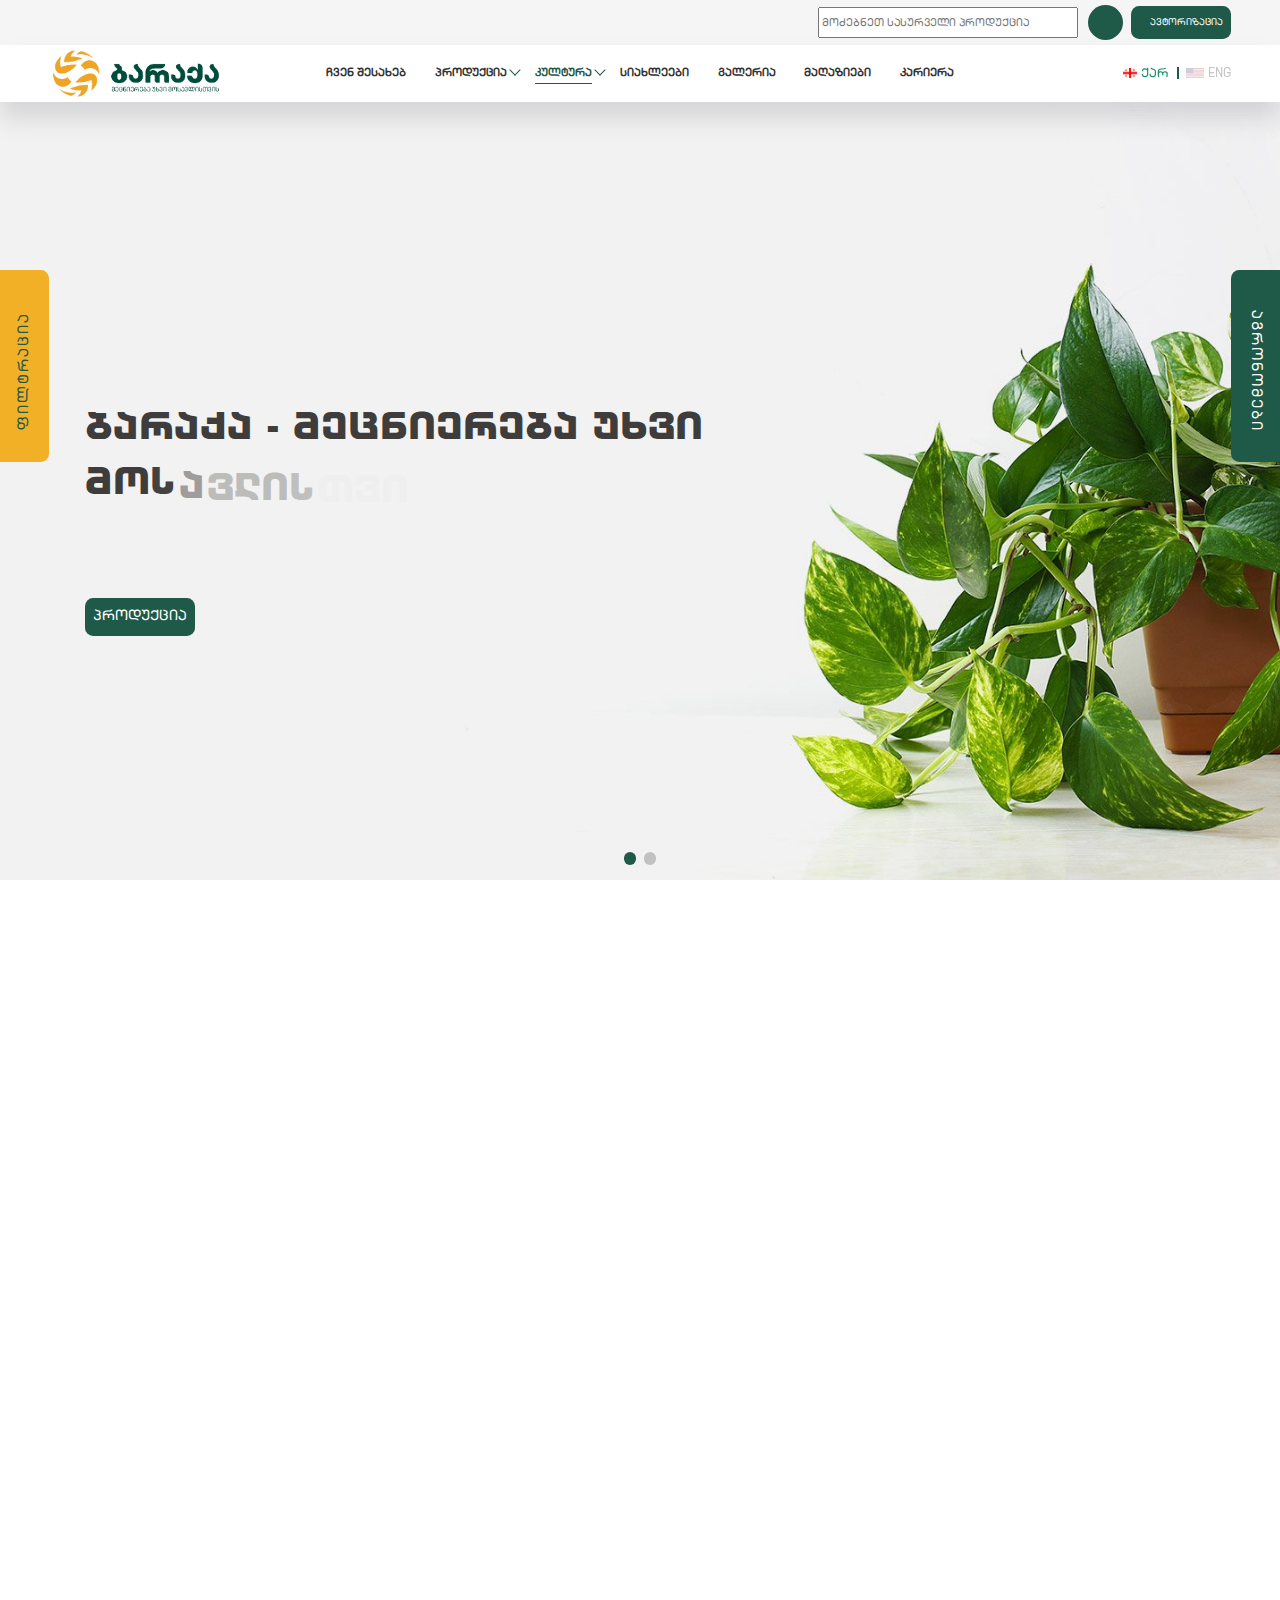
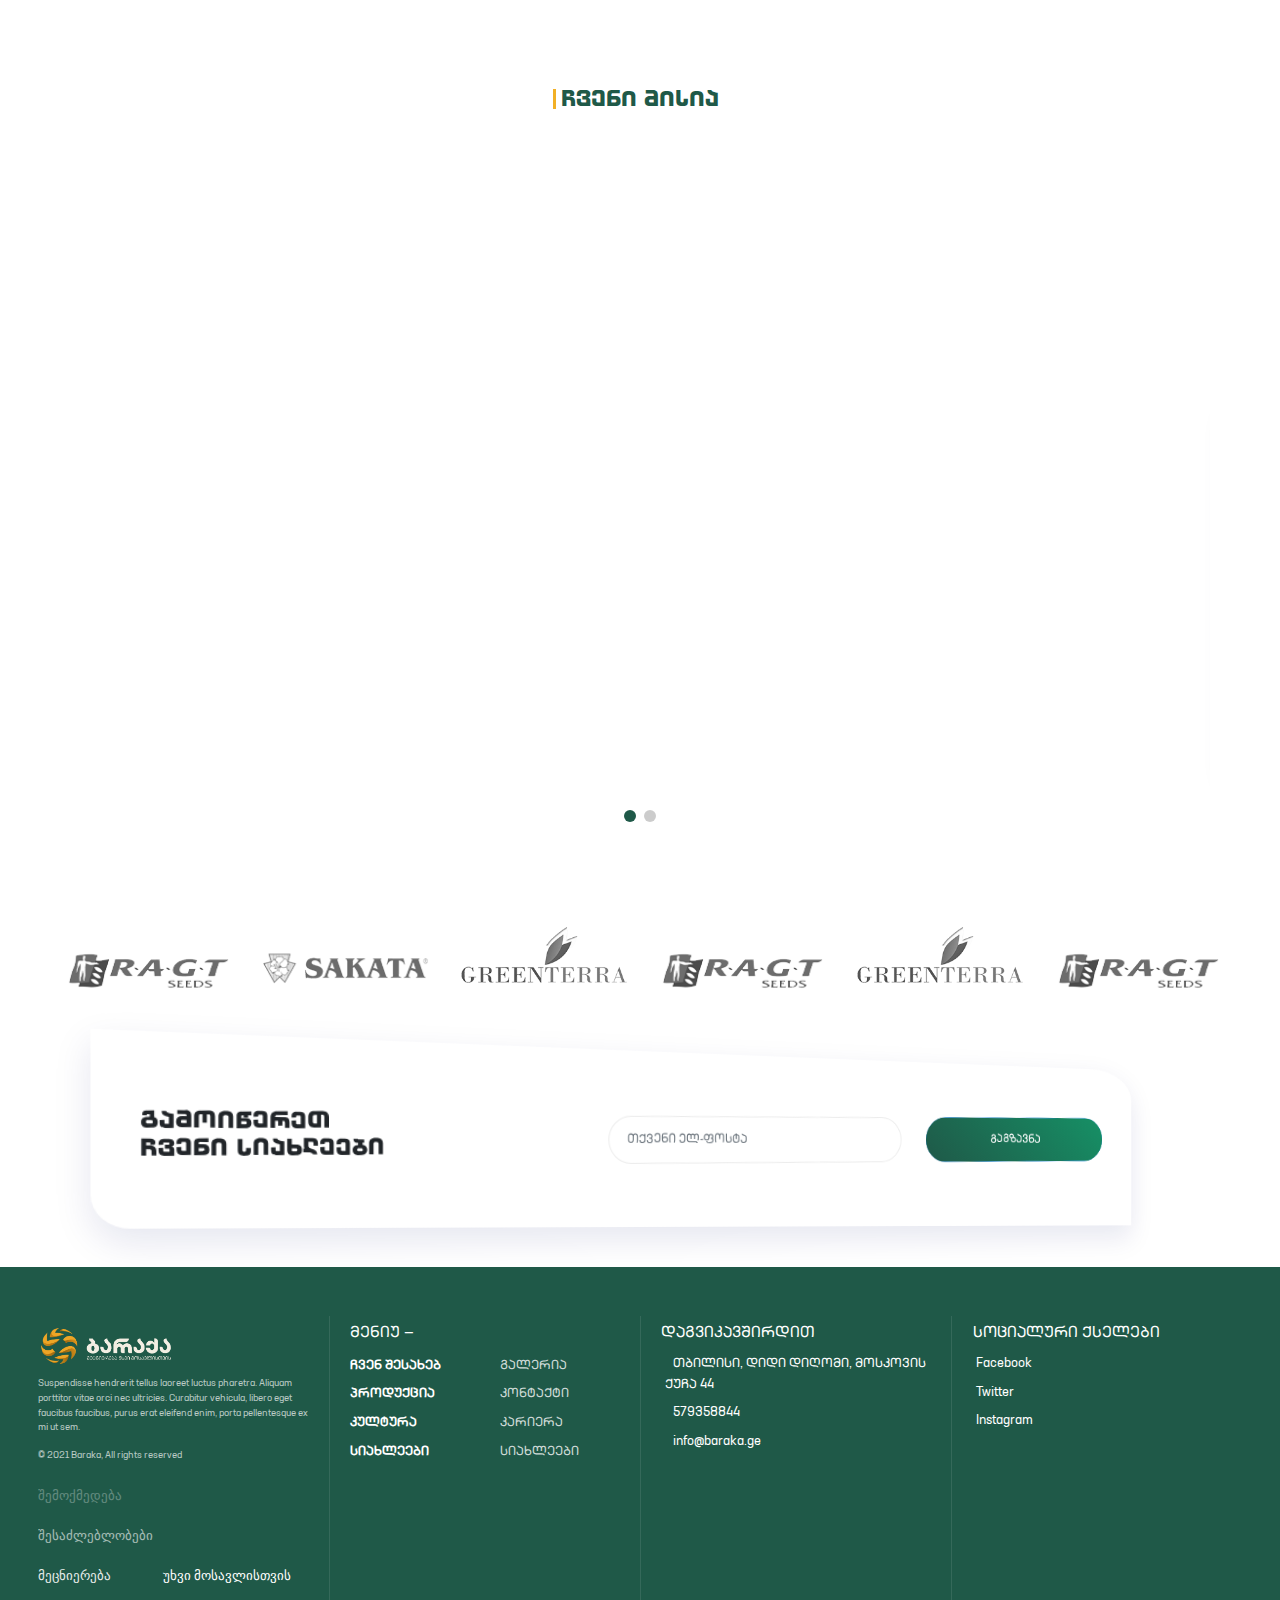
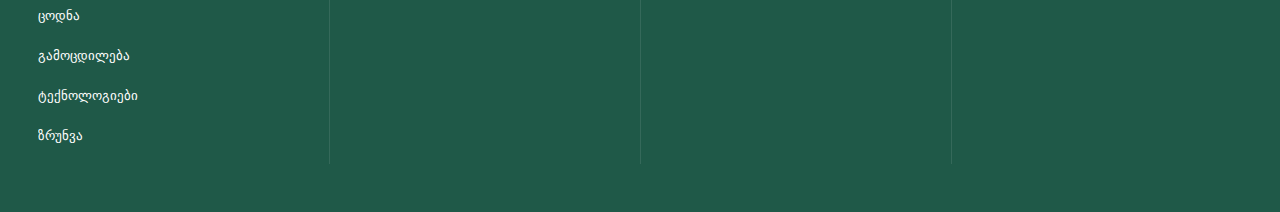
<file: index.html>
<!DOCTYPE html>
<html lang="en">

<head>
    <meta charset="UTF-8">
    <meta name="viewport" content="width=device-width, initial-scale=1.0">
    <title>ბარაქა - მეცნიერება უხვი მოსავლისთვის</title>
    <link rel="shortcut icon" href="/images/fav.png" />
    <link rel="stylesheet" href="/styles/bootstrap.min.css">
    <link rel="stylesheet" href="/styles/swiper-bundle.min.css">
    <link rel="stylesheet" href="/styles/animate.css">
    <link rel="stylesheet" href="/styles/main.css">
    <link rel="stylesheet" href="https://use.fontawesome.com/releases/v5.15.1/css/all.css"
        integrity="sha384-vp86vTRFVJgpjF9jiIGPEEqYqlDwgyBgEF109VFjmqGmIY/Y4HV4d3Gp2irVfcrp" crossorigin="anonymous">
</head>

<body>

    <div class="modal fade search-modal" id="ModalCenter" tabindex="-1" role="dialog"
        aria-labelledby="exampleModalCenterTitle" aria-hidden="true">
        <div class="modal-dialog modal-dialog-centered" role="document">
            <div class="modal-content">
                <div class="modal-body">
                    <div class="modal-close">
                        <i class="fa fa-times" aria-hidden="true" data-dismiss="modal"></i>
                    </div>
                    <section class="login-modal">
                        <div class="modal-popup">
                            <div class="login-popup-inner">
                                <button class="login-popup-close"> <i class="fas fa-times"></i> </button>
                                <h1>შესვლა</h1>
                                    <form>
                                        <div class="login-container">
                                            <i class="far fa-envelope"></i>
                                            <input type="email" name="" id="" placeholder="ელ.ფოსტა">
                                        </div>
                                            <div class="password-container">
                                                <i class="fas fa-key"></i>
                                                <input type="password" name="" id="" placeholder="პაროლი">
                                            </div>
                                        <input type="submit" value="შესვლა">
                                    </form>
                                <ul>
                                    <li><a class="register">რეგისტრაცია</a></li>
                                </ul>
                            </div>
                
                            <!-- რეგისტრაციის popup -->
                            <div class="register-popup-inner">
                                <button class="register-popup-close"> <i class="fas fa-times"></i> </button>
                                <h1>რეგისტრაცია</h1>
                                    <form>
                                        <div class="register-container">
                                            <i class="far fa-envelope"></i>
                                            <input type="email" name="" id="" placeholder="ელ.ფოსტა">
                                        </div>
                                            <div class="password-container">
                                                <i class="fas fa-user"></i>
                                                <input type="text" name="name" id="" placeholder="სახელი">
                                            </div>
                
                                                <div class="password-container">
                                                    <i class="fas fa-key"></i>
                                                    <input type="password" name="" id="" placeholder="პაროლი">
                                                </div>
                                        <input type="submit" value="რეგისტრაცია">
                                    </form>
                                <ul>
                                    <li><a href="#" class="login-popup">ავტორიზაცია</a></li>
                                </ul>
                            </div>
                
                        </div>
                
                    </section>
                </div>
            </div>
        </div>
    </div>

    <!-- Modal -->
    <div class="modal fade" id="exampleModal" tabindex="-1" role="dialog" aria-labelledby="exampleModalLabel"
        aria-hidden="true">
        <div class="modal-dialog" role="document">
            <div class="modal-content">
                <div class="modal-header">
                    <h5 class="modal-title" id="exampleModalLabel">პროდუქტის დასახელება</h5>
                    <button type="button" class="close" data-dismiss="modal" aria-label="Close">
                        <span aria-hidden="true">&times;</span>
                    </button>
                </div>
                <div class="modal-body">
                    <div class="row">
                        <div class="col-lg-6">
                            <img src="/images/product.jpg" alt="">
                        </div>
                        <div class="col-lg-6">

                            <ul class="ap-services">
                                <li> <i class="fa fa-check-circle" aria-hidden="true"></i>
                                    კატეგორია: აგრო ტექნიკა</li>
                                <li><i class="fa fa-check-circle" aria-hidden="true"></i>
                                    კატეგორია: პესტიციდები
                                </li>
                                <li><i class="fa fa-check-circle" aria-hidden="true"></i>
                                    დაავაადებები: ჭრაქი</li>
                                <li class="pPrice"><i class="fa fa-check-circle" aria-hidden="true"></i>
                                    ფასი: <span class="_price">40000</span>₾</li>
                                <li><i class="fa fa-check-circle" aria-hidden="true"></i>ზომა: 0.5</li>

                            </ul>

                            <p>Lorem, ipsum dolor sit amet consectetur adipisicing elit. Deserunt delectus nam, nulla
                                quia facilis magnam adipisci cum harum perspiciatis neque.</p>
                            <p>Lorem, ipsum dolor sit amet consectetur adipisicing elit. Deserunt delectus nam, nulla
                                quia facilis magnam adipisci cum harum perspiciatis neque.</p>
                            <a href="/products/">
                                სრულად ნახვა
                            </a>
                            <a href="" class="addtocart">
                                კალათაში დამატება
                            </a>
                        </div>
                    </div>
                </div>
            </div>
        </div>
    </div>

    <div class="product-search">
        <a href="#">
            <i class="fa fa-search" aria-hidden="true"></i>            
            <span>ფილტრაცია</span>
        </a>
    </div>

    <div class="filter-main-row container">
        <div class="product-filter">
            <i class="fa fa-times close-filter" aria-hidden="true"></i>
            <div class="container">
                <div class="filter-row">
                    <div class="row">
                        <div class="col-lg-3 filter-col">
                            <ul>
                                <li class="active pesticidi">
                                    <a href="#">პესტიციდი</a>
                                </li>
                                <li class="sasuqi">
                                    <a href="#">სასუქი</a>
                                </li>
                                <li class="satesle">
                                    <a href="#">სათესლე მასალა</a>
                                </li>
                                <li class="agro">
                                    <a href="#">აგროტექნიკა</a>
                                </li>
                                <li class="cultura">
                                    <a href="#">კულტურა</a>
                                </li>
                            </ul>
                        </div>
                        <div class="col-lg-9 all-rows">
                            <div class="row pesticidi-row">
                                <div class="col-lg-4">
                                    <select class="rev-select-box">
                                        <option value="hide" selected>დანიშნულება</option>
                                        <option value="2010">ფუნგიციდი</option>
                                        <option value="2011">ჰერბიციდი</option>
                                        <option value="2012">ინსექტიციდი</option>
                                        <option value="2013">თესლის შესაწამლი</option>
                                    </select>
                                </div>
                                <div class="col-lg-4">
                                    <select class="rev-select-box">
                                        <option value="hide" selected>დაავადება</option>
                                        <option value="2010">ფუნგიციდი</option>
                                        <option value="2011">ჰერბიციდი</option>
                                        <option value="2012">ინსექტიციდი</option>
                                        <option value="2013">თესლის შესაწამლი</option>
                                    </select>
                                </div>
                                <div class="col-lg-4">
                                    <select class="rev-select-box">
                                        <option value="hide" selected>მავნებელი</option>
                                        <option value="2010">ფუნგიციდი</option>
                                        <option value="2011">ჰერბიციდი</option>
                                        <option value="2012">ინსექტიციდი</option>
                                        <option value="2013">თესლის შესაწამლი</option>
                                    </select>
                                </div>
                                <div class="col-lg-4">
                                    <select class="rev-select-box">
                                        <option value="hide" selected>მოქმედი ნივთიერება</option>
                                        <option value="2010">ფუნგიციდი</option>
                                        <option value="2011">ჰერბიციდი</option>
                                        <option value="2012">ინსექტიციდი</option>
                                        <option value="2013">თესლის შესაწამლი</option>
                                    </select>
                                </div>
                                <div class="col-lg-4">
                                    <select class="rev-select-box">
                                        <option value="hide" selected>ბრენდი</option>
                                        <option value="2010">ფუნგიციდი</option>
                                        <option value="2011">ჰერბიციდი</option>
                                        <option value="2012">ინსექტიციდი</option>
                                        <option value="2013">თესლის შესაწამლი</option>
                                    </select>
                                </div>
                                <div class="col-lg-4">
                                    <select class="rev-select-box">
                                        <option value="hide" selected>ქვეყანა</option>
                                        <option value="2010">ფუნგიციდი</option>
                                        <option value="2011">ჰერბიციდი</option>
                                        <option value="2012">ინსექტიციდი</option>
                                        <option value="2013">თესლის შესაწამლი</option>
                                    </select>
                                </div>
                                <div class="col-lg-8">
                                    <div class="range-slider">
                                        <span class="rangeValues"></span>
                                        <input value="1000" min="1000" max="50000" step="500" type="range">
                                        <input value="50000" min="1000" max="50000" step="500" type="range">
                                      </div>
                                </div>
                                <div class="col-lg-4">
                                    <button class="button medium-button submit-search"><i class="fa fa-search"></i>0 შედეგი</button>
                                </div>
                            </div>
                            

                            <div class="row sasuqi-row">
                                <div class="col-lg-4">
                                    <select class="rev-select-box">
                                        <option value="hide" selected>სასუქის ტიპი</option>
                                        <option value="2010">ნიადაგში შესატანი სასუქი</option>
                                        <option value="2011">წყალში ხსნადი სასუქი</option>
                                        <option value="2012">ფოთლოვანი კვების სასუქი</option>
                                        <option value="2013">ბიო სასუქი</option>
                                    </select>
                                </div>
                                <div class="col-lg-4">
                                    <select class="rev-select-box">
                                        <option value="hide" selected>დაავადება</option>
                                        <option value="2010">ფუნგიციდი</option>
                                        <option value="2011">ჰერბიციდი</option>
                                        <option value="2012">ინსექტიციდი</option>
                                        <option value="2013">თესლის შესაწამლი</option>
                                    </select>
                                </div>
                                <div class="col-lg-4">
                                    <select class="rev-select-box">
                                        <option value="hide" selected>მავნებელი</option>
                                        <option value="2010">ფუნგიციდი</option>
                                        <option value="2011">ჰერბიციდი</option>
                                        <option value="2012">ინსექტიციდი</option>
                                        <option value="2013">თესლის შესაწამლი</option>
                                    </select>
                                </div>
                                <div class="col-lg-4">
                                    <select class="rev-select-box">
                                        <option value="hide" selected>ბრენდი</option>
                                        <option value="2010">ფუნგიციდი</option>
                                        <option value="2011">ჰერბიციდი</option>
                                        <option value="2012">ინსექტიციდი</option>
                                        <option value="2013">თესლის შესაწამლი</option>
                                    </select>
                                </div>
                                <div class="col-lg-4">
                                    <select class="rev-select-box">
                                        <option value="hide" selected>ქვეყანა</option>
                                        <option value="2010">ფუნგიციდი</option>
                                        <option value="2011">ჰერბიციდი</option>
                                        <option value="2012">ინსექტიციდი</option>
                                        <option value="2013">თესლის შესაწამლი</option>
                                    </select>
                                </div>
                                <div class="col-lg-8">
                                    <div class="range-slider">
                                        <span class="rangeValues"></span>
                                        <input value="1000" min="1000" max="50000" step="500" type="range">
                                        <input value="50000" min="1000" max="50000" step="500" type="range">
                                      </div>
                                </div>
                                <div class="col-lg-4">
                                    <button class="button medium-button submit-search"><i class="fa fa-search"></i>0 შედეგი</button>
                                </div>
                            </div>

                            <div class="row satesle-row">
                                <div class="col-lg-4">
                                    <select class="rev-select-box">
                                        <option value="hide" selected>კულტურა</option>
                                        <option value="2010">ვაშლი</option>
                                        <option value="2011">ხილი</option>
                                        <option value="2012">ფოთლოვანი კვების სასუქი</option>
                                        <option value="2013">ბიო სასუქი</option>
                                    </select>
                                </div>
                                <div class="col-lg-4">
                                    <select class="rev-select-box">
                                        <option value="hide" selected>ბრენდი</option>
                                        <option value="2010">ფუნგიციდი</option>
                                        <option value="2011">ჰერბიციდი</option>
                                        <option value="2012">ინსექტიციდი</option>
                                        <option value="2013">თესლის შესაწამლი</option>
                                    </select>
                                </div>
                                <div class="col-lg-4">
                                    <select class="rev-select-box">
                                        <option value="hide" selected>ქვეყანა</option>
                                        <option value="2010">ფუნგიციდი</option>
                                        <option value="2011">ჰერბიციდი</option>
                                        <option value="2012">ინსექტიციდი</option>
                                        <option value="2013">თესლის შესაწამლი</option>
                                    </select>
                                </div>
                                <div class="col-lg-8">
                                    <div class="range-slider">
                                        <span class="rangeValues"></span>
                                        <input value="1000" min="1000" max="50000" step="500" type="range">
                                        <input value="50000" min="1000" max="50000" step="500" type="range">
                                      </div>
                                </div>
                                <div class="col-lg-4">
                                    <button class="button medium-button submit-search"><i class="fa fa-search"></i>0 შედეგი</button>
                                </div>
                            </div>

                            <div class="row agro-row">
                                <div class="col-lg-4">
                                    <select class="rev-select-box">
                                        <option value="hide" selected>ბრენდი</option>
                                        <option value="2010">ფუნგიციდი</option>
                                        <option value="2011">ჰერბიციდი</option>
                                        <option value="2012">ინსექტიციდი</option>
                                        <option value="2013">თესლის შესაწამლი</option>
                                    </select>
                                </div>
                                <div class="col-lg-4">
                                    <select class="rev-select-box">
                                        <option value="hide" selected>ქვეყანა</option>
                                        <option value="2010">ფუნგიციდი</option>
                                        <option value="2011">ჰერბიციდი</option>
                                        <option value="2012">ინსექტიციდი</option>
                                        <option value="2013">თესლის შესაწამლი</option>
                                    </select>
                                </div>
                                <div class="col-lg-8">
                                    <div class="range-slider">
                                        <span class="rangeValues"></span>
                                        <input value="1000" min="1000" max="50000" step="500" type="range">
                                        <input value="50000" min="1000" max="50000" step="500" type="range">
                                      </div>
                                </div>
                                <div class="col-lg-4">
                                    <button class="button medium-button submit-search"><i class="fa fa-search"></i>0 შედეგი</button>
                                </div>
                            </div>

                        </div>
                    </div>
                </div>
            </div>
        </div>
    </div>

    <div class="agronomy">
        <a href="/agronomy/">
                <i class="fa fa-male" aria-hidden="true"></i>
            <span>აგრონომები</span>
        </a>
    </div>

    <!----------- Header ------------>

    <div class="top-header">
        <div class="container-fluid">
            <input type="text" placeholder="მოძებნეთ სასურველი პროდუქცია">
            <div class="search">
                <i class="fa fa-search" aria-hidden="true"></i>
            </div>
            <nav>
                <a href="#ModalCenter" data-toggle="modal" data-target="#ModalCenter" class="login"><i class="fas fa-user"></i>ავტორიზაცია</a>
            </nav>
        </div>
    </div>

    <div class="mobile-menu">
        <i class="fa fa-times" aria-hidden="true"></i>
        <ul>
            <li><a href="/about">ჩვენ შესახებ</a>

            </li>
            <li class="menu-item-has-children">
                <a href="/products">პროდუქცია</a>
            </li>
            <li class="menu-item-has-children culture-menu">
                <a href="/culture">კულტურა</a>
            </li>
            <li><a href="/news">სიახლეები</a></li>
            <li><a href="/gallery">გალერია</a></li>
            <li><a href="/contact">მაღაზიები</a></li>
            <li><a href="/career">კარიერა</a></li>
        </ul>
    </div>
    
    <div class="mobile-header">
        <div class="logo">
            <a href="/" class="theme-logo">
                <img src="/images/logo.png" alt="Baraka">
            </a>
        </div>
        <div class="mobile">
            <img src="/images/menu.png" alt="">
        </div>
    </div>

    <div class="page-wrapper-blue header_style_2">
        <div class="header-area header-sticky">
            <div class="navigation-top">
                <div class="container-fluid">
                    <div class="row">
                        <div class="col-lg-12">
                            <div class="navigation-top-search-area pt-15 pb-15">
                                <div class="row align-items-center">
                                    <div class="col-6 col-xl-2 col-lg-3 order-1 col-md-6 col-sm-5 mobile_common">
                                        <div class="logo">
                                            <a href="/" class="theme-logo">
                                                <img src="/images/logo.png" alt="Baraka">
                                            </a>
                                        </div>
                                    </div>
                                    <div class="col-xl-8  col-lg-7 order-4 order-lg-2 mt-md-25 mt-sm-25">
                                        <div class="navigation-menu-area">
                                            <div class="main-menu d-none d-lg-block">
                                                <nav style="display: block;">
                                                    <ul>
                                                        <li><a href="/about">ჩვენ შესახებ</a>

                                                        </li>
                                                        <li class="menu-item-has-children">
                                                            <a href="/products">პროდუქცია</a>
                                                            <ul class="common-class sub-menu usual">
                                                                <li class="sub-drop-add-class">
                                                                    <a href="">ფუნგიციდი</a>
                                                                    <ul class="sub-sub-menu">
                                                                        <li> <a href="">ნიადაგში შესატანი სასუქები</a>
                                                                        </li>
                                                                        <li><a href="">წყალში ხსნადი სასუქები</a></li>
                                                                        <li><a href="">ფოთლოვანი კვების სასუქები</a>
                                                                        </li>
                                                                    </ul>
                                                                </li>
                                                                <li class=""><a href="">ინსექტიციდი</a></li>
                                                                <li class=""><a href="">ჰერბიციდი</a>
                                                                </li>
                                                                <li class=""><a href="">სათესლე
                                                                        მასალა</a></li>
                                                            </ul>
                                                        </li>
                                                        <li class="menu-item-has-children culture-menu">
                                                            <a href="/culture/index.html">კულტურა</a>
                                                            <ul class="common-class sub-menu">
                                                                <li class="child-in-child">
                                                                    <a href="" class="sub-drop-add-class">ფუნგიციდი</a>
                                                                    <ul class="child-sub">
                                                                        <li class=""><a href=""><img src="/images/1.png" alt=""> ინსექტიციდი</a></li>
                                                                        <li class=""><a href=""><img src="/images/2.png" alt=""> ჰერბიციდი</a>
                                                                        </li>
                                                                        <li class=""><a href=""><img src="/images/3.png" alt=""> ჰერბიციდი</a></li>
                                                                    </ul>
                                                                </li>
                                                                <li class=""><a href="">ინსექტიციდი</a></li>
                                                                <li class=""><a href="">ჰერბიციდი</a>
                                                                </li>
                                                                <li class=""><a href="">ჰერბიციდი</a></li>
                                                            </ul>
                                                        </li>
                                                        <li><a href="/news/">სიახლეები</a></li>
                                                        <li><a href="/gallery/">გალერია</a></li>
                                                        <li><a href="/contact/">მაღაზიები</a></li>
                                                        <li><a href="/career">კარიერა</a></li>
                                                    </ul>
                                                </nav>
                                            </div>
                                        </div>
                                    </div>
                                    <div
                                        class="col-xl-2 text-right order-2 order-sm-3 order-lg-4 order-xs-2 mobile_common">
                                        <div class="header-cart-icon">
                                            <div class="search">
                                                <a href="/cart/index.html">
                                                    <i class="fa fa-shopping-cart" aria-hidden="true"></i>
                                                </a>
                                            </div>
                                            <div class="language-bar">
                                                <ul>
                                                    <li><a href="" class="active"><img src="/images/geo.jpg"
                                                                alt="">ქარ</a></li>
                                                    <li><a href=""><img src="/images/eng.png" alt="">ENG</a></li>
                                                </ul>
                                            </div>
                                        </div>
                                    </div>
                                </div>
                            </div>
                        </div>
                    </div>
                </div>
            </div>
        </div>
    </div>

    <!----------- Header ------------>


    <!----------- Hero Slider ------------>


    <div class="swiper-container-home">
        <div class="swiper-wrapper">
            <div class="swiper-slide">
                <div class="hero-slider" style="background-image: url('/images/Slider-3.jpg');">
                    <div class="container">
                        <div class="row">
                            <div class="col-lg-12">
                                <div class="hero-slider-content text-left">
                                    <p class="slider-title slider-title--big-bold">ბარაქა - მეცნიერება უხვი მოსავლისთვის
                                    </p>
                                    <p class="slider-title slider-title--big-light">ბარაქა წარმატებული ბიზნესის
                                        გარანტიაა!
                                        პროფესიონალი აგროკონსულტანტებისგან დაკომპლექტებული გუნდი, უმაღლესი ხარისხის
                                        იმპორტირებული
                                        სასუქები</p>
                                    <a class="theme-button hero-slider-button" href="" tabindex="0">პროდუქცია</a>
                                </div>
                            </div>
                        </div>
                    </div>
                    <!-- <div class="hero-bottom">
                        <img src="/images/slide-bottom.png" alt="">
                    </div> -->
                </div>
            </div>
            <div class="swiper-slide">
                <div class="hero-slider" style="background-image: url('/images/Slider-3.jpg');">
                    <div class="container">
                        <div class="row">
                            <div class="col-lg-12">
                                <div class="hero-slider-content text-left">
                                    <p class="slider-title slider-title--big-bold">ბარაქა - მეცნიერება უხვი მოსავლისთვის
                                    </p>
                                    <a class="theme-button hero-slider-button" href="" tabindex="0">პროდუქცია</a>
                                </div>
                            </div>
                        </div>
                    </div>
                    <!-- <div class="hero-bottom">
                        <img src="/images/slide-bottom.png" alt="">
                    </div> -->
                </div>
            </div>
        </div>
            <!-- Add Pagination -->
    <div class="swiper-pagination"></div>
        <!-- <div class="swiper-button-prev"></div>
        <div class="swiper-button-next"></div> -->
    </div>


    <!----------- Hero Slider ------------>

    <!----------- Partners ------------>

    <div class="home-spaces-category home-title">
        <div class="wow fadeInRight title-div" data-wow-duration="2s">
            <h2>კატეგორიები</h2>
        </div>
        <div class="category-section">
            <div class="container">
                <div class="row">
                    <div class="wow bounceInUp swiper-container-category" data-wow-duration="2s">
                        <div class="swiper-wrapper">
                            <div class="swiper-slide">
                                <a href="">
                                    <div class="product-grid mx-auto mb-4">
                                        <img src="/images/category.png" alt="">
                                        <span>პესტიციდები</span>
                                    </div>
                                </a>
                            </div>
                            <div class="swiper-slide">
                                <a href="">
                                    <div class="product-grid mx-auto mb-4">
                                        <img src="/images/category.png" alt="">
                                        <span>პესტიციდები</span>
                                    </div>
                                </a>
                            </div>
                            <div class="swiper-slide">
                                <a href="">
                                    <div class="product-grid mx-auto mb-4">
                                        <img src="/images/category.png" alt="">
                                        <span>პესტიციდები</span>
                                    </div>
                                </a>
                            </div>
                            <div class="swiper-slide">
                                <a href="">
                                    <div class="product-grid mx-auto mb-4">
                                        <img src="/images/category.png" alt="">
                                        <span>პესტიციდები</span>
                                    </div>
                                </a>
                            </div>
                            <div class="swiper-slide">
                                <a href="">
                                    <div class="product-grid mx-auto mb-4">
                                        <img src="/images/category.png" alt="">
                                        <span>პესტიციდები</span>
                                    </div>
                                </a>
                            </div>
                        </div>
                        <!-- Add Pagination -->
                        <div class="swiper-pagination"></div>
                    </div>
                </div>
            </div>
        </div>
    </div>

    <!----------- Partners ------------>

    <!----------- Products Slider ------------>

    <div class="container-fluid home-spaces home-title">
        <div class="wow fadeInRight title-div" data-wow-duration="2s">
            <h2>მოთხოვნადი პროდუქტები</h2>
        </div>
        <div class="home-products-grid">
            <div class="row">
                <div class="wow fadeInLeft col-lg-3 sale" data-percentage="30" data-wow-duration="2s">
                    <div class="product_outer">
                        <article class="product_inner">
                            <figure class="cmsms_product_img">
                                <a href="">
                                    <img src="/images/product.jpg" alt="">
                                </a>
                                <a class="show-info" href="#exampleModal" data-toggle="modal" data-target="#exampleModal" class="cmsms_details_button cmsms-icon-menu"><i
                                     class="fas fa-eye"></i>სწრაფად ნახვა</a> 
                            </figure>
                            <div class="product-details">
                                <header class="cmsms_product_header entry-header">
                                    <h5 class="cmsms_product_title entry-title">
                                        <a href="">შესაწამლი პროდუქტი</a>
                                    </h5>
                                </header>
                                <span class="price">ფასი: <span
                                        class="woocommerce-Price-amount amount"><span
                                            class="woocommerce-Price-currencySymbol">$</span>17.55</span> <del>70.00</del></span>
                                <footer class="entry-meta cmsms_product_footer">
                                    <a href="" class=""> <i class="fa fa-shopping-cart" aria-hidden="true"></i>კალათაში დამატება</a> 
            
                                </footer>
                            </div>
                        </article>
                    </div>
                </div>


                <div class="wow fadeInLeft col-lg-3 sale" data-percentage="100" data-wow-duration="2s">
                    <div class="product_outer">
                        <article class="product_inner">
                            <figure class="cmsms_product_img">
                                <a href="">
                                    <img src="/images/product.jpg" alt="">
                                </a>
                                <a class="show-info" href="#exampleModal" data-toggle="modal" data-target="#exampleModal" class="cmsms_details_button cmsms-icon-menu"><i
                                     class="fas fa-eye"></i>სწრაფად ნახვა</a> 
                            </figure>
                            <div class="product-details">
                                <header class="cmsms_product_header entry-header">
                                    <h5 class="cmsms_product_title entry-title">
                                        <a href="">შესაწამლი პროდუქტი</a>
                                    </h5>
                                </header>
                                <span class="price">ფასი: <span
                                        class="woocommerce-Price-amount amount"><span
                                            class="woocommerce-Price-currencySymbol">$</span>17.55</span></span>
                                <footer class="entry-meta cmsms_product_footer">
                                    <a href="" class=""> <i class="fa fa-shopping-cart" aria-hidden="true"></i>კალათაში დამატება</a> 
            
                                </footer>
                            </div>
                        </article>
                    </div>
                </div>

                <div class="wow fadeInLeft col-lg-3" data-wow-duration="2s">
                    <div class="product_outer">
                        <article class="product_inner">
                            <figure class="cmsms_product_img">
                                <a href="">
                                    <img src="/images/product.jpg" alt="">
                                </a>
                                <a class="show-info" href="#exampleModal" data-toggle="modal" data-target="#exampleModal" class="cmsms_details_button cmsms-icon-menu"><i
                                     class="fas fa-eye"></i>სწრაფად ნახვა</a> 
                            </figure>
                            <div class="product-details">
                                <header class="cmsms_product_header entry-header">
                                    <h5 class="cmsms_product_title entry-title">
                                        <a href="">შესაწამლი პროდუქტი</a>
                                    </h5>
                                </header>
                                <span class="price">ფასი: <span
                                        class="woocommerce-Price-amount amount"><span
                                            class="woocommerce-Price-currencySymbol">$</span>17.55</span></span>
                                <footer class="entry-meta cmsms_product_footer">
                                    <a href="" class=""> <i class="fa fa-shopping-cart" aria-hidden="true"></i>კალათაში დამატება</a> 
            
                                </footer>
                            </div>
                        </article>
                    </div>
                </div>

                <div class="wow fadeInLeft col-lg-3" data-wow-duration="2s">
                    <div class="product_outer">
                        <article class="product_inner">
                            <figure class="cmsms_product_img">
                                <a href="">
                                    <img src="/images/product.jpg" alt="">
                                </a>
                                <a class="show-info" href="#exampleModal" data-toggle="modal" data-target="#exampleModal" class="cmsms_details_button cmsms-icon-menu"><i
                                     class="fas fa-eye"></i>სწრაფად ნახვა</a> 
                            </figure>
                            <div class="product-details">
                                <header class="cmsms_product_header entry-header">
                                    <h5 class="cmsms_product_title entry-title">
                                        <a href="">შესაწამლი პროდუქტი</a>
                                    </h5>
                                </header>
                                <span class="price">ფასი: <span
                                        class="woocommerce-Price-amount amount"><span
                                            class="woocommerce-Price-currencySymbol">$</span>17.55</span></span>
                                <footer class="entry-meta cmsms_product_footer">
                                    <a href="" class=""> <i class="fa fa-shopping-cart" aria-hidden="true"></i>კალათაში დამატება</a> 
            
                                </footer>
                            </div>
                        </article>
                    </div>
                </div>


            </div>
        </div>
    </div>
    </div>

    <!----------- Products Slider ------------>


    <!----------- Our Mission ------------>

    <div class="container-fluid home-spaces home-title">
        <div class="title-div">
            <h2>ჩვენი მისია</h2>
        </div>
        <div class="row">
            <div class="wow fadeInLeft col-lg-6 left-side" data-wow-duration="2s">
                <div class="brand-side">
                    <div class="top-brand">
                        <h3>უმაღლესი ხარისხის პროდუქცია</h3>
                        <p>შემთხვევითად გენერირებული ტექსტი ეხმარება დიზაინერებს და ტიპოგრაფიული ნაწარმის შემქმნელებს</p>
                    </div>
                    <div class="bottom-brand">
                        <h3>უმაღლესი ხარისხის პროდუქცია</h3>
                        <p>შემთხვევითად გენერირებული ტექსტი ეხმარება დიზაინერებს და ტიპოგრაფიული ნაწარმის შემქმნელებს</p>
                    </div>
                </div>
                <div class="brand-image">
                    <img src="/images/left.png" alt="">
                </div>
            </div>
            <div class="wow fadeInRight col-lg-6 right-side" data-wow-duration="2s">
                <div class="brand-image">
                    <img src="/images/right.png" alt="">
                </div>
                <div class="brand-side">
                    <div class="top-brand">
                        <h3>უმაღლესი ხარისხის პროდუქცია</h3>
                        <p>შემთხვევითად გენერირებული ტექსტი ეხმარება დიზაინერებს და ტიპოგრაფიული ნაწარმის შემქმნელებს</p>
                    </div>
                    <div class="bottom-brand">
                        <h3>უმაღლესი ხარისხის პროდუქცია</h3>
                        <p>შემთხვევითად გენერირებული ტექსტი ეხმარება დიზაინერებს და ტიპოგრაფიული ნაწარმის შემქმნელებს</p>
                    </div>
                </div>
            </div>
        </div>
    </div>

    <!----------- Our Mission ------------>


    <!----------- News ------------>

    <div class="container-fluid home-spaces home-title">
        <div class="wow fadeInRight title-div" data-wow-duration="2s">
            <h2>სიახლეები</h2>
        </div>
        <div class="container">
            <div class="row">
                <div class="swiper-container">
                    <div class="swiper-wrapper">
                        <div class="wow fadeInUp swiper-slide" data-wow-duration="3s">
                            <div class="news-block">
                                <div class="blog-entry justify-content-end">
                                    <a href="/newsin/" class="block-20"
                                        style="background-image: url('/images/blog.jpg');">
                                    </a>
                                    <div class="text p-4 float-right d-block">
                                        <div class="topper d-flex align-items-center">
                                            <div class="one py-2 pl-3 pr-1 align-self-stretch">
                                                <span class="day">24</span>
                                            </div>
                                            <div class="two pl-0 pr-3 py-2 align-self-stretch">
                                                <span class="yr">2020</span>
                                                <span class="mos">January</span>
                                            </div>
                                        </div>
                                        <h3 class="heading mb-0"><a href="#">სოფლის მეურნეობა საქართველოში
                                            </a></h3>
                                        <p>A small river named Duden flows by their place and supplies it with the
                                            necessary
                                            regelialia.</p>
                                        <p><a href="/newsin/" class="blog-more">კითხვის გაგრძელება</a></p>
                                    </div>
                                </div>
                            </div>
                        </div>
                        <div class="wow fadeInUp swiper-slide" data-wow-duration="3s">
                            <div class="news-block">
                                <div class="blog-entry justify-content-end">
                                    <a href="/newsin/" class="block-20"
                                        style="background-image: url('/images/blog.jpg');">
                                    </a>
                                    <div class="text p-4 float-right d-block">
                                        <div class="topper d-flex align-items-center">
                                            <div class="one py-2 pl-3 pr-1 align-self-stretch">
                                                <span class="day">24</span>
                                            </div>
                                            <div class="two pl-0 pr-3 py-2 align-self-stretch">
                                                <span class="yr">2020</span>
                                                <span class="mos">January</span>
                                            </div>
                                        </div>
                                        <h3 class="heading mb-0"><a href="#">სოფლის მეურნეობა საქართველოში
                                            </a></h3>
                                        <p>A small river named Duden flows by their place and supplies it with the
                                            necessary
                                            regelialia.</p>
                                        <p><a href="/newsin/" class="blog-more">კითხვის გაგრძელება</a></p>
                                    </div>
                                </div>
                            </div>
                        </div>
                        <div class="wow fadeInUp swiper-slide" data-wow-duration="3s">
                            <div class="news-block">
                                <div class="blog-entry justify-content-end">
                                    <a href="/newsin/" class="block-20"
                                        style="background-image: url('/images/blog.jpg');">
                                    </a>
                                    <div class="text p-4 float-right d-block">
                                        <div class="topper d-flex align-items-center">
                                            <div class="one py-2 pl-3 pr-1 align-self-stretch">
                                                <span class="day">24</span>
                                            </div>
                                            <div class="two pl-0 pr-3 py-2 align-self-stretch">
                                                <span class="yr">2020</span>
                                                <span class="mos">January</span>
                                            </div>
                                        </div>
                                        <h3 class="heading mb-0"><a href="#">სოფლის მეურნეობა საქართველოში
                                            </a></h3>
                                        <p>A small river named Duden flows by their place and supplies it with the
                                            necessary
                                            regelialia.</p>
                                        <p><a href="/newsin/" class="blog-more">კითხვის გაგრძელება</a></p>
                                    </div>
                                </div>
                            </div>
                        </div>
                        <div class="swiper-slide">
                            <div class="news-block">
                                <div class="blog-entry justify-content-end">
                                    <a href="/newsin/" class="block-20"
                                        style="background-image: url('/images/blog.jpg');">
                                    </a>
                                    <div class="text p-4 float-right d-block">
                                        <div class="topper d-flex align-items-center">
                                            <div class="one py-2 pl-3 pr-1 align-self-stretch">
                                                <span class="day">24</span>
                                            </div>
                                            <div class="two pl-0 pr-3 py-2 align-self-stretch">
                                                <span class="yr">2020</span>
                                                <span class="mos">January</span>
                                            </div>
                                        </div>
                                        <h3 class="heading mb-0"><a href="#">სოფლის მეურნეობა საქართველოში
                                            </a></h3>
                                        <p>A small river named Duden flows by their place and supplies it with the
                                            necessary
                                            regelialia.</p>
                                        <p><a href="/newsin/" class="blog-more">კითხვის გაგრძელება</a></p>
                                    </div>
                                </div>
                            </div>
                        </div>


                    </div>
                    <!-- Add Pagination -->
                    <div class="swiper-pagination"></div>
                </div>
            </div>
        </div>
    </div>

    <!----------- News ------------>


    <!----------- Partners ------------>

    <div class="container-fluid home-spaces home-title">
        <div class="wow fadeInRight title-div" data-wow-duration="2s">
            <h2>ჩვენი პარტნიორები</h2>
        </div>
        <section class="customer-logos slider">
            <div class="slide"><a href=""><img src="/images/client1.png"></a></div>
            <div class="slide"><a href=""><img src="/images/client2.png"></a></div>
            <div class="slide"><a href=""><img src="/images/client3.png"></a></div>
            <div class="slide"><a href=""><img src="/images/client1.png"></a></div>
            <div class="slide"><a href=""><img src="/images/client3.png"></a></div>
            <div class="slide"><a href=""><img src="/images/client1.png"></a></div>
            <div class="slide"><a href=""><img src="/images/client2.png"></a></div>
            <div class="slide"><a href=""><img src="/images/client3.png"></a></div>
        </section>
    </div>

    <!----------- Partners ------------>


    <!----------- Subscribe ------------>

    <section class="subscription bg-white home-spaces">
        <div class="container">
            <div class="row">
                <div class="col-lg-12">
                    <div class="subscription-wrapper">
                        <div
                            class="d-flex subscription-content justify-content-between align-items-center flex-column flex-md-row text-center text-md-left">
                            <h3 class="flex-fill">გამოიწერეთ <br> ჩვენი სიახლეები</h3>
                            <form action="#" class="row flex-fill">
                                <div class="col-lg-7 my-md-2 my-2"> <input type="email"
                                        class="form-control px-4 border-0 w-100 text-center text-md-left" id="email"
                                        placeholder="თქვენი ელ-ფოსტა" name="email"> </div>
                                <div class="col-lg-5 my-md-2 my-2"> <button type="submit"
                                        class="btn btn-primary btn-lg border-0 w-100">გაგზავნა</button> </div>
                            </form>
                        </div>
                    </div>
                </div>
            </div>
        </div>
    </section>

    <!----------- Subscribe ------------>


    <!----------- Footer ------------>

    <footer class="footer-bs">
        <div class="row">
            <div class="col-md-3 footer-brand animated fadeInLeft">
                <img src="/images/wlogo.png" alt="">
                <p>Suspendisse hendrerit tellus laoreet luctus pharetra. Aliquam porttitor vitae orci nec ultricies.
                    Curabitur vehicula, libero eget faucibus faucibus, purus erat eleifend enim, porta pellentesque ex
                    mi ut sem.</p>
                <p>© 2021 Baraka, All rights reserved</p>
                <div class="u-carusel">
                    <ul>
                        <li>შემოქმედება</li>
                        <li>შესაძლებლობები</li>
                        <li>მეცნიერება</li>
                        <li>ცოდნა</li>
                        <li>გამოცდილება</li>
                        <li>ტექნოლოგიები</li>
                        <li>ზრუნვა</li>
                        <li>შემოქმედება</li>
                        <li>შესაძლებლობები</li>
                        <li>მეცნიერება</li>
                        <li>ცოდნა</li>
                        <li>გამოცდილება</li>
                        <li>ტექნოლოგიები</li>
                        <li>ზრუნვა</li>
                    </ul>
                    <ul>
                        <li></li>
                        <li></li>
                        <li>უხვი მოსავლისთვის</li>
                        <li></li>
                        <li></li>
                        <li></li>
                        <li></li>
                    </ul>
    
                </div>
            </div>


            <div class="col-md-3 footer-nav animated fadeInUp">
                <h4>მენიუ —</h4>
                <div class="row">
                    <div class="col-md-6">
                        <ul class="pages">
                            <li><a href="#">ჩვენ შესახებ</a></li>
                            <li><a href="#">პროდუქცია</a></li>
                            <li><a href="#">კულტურა</a></li>
                            <li><a href="#">სიახლეები</a></li>
                        </ul>
                    </div>
                    <div class="col-md-6">
                        <ul class="list">
                            <li><a href="#">გალერია</a></li>
                            <li><a href="#">კონტაქტი</a></li>
                            <li><a href="#">კარიერა</a></li>
                            <li><a href="#">სიახლეები</a></li>
                        </ul>
                    </div>
                </div>
            </div>
            <div class="col-md-3 footer-social animated fadeInDown">
                <h4>დაგვიკავშირდით</h4>
                <ul>
                    <li> <i class="fa fa-map-marker" aria-hidden="true"></i>
                        <a href="#">თბილისი, დიდი დიღომი, მოსკოვის ქუჩა 44</a></li>
                    <li> <i class="fas fa-phone"></i><a href="#">579358844</a></li>
                    <li> <i class="fa fa-envelope" aria-hidden="true"></i>
                        <a href="#">info@baraka.ge</a></li>
                </ul>
            </div>
            <div class="col-md-3 footer-social animated fadeInDown">
                <h4>სოციალური ქსელები</h4>
                <ul>
                    <li><a href="#">Facebook</a></li>
                    <li><a href="#">Twitter</a></li>
                    <li><a href="#">Instagram</a></li>
                </ul>
            </div>
        </div>
    </footer>

    <!----------- Footer ------------>

    <script src="/js/jquery-3.5.1.min.js"></script>
    <script src="/js/wow.min.js"></script>
    <script src="/js/textyle.min.js"></script>
    <script src="/js/bootstrap.min.js"></script>
    <script src="/js/custom-selectbox.js"></script>
    <script src="/js/slick.js"></script>
    <script src="https://cdn.jsdelivr.net/npm/bootstrap@5.0.0-beta1/dist/js/bootstrap.bundle.min.js"
        integrity="sha384-ygbV9kiqUc6oa4msXn9868pTtWMgiQaeYH7/t7LECLbyPA2x65Kgf80OJFdroafW" crossorigin="anonymous">
    </script>
    <script src="/js/swiper-bundle.min.js"></script>
    <script src="/js/main.js"></script>

    <script>
        new WOW().init();

        $('.slider-title').textyle({
            duration: 200,
            delay: 20,
            easing: 'swing',
            callback: null
        });
    </script>

</body>

</html>
</file>
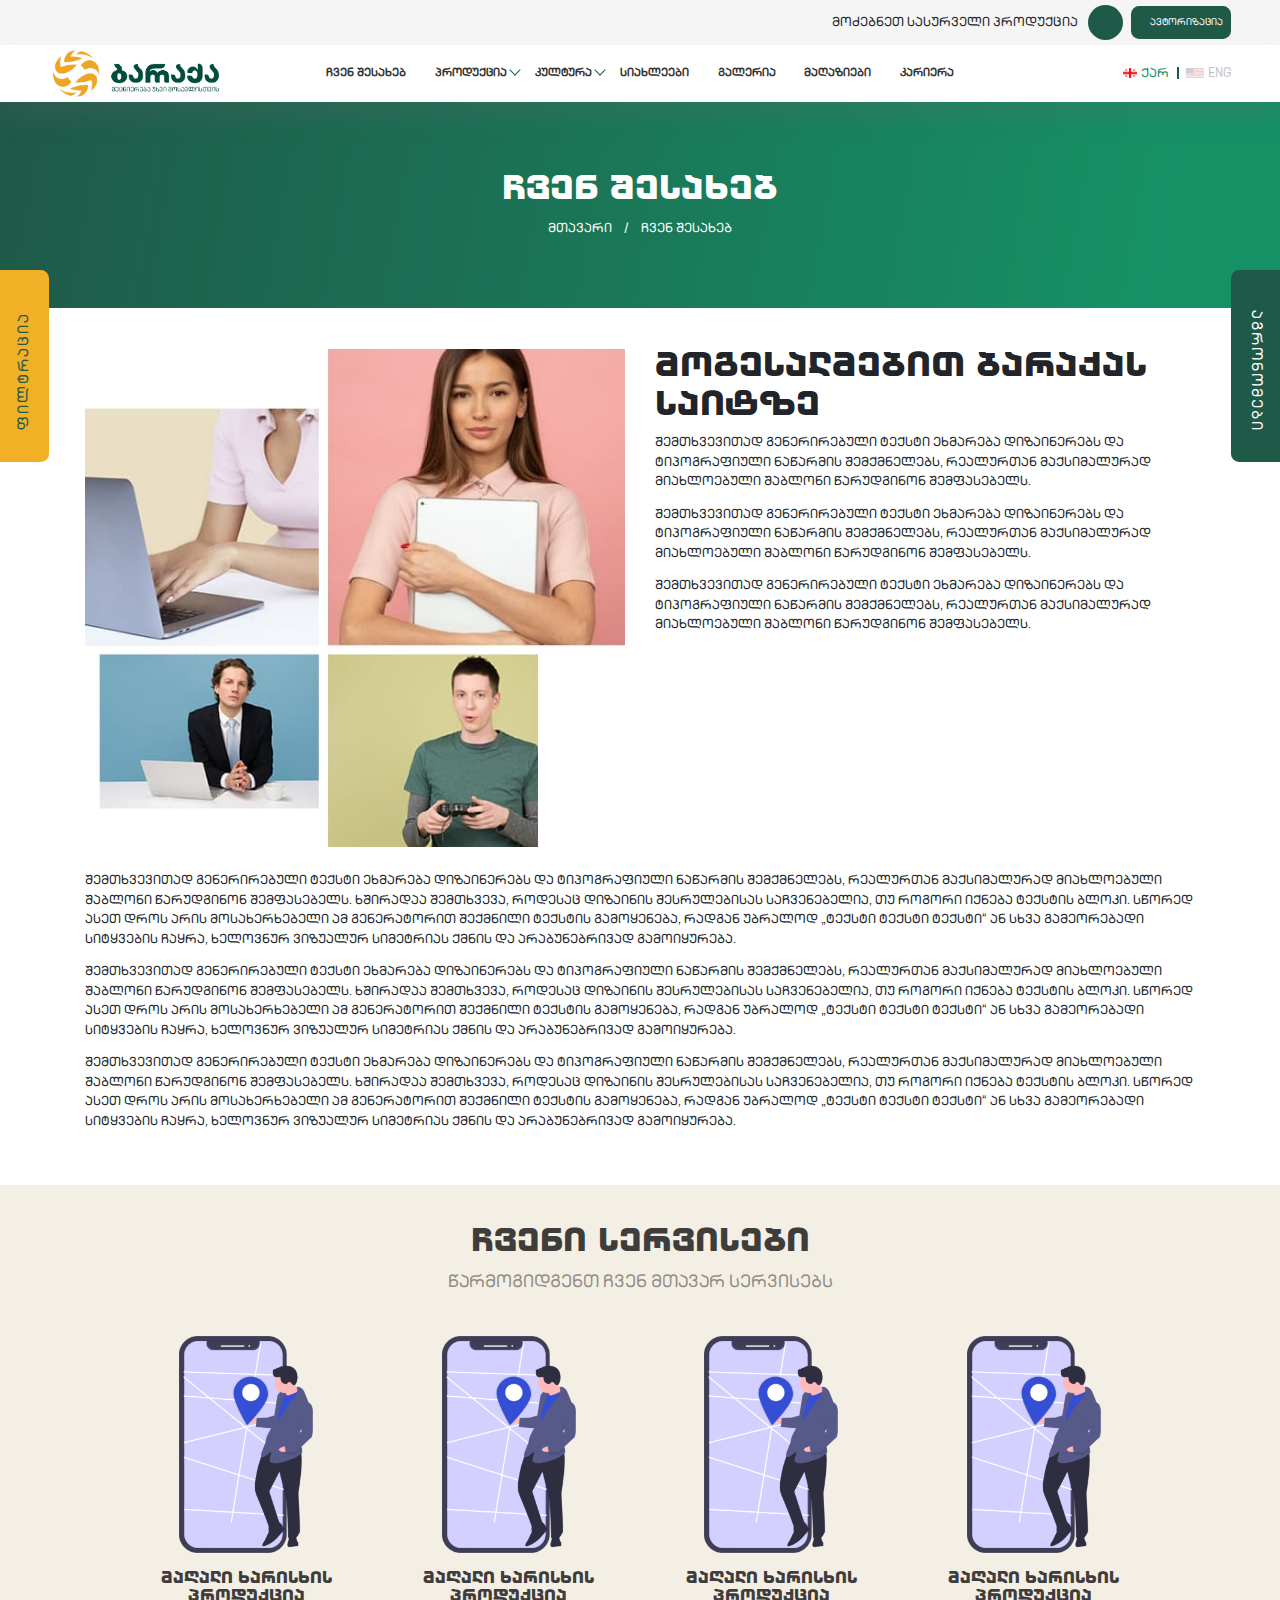
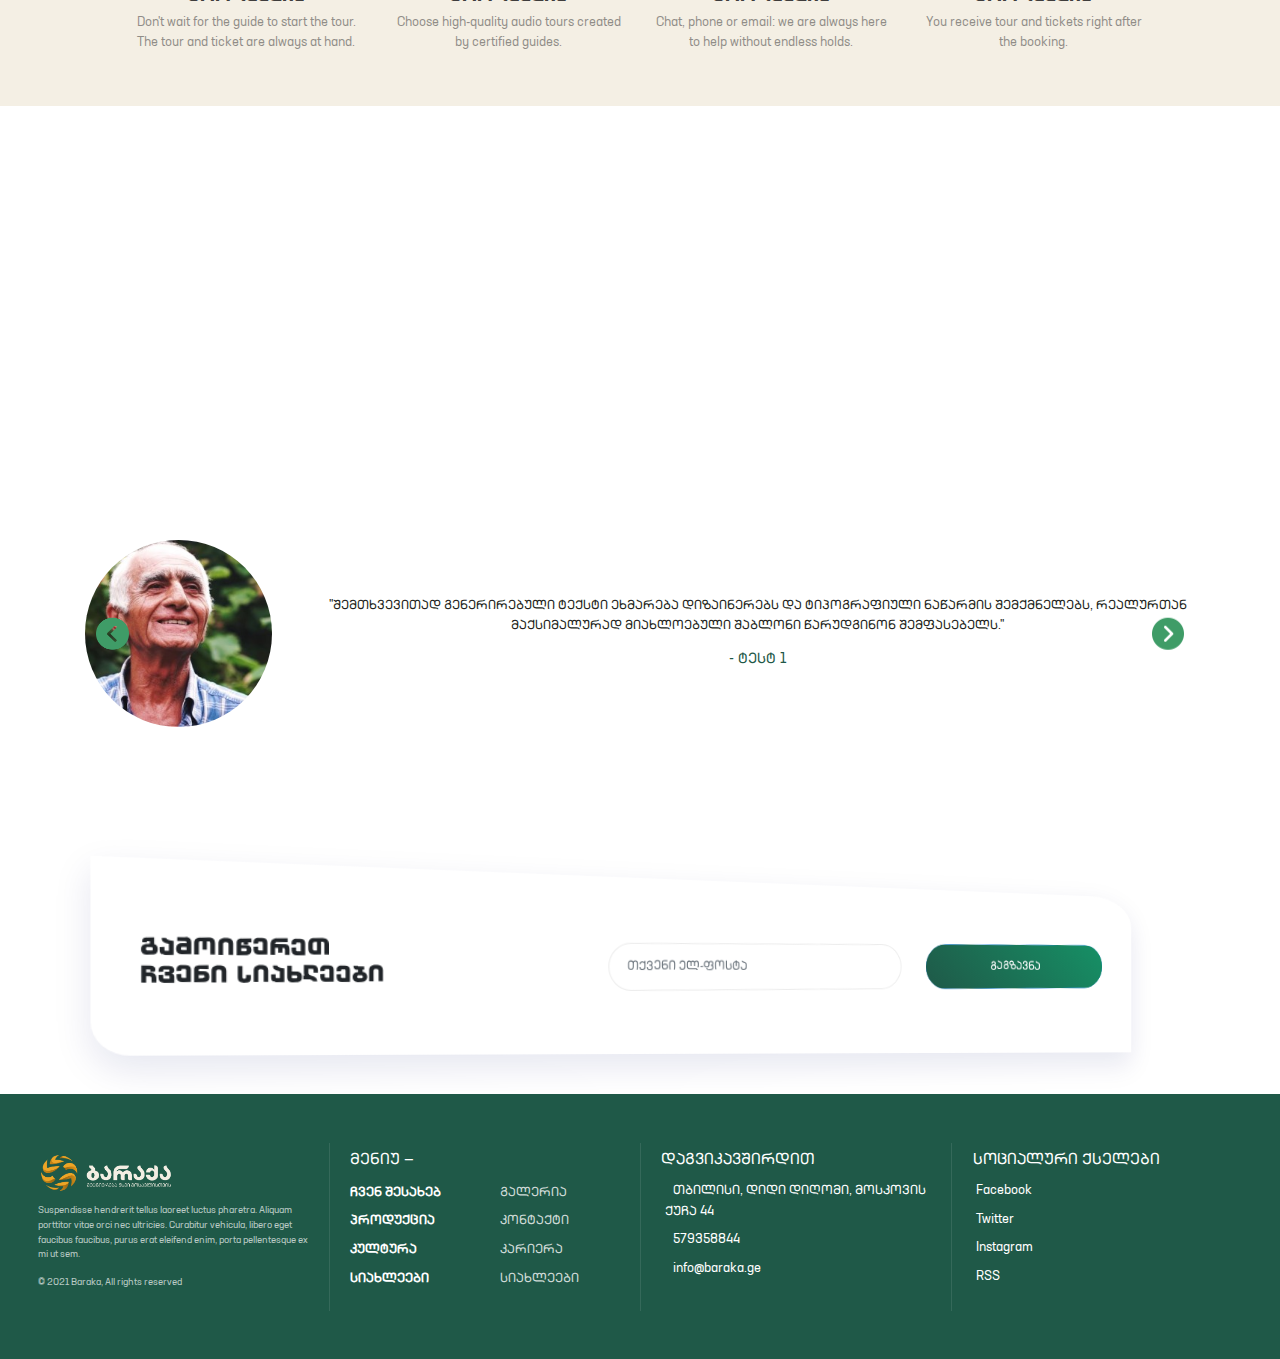
<file: about/index.html>
<!DOCTYPE html>
<html lang="en">

<head>
    <meta charset="UTF-8">
    <meta name="viewport" content="width=device-width, initial-scale=1.0">
    <title>ბარაქა - მეცნიერება უხვი მოსავლისთვის</title>
    <link rel="shortcut icon" href="/images/favicon.png" />
    <link rel="stylesheet" href="/styles/bootstrap.min.css">
    <link rel="stylesheet" href="/styles/swiper-bundle.min.css">
    <link rel="stylesheet" href="/styles/main.css">
    <link rel="stylesheet" href="https://use.fontawesome.com/releases/v5.15.1/css/all.css"
        integrity="sha384-vp86vTRFVJgpjF9jiIGPEEqYqlDwgyBgEF109VFjmqGmIY/Y4HV4d3Gp2irVfcrp" crossorigin="anonymous">
</head>

<body>


    <div class="modal fade search-modal" id="ModalCenter" tabindex="-1" role="dialog"
    aria-labelledby="exampleModalCenterTitle" aria-hidden="true">
    <div class="modal-dialog modal-dialog-centered" role="document">
        <div class="modal-content">
            <div class="modal-body">
                <div class="modal-close">
                    <i class="fa fa-times" aria-hidden="true"></i>
                </div>
                <section class="login-modal">
                    <div class="modal-popup">
                        <div class="login-popup-inner">
                            <button class="login-popup-close"> <i class="fas fa-times"></i> </button>
                            <h1>შესვლა</h1>
                                <form>
                                    <div class="login-container">
                                        <i class="far fa-envelope"></i>
                                        <input type="email" name="" id="" placeholder="ელ.ფოსტა">
                                    </div>
                                        <div class="password-container">
                                            <i class="fas fa-key"></i>
                                            <input type="password" name="" id="" placeholder="პაროლი">
                                        </div>
                                    <input type="submit" value="შესვლა">
                                </form>
                            <ul>
                                <li><a class="register">რეგისტრაცია</a></li>
                            </ul>
                        </div>
            
                        <!-- რეგისტრაციის popup -->
                        <div class="register-popup-inner">
                            <button class="register-popup-close"> <i class="fas fa-times"></i> </button>
                            <h1>რეგისტრაცია</h1>
                                <form>
                                    <div class="register-container">
                                        <i class="far fa-envelope"></i>
                                        <input type="email" name="" id="" placeholder="ელ.ფოსტა">
                                    </div>
                                        <div class="password-container">
                                            <i class="fas fa-user"></i>
                                            <input type="text" name="name" id="" placeholder="სახელი">
                                        </div>
            
                                            <div class="password-container">
                                                <i class="fas fa-key"></i>
                                                <input type="password" name="" id="" placeholder="პაროლი">
                                            </div>
                                    <input type="submit" value="რეგისტრაცია">
                                </form>
                            <ul>
                                <li><a href="#" class="login-popup">ავტორიზაცია</a></li>
                            </ul>
                        </div>
            
                    </div>
            
                </section>
            </div>
        </div>
    </div>
</div>

<!-- Modal -->
<div class="modal fade" id="exampleModal" tabindex="-1" role="dialog" aria-labelledby="exampleModalLabel"
    aria-hidden="true">
    <div class="modal-dialog" role="document">
        <div class="modal-content">
            <div class="modal-header">
                <h5 class="modal-title" id="exampleModalLabel">პროდუქტის დასახელება</h5>
                <button type="button" class="close" data-dismiss="modal" aria-label="Close">
                    <span aria-hidden="true">&times;</span>
                </button>
            </div>
            <div class="modal-body">
                <div class="row">
                    <div class="col-lg-6">
                        <img src="/images/product.jpg" alt="">
                    </div>
                    <div class="col-lg-6">

                        <ul class="ap-services">
                            <li> <i class="fa fa-check-circle" aria-hidden="true"></i>
                                კატეგორია: აგრო ტექნიკა</li>
                            <li><i class="fa fa-check-circle" aria-hidden="true"></i>
                                კატეგორია: პესტიციდები
                            </li>
                            <li><i class="fa fa-check-circle" aria-hidden="true"></i>
                                დაავაადებები: ჭრაქი</li>
                            <li class="pPrice"><i class="fa fa-check-circle" aria-hidden="true"></i>
                                ფასი: <span class="_price">40000</span>₾</li>
                            <li><i class="fa fa-check-circle" aria-hidden="true"></i>ზომა: 0.5</li>

                        </ul>

                        <p>Lorem, ipsum dolor sit amet consectetur adipisicing elit. Deserunt delectus nam, nulla
                            quia facilis magnam adipisci cum harum perspiciatis neque.</p>
                        <p>Lorem, ipsum dolor sit amet consectetur adipisicing elit. Deserunt delectus nam, nulla
                            quia facilis magnam adipisci cum harum perspiciatis neque.</p>
                        <a href="/products/">
                            სრულად ნახვა
                        </a>
                        <a href="" class="addtocart">
                            კალათაში დამატება
                        </a>
                    </div>
                </div>
            </div>
        </div>
    </div>
</div>

<div class="product-search">
    <a href="/agronomy/">
        <i class="fa fa-search" aria-hidden="true"></i>            
        <span>ფილტრაცია</span>
    </a>
</div>

<div class="agronomy">
    <a href="/agronomy/">
            <i class="fa fa-male" aria-hidden="true"></i>
        <span>აგრონომები</span>
    </a>
</div>

<!----------- Header ------------>

<div class="top-header">
    <div class="container-fluid">
        <span>მოძებნეთ სასურველი პროდუქცია</span>
        <div class="search">
            <i class="fa fa-search" aria-hidden="true"></i>
        </div>
        <nav>
            <a href="#ModalCenter" data-toggle="modal" data-target="#ModalCenter" class="login"><i class="fas fa-user"></i>ავტორიზაცია</a>
        </nav>
    </div>
</div>

<div class="mobile-menu">
    <i class="fa fa-times" aria-hidden="true"></i>
    <ul>
        <li><a href="/about">ჩვენ შესახებ</a>

        </li>
        <li class="menu-item-has-children">
            <a href="/products">პროდუქცია</a>
        </li>
        <li class="menu-item-has-children culture-menu">
            <a href="/culture">კულტურა</a>
        </li>
        <li><a href="/news">სიახლეები</a></li>
        <li><a href="/gallery">გალერია</a></li>
        <li><a href="/contact">მაღაზიები</a></li>
        <li><a href="/career">კარიერა</a></li>
    </ul>
</div>

<div class="mobile-header">
    <div class="logo">
        <a href="/" class="theme-logo">
            <img src="/images/logo.png" alt="Baraka">
        </a>
    </div>
    <div class="mobile">
        <img src="/images/menu.png" alt="">
    </div>
</div>

<div class="page-wrapper-blue header_style_2">
    <div class="header-area header-sticky">
        <div class="navigation-top">
            <div class="container-fluid">
                <div class="row">
                    <div class="col-lg-12">
                        <div class="navigation-top-search-area pt-15 pb-15">
                            <div class="row align-items-center">
                                <div class="col-6 col-xl-2 col-lg-3 order-1 col-md-6 col-sm-5 mobile_common">
                                    <div class="logo">
                                        <a href="/" class="theme-logo">
                                            <img src="/images/logo.png" alt="Baraka">
                                        </a>
                                    </div>
                                </div>
                                <div class="col-xl-8  col-lg-7 order-4 order-lg-2 mt-md-25 mt-sm-25">
                                    <div class="navigation-menu-area">
                                        <div class="main-menu d-none d-lg-block">
                                            <nav style="display: block;">
                                                <ul>
                                                    <li><a href="/about">ჩვენ შესახებ</a>

                                                    </li>
                                                    <li class="menu-item-has-children">
                                                        <a href="/products">პროდუქცია</a>
                                                        <ul class="common-class sub-menu usual">
                                                            <li class="sub-drop-add-class">
                                                                <a href="">ფუნგიციდი</a>
                                                                <ul class="sub-sub-menu">
                                                                    <li> <a href="">ნიადაგში შესატანი სასუქები</a>
                                                                    </li>
                                                                    <li><a href="">წყალში ხსნადი სასუქები</a></li>
                                                                    <li><a href="">ფოთლოვანი კვების სასუქები</a>
                                                                    </li>
                                                                </ul>
                                                            </li>
                                                            <li class=""><a href="">ინსექტიციდი</a></li>
                                                            <li class=""><a href="">ჰერბიციდი</a>
                                                            </li>
                                                            <li class=""><a href="">სათესლე
                                                                    მასალა</a></li>
                                                        </ul>
                                                    </li>
                                                    <li class="menu-item-has-children culture-menu">
                                                        <a href="/culture/index.html">კულტურა</a>
                                                        <ul class="common-class sub-menu">
                                                            <li class="child-in-child">
                                                                <a href="">ფუნგიციდი</a>
                                                                <ul class="child-sub">
                                                                    <li class=""><a href="">ინსექტიციდი</a></li>
                                                                    <li class=""><a href="">ჰერბიციდი</a>
                                                                    </li>
                                                                    <li class=""><a href="">ჰერბიციდი</a></li>
                                                                </ul>
                                                            </li>
                                                            <li class=""><a href="">ინსექტიციდი</a></li>
                                                            <li class=""><a href="">ჰერბიციდი</a>
                                                            </li>
                                                            <li class=""><a href="">ჰერბიციდი</a></li>
                                                        </ul>
                                                    </li>
                                                    <li><a href="/news/">სიახლეები</a></li>
                                                    <li><a href="/gallery/">გალერია</a></li>
                                                    <li><a href="/contact/">მაღაზიები</a></li>
                                                    <li><a href="/career">კარიერა</a></li>
                                                </ul>
                                            </nav>
                                        </div>
                                    </div>
                                </div>
                                <div
                                    class="col-xl-2 text-right order-2 order-sm-3 order-lg-4 order-xs-2 mobile_common">
                                    <div class="header-cart-icon">
                                        <div class="search">
                                            <a href="/cart/index.html">
                                                <i class="fa fa-shopping-cart" aria-hidden="true"></i>
                                            </a>
                                        </div>
                                        <div class="language-bar">
                                            <ul>
                                                <li><a href="" class="active"><img src="/images/geo.jpg"
                                                            alt="">ქარ</a></li>
                                                <li><a href=""><img src="/images/eng.png" alt="">ENG</a></li>
                                            </ul>
                                        </div>
                                    </div>
                                </div>
                            </div>
                        </div>
                    </div>
                </div>
            </div>
        </div>
    </div>
</div>

<!----------- Header ------------>

    <div class="inside-page-hero">
        <div class="overlay"></div>
        <div class="container inside-titles">
            <h1>ჩვენ შესახებ</h1>
            <div class="hero-links">
                <a href="">მთავარი</a>
                <span>/</span>
                <a href="">ჩვენ შესახებ</a>
            </div>
        </div>
    </div>

    <div class="home-spaces">
        <div class="about-section">
            <div class="container about-first">
                <div class="row">
                    <div class="col-lg-6">
                        <img src="/images/images.jpg" alt="">
                    </div>
                    <div class="col-lg-6">
                        <h1>მოგესალმებით ბარაქას საიტზე
                        </h1>
                        <p>შემთხვევითად გენერირებული ტექსტი ეხმარება დიზაინერებს და ტიპოგრაფიული ნაწარმის შემქმნელებს,
                            რეალურთან მაქსიმალურად მიახლოებული შაბლონი წარუდგინონ შემფასებელს.

                        </p>
                        <p>შემთხვევითად გენერირებული ტექსტი ეხმარება დიზაინერებს და ტიპოგრაფიული ნაწარმის შემქმნელებს,
                            რეალურთან მაქსიმალურად მიახლოებული შაბლონი წარუდგინონ შემფასებელს.

                        </p>
                        <p>შემთხვევითად გენერირებული ტექსტი ეხმარება დიზაინერებს და ტიპოგრაფიული ნაწარმის შემქმნელებს,
                            რეალურთან მაქსიმალურად მიახლოებული შაბლონი წარუდგინონ შემფასებელს.

                        </p>
                    </div>
                    <div class="col-lg-12 main-about">
                        <p>შემთხვევითად გენერირებული ტექსტი ეხმარება დიზაინერებს და ტიპოგრაფიული ნაწარმის შემქმნელებს,
                            რეალურთან მაქსიმალურად მიახლოებული შაბლონი წარუდგინონ შემფასებელს. ხშირადაა შემთხვევა,
                            როდესაც დიზაინის შესრულებისას საჩვენებელია, თუ როგორი იქნება ტექსტის ბლოკი. სწორედ ასეთ დროს
                            არის მოსახერხებელი ამ გენერატორით შექმნილი ტექსტის გამოყენება, რადგან უბრალოდ „ტექსტი ტექსტი
                            ტექსტი“ ან სხვა გამეორებადი სიტყვების ჩაყრა, ხელოვნურ ვიზუალურ სიმეტრიას ქმნის და
                            არაბუნებრივად გამოიყურება.

                        </p>
                        <p>შემთხვევითად გენერირებული ტექსტი ეხმარება დიზაინერებს და ტიპოგრაფიული ნაწარმის შემქმნელებს,
                            რეალურთან მაქსიმალურად მიახლოებული შაბლონი წარუდგინონ შემფასებელს. ხშირადაა შემთხვევა,
                            როდესაც დიზაინის შესრულებისას საჩვენებელია, თუ როგორი იქნება ტექსტის ბლოკი. სწორედ ასეთ დროს
                            არის მოსახერხებელი ამ გენერატორით შექმნილი ტექსტის გამოყენება, რადგან უბრალოდ „ტექსტი ტექსტი
                            ტექსტი“ ან სხვა გამეორებადი სიტყვების ჩაყრა, ხელოვნურ ვიზუალურ სიმეტრიას ქმნის და
                            არაბუნებრივად გამოიყურება.

                        </p>
                        <p>შემთხვევითად გენერირებული ტექსტი ეხმარება დიზაინერებს და ტიპოგრაფიული ნაწარმის შემქმნელებს,
                            რეალურთან მაქსიმალურად მიახლოებული შაბლონი წარუდგინონ შემფასებელს. ხშირადაა შემთხვევა,
                            როდესაც დიზაინის შესრულებისას საჩვენებელია, თუ როგორი იქნება ტექსტის ბლოკი. სწორედ ასეთ დროს
                            არის მოსახერხებელი ამ გენერატორით შექმნილი ტექსტის გამოყენება, რადგან უბრალოდ „ტექსტი ტექსტი
                            ტექსტი“ ან სხვა გამეორებადი სიტყვების ჩაყრა, ხელოვნურ ვიზუალურ სიმეტრიას ქმნის და
                            არაბუნებრივად გამოიყურება.

                        </p>
                    </div>
                </div>
            </div>
            <div class="benefit-area">
                <div class="middle">
                    <h2>ჩვენი სერვისები</h2>
                    <span>წარმოგიდგენთ ჩვენ მთავარ სერვისებს</span>
                    <div class="benefit-list">
                        <div class="container-fluid">
                            <div class="row">
                                <div class="col-md-3">
                                    <div class="benefit-item">
                                        <img src="/images/benefit.png" alt="">
                                        <h3>მაღალი ხარისხის პროდუქცია</h3>
                                        <p>Don't wait for the guide to start the tour. The tour and ticket are always at
                                            hand.</p>
                                    </div>
                                </div>
                                <div class="col-md-3">
                                    <div class="benefit-item">
                                        <img src="/images/benefit.png" alt="">
                                        <h3>მაღალი ხარისხის პროდუქცია</h3>
                                        <p>Choose high-quality audio tours created by certified guides.</p>
                                    </div>
                                </div>
                                <div class="col-md-3">
                                    <div class="benefit-item">
                                        <img src="/images/benefit.png" alt="">
                                        <h3>მაღალი ხარისხის პროდუქცია</h3>
                                        <p>Chat, phone or email: we are always here to help without endless holds.</p>
                                    </div>
                                </div>
                                <div class="col-md-3">
                                    <div class="benefit-item">
                                        <img src="/images/benefit.png" alt="">
                                        <h3>მაღალი ხარისხის პროდუქცია</h3>
                                        <p>You receive tour and tickets right after the booking.</p>
                                    </div>
                                </div>
                            </div>
                        </div>
                    </div>
                </div>
            </div>

            <section class="video-section set-bg" data-setbg=""
                style="background-image: radial-gradient(rgba(31, 89, 72, 0.8), rgba(31, 89, 72, 0.8)),url(/images/blog.jpg);">
                <div class="container">
                    <div class="row">
                        <div class="col-lg-12">
                            <div class="video-text">
                                <h2 class="mb-3">ჩვენი საიმიჯო ვიდეო რგოლი</h2>
                                <a class="popup-youtube" href="https://www.youtube.com/watch?v=7gquYRxLMFI"><img
                                        src="/images/play.png" alt=""></a>
                            </div>
                        </div>
                    </div>
                </div>
            </section>

            <div class="testimonials">
                <div class="container">
                    <div class="new-buttons">
                        <div class="swiper-button-next-testi">
                            <img src="/images/back.png" alt="">
                        </div>
                        <div class="swiper-button-prev-testi">
                            <img src="/images/next.png" alt="">
                        </div>
                    </div>
                </div>


                <div class="container">
                    <div class="swiper-container-member">
                        <div class="swiper-wrapper">
                            <div class="swiper-slide">
                                <div class="testimonial-space">
                                    <div class="space-img"><img src="/images/agro.jpg" alt=""></div>
                                    <div class="space-text">
                                        <p>"შემთხვევითად გენერირებული ტექსტი ეხმარება დიზაინერებს და ტიპოგრაფიული ნაწარმის შემქმნელებს, რეალურთან მაქსიმალურად მიახლოებული შაბლონი წარუდგინონ შემფასებელს."</p>
                                        <span>- ტესტ 1</span>
                                    </div>
                                </div>
                            </div>
                            <div class="swiper-slide">
                                <div class="testimonial-space">
                                    <div class="space-img"><img src="/images/agro.jpg" alt=""></div>
                                    <div class="space-text">
                                        <p>"შემთხვევითად გენერირებული ტექსტი ეხმარება დიზაინერებს და ტიპოგრაფიული ნაწარმის შემქმნელებს, რეალურთან მაქსიმალურად მიახლოებული შაბლონი წარუდგინონ შემფასებელს."</p>
                                        <span>- ტესტ 1</span>
                                    </div>
                                </div>
                            </div>
                        </div>
                    </div>
                </div>


            </div>

            

        </div>
    </div>

    <!----------- Subscribe ------------>

    <section class="subscription bg-white home-spaces">
        <div class="container">
            <div class="row">
                <div class="col-lg-12">
                    <div class="subscription-wrapper">
                        <div
                            class="d-flex subscription-content justify-content-between align-items-center flex-column flex-md-row text-center text-md-left">
                            <h3 class="flex-fill">გამოიწერეთ <br> ჩვენი სიახლეები</h3>
                            <form action="#" class="row flex-fill">
                                <div class="col-lg-7 my-md-2 my-2"> <input type="email"
                                        class="form-control px-4 border-0 w-100 text-center text-md-left" id="email"
                                        placeholder="თქვენი ელ-ფოსტა" name="email"> </div>
                                <div class="col-lg-5 my-md-2 my-2"> <button type="submit"
                                        class="btn btn-primary btn-lg border-0 w-100">გაგზავნა</button> </div>
                            </form>
                        </div>
                    </div>
                </div>
            </div>
        </div>
    </section>

    <!----------- Subscribe ------------>


    <!----------- Footer ------------>

    <footer class="footer-bs">
        <div class="row">
            <div class="col-md-3 footer-brand animated fadeInLeft">
                <img src="/images/wlogo.png" alt="">
                <p>Suspendisse hendrerit tellus laoreet luctus pharetra. Aliquam porttitor vitae orci nec ultricies.
                    Curabitur vehicula, libero eget faucibus faucibus, purus erat eleifend enim, porta pellentesque
                    ex
                    mi ut sem.</p>
                <p>© 2021 Baraka, All rights reserved</p>
            </div>
            <div class="col-md-3 footer-nav animated fadeInUp">
                <h4>მენიუ —</h4>
                <div class="row">
                    <div class="col-md-6">
                        <ul class="pages">
                            <li><a href="#">ჩვენ შესახებ</a></li>
                            <li><a href="#">პროდუქცია</a></li>
                            <li><a href="#">კულტურა</a></li>
                            <li><a href="#">სიახლეები</a></li>
                        </ul>
                    </div>
                    <div class="col-md-6">
                        <ul class="list">
                            <li><a href="#">გალერია</a></li>
                            <li><a href="#">კონტაქტი</a></li>
                            <li><a href="#">კარიერა</a></li>
                            <li><a href="#">სიახლეები</a></li>
                        </ul>
                    </div>
                </div>
            </div>
            <div class="col-md-3 footer-social animated fadeInDown">
                <h4>დაგვიკავშირდით</h4>
                <ul>
                    <li> <i class="fa fa-map-marker" aria-hidden="true"></i>
                        <a href="#">თბილისი, დიდი დიღომი, მოსკოვის ქუჩა 44</a></li>
                    <li> <i class="fas fa-phone"></i><a href="#">579358844</a></li>
                    <li> <i class="fa fa-envelope" aria-hidden="true"></i>
                        <a href="#">info@baraka.ge</a></li>
                </ul>
            </div>
            <div class="col-md-3 footer-social animated fadeInDown">
                <h4>სოციალური ქსელები</h4>
                <ul>
                    <li><a href="#">Facebook</a></li>
                    <li><a href="#">Twitter</a></li>
                    <li><a href="#">Instagram</a></li>
                    <li><a href="#">RSS</a></li>
                </ul>
            </div>
        </div>
    </footer>

    <!----------- Footer ------------>

    <script src="/js/jquery-3.5.1.min.js"></script>
    <script src="/js/bootstrap.min.js"></script>
    <script src="/js/slick.js"></script>
    <script src="/js/swiper-bundle.min.js"></script>
    <script src="/js/main.js"></script>

</body>

</html>
</file>
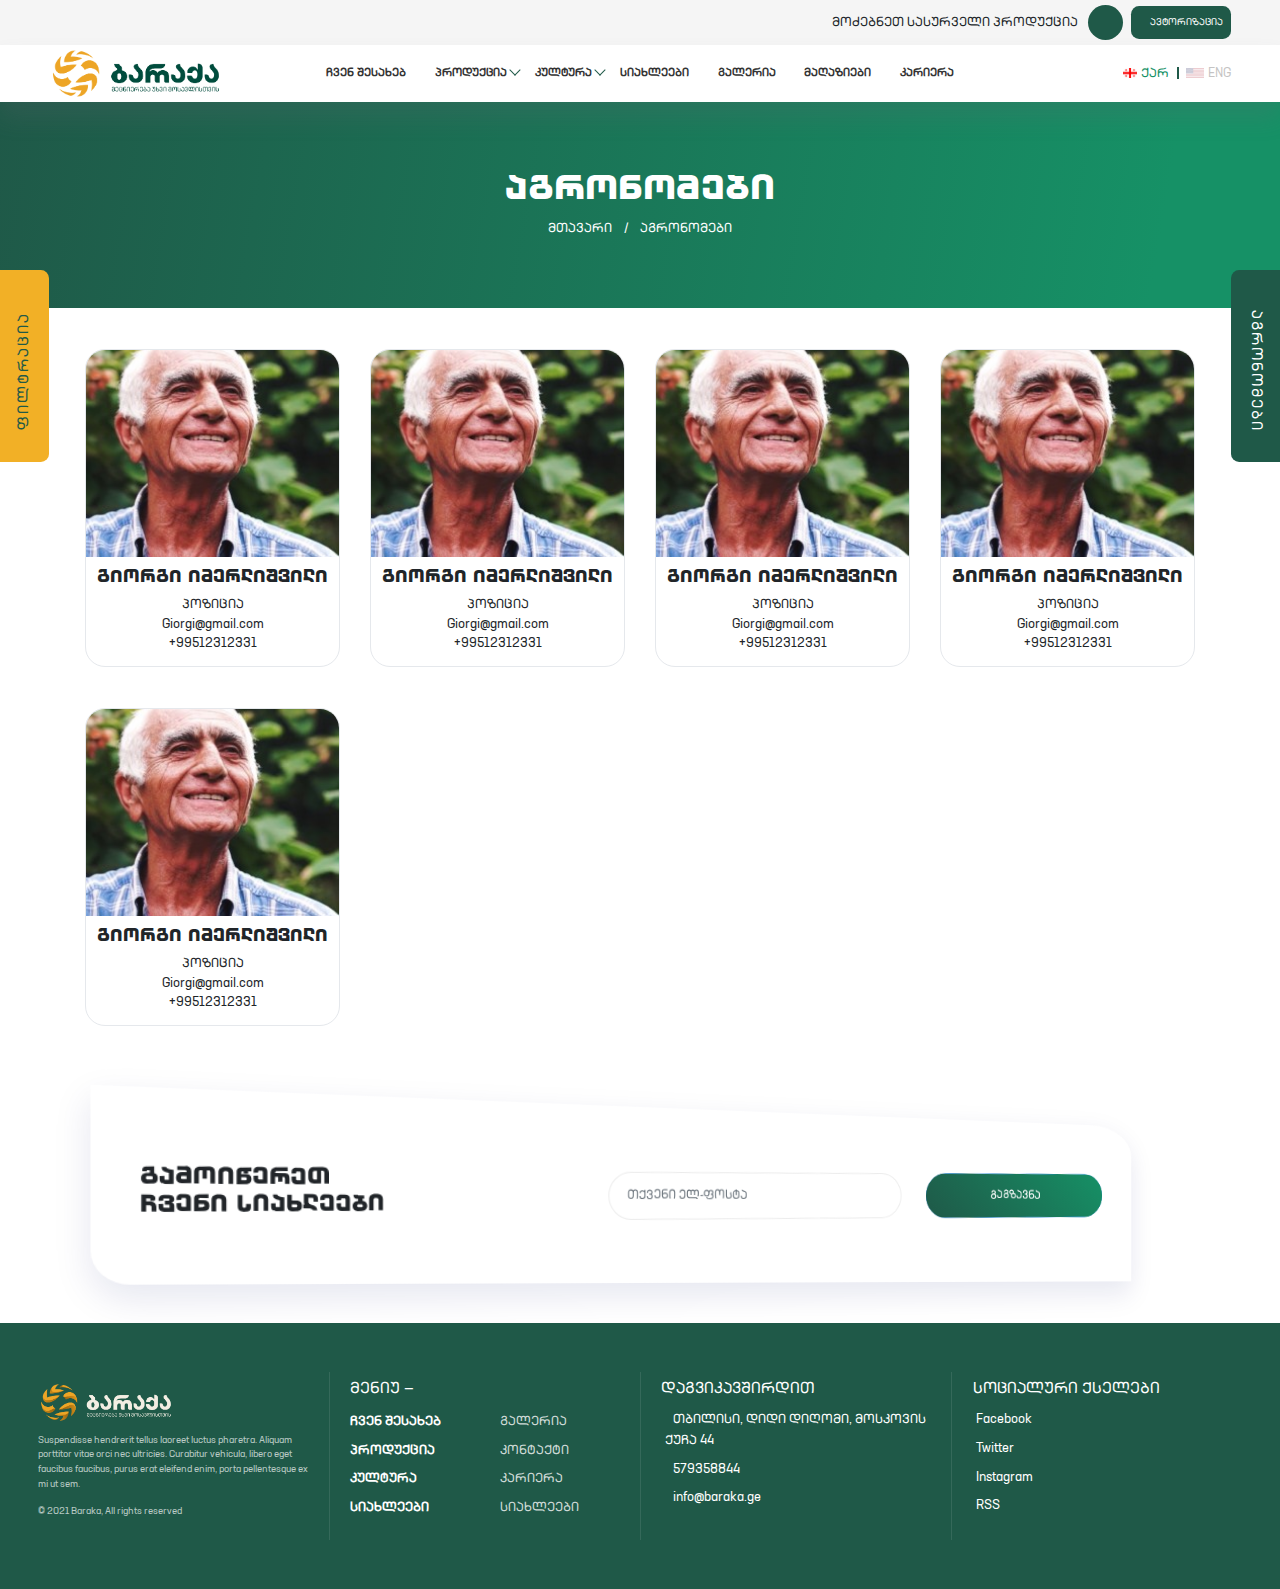
<file: agronomy/index.html>
<!DOCTYPE html>
<html lang="en">

<head>
    <meta charset="UTF-8">
    <meta name="viewport" content="width=device-width, initial-scale=1.0">
    <title>ბარაქა - მეცნიერება უხვი მოსავლისთვის</title>
    <link rel="shortcut icon" href="/images/favicon.png" />
    <link rel="stylesheet" href="/styles/animate.css"">
    <link rel="stylesheet" href="/styles/bootstrap.min.css">
    <link rel="stylesheet" href="/styles/swiper-bundle.min.css">
    <link rel="stylesheet" href="/styles/main.css">
    <link rel="stylesheet" href="https://use.fontawesome.com/releases/v5.15.1/css/all.css" integrity="sha384-vp86vTRFVJgpjF9jiIGPEEqYqlDwgyBgEF109VFjmqGmIY/Y4HV4d3Gp2irVfcrp" crossorigin="anonymous">
</head>

<body>

    <div class="modal fade search-modal" id="ModalCenter" tabindex="-1" role="dialog"
    aria-labelledby="exampleModalCenterTitle" aria-hidden="true">
    <div class="modal-dialog modal-dialog-centered" role="document">
        <div class="modal-content">
            <div class="modal-body">
                <div class="modal-close">
                    <i class="fa fa-times" aria-hidden="true"></i>
                </div>
                <section class="login-modal">
                    <div class="modal-popup">
                        <div class="login-popup-inner">
                            <button class="login-popup-close"> <i class="fas fa-times"></i> </button>
                            <h1>შესვლა</h1>
                                <form>
                                    <div class="login-container">
                                        <i class="far fa-envelope"></i>
                                        <input type="email" name="" id="" placeholder="ელ.ფოსტა">
                                    </div>
                                        <div class="password-container">
                                            <i class="fas fa-key"></i>
                                            <input type="password" name="" id="" placeholder="პაროლი">
                                        </div>
                                    <input type="submit" value="შესვლა">
                                </form>
                            <ul>
                                <li><a class="register">რეგისტრაცია</a></li>
                            </ul>
                        </div>
            
                        <!-- რეგისტრაციის popup -->
                        <div class="register-popup-inner">
                            <button class="register-popup-close"> <i class="fas fa-times"></i> </button>
                            <h1>რეგისტრაცია</h1>
                                <form>
                                    <div class="register-container">
                                        <i class="far fa-envelope"></i>
                                        <input type="email" name="" id="" placeholder="ელ.ფოსტა">
                                    </div>
                                        <div class="password-container">
                                            <i class="fas fa-user"></i>
                                            <input type="text" name="name" id="" placeholder="სახელი">
                                        </div>
            
                                            <div class="password-container">
                                                <i class="fas fa-key"></i>
                                                <input type="password" name="" id="" placeholder="პაროლი">
                                            </div>
                                    <input type="submit" value="რეგისტრაცია">
                                </form>
                            <ul>
                                <li><a href="#" class="login-popup">ავტორიზაცია</a></li>
                            </ul>
                        </div>
            
                    </div>
            
                </section>
            </div>
        </div>
    </div>
</div>

<!-- Modal -->
<div class="modal fade" id="exampleModal" tabindex="-1" role="dialog" aria-labelledby="exampleModalLabel"
    aria-hidden="true">
    <div class="modal-dialog" role="document">
        <div class="modal-content">
            <div class="modal-header">
                <h5 class="modal-title" id="exampleModalLabel">პროდუქტის დასახელება</h5>
                <button type="button" class="close" data-dismiss="modal" aria-label="Close">
                    <span aria-hidden="true">&times;</span>
                </button>
            </div>
            <div class="modal-body">
                <div class="row">
                    <div class="col-lg-6">
                        <img src="/images/product.jpg" alt="">
                    </div>
                    <div class="col-lg-6">

                        <ul class="ap-services">
                            <li> <i class="fa fa-check-circle" aria-hidden="true"></i>
                                კატეგორია: აგრო ტექნიკა</li>
                            <li><i class="fa fa-check-circle" aria-hidden="true"></i>
                                კატეგორია: პესტიციდები
                            </li>
                            <li><i class="fa fa-check-circle" aria-hidden="true"></i>
                                დაავაადებები: ჭრაქი</li>
                            <li class="pPrice"><i class="fa fa-check-circle" aria-hidden="true"></i>
                                ფასი: <span class="_price">40000</span>₾</li>
                            <li><i class="fa fa-check-circle" aria-hidden="true"></i>ზომა: 0.5</li>

                        </ul>

                        <p>Lorem, ipsum dolor sit amet consectetur adipisicing elit. Deserunt delectus nam, nulla
                            quia facilis magnam adipisci cum harum perspiciatis neque.</p>
                        <p>Lorem, ipsum dolor sit amet consectetur adipisicing elit. Deserunt delectus nam, nulla
                            quia facilis magnam adipisci cum harum perspiciatis neque.</p>
                        <a href="/products/">
                            სრულად ნახვა
                        </a>
                        <a href="" class="addtocart">
                            კალათაში დამატება
                        </a>
                    </div>
                </div>
            </div>
        </div>
    </div>
</div>

<div class="product-search">
    <a href="/agronomy/">
        <i class="fa fa-search" aria-hidden="true"></i>            
        <span>ფილტრაცია</span>
    </a>
</div>

<div class="agronomy">
    <a href="/agronomy/">
            <i class="fa fa-male" aria-hidden="true"></i>
        <span>აგრონომები</span>
    </a>
</div>

<!----------- Header ------------>

<div class="top-header">
    <div class="container-fluid">
        <span>მოძებნეთ სასურველი პროდუქცია</span>
        <div class="search">
            <i class="fa fa-search" aria-hidden="true"></i>
        </div>
        <nav>
            <a href="#ModalCenter" data-toggle="modal" data-target="#ModalCenter" class="login"><i class="fas fa-user"></i>ავტორიზაცია</a>
        </nav>
    </div>
</div>

<div class="mobile-menu">
    <i class="fa fa-times" aria-hidden="true"></i>
    <ul>
        <li><a href="/about">ჩვენ შესახებ</a>

        </li>
        <li class="menu-item-has-children">
            <a href="/products">პროდუქცია</a>
        </li>
        <li class="menu-item-has-children culture-menu">
            <a href="/culture">კულტურა</a>
        </li>
        <li><a href="/news">სიახლეები</a></li>
        <li><a href="/gallery">გალერია</a></li>
        <li><a href="/contact">მაღაზიები</a></li>
        <li><a href="/career">კარიერა</a></li>
    </ul>
</div>

<div class="mobile-header">
    <div class="logo">
        <a href="/" class="theme-logo">
            <img src="/images/logo.png" alt="Baraka">
        </a>
    </div>
    <div class="mobile">
        <img src="/images/menu.png" alt="">
    </div>
</div>

<div class="page-wrapper-blue header_style_2">
    <div class="header-area header-sticky">
        <div class="navigation-top">
            <div class="container-fluid">
                <div class="row">
                    <div class="col-lg-12">
                        <div class="navigation-top-search-area pt-15 pb-15">
                            <div class="row align-items-center">
                                <div class="col-6 col-xl-2 col-lg-3 order-1 col-md-6 col-sm-5 mobile_common">
                                    <div class="logo">
                                        <a href="/" class="theme-logo">
                                            <img src="/images/logo.png" alt="Baraka">
                                        </a>
                                    </div>
                                </div>
                                <div class="col-xl-8  col-lg-7 order-4 order-lg-2 mt-md-25 mt-sm-25">
                                    <div class="navigation-menu-area">
                                        <div class="main-menu d-none d-lg-block">
                                            <nav style="display: block;">
                                                <ul>
                                                    <li><a href="/about">ჩვენ შესახებ</a>

                                                    </li>
                                                    <li class="menu-item-has-children">
                                                        <a href="/products">პროდუქცია</a>
                                                        <ul class="common-class sub-menu usual">
                                                            <li class="sub-drop-add-class">
                                                                <a href="">ფუნგიციდი</a>
                                                                <ul class="sub-sub-menu">
                                                                    <li> <a href="">ნიადაგში შესატანი სასუქები</a>
                                                                    </li>
                                                                    <li><a href="">წყალში ხსნადი სასუქები</a></li>
                                                                    <li><a href="">ფოთლოვანი კვების სასუქები</a>
                                                                    </li>
                                                                </ul>
                                                            </li>
                                                            <li class=""><a href="">ინსექტიციდი</a></li>
                                                            <li class=""><a href="">ჰერბიციდი</a>
                                                            </li>
                                                            <li class=""><a href="">სათესლე
                                                                    მასალა</a></li>
                                                        </ul>
                                                    </li>
                                                    <li class="menu-item-has-children culture-menu">
                                                        <a href="/culture/index.html">კულტურა</a>
                                                        <ul class="common-class sub-menu">
                                                            <li class="child-in-child">
                                                                <a href="">ფუნგიციდი</a>
                                                                <ul class="child-sub">
                                                                    <li class=""><a href="">ინსექტიციდი</a></li>
                                                                    <li class=""><a href="">ჰერბიციდი</a>
                                                                    </li>
                                                                    <li class=""><a href="">ჰერბიციდი</a></li>
                                                                </ul>
                                                            </li>
                                                            <li class=""><a href="">ინსექტიციდი</a></li>
                                                            <li class=""><a href="">ჰერბიციდი</a>
                                                            </li>
                                                            <li class=""><a href="">ჰერბიციდი</a></li>
                                                        </ul>
                                                    </li>
                                                    <li><a href="/news/">სიახლეები</a></li>
                                                    <li><a href="/gallery/">გალერია</a></li>
                                                    <li><a href="/contact/">მაღაზიები</a></li>
                                                    <li><a href="/career">კარიერა</a></li>
                                                </ul>
                                            </nav>
                                        </div>
                                    </div>
                                </div>
                                <div
                                    class="col-xl-2 text-right order-2 order-sm-3 order-lg-4 order-xs-2 mobile_common">
                                    <div class="header-cart-icon">
                                        <div class="search">
                                            <a href="/cart/index.html">
                                                <i class="fa fa-shopping-cart" aria-hidden="true"></i>
                                            </a>
                                        </div>
                                        <div class="language-bar">
                                            <ul>
                                                <li><a href="" class="active"><img src="/images/geo.jpg"
                                                            alt="">ქარ</a></li>
                                                <li><a href=""><img src="/images/eng.png" alt="">ENG</a></li>
                                            </ul>
                                        </div>
                                    </div>
                                </div>
                            </div>
                        </div>
                    </div>
                </div>
            </div>
        </div>
    </div>
</div>

<!----------- Header ------------>

    <div class="inside-page-hero">
        <div class="overlay"></div>
        <div class="container inside-titles">
            <h1>აგრონომები</h1>
            <div class="hero-links">
                <a href="">მთავარი</a>
                <span>/</span>
                <a href="">აგრონომები</a>
            </div>
        </div>
    </div>

    <div class="home-spaces">
        <div class="agronomy-section">
            <div class="container">
                <div class="wow fadeInUp row" data-wow-duration="3s">
                    <div class="col-lg-3 n-margin col-6">
                        <div class="agro-container">
                            <img src="../images/agro.jpg" alt="">
                            <div class="agro-details">
                                <h1>გიორგი იმერლიშვილი</h1>
                                <span>პოზიცია</span>
                                <span>Giorgi@gmail.com</span>
                                <span>+99512312331</span>
                            </div>
                        </div>
                    </div>
                    <div class="col-lg-3 n-margin col-6 ">
                        <div class="agro-container">
                            <img src="../images/agro.jpg" alt="">
                            <div class="agro-details">
                                <h1>გიორგი იმერლიშვილი</h1>
                                <span>პოზიცია</span>
                                <span>Giorgi@gmail.com</span>
                                <span>+99512312331</span>
                            </div>
                        </div>
                    </div>
                    <div class="col-lg-3 n-margin col-6 ">
                        <div class="agro-container">
                            <img src="../images/agro.jpg" alt="">
                            <div class="agro-details">
                                <h1>გიორგი იმერლიშვილი</h1>
                                <span>პოზიცია</span>
                                <span>Giorgi@gmail.com</span>
                                <span>+99512312331</span>
                            </div>
                        </div>
                    </div>
                    <div class="col-lg-3 n-margin col-6 ">
                        <div class="agro-container">
                            <img src="../images/agro.jpg" alt="">
                            <div class="agro-details">
                                <h1>გიორგი იმერლიშვილი</h1>
                                <span>პოზიცია</span>
                                <span>Giorgi@gmail.com</span>
                                <span>+99512312331</span>
                            </div>
                        </div>
                    </div>
                    <div class="col-lg-3 n-margin col-6 ">
                        <div class="agro-container">
                            <img src="../images/agro.jpg" alt="">
                            <div class="agro-details">
                                <h1>გიორგი იმერლიშვილი</h1>
                                <span>პოზიცია</span>
                                <span>Giorgi@gmail.com</span>
                                <span>+99512312331</span>
                            </div>
                        </div>
                    </div>
                </div>
            </div>
        </div>
    </div>

    <!----------- Subscribe ------------>

    <section class="subscription bg-white home-spaces">
        <div class="container">
            <div class="row">
                <div class="col-lg-12">
                    <div class="subscription-wrapper">
                        <div
                            class="d-flex subscription-content justify-content-between align-items-center flex-column flex-md-row text-center text-md-left">
                            <h3 class="flex-fill">გამოიწერეთ <br> ჩვენი სიახლეები</h3>
                            <form action="#" class="row flex-fill">
                                <div class="col-lg-7 my-md-2 my-2"> <input type="email"
                                        class="form-control px-4 border-0 w-100 text-center text-md-left" id="email"
                                        placeholder="თქვენი ელ-ფოსტა" name="email"> </div>
                                <div class="col-lg-5 my-md-2 my-2"> <button type="submit"
                                        class="btn btn-primary btn-lg border-0 w-100">გაგზავნა</button> </div>
                            </form>
                        </div>
                    </div>
                </div>
            </div>
        </div>
    </section>

    <!----------- Subscribe ------------>
    
    
        <!----------- Footer ------------>
    
        <footer class="footer-bs">
            <div class="row">
                <div class="col-md-3 footer-brand animated fadeInLeft">
                    <img src="/images/wlogo.png" alt="">
                    <p>Suspendisse hendrerit tellus laoreet luctus pharetra. Aliquam porttitor vitae orci nec ultricies.
                        Curabitur vehicula, libero eget faucibus faucibus, purus erat eleifend enim, porta pellentesque ex
                        mi ut sem.</p>
                    <p>© 2021 Baraka, All rights reserved</p>
                </div>
                <div class="col-md-3 footer-nav animated fadeInUp">
                    <h4>მენიუ —</h4>
                    <div class="row">
                        <div class="col-md-6">
                            <ul class="pages">
                                <li><a href="#">ჩვენ შესახებ</a></li>
                                <li><a href="#">პროდუქცია</a></li>
                                <li><a href="#">კულტურა</a></li>
                                <li><a href="#">სიახლეები</a></li>
                            </ul>
                        </div>
                        <div class="col-md-6">
                            <ul class="list">
                                <li><a href="#">გალერია</a></li>
                                <li><a href="#">კონტაქტი</a></li>
                                <li><a href="#">კარიერა</a></li>
                                <li><a href="#">სიახლეები</a></li>
                            </ul>
                        </div>
                    </div>
                </div>
                <div class="col-md-3 footer-social animated fadeInDown">
                    <h4>დაგვიკავშირდით</h4>
                    <ul>
                        <li> <i class="fa fa-map-marker" aria-hidden="true"></i>
                            <a href="#">თბილისი, დიდი დიღომი, მოსკოვის ქუჩა 44</a></li>
                        <li> <i class="fas fa-phone"></i><a href="#">579358844</a></li>
                        <li> <i class="fa fa-envelope" aria-hidden="true"></i>
                            <a href="#">info@baraka.ge</a></li>
                    </ul>
                </div>
                <div class="col-md-3 footer-social animated fadeInDown">
                    <h4>სოციალური ქსელები</h4>
                    <ul>
                        <li><a href="#">Facebook</a></li>
                        <li><a href="#">Twitter</a></li>
                        <li><a href="#">Instagram</a></li>
                        <li><a href="#">RSS</a></li>
                    </ul>
                </div>
            </div>
        </footer>
    
        <!----------- Footer ------------>
    
        <script src="/js/jquery-3.5.1.min.js"></script>
        <script src="/js/wow.min.js"></script>
        <script src="/js/bootstrap.min.js"></script>
        <script src="/js/slick.js"></script>
        <script src="/js/swiper-bundle.min.js"></script>
        <script src="/js/main.js"></script>

        <script>
            new WOW().init(); 
        </script>
    
    </body>
    
    </html>
</file>
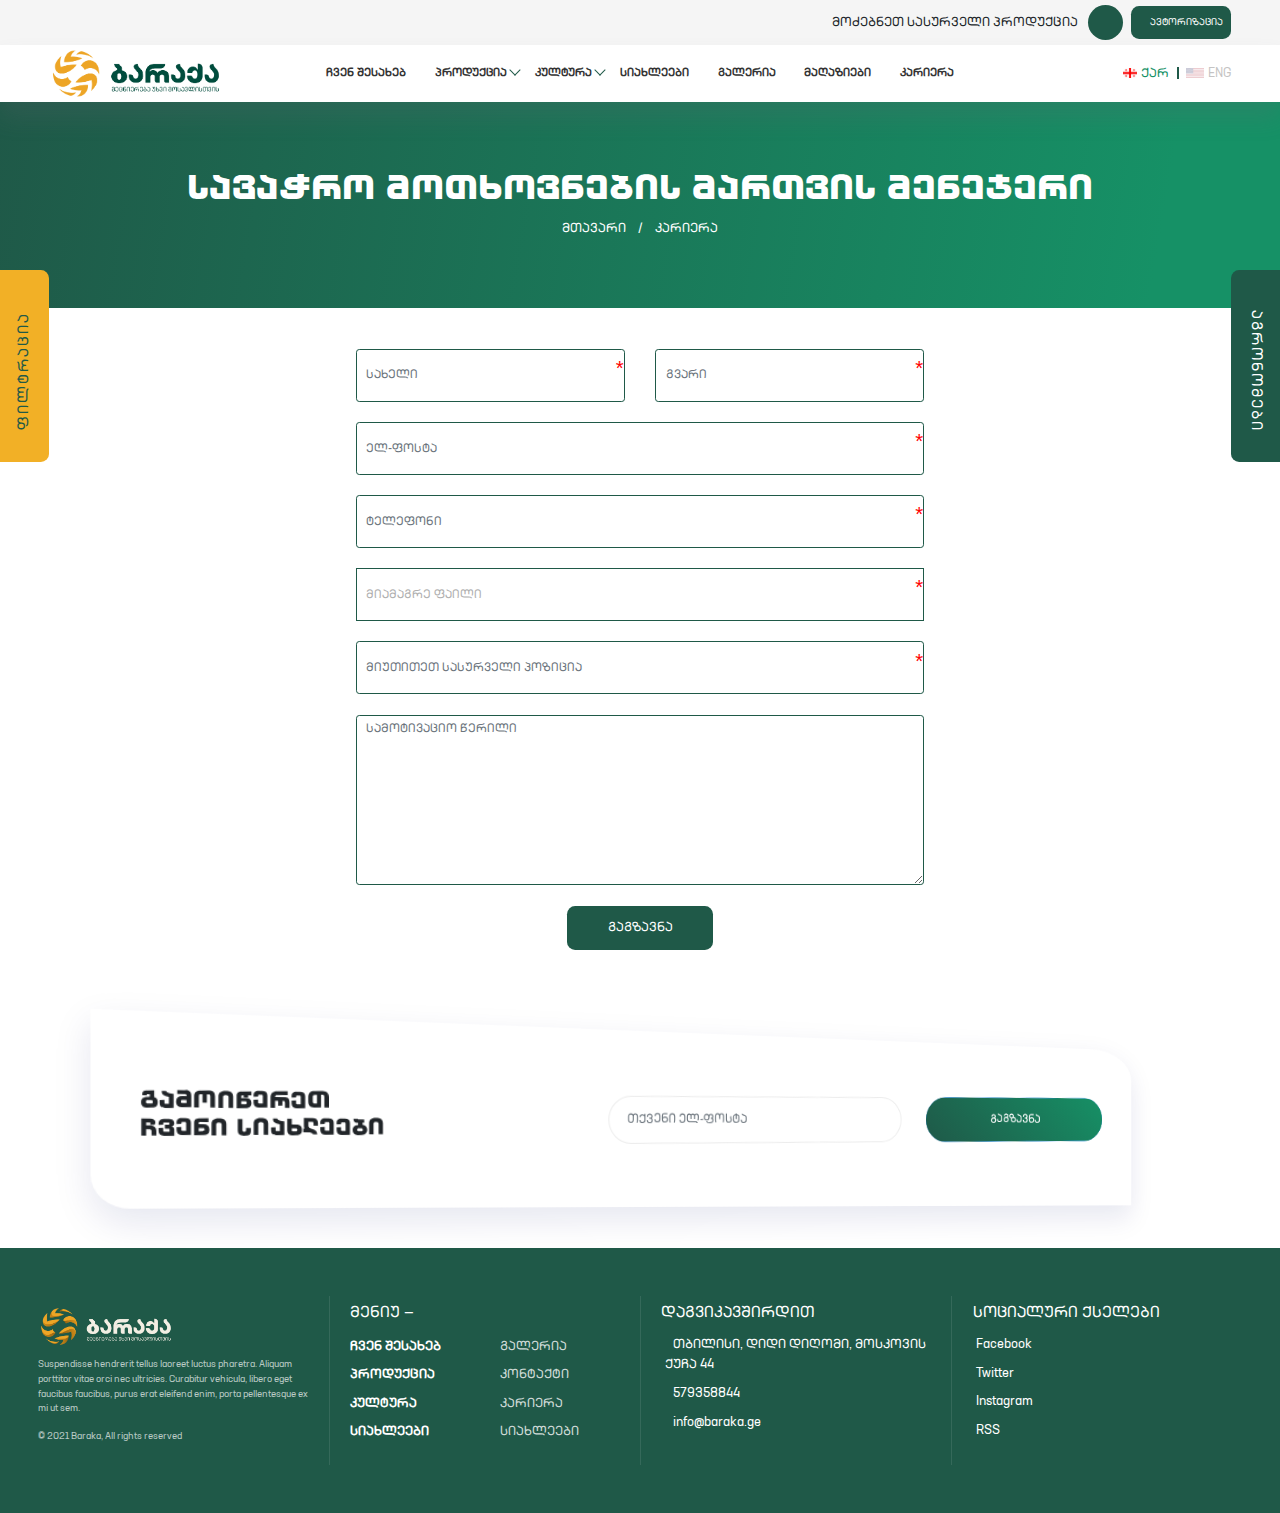
<file: application/index.html>
<!DOCTYPE html>
<html lang="en">

<head>
    <meta charset="UTF-8">
    <meta name="viewport" content="width=device-width, initial-scale=1.0">
    <title>ბარაქა - მეცნიერება უხვი მოსავლისთვის</title>
    <link rel="shortcut icon" href="/images/favicon.png" />
    <link rel="stylesheet" href="/styles/bootstrap.min.css">
    <link rel="stylesheet" href="/styles/swiper-bundle.min.css">
    <link rel="stylesheet" href="/styles/main.css">
    <link rel="stylesheet" href="https://use.fontawesome.com/releases/v5.15.1/css/all.css"
        integrity="sha384-vp86vTRFVJgpjF9jiIGPEEqYqlDwgyBgEF109VFjmqGmIY/Y4HV4d3Gp2irVfcrp" crossorigin="anonymous">
</head>

<body>


    <div class="modal fade search-modal" id="ModalCenter" tabindex="-1" role="dialog"
    aria-labelledby="exampleModalCenterTitle" aria-hidden="true">
    <div class="modal-dialog modal-dialog-centered" role="document">
        <div class="modal-content">
            <div class="modal-body">
                <div class="modal-close">
                    <i class="fa fa-times" aria-hidden="true"></i>
                </div>
                <section class="login-modal">
                    <div class="modal-popup">
                        <div class="login-popup-inner">
                            <button class="login-popup-close"> <i class="fas fa-times"></i> </button>
                            <h1>შესვლა</h1>
                                <form>
                                    <div class="login-container">
                                        <i class="far fa-envelope"></i>
                                        <input type="email" name="" id="" placeholder="ელ.ფოსტა">
                                    </div>
                                        <div class="password-container">
                                            <i class="fas fa-key"></i>
                                            <input type="password" name="" id="" placeholder="პაროლი">
                                        </div>
                                    <input type="submit" value="შესვლა">
                                </form>
                            <ul>
                                <li><a class="register">რეგისტრაცია</a></li>
                            </ul>
                        </div>
            
                        <!-- რეგისტრაციის popup -->
                        <div class="register-popup-inner">
                            <button class="register-popup-close"> <i class="fas fa-times"></i> </button>
                            <h1>რეგისტრაცია</h1>
                                <form>
                                    <div class="register-container">
                                        <i class="far fa-envelope"></i>
                                        <input type="email" name="" id="" placeholder="ელ.ფოსტა">
                                    </div>
                                        <div class="password-container">
                                            <i class="fas fa-user"></i>
                                            <input type="text" name="name" id="" placeholder="სახელი">
                                        </div>
            
                                            <div class="password-container">
                                                <i class="fas fa-key"></i>
                                                <input type="password" name="" id="" placeholder="პაროლი">
                                            </div>
                                    <input type="submit" value="რეგისტრაცია">
                                </form>
                            <ul>
                                <li><a href="#" class="login-popup">ავტორიზაცია</a></li>
                            </ul>
                        </div>
            
                    </div>
            
                </section>
            </div>
        </div>
    </div>
</div>

<!-- Modal -->
<div class="modal fade" id="exampleModal" tabindex="-1" role="dialog" aria-labelledby="exampleModalLabel"
    aria-hidden="true">
    <div class="modal-dialog" role="document">
        <div class="modal-content">
            <div class="modal-header">
                <h5 class="modal-title" id="exampleModalLabel">პროდუქტის დასახელება</h5>
                <button type="button" class="close" data-dismiss="modal" aria-label="Close">
                    <span aria-hidden="true">&times;</span>
                </button>
            </div>
            <div class="modal-body">
                <div class="row">
                    <div class="col-lg-6">
                        <img src="/images/product.jpg" alt="">
                    </div>
                    <div class="col-lg-6">

                        <ul class="ap-services">
                            <li> <i class="fa fa-check-circle" aria-hidden="true"></i>
                                კატეგორია: აგრო ტექნიკა</li>
                            <li><i class="fa fa-check-circle" aria-hidden="true"></i>
                                კატეგორია: პესტიციდები
                            </li>
                            <li><i class="fa fa-check-circle" aria-hidden="true"></i>
                                დაავაადებები: ჭრაქი</li>
                            <li class="pPrice"><i class="fa fa-check-circle" aria-hidden="true"></i>
                                ფასი: <span class="_price">40000</span>₾</li>
                            <li><i class="fa fa-check-circle" aria-hidden="true"></i>ზომა: 0.5</li>

                        </ul>

                        <p>Lorem, ipsum dolor sit amet consectetur adipisicing elit. Deserunt delectus nam, nulla
                            quia facilis magnam adipisci cum harum perspiciatis neque.</p>
                        <p>Lorem, ipsum dolor sit amet consectetur adipisicing elit. Deserunt delectus nam, nulla
                            quia facilis magnam adipisci cum harum perspiciatis neque.</p>
                        <a href="/products/">
                            სრულად ნახვა
                        </a>
                        <a href="" class="addtocart">
                            კალათაში დამატება
                        </a>
                    </div>
                </div>
            </div>
        </div>
    </div>
</div>

<div class="product-search">
    <a href="/agronomy/">
        <i class="fa fa-search" aria-hidden="true"></i>            
        <span>ფილტრაცია</span>
    </a>
</div>

<div class="agronomy">
    <a href="/agronomy/">
            <i class="fa fa-male" aria-hidden="true"></i>
        <span>აგრონომები</span>
    </a>
</div>

<!----------- Header ------------>

<div class="top-header">
    <div class="container-fluid">
        <span>მოძებნეთ სასურველი პროდუქცია</span>
        <div class="search">
            <i class="fa fa-search" aria-hidden="true"></i>
        </div>
        <nav>
            <a href="#ModalCenter" data-toggle="modal" data-target="#ModalCenter" class="login"><i class="fas fa-user"></i>ავტორიზაცია</a>
        </nav>
    </div>
</div>

<div class="mobile-menu">
    <i class="fa fa-times" aria-hidden="true"></i>
    <ul>
        <li><a href="/about">ჩვენ შესახებ</a>

        </li>
        <li class="menu-item-has-children">
            <a href="/products">პროდუქცია</a>
        </li>
        <li class="menu-item-has-children culture-menu">
            <a href="/culture">კულტურა</a>
        </li>
        <li><a href="/news">სიახლეები</a></li>
        <li><a href="/gallery">გალერია</a></li>
        <li><a href="/contact">მაღაზიები</a></li>
        <li><a href="/career">კარიერა</a></li>
    </ul>
</div>

<div class="mobile-header">
    <div class="logo">
        <a href="/" class="theme-logo">
            <img src="/images/logo.png" alt="Baraka">
        </a>
    </div>
    <div class="mobile">
        <img src="/images/menu.png" alt="">
    </div>
</div>

<div class="page-wrapper-blue header_style_2">
    <div class="header-area header-sticky">
        <div class="navigation-top">
            <div class="container-fluid">
                <div class="row">
                    <div class="col-lg-12">
                        <div class="navigation-top-search-area pt-15 pb-15">
                            <div class="row align-items-center">
                                <div class="col-6 col-xl-2 col-lg-3 order-1 col-md-6 col-sm-5 mobile_common">
                                    <div class="logo">
                                        <a href="/" class="theme-logo">
                                            <img src="/images/logo.png" alt="Baraka">
                                        </a>
                                    </div>
                                </div>
                                <div class="col-xl-8  col-lg-7 order-4 order-lg-2 mt-md-25 mt-sm-25">
                                    <div class="navigation-menu-area">
                                        <div class="main-menu d-none d-lg-block">
                                            <nav style="display: block;">
                                                <ul>
                                                    <li><a href="/about">ჩვენ შესახებ</a>

                                                    </li>
                                                    <li class="menu-item-has-children">
                                                        <a href="/products">პროდუქცია</a>
                                                        <ul class="common-class sub-menu usual">
                                                            <li class="sub-drop-add-class">
                                                                <a href="">ფუნგიციდი</a>
                                                                <ul class="sub-sub-menu">
                                                                    <li> <a href="">ნიადაგში შესატანი სასუქები</a>
                                                                    </li>
                                                                    <li><a href="">წყალში ხსნადი სასუქები</a></li>
                                                                    <li><a href="">ფოთლოვანი კვების სასუქები</a>
                                                                    </li>
                                                                </ul>
                                                            </li>
                                                            <li class=""><a href="">ინსექტიციდი</a></li>
                                                            <li class=""><a href="">ჰერბიციდი</a>
                                                            </li>
                                                            <li class=""><a href="">სათესლე
                                                                    მასალა</a></li>
                                                        </ul>
                                                    </li>
                                                    <li class="menu-item-has-children culture-menu">
                                                        <a href="/culture/index.html">კულტურა</a>
                                                        <ul class="common-class sub-menu">
                                                            <li class="child-in-child">
                                                                <a href="">ფუნგიციდი</a>
                                                                <ul class="child-sub">
                                                                    <li class=""><a href="">ინსექტიციდი</a></li>
                                                                    <li class=""><a href="">ჰერბიციდი</a>
                                                                    </li>
                                                                    <li class=""><a href="">ჰერბიციდი</a></li>
                                                                </ul>
                                                            </li>
                                                            <li class=""><a href="">ინსექტიციდი</a></li>
                                                            <li class=""><a href="">ჰერბიციდი</a>
                                                            </li>
                                                            <li class=""><a href="">ჰერბიციდი</a></li>
                                                        </ul>
                                                    </li>
                                                    <li><a href="/news/">სიახლეები</a></li>
                                                    <li><a href="/gallery/">გალერია</a></li>
                                                    <li><a href="/contact/">მაღაზიები</a></li>
                                                    <li><a href="/career">კარიერა</a></li>
                                                </ul>
                                            </nav>
                                        </div>
                                    </div>
                                </div>
                                <div
                                    class="col-xl-2 text-right order-2 order-sm-3 order-lg-4 order-xs-2 mobile_common">
                                    <div class="header-cart-icon">
                                        <div class="search">
                                            <a href="/cart/index.html">
                                                <i class="fa fa-shopping-cart" aria-hidden="true"></i>
                                            </a>
                                        </div>
                                        <div class="language-bar">
                                            <ul>
                                                <li><a href="" class="active"><img src="/images/geo.jpg"
                                                            alt="">ქარ</a></li>
                                                <li><a href=""><img src="/images/eng.png" alt="">ENG</a></li>
                                            </ul>
                                        </div>
                                    </div>
                                </div>
                            </div>
                        </div>
                    </div>
                </div>
            </div>
        </div>
    </div>
</div>

<!----------- Header ------------>

    <div class="inside-page-hero">
        <div class="overlay"></div>
        <div class="container inside-titles">
            <h1>სავაჭრო მოთხოვნების მართვის მენეჯერი</h1>
            <div class="hero-links">
                <a href="">მთავარი</a>
                <span>/</span>
                <a href="">კარიერა</a>
            </div>
        </div>
    </div>


    <div class="container-fluid home-spaces">
        <div class="career-form">
            <form method="post" action="/sendapplication" enctype="multipart/form-data">
                <input type="hidden" name="_token" value="ej7wTO8SyPj8UlTe4RwAFJZDR4zV7ktPE4EhExGS"> <input
                    type="hidden" name="job_id" value="9">
                <div class="row">
                    <div class="col req">
                        <input type="text" class="form-control" placeholder="სახელი" name="first_name" required="">
                    </div>
                    <div class="col req">
                        <input type="text" class="form-control" placeholder="გვარი" name="last_name" required="">
                    </div>
                </div>
                <div class="row">
                    <div class="col req">
                        <input type="email" class="form-control" placeholder="ელ-ფოსტა" name="email" required="">
                    </div>
                </div>
                <div class="row">
                    <div class="col req">
                        <input type="number" class="form-control" placeholder="ტელეფონი" name="phone" required="">
                    </div>
                </div>
                <div class="row">
                    <div class="col">
                        <div class="image-upload req">
                            <label for="file-input">
                                <i class="fas fa-file-word"></i>
                                მიამაგრე ფაილი </label>
                            <input name="file" id="file-input" type="file" accept="application/pdf" required="">
                        </div>
                    </div>
                </div>
                <div class="row">
                    <div class="col req">
                        <input type="text" class="form-control" placeholder="მიუთითეთ სასურველი პოზიცია" name="position"
                            required="">
                    </div>
                </div>
                <div class="row">
                    <div class="col">
                        <textarea class="form-control" placeholder="სამოტივაციო წერილი" name="letter"></textarea>
                    </div>
                </div>
                <div class="row career-button">
                    <button type="submit">გაგზავნა</button>
                </div>

            </form>
        </div>
    </div>

    <!----------- Subscribe ------------>

    <section class="subscription bg-white home-spaces">
        <div class="container">
            <div class="row">
                <div class="col-lg-12">
                    <div class="subscription-wrapper">
                        <div
                            class="d-flex subscription-content justify-content-between align-items-center flex-column flex-md-row text-center text-md-left">
                            <h3 class="flex-fill">გამოიწერეთ <br> ჩვენი სიახლეები</h3>
                            <form action="#" class="row flex-fill">
                                <div class="col-lg-7 my-md-2 my-2"> <input type="email"
                                        class="form-control px-4 border-0 w-100 text-center text-md-left" id="email"
                                        placeholder="თქვენი ელ-ფოსტა" name="email"> </div>
                                <div class="col-lg-5 my-md-2 my-2"> <button type="submit"
                                        class="btn btn-primary btn-lg border-0 w-100">გაგზავნა</button> </div>
                            </form>
                        </div>
                    </div>
                </div>
            </div>
        </div>
    </section>

    <!----------- Subscribe ------------>


    <!----------- Footer ------------>

    <footer class="footer-bs">
        <div class="row">
            <div class="col-md-3 footer-brand animated fadeInLeft">
                <img src="/images/wlogo.png" alt="">
                <p>Suspendisse hendrerit tellus laoreet luctus pharetra. Aliquam porttitor vitae orci nec ultricies.
                    Curabitur vehicula, libero eget faucibus faucibus, purus erat eleifend enim, porta pellentesque
                    ex
                    mi ut sem.</p>
                <p>© 2021 Baraka, All rights reserved</p>
            </div>
            <div class="col-md-3 footer-nav animated fadeInUp">
                <h4>მენიუ —</h4>
                <div class="row">
                    <div class="col-md-6">
                        <ul class="pages">
                            <li><a href="#">ჩვენ შესახებ</a></li>
                            <li><a href="#">პროდუქცია</a></li>
                            <li><a href="#">კულტურა</a></li>
                            <li><a href="#">სიახლეები</a></li>
                        </ul>
                    </div>
                    <div class="col-md-6">
                        <ul class="list">
                            <li><a href="#">გალერია</a></li>
                            <li><a href="#">კონტაქტი</a></li>
                            <li><a href="#">კარიერა</a></li>
                            <li><a href="#">სიახლეები</a></li>
                        </ul>
                    </div>
                </div>
            </div>
            <div class="col-md-3 footer-social animated fadeInDown">
                <h4>დაგვიკავშირდით</h4>
                <ul>
                    <li> <i class="fa fa-map-marker" aria-hidden="true"></i>
                        <a href="#">თბილისი, დიდი დიღომი, მოსკოვის ქუჩა 44</a></li>
                    <li> <i class="fas fa-phone"></i><a href="#">579358844</a></li>
                    <li> <i class="fa fa-envelope" aria-hidden="true"></i>
                        <a href="#">info@baraka.ge</a></li>
                </ul>
            </div>
            <div class="col-md-3 footer-social animated fadeInDown">
                <h4>სოციალური ქსელები</h4>
                <ul>
                    <li><a href="#">Facebook</a></li>
                    <li><a href="#">Twitter</a></li>
                    <li><a href="#">Instagram</a></li>
                    <li><a href="#">RSS</a></li>
                </ul>
            </div>
        </div>
    </footer>

    <!----------- Footer ------------>

    <script src="/js/jquery-3.5.1.min.js"></script>
    <script src="/js/bootstrap.min.js"></script>
    <script src="/js/slick.js"></script>
    <script src="/js/swiper-bundle.min.js"></script>
    <script src="/js/main.js"></script>

</body>

</html>
</file>
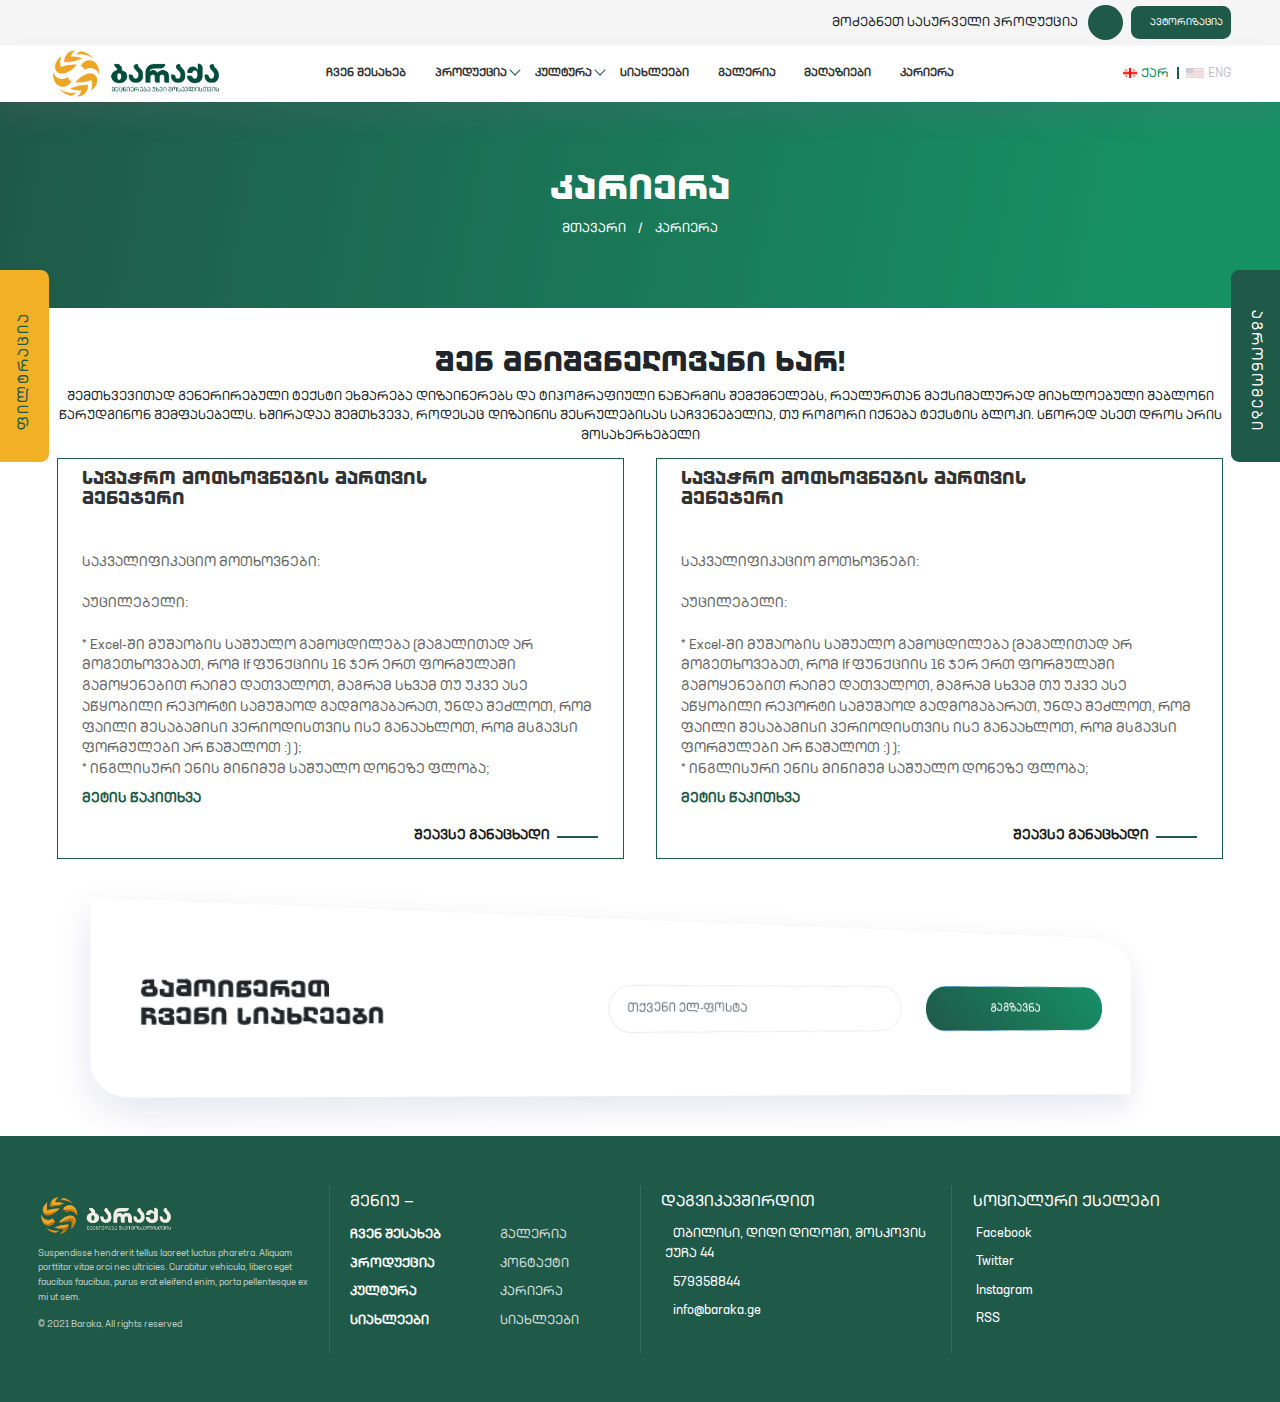
<file: career/index.html>
<!DOCTYPE html>
<html lang="en">

<head>
    <meta charset="UTF-8">
    <meta name="viewport" content="width=device-width, initial-scale=1.0">
    <title>ბარაქა - მეცნიერება უხვი მოსავლისთვის</title>
    <link rel="shortcut icon" href="/images/favicon.png" />
    <link rel="stylesheet" href="/styles/bootstrap.min.css">
    <link rel="stylesheet" href="/styles/swiper-bundle.min.css">
    <link rel="stylesheet" href="/styles/main.css">
    <link rel="stylesheet" href="https://use.fontawesome.com/releases/v5.15.1/css/all.css"
        integrity="sha384-vp86vTRFVJgpjF9jiIGPEEqYqlDwgyBgEF109VFjmqGmIY/Y4HV4d3Gp2irVfcrp" crossorigin="anonymous">
</head>

<body>

    <div class="modal fade bd-example-modal-lg2" tabindex="-1" role="dialog" aria-labelledby="myLargeModalLabel"
        aria-hidden="true">
        <div class="modal-dialog modal-lg">
            <div class="modal-content">
                <div class="modal-header">
                    <h5 class="modal-title" id="exampleModalLabel">სავაჭრო მოთხოვნების მართვის მენეჯერი</h5>
                    <button type="button" class="close" data-dismiss="modal" aria-label="Close">
                        <span aria-hidden="true">&times;</span>
                    </button>
                </div>
                <div class="modal-body">
                    <p>საკვალიფიკაციო მოთხოვნები:<br><br>აუცილებელი:<br><br>* Excel-ში მუშაობის საშუალო გამოცდილება
                        (მაგალითად არ მოგეთხოვებათ, რომ If ფუნქციის 16 ჯერ ერთ ფორმულაში გამოყენებით რაიმე დათვალოთ,
                        მაგრამ სხვამ თუ უკვე ასე აწყობილი რეპორტი სამუშაოდ გადმოგაბარათ, უნდა შეძლოთ, რომ ფაილი
                        შესაბამისი პერიოდისთვის ისე განაახლოთ, რომ მსგავსი ფორმულები არ წაშალოთ :) );<br>* ინგლისური
                        ენის მინიმუმ საშუალო დონეზე ფლობა;<br><br>სასურველი:<br><br>* მსგავს პოზიციაზე მუშაობის
                        გამოცდილება;<br>* რუსული ენის ფლობა;<br><br>ძირითადი ფუნქციები და მოვალეობები:<br><br>* სავაჭრო
                        მოთხოვნებთან დაკავშირებული სხვადასხვა მენეჯერული რეპორტინგის პერიოდული განახლება;<br>* შედარების
                        აქტების გაფორმება;<br>* შერჩევითად სხვადასხვა კლიენტის დავალიანების გადამოწმებების
                        წარმოება;<br>* სხვადასხვა მიმდინარე სამუშაოს შესრულება;<br><br>პიროვნული თვისებები:<br><br>*
                        კარგი ანალიტიკური აზროვნება;<br>* ვერბალური და წერილობითი კომუნიკაციის კარგი უნარები;<br>*
                        დეტალებზე ორიენტირებულობა (მაგალითად, ამის გასატესტად, ქვევით გვაქვს მითითებული თხოვნა, რომ
                        რეზიუმეს გაზიარების დროს, მოგვწეროთ თქვენთვის სასურველი მინიმალური ჰონორარის ოდენობა)<br>*
                        პასუხისმგებლობის გრძნობა;<br>* დროის ეფექტიანად მართვა;<br><br>უშუალო ხელმძღვანელი: ფინანსური
                        ანალიტიკოსი<br>სამუშაო დღეები: ორშაბათი-პარასკევი<br>სამუშაო ადგილი: ჩვენი კლიენტის ოფისი</p>
                        <a href="/application/" class="app-send"><span>შეავსე განაცხადი</span></a>
                </div>
            </div>
        </div>
    </div>

    <div class="modal fade search-modal" id="ModalCenter" tabindex="-1" role="dialog"
    aria-labelledby="exampleModalCenterTitle" aria-hidden="true">
    <div class="modal-dialog modal-dialog-centered" role="document">
        <div class="modal-content">
            <div class="modal-body">
                <div class="modal-close">
                    <i class="fa fa-times" aria-hidden="true"></i>
                </div>
                <section class="login-modal">
                    <div class="modal-popup">
                        <div class="login-popup-inner">
                            <button class="login-popup-close"> <i class="fas fa-times"></i> </button>
                            <h1>შესვლა</h1>
                                <form>
                                    <div class="login-container">
                                        <i class="far fa-envelope"></i>
                                        <input type="email" name="" id="" placeholder="ელ.ფოსტა">
                                    </div>
                                        <div class="password-container">
                                            <i class="fas fa-key"></i>
                                            <input type="password" name="" id="" placeholder="პაროლი">
                                        </div>
                                    <input type="submit" value="შესვლა">
                                </form>
                            <ul>
                                <li><a class="register">რეგისტრაცია</a></li>
                            </ul>
                        </div>
            
                        <!-- რეგისტრაციის popup -->
                        <div class="register-popup-inner">
                            <button class="register-popup-close"> <i class="fas fa-times"></i> </button>
                            <h1>რეგისტრაცია</h1>
                                <form>
                                    <div class="register-container">
                                        <i class="far fa-envelope"></i>
                                        <input type="email" name="" id="" placeholder="ელ.ფოსტა">
                                    </div>
                                        <div class="password-container">
                                            <i class="fas fa-user"></i>
                                            <input type="text" name="name" id="" placeholder="სახელი">
                                        </div>
            
                                            <div class="password-container">
                                                <i class="fas fa-key"></i>
                                                <input type="password" name="" id="" placeholder="პაროლი">
                                            </div>
                                    <input type="submit" value="რეგისტრაცია">
                                </form>
                            <ul>
                                <li><a href="#" class="login-popup">ავტორიზაცია</a></li>
                            </ul>
                        </div>
            
                    </div>
            
                </section>
            </div>
        </div>
    </div>
</div>

<!-- Modal -->
<div class="modal fade" id="exampleModal" tabindex="-1" role="dialog" aria-labelledby="exampleModalLabel"
    aria-hidden="true">
    <div class="modal-dialog" role="document">
        <div class="modal-content">
            <div class="modal-header">
                <h5 class="modal-title" id="exampleModalLabel">პროდუქტის დასახელება</h5>
                <button type="button" class="close" data-dismiss="modal" aria-label="Close">
                    <span aria-hidden="true">&times;</span>
                </button>
            </div>
            <div class="modal-body">
                <div class="row">
                    <div class="col-lg-6">
                        <img src="/images/product.jpg" alt="">
                    </div>
                    <div class="col-lg-6">

                        <ul class="ap-services">
                            <li> <i class="fa fa-check-circle" aria-hidden="true"></i>
                                კატეგორია: აგრო ტექნიკა</li>
                            <li><i class="fa fa-check-circle" aria-hidden="true"></i>
                                კატეგორია: პესტიციდები
                            </li>
                            <li><i class="fa fa-check-circle" aria-hidden="true"></i>
                                დაავაადებები: ჭრაქი</li>
                            <li class="pPrice"><i class="fa fa-check-circle" aria-hidden="true"></i>
                                ფასი: <span class="_price">40000</span>₾</li>
                            <li><i class="fa fa-check-circle" aria-hidden="true"></i>ზომა: 0.5</li>

                        </ul>

                        <p>Lorem, ipsum dolor sit amet consectetur adipisicing elit. Deserunt delectus nam, nulla
                            quia facilis magnam adipisci cum harum perspiciatis neque.</p>
                        <p>Lorem, ipsum dolor sit amet consectetur adipisicing elit. Deserunt delectus nam, nulla
                            quia facilis magnam adipisci cum harum perspiciatis neque.</p>
                        <a href="/products/">
                            სრულად ნახვა
                        </a>
                        <a href="" class="addtocart">
                            კალათაში დამატება
                        </a>
                    </div>
                </div>
            </div>
        </div>
    </div>
</div>

<div class="product-search">
    <a href="/agronomy/">
        <i class="fa fa-search" aria-hidden="true"></i>            
        <span>ფილტრაცია</span>
    </a>
</div>

<div class="agronomy">
    <a href="/agronomy/">
            <i class="fa fa-male" aria-hidden="true"></i>
        <span>აგრონომები</span>
    </a>
</div>

<!----------- Header ------------>

<div class="top-header">
    <div class="container-fluid">
        <span>მოძებნეთ სასურველი პროდუქცია</span>
        <div class="search">
            <i class="fa fa-search" aria-hidden="true"></i>
        </div>
        <nav>
            <a href="#ModalCenter" data-toggle="modal" data-target="#ModalCenter" class="login"><i class="fas fa-user"></i>ავტორიზაცია</a>
        </nav>
    </div>
</div>

<div class="mobile-menu">
    <i class="fa fa-times" aria-hidden="true"></i>
    <ul>
        <li><a href="/about">ჩვენ შესახებ</a>

        </li>
        <li class="menu-item-has-children">
            <a href="/products">პროდუქცია</a>
        </li>
        <li class="menu-item-has-children culture-menu">
            <a href="/culture">კულტურა</a>
        </li>
        <li><a href="/news">სიახლეები</a></li>
        <li><a href="/gallery">გალერია</a></li>
        <li><a href="/contact">მაღაზიები</a></li>
        <li><a href="/career">კარიერა</a></li>
    </ul>
</div>

<div class="mobile-header">
    <div class="logo">
        <a href="/" class="theme-logo">
            <img src="/images/logo.png" alt="Baraka">
        </a>
    </div>
    <div class="mobile">
        <img src="/images/menu.png" alt="">
    </div>
</div>

<div class="page-wrapper-blue header_style_2">
    <div class="header-area header-sticky">
        <div class="navigation-top">
            <div class="container-fluid">
                <div class="row">
                    <div class="col-lg-12">
                        <div class="navigation-top-search-area pt-15 pb-15">
                            <div class="row align-items-center">
                                <div class="col-6 col-xl-2 col-lg-3 order-1 col-md-6 col-sm-5 mobile_common">
                                    <div class="logo">
                                        <a href="/" class="theme-logo">
                                            <img src="/images/logo.png" alt="Baraka">
                                        </a>
                                    </div>
                                </div>
                                <div class="col-xl-8  col-lg-7 order-4 order-lg-2 mt-md-25 mt-sm-25">
                                    <div class="navigation-menu-area">
                                        <div class="main-menu d-none d-lg-block">
                                            <nav style="display: block;">
                                                <ul>
                                                    <li><a href="/about">ჩვენ შესახებ</a>

                                                    </li>
                                                    <li class="menu-item-has-children">
                                                        <a href="/products">პროდუქცია</a>
                                                        <ul class="common-class sub-menu usual">
                                                            <li class="sub-drop-add-class">
                                                                <a href="">ფუნგიციდი</a>
                                                                <ul class="sub-sub-menu">
                                                                    <li> <a href="">ნიადაგში შესატანი სასუქები</a>
                                                                    </li>
                                                                    <li><a href="">წყალში ხსნადი სასუქები</a></li>
                                                                    <li><a href="">ფოთლოვანი კვების სასუქები</a>
                                                                    </li>
                                                                </ul>
                                                            </li>
                                                            <li class=""><a href="">ინსექტიციდი</a></li>
                                                            <li class=""><a href="">ჰერბიციდი</a>
                                                            </li>
                                                            <li class=""><a href="">სათესლე
                                                                    მასალა</a></li>
                                                        </ul>
                                                    </li>
                                                    <li class="menu-item-has-children culture-menu">
                                                        <a href="/culture/index.html">კულტურა</a>
                                                        <ul class="common-class sub-menu">
                                                            <li class="child-in-child">
                                                                <a href="">ფუნგიციდი</a>
                                                                <ul class="child-sub">
                                                                    <li class=""><a href="">ინსექტიციდი</a></li>
                                                                    <li class=""><a href="">ჰერბიციდი</a>
                                                                    </li>
                                                                    <li class=""><a href="">ჰერბიციდი</a></li>
                                                                </ul>
                                                            </li>
                                                            <li class=""><a href="">ინსექტიციდი</a></li>
                                                            <li class=""><a href="">ჰერბიციდი</a>
                                                            </li>
                                                            <li class=""><a href="">ჰერბიციდი</a></li>
                                                        </ul>
                                                    </li>
                                                    <li><a href="/news/">სიახლეები</a></li>
                                                    <li><a href="/gallery/">გალერია</a></li>
                                                    <li><a href="/contact/">მაღაზიები</a></li>
                                                    <li><a href="/career">კარიერა</a></li>
                                                </ul>
                                            </nav>
                                        </div>
                                    </div>
                                </div>
                                <div
                                    class="col-xl-2 text-right order-2 order-sm-3 order-lg-4 order-xs-2 mobile_common">
                                    <div class="header-cart-icon">
                                        <div class="search">
                                            <a href="/cart/index.html">
                                                <i class="fa fa-shopping-cart" aria-hidden="true"></i>
                                            </a>
                                        </div>
                                        <div class="language-bar">
                                            <ul>
                                                <li><a href="" class="active"><img src="/images/geo.jpg"
                                                            alt="">ქარ</a></li>
                                                <li><a href=""><img src="/images/eng.png" alt="">ENG</a></li>
                                            </ul>
                                        </div>
                                    </div>
                                </div>
                            </div>
                        </div>
                    </div>
                </div>
            </div>
        </div>
    </div>
</div>

<!----------- Header ------------>

    <div class="inside-page-hero">
        <div class="overlay"></div>
        <div class="container inside-titles">
            <h1>კარიერა</h1>
            <div class="hero-links">
                <a href="">მთავარი</a>
                <span>/</span>
                <a href="">კარიერა</a>
            </div>
        </div>
    </div>

    <div class="container-fluid home-spaces career-page">
        <h2>შენ მნიშვნელოვანი ხარ!</h2>
        <p>შემთხვევითად გენერირებული ტექსტი ეხმარება დიზაინერებს და ტიპოგრაფიული ნაწარმის შემქმნელებს, რეალურთან
            მაქსიმალურად მიახლოებული შაბლონი წარუდგინონ შემფასებელს. ხშირადაა შემთხვევა, როდესაც დიზაინის შესრულებისას
            საჩვენებელია, თუ როგორი იქნება ტექსტის ბლოკი. სწორედ ასეთ დროს არის მოსახერხებელი</p>
        <div class="career-cards">
            <div class="career-card">
                <div class="pin"><i class="fas fa-thumbtack"></i>
                </div>
                <h4>სავაჭრო მოთხოვნების მართვის მენეჯერი</h4>
                <p>
                </p>
                <p>საკვალიფიკაციო მოთხოვნები:<br><br>აუცილებელი:<br><br>* Excel-ში მუშაობის საშუალო გამოცდილება
                    (მაგალითად არ მოგეთხოვებათ, რომ If ფუნქციის 16 ჯერ ერთ ფორმულაში გამოყენებით რაიმე დათვალოთ,
                    მაგრამ
                    სხვამ თუ უკვე ასე აწყობილი რეპორტი სამუშაოდ გადმოგაბარათ, უნდა შეძლოთ, რომ ფაილი შესაბამისი
                    პერიოდისთვის ისე განაახლოთ, რომ მსგავსი ფორმულები არ წაშალოთ :) );<br>* ინგლისური ენის მინიმუმ
                    საშუალო დონეზე ფლობა;<br> <a data-toggle="modal" data-target=".bd-example-modal-lg2">მეტის
                        წაკითხვა</a>
                    <a href="/application/"><span>შეავსე განაცხადი</span></a>
            </div>
            <div class="career-card">
                <div class="pin"><i class="fas fa-thumbtack"></i>
                </div>
                <h4>სავაჭრო მოთხოვნების მართვის მენეჯერი</h4>
                <p>
                </p>
                <p>საკვალიფიკაციო მოთხოვნები:<br><br>აუცილებელი:<br><br>* Excel-ში მუშაობის საშუალო გამოცდილება
                    (მაგალითად არ მოგეთხოვებათ, რომ If ფუნქციის 16 ჯერ ერთ ფორმულაში გამოყენებით რაიმე დათვალოთ,
                    მაგრამ
                    სხვამ თუ უკვე ასე აწყობილი რეპორტი სამუშაოდ გადმოგაბარათ, უნდა შეძლოთ, რომ ფაილი შესაბამისი
                    პერიოდისთვის ისე განაახლოთ, რომ მსგავსი ფორმულები არ წაშალოთ :) );<br>* ინგლისური ენის მინიმუმ
                    საშუალო დონეზე ფლობა;<br><a data-toggle="modal" data-target=".bd-example-modal-lg2">მეტის
                        წაკითხვა</a>
                    <a href="/application/"><span>შეავსე განაცხადი</span></a>
            </div>
        </div>
    </div>

    <!----------- Subscribe ------------>

    <section class="subscription bg-white home-spaces">
        <div class="container">
            <div class="row">
                <div class="col-lg-12">
                    <div class="subscription-wrapper">
                        <div
                            class="d-flex subscription-content justify-content-between align-items-center flex-column flex-md-row text-center text-md-left">
                            <h3 class="flex-fill">გამოიწერეთ <br> ჩვენი სიახლეები</h3>
                            <form action="#" class="row flex-fill">
                                <div class="col-lg-7 my-md-2 my-2"> <input type="email"
                                        class="form-control px-4 border-0 w-100 text-center text-md-left" id="email"
                                        placeholder="თქვენი ელ-ფოსტა" name="email"> </div>
                                <div class="col-lg-5 my-md-2 my-2"> <button type="submit"
                                        class="btn btn-primary btn-lg border-0 w-100">გაგზავნა</button> </div>
                            </form>
                        </div>
                    </div>
                </div>
            </div>
        </div>
    </section>

    <!----------- Subscribe ------------>


    <!----------- Footer ------------>

    <footer class="footer-bs">
        <div class="row">
            <div class="col-md-3 footer-brand animated fadeInLeft">
                <img src="/images/wlogo.png" alt="">
                <p>Suspendisse hendrerit tellus laoreet luctus pharetra. Aliquam porttitor vitae orci nec ultricies.
                    Curabitur vehicula, libero eget faucibus faucibus, purus erat eleifend enim, porta pellentesque
                    ex
                    mi ut sem.</p>
                <p>© 2021 Baraka, All rights reserved</p>
            </div>
            <div class="col-md-3 footer-nav animated fadeInUp">
                <h4>მენიუ —</h4>
                <div class="row">
                    <div class="col-md-6">
                        <ul class="pages">
                            <li><a href="#">ჩვენ შესახებ</a></li>
                            <li><a href="#">პროდუქცია</a></li>
                            <li><a href="#">კულტურა</a></li>
                            <li><a href="#">სიახლეები</a></li>
                        </ul>
                    </div>
                    <div class="col-md-6">
                        <ul class="list">
                            <li><a href="#">გალერია</a></li>
                            <li><a href="#">კონტაქტი</a></li>
                            <li><a href="#">კარიერა</a></li>
                            <li><a href="#">სიახლეები</a></li>
                        </ul>
                    </div>
                </div>
            </div>
            <div class="col-md-3 footer-social animated fadeInDown">
                <h4>დაგვიკავშირდით</h4>
                <ul>
                    <li> <i class="fa fa-map-marker" aria-hidden="true"></i>
                        <a href="#">თბილისი, დიდი დიღომი, მოსკოვის ქუჩა 44</a></li>
                    <li> <i class="fas fa-phone"></i><a href="#">579358844</a></li>
                    <li> <i class="fa fa-envelope" aria-hidden="true"></i>
                        <a href="#">info@baraka.ge</a></li>
                </ul>
            </div>
            <div class="col-md-3 footer-social animated fadeInDown">
                <h4>სოციალური ქსელები</h4>
                <ul>
                    <li><a href="#">Facebook</a></li>
                    <li><a href="#">Twitter</a></li>
                    <li><a href="#">Instagram</a></li>
                    <li><a href="#">RSS</a></li>
                </ul>
            </div>
        </div>
    </footer>

    <!----------- Footer ------------>

    <script src="/js/jquery-3.5.1.min.js"></script>
    <script src="/js/bootstrap.min.js"></script>
    <script src="/js/slick.js"></script>
    <script src="https://cdn.jsdelivr.net/npm/bootstrap@5.0.0-beta1/dist/js/bootstrap.bundle.min.js"
        integrity="sha384-ygbV9kiqUc6oa4msXn9868pTtWMgiQaeYH7/t7LECLbyPA2x65Kgf80OJFdroafW" crossorigin="anonymous">
    </script>
    <script src="/js/swiper-bundle.min.js"></script>
    <script src="/js/main.js"></script>

</body>

</html>
</file>
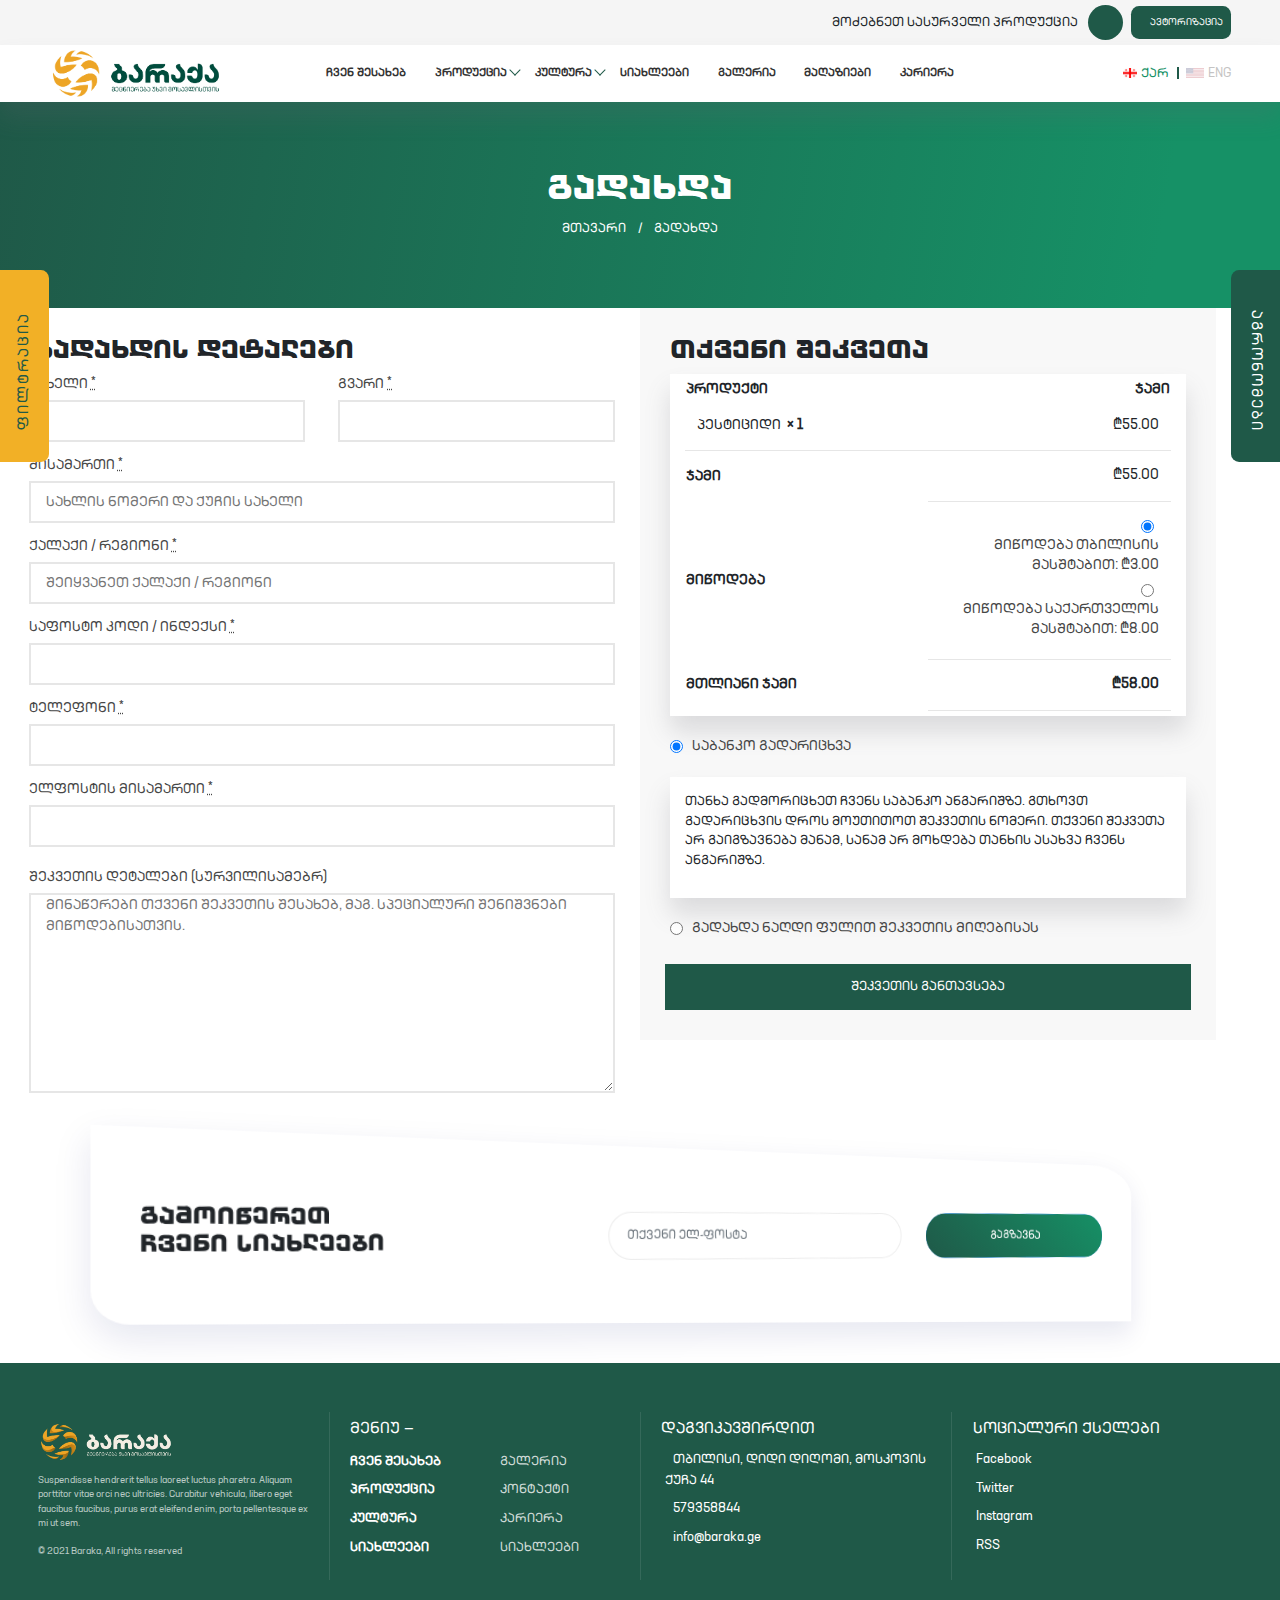
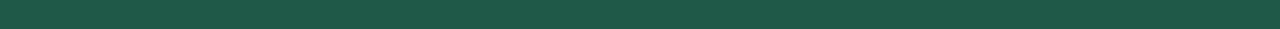
<file: checkout/index.html>
<!DOCTYPE html>
<html lang="en">

<head>
    <meta charset="UTF-8">
    <meta name="viewport" content="width=device-width, initial-scale=1.0">
    <title>ბარაქა - მეცნიერება უხვი მოსავლისთვის</title>
    <link rel="shortcut icon" href="/images/favicon.png" />
    <link rel="stylesheet" href="/styles/bootstrap.min.css">
    <link rel="stylesheet" href="/styles/swiper-bundle.min.css">
    <link rel="stylesheet" href="/styles/main.css">
    <link rel="stylesheet" href="https://use.fontawesome.com/releases/v5.15.1/css/all.css"
        integrity="sha384-vp86vTRFVJgpjF9jiIGPEEqYqlDwgyBgEF109VFjmqGmIY/Y4HV4d3Gp2irVfcrp" crossorigin="anonymous">
</head>

<body>


    <div class="modal fade search-modal" id="ModalCenter" tabindex="-1" role="dialog"
        aria-labelledby="exampleModalCenterTitle" aria-hidden="true">
        <div class="modal-dialog modal-dialog-centered" role="document">
            <div class="modal-content">
                <div class="modal-body">
                    <div class="modal-close">
                        <i class="fa fa-times" aria-hidden="true"></i>
                    </div>
                    <section class="login-modal">
                        <div class="modal-popup">
                            <div class="login-popup-inner">
                                <button class="login-popup-close"> <i class="fas fa-times"></i> </button>
                                <h1>შესვლა</h1>
                                <form>
                                    <div class="login-container">
                                        <i class="far fa-envelope"></i>
                                        <input type="email" name="" id="" placeholder="ელ.ფოსტა">
                                    </div>
                                    <div class="password-container">
                                        <i class="fas fa-key"></i>
                                        <input type="password" name="" id="" placeholder="პაროლი">
                                    </div>
                                    <input type="submit" value="შესვლა">
                                </form>
                                <ul>
                                    <li><a class="register">რეგისტრაცია</a></li>
                                </ul>
                            </div>

                            <!-- რეგისტრაციის popup -->
                            <div class="register-popup-inner">
                                <button class="register-popup-close"> <i class="fas fa-times"></i> </button>
                                <h1>რეგისტრაცია</h1>
                                <form>
                                    <div class="register-container">
                                        <i class="far fa-envelope"></i>
                                        <input type="email" name="" id="" placeholder="ელ.ფოსტა">
                                    </div>
                                    <div class="password-container">
                                        <i class="fas fa-user"></i>
                                        <input type="text" name="name" id="" placeholder="სახელი">
                                    </div>

                                    <div class="password-container">
                                        <i class="fas fa-key"></i>
                                        <input type="password" name="" id="" placeholder="პაროლი">
                                    </div>
                                    <input type="submit" value="რეგისტრაცია">
                                </form>
                                <ul>
                                    <li><a href="#" class="login-popup">ავტორიზაცია</a></li>
                                </ul>
                            </div>

                        </div>

                    </section>
                </div>
            </div>
        </div>
    </div>

    <!-- Modal -->
    <div class="modal fade" id="exampleModal" tabindex="-1" role="dialog" aria-labelledby="exampleModalLabel"
        aria-hidden="true">
        <div class="modal-dialog" role="document">
            <div class="modal-content">
                <div class="modal-header">
                    <h5 class="modal-title" id="exampleModalLabel">პროდუქტის დასახელება</h5>
                    <button type="button" class="close" data-dismiss="modal" aria-label="Close">
                        <span aria-hidden="true">&times;</span>
                    </button>
                </div>
                <div class="modal-body">
                    <div class="row">
                        <div class="col-lg-6">
                            <img src="/images/product.jpg" alt="">
                        </div>
                        <div class="col-lg-6">

                            <ul class="ap-services">
                                <li> <i class="fa fa-check-circle" aria-hidden="true"></i>
                                    კატეგორია: აგრო ტექნიკა</li>
                                <li><i class="fa fa-check-circle" aria-hidden="true"></i>
                                    კატეგორია: პესტიციდები
                                </li>
                                <li><i class="fa fa-check-circle" aria-hidden="true"></i>
                                    დაავაადებები: ჭრაქი</li>
                                <li class="pPrice"><i class="fa fa-check-circle" aria-hidden="true"></i>
                                    ფასი: <span class="_price">40000</span>₾</li>
                                <li><i class="fa fa-check-circle" aria-hidden="true"></i>ზომა: 0.5</li>

                            </ul>

                            <p>Lorem, ipsum dolor sit amet consectetur adipisicing elit. Deserunt delectus nam, nulla
                                quia facilis magnam adipisci cum harum perspiciatis neque.</p>
                            <p>Lorem, ipsum dolor sit amet consectetur adipisicing elit. Deserunt delectus nam, nulla
                                quia facilis magnam adipisci cum harum perspiciatis neque.</p>
                            <a href="/products/">
                                სრულად ნახვა
                            </a>
                            <a href="" class="addtocart">
                                კალათაში დამატება
                            </a>
                        </div>
                    </div>
                </div>
            </div>
        </div>
    </div>

    <div class="product-search">
        <a href="/agronomy/">
            <i class="fa fa-search" aria-hidden="true"></i>
            <span>ფილტრაცია</span>
        </a>
    </div>

    <div class="agronomy">
        <a href="/agronomy/">
            <i class="fa fa-male" aria-hidden="true"></i>
            <span>აგრონომები</span>
        </a>
    </div>

    <!----------- Header ------------>

    <div class="top-header">
        <div class="container-fluid">
            <span>მოძებნეთ სასურველი პროდუქცია</span>
            <div class="search">
                <i class="fa fa-search" aria-hidden="true"></i>
            </div>
            <nav>
                <a href="#ModalCenter" data-toggle="modal" data-target="#ModalCenter" class="login"><i
                        class="fas fa-user"></i>ავტორიზაცია</a>
            </nav>
        </div>
    </div>

    <div class="mobile-menu">
        <i class="fa fa-times" aria-hidden="true"></i>
        <ul>
            <li><a href="/about">ჩვენ შესახებ</a>

            </li>
            <li class="menu-item-has-children">
                <a href="/products">პროდუქცია</a>
            </li>
            <li class="menu-item-has-children culture-menu">
                <a href="/culture">კულტურა</a>
            </li>
            <li><a href="/news">სიახლეები</a></li>
            <li><a href="/gallery">გალერია</a></li>
            <li><a href="/contact">მაღაზიები</a></li>
            <li><a href="/career">კარიერა</a></li>
        </ul>
    </div>

    <div class="mobile-header">
        <div class="logo">
            <a href="/" class="theme-logo">
                <img src="/images/logo.png" alt="Baraka">
            </a>
        </div>
        <div class="mobile">
            <img src="/images/menu.png" alt="">
        </div>
    </div>

    <div class="page-wrapper-blue header_style_2">
        <div class="header-area header-sticky">
            <div class="navigation-top">
                <div class="container-fluid">
                    <div class="row">
                        <div class="col-lg-12">
                            <div class="navigation-top-search-area pt-15 pb-15">
                                <div class="row align-items-center">
                                    <div class="col-6 col-xl-2 col-lg-3 order-1 col-md-6 col-sm-5 mobile_common">
                                        <div class="logo">
                                            <a href="/" class="theme-logo">
                                                <img src="/images/logo.png" alt="Baraka">
                                            </a>
                                        </div>
                                    </div>
                                    <div class="col-xl-8  col-lg-7 order-4 order-lg-2 mt-md-25 mt-sm-25">
                                        <div class="navigation-menu-area">
                                            <div class="main-menu d-none d-lg-block">
                                                <nav style="display: block;">
                                                    <ul>
                                                        <li><a href="/about">ჩვენ შესახებ</a>

                                                        </li>
                                                        <li class="menu-item-has-children">
                                                            <a href="/products">პროდუქცია</a>
                                                            <ul class="common-class sub-menu usual">
                                                                <li class="sub-drop-add-class">
                                                                    <a href="">ფუნგიციდი</a>
                                                                    <ul class="sub-sub-menu">
                                                                        <li> <a href="">ნიადაგში შესატანი სასუქები</a>
                                                                        </li>
                                                                        <li><a href="">წყალში ხსნადი სასუქები</a></li>
                                                                        <li><a href="">ფოთლოვანი კვების სასუქები</a>
                                                                        </li>
                                                                    </ul>
                                                                </li>
                                                                <li class=""><a href="">ინსექტიციდი</a></li>
                                                                <li class=""><a href="">ჰერბიციდი</a>
                                                                </li>
                                                                <li class=""><a href="">სათესლე
                                                                        მასალა</a></li>
                                                            </ul>
                                                        </li>
                                                        <li class="menu-item-has-children culture-menu">
                                                            <a href="/culture/index.html">კულტურა</a>
                                                            <ul class="common-class sub-menu">
                                                                <li class="child-in-child">
                                                                    <a href="">ფუნგიციდი</a>
                                                                    <ul class="child-sub">
                                                                        <li class=""><a href="">ინსექტიციდი</a></li>
                                                                        <li class=""><a href="">ჰერბიციდი</a>
                                                                        </li>
                                                                        <li class=""><a href="">ჰერბიციდი</a></li>
                                                                    </ul>
                                                                </li>
                                                                <li class=""><a href="">ინსექტიციდი</a></li>
                                                                <li class=""><a href="">ჰერბიციდი</a>
                                                                </li>
                                                                <li class=""><a href="">ჰერბიციდი</a></li>
                                                            </ul>
                                                        </li>
                                                        <li><a href="/news/">სიახლეები</a></li>
                                                        <li><a href="/gallery/">გალერია</a></li>
                                                        <li><a href="/contact/">მაღაზიები</a></li>
                                                        <li><a href="/career">კარიერა</a></li>
                                                    </ul>
                                                </nav>
                                            </div>
                                        </div>
                                    </div>
                                    <div
                                        class="col-xl-2 text-right order-2 order-sm-3 order-lg-4 order-xs-2 mobile_common">
                                        <div class="header-cart-icon">
                                            <div class="search">
                                                <a href="/cart/index.html">
                                                    <i class="fa fa-shopping-cart" aria-hidden="true"></i>
                                                </a>
                                            </div>
                                            <div class="language-bar">
                                                <ul>
                                                    <li><a href="" class="active"><img src="/images/geo.jpg"
                                                                alt="">ქარ</a></li>
                                                    <li><a href=""><img src="/images/eng.png" alt="">ENG</a></li>
                                                </ul>
                                            </div>
                                        </div>
                                    </div>
                                </div>
                            </div>
                        </div>
                    </div>
                </div>
            </div>
        </div>
    </div>

    <!----------- Header ------------>

    <div class="inside-page-hero">
        <div class="overlay"></div>
        <div class="container inside-titles">
            <h1>გადახდა</h1>
            <div class="hero-links">
                <a href="">მთავარი</a>
                <span>/</span>
                <a href="">გადახდა</a>
            </div>
        </div>
    </div>

    <div class="container-fluid">
        <div class="row">
            <form name="checkout" method="post" class="checkout woocommerce-checkout row"
                action="https://comforttime.ge/checkout/" enctype="multipart/form-data" novalidate="novalidate">

                <div class="col-12 col-md-5 col-lg-6">



                    <div class="row" id="customer_details">
                        <div class="col-12">
                            <div class="woocommerce-billing-fields">

                                <h3>გადახდის დეტალები</h3>



                                <div class="woocommerce-billing-fields__field-wrapper">
                                    <p class="form-row form-row-first  validate-required" id="billing_first_name_field"
                                        data-priority="20"><label for="billing_first_name" class="">სახელი&nbsp;<abbr
                                                class="required" title="სავალდებულო">*</abbr></label><span
                                            class="woocommerce-input-wrapper"><input type="text" class="input-text "
                                                name="billing_first_name" id="billing_first_name" placeholder=""
                                                value="" autocomplete="given-name"></span></p>
                                    <p class="form-row form-row-last  validate-required" id="billing_last_name_field"
                                        data-priority="30"><label for="billing_last_name" class="">გვარი&nbsp;<abbr
                                                class="required" title="სავალდებულო">*</abbr></label><span
                                            class="woocommerce-input-wrapper"><input type="text" class="input-text "
                                                name="billing_last_name" id="billing_last_name" placeholder=""
                                                value="" autocomplete="family-name"></span></p>
                                    <p class="form-row form-row-wide address-field  validate-required"
                                        id="billing_address_1_field" data-priority="60"><label for="billing_address_1"
                                            class="">მისამართი&nbsp;<abbr class="required"
                                                title="სავალდებულო">*</abbr></label><span
                                            class="woocommerce-input-wrapper"><input type="text" class="input-text "
                                                name="billing_address_1" id="billing_address_1"
                                                placeholder="სახლის ნომერი და ქუჩის სახელი" value=""
                                                autocomplete="address-line1"></span></p>
                                    <p class="form-row form-row-wide address-field  validate-required"
                                        id="billing_address_2_field" data-priority="70"><label for="billing_address_2"
                                            class="">ქალაქი / რეგიონი&nbsp;<abbr class="required"
                                                title="სავალდებულო">*</abbr></label><span
                                            class="woocommerce-input-wrapper"><input type="text" class="input-text "
                                                name="billing_address_2" id="billing_address_2"
                                                placeholder="შეიყვანეთ ქალაქი / რეგიონი" value=""
                                                autocomplete="address-line2"></span></p>
                                    <p class="form-row form-row-wide address-field  validate-required validate-postcode"
                                        id="billing_postcode_field" data-priority="100"><label for="billing_postcode"
                                            class="">საფოსტო კოდი / ინდექსი&nbsp;<abbr class="required"
                                                title="სავალდებულო">*</abbr></label><span
                                            class="woocommerce-input-wrapper"><input type="text" class="input-text "
                                                name="billing_postcode" id="billing_postcode" placeholder=""
                                                value="" autocomplete="postal-code"></span></p>
                                    <p class="form-row form-row-wide  validate-required validate-phone validate-phone"
                                        id="billing_phone_field" data-priority="110"><label for="billing_phone"
                                            class="">ტელეფონი&nbsp;<abbr class="required"
                                                title="სავალდებულო">*</abbr></label><span
                                            class="woocommerce-input-wrapper"><input type="tel" class="input-text "
                                                name="billing_phone" id="billing_phone" placeholder=""
                                                value="" autocomplete="tel"></span></p>
                                    <p class="form-row form-row-wide  validate-required validate-email validate-email"
                                        id="billing_email_field" data-priority="120"><label for="billing_email"
                                            class="">ელფოსტის მისამართი&nbsp;<abbr class="required"
                                                title="სავალდებულო">*</abbr></label><span
                                            class="woocommerce-input-wrapper"><input type="email" class="input-text "
                                                name="billing_email" id="billing_email" placeholder=""
                                                value="" autocomplete="email username"></span>
                                    </p>
                                </div>

                            </div>

                        </div>

                        <div class="col-12">
                            <div class="woocommerce-shipping-fields">


                                <div class="shipping_address" style="display: none;">


                                    <div class="woocommerce-shipping-fields__field-wrapper">
                                        <p class="form-row form-row-first  validate-required"
                                            id="shipping_first_name_field" data-priority="20"><label
                                                for="shipping_first_name" class="">სახელი&nbsp;<abbr class="required"
                                                    title="სავალდებულო">*</abbr></label><span
                                                class="woocommerce-input-wrapper"><input type="text" class="input-text "
                                                    name="shipping_first_name" id="shipping_first_name" placeholder=""
                                                    value="" autocomplete="given-name"></span></p>
                                        <p class="form-row form-row-last  validate-required"
                                            id="shipping_last_name_field" data-priority="30"><label
                                                for="shipping_last_name" class="">გვარი&nbsp;<abbr class="required"
                                                    title="სავალდებულო">*</abbr></label><span
                                                class="woocommerce-input-wrapper"><input type="text" class="input-text "
                                                    name="shipping_last_name" id="shipping_last_name" placeholder=""
                                                    value="" autocomplete="family-name"></span></p>
                                        <p class="form-row form-row-wide address-field  validate-required"
                                            id="shipping_address_1_field" data-priority="60"><label
                                                for="shipping_address_1" class="">მისამართი&nbsp;<abbr class="required"
                                                    title="სავალდებულო">*</abbr></label><span
                                                class="woocommerce-input-wrapper"><input type="text" class="input-text "
                                                    name="shipping_address_1" id="shipping_address_1"
                                                    placeholder="სახლის ნომერი და ქუჩის სახელი"
                                                    value="" autocomplete="address-line1"></span></p>
                                        <p class="form-row form-row-wide address-field  validate-required"
                                            id="shipping_address_2_field" data-priority="70"><label
                                                for="shipping_address_2" class="">ქალაქი / რეგიონი&nbsp;<abbr
                                                    class="required" title="სავალდებულო">*</abbr></label><span
                                                class="woocommerce-input-wrapper"><input type="text" class="input-text "
                                                    name="shipping_address_2" id="shipping_address_2"
                                                    placeholder="შეიყვანეთ ქალაქი / რეგიონი" value=""
                                                    autocomplete="address-line2"></span></p>
                                        <p class="form-row form-row-wide address-field  validate-required validate-postcode"
                                            id="shipping_postcode_field" data-priority="100"><label
                                                for="shipping_postcode" class="">საფოსტო კოდი / ინდექსი&nbsp;<abbr
                                                    class="required" title="სავალდებულო">*</abbr></label><span
                                                class="woocommerce-input-wrapper"><input type="text" class="input-text "
                                                    name="shipping_postcode" id="shipping_postcode" placeholder="საფოსტო კოდი / ინდექსი"
                                                    value="" autocomplete="postal-code"></span></p>
                                    </div>


                                </div>

                            </div>
                            <div class="woocommerce-additional-fields">



                                <div class="woocommerce-additional-fields__field-wrapper">
                                    <p class="form-row form-row-wide notes " id="order_comments_field"
                                        data-priority="20"><label for="order_comments" class="">შეკვეთის
                                            დეტალები&nbsp;<span class="optional">(სურვილისამებრ)</span></label><span
                                            class="woocommerce-input-wrapper"><textarea name="order_comments"
                                                class="input-text " id="order_comments"
                                                placeholder="მინაწერები თქვენი შეკვეთის შესახებ, მაგ. სპეციალური შენიშვნები მიწოდებისათვის."
                                                rows="2" cols="5"></textarea></span></p>
                                </div>


                            </div>
                        </div>
                    </div>



                </div>

                <div class="col-12 col-md-7 col-lg-6">
                    <div class="checkout-order-review">
                        <h3 id="order_review_heading">თქვენი შეკვეთა</h3>


                        <div id="order_review" class="woocommerce-checkout-review-order">
                            <div class="woodmart-table-wrapper">
                                <table class="shop_table woocommerce-checkout-review-order-table">
                                    <thead>
                                        <tr>
                                            <th class="product-name">პროდუქტი</th>
                                            <th class="product-total">ჯამი</th>
                                        </tr>
                                    </thead>
                                    <tbody>
                                        <tr class="cart_item">
                                            <td class="product-name">
                                                პესტიციდი&nbsp; <strong
                                                    class="product-quantity">×&nbsp;1</strong> </td>
                                                    
                                            <td class="product-total">
                                                <span class="woocommerce-Price-amount amount"><span
                                                        class="woocommerce-Price-currencySymbol">₾</span>55.00</span>
                                            </td>
                                        </tr>
                                    </tbody>
                                    <tfoot>

                                        <tr class="cart-subtotal">
                                            <th>ჯამი</th>
                                            <td><span class="woocommerce-Price-amount amount"><span
                                                        class="woocommerce-Price-currencySymbol">₾</span>55.00</span>
                                            </td>
                                        </tr>




                                        <tr class="woocommerce-shipping-totals shipping">
                                            <th>მიწოდება</th>
                                            <td data-title="მიწოდება">
                                                <ul id="shipping_method" class="woocommerce-shipping-methods">
                                                    <li>
                                                        <input type="radio" name="shipping_method[0]" data-index="0"
                                                            id="shipping_method_0_flat_rate3" value="flat_rate:3"
                                                            class="shipping_method" checked="checked"><label
                                                            for="shipping_method_0_flat_rate3">მიწოდება თბილისის
                                                            მასშტაბით:
                                                            <span class="woocommerce-Price-amount amount"><span
                                                                    class="woocommerce-Price-currencySymbol">₾</span>3.00</span></label>
                                                    </li>
                                                    <li>
                                                        <input type="radio" name="shipping_method[0]" data-index="0"
                                                            id="shipping_method_0_flat_rate6" value="flat_rate:6"
                                                            class="shipping_method"><label
                                                            for="shipping_method_0_flat_rate6">მიწოდება საქართველოს
                                                            მასშტაბით:
                                                            <span class="woocommerce-Price-amount amount"><span
                                                                    class="woocommerce-Price-currencySymbol">₾</span>8.00</span></label>
                                                    </li>
                                                </ul>


                                            </td>
                                        </tr>






                                        <tr class="order-total">
                                            <th>მთლიანი ჯამი</th>
                                            <td><strong><span class="woocommerce-Price-amount amount"><span
                                                            class="woocommerce-Price-currencySymbol">₾</span>58.00</span></strong>
                                            </td>
                                        </tr>


                                    </tfoot>
                                </table>

                            </div><!-- .woodmart-table-wrapper -->
                            <div id="payment" class="woocommerce-checkout-payment">
                                <ul class="wc_payment_methods payment_methods methods">
                                    <li class="wc_payment_method payment_method_bacs">
                                        <input id="payment_method_bacs" type="radio" class="input-radio"
                                            name="payment_method" value="bacs" checked="checked"
                                            data-order_button_text="">

                                        <label for="payment_method_bacs">
                                            საბანკო გადარიცხვა </label>
                                        <div class="payment_box payment_method_bacs">
                                            <p>თანხა გადმორიცხეთ ჩვენს საბანკო ანგარიშზე. გთხოვთ გადარიცხვის დროს
                                                მოუთითოთ
                                                შეკვეთის ნომერი. თქვენი შეკვეთა არ გაიგზავნება მანამ, სანამ არ მოხდება
                                                თანხის
                                                ასახვა ჩვენს ანგარიშზე.</p>
                                        </div>
                                    </li>
                                    <li class="wc_payment_method payment_method_cod">
                                        <input id="payment_method_cod" type="radio" class="input-radio"
                                            name="payment_method" value="cod" data-order_button_text="">

                                        <label for="payment_method_cod">
                                            გადახდა ნაღდი ფულით შეკვეთის მიღებისას </label>
                                        <div class="payment_box payment_method_cod" style="display:none;">
                                            <p>გადახდა ნაღდი ფულით შეკვეთის მიღებისას.</p>
                                        </div>
                                    </li>
                                </ul>
                                <div class="form-row place-order">
                                    <noscript>
                                        ვინაიდან თქვენი ბრაუზერი მხარს არ უჭერს JavaScript-ს, ან ის გამორთულია, გთხოვთ
                                        დარწმუნდეთ, რომ დააჭირეთ ღილაკზე <em>განახლება შედეგი</em> შეკვეთის
                                        გაფორმებამდე.
                                        წინააღმდეგ შემთხვევაში შესაძლოა არასწორად გაითვალოს ღირებულება. <br /><button
                                            type="submit" class="button alt" name="woocommerce_checkout_update_totals"
                                            value="საერთო ჯამის განახლება">საერთო ჯამის განახლება</button>
                                    </noscript>

                                    <div class="woocommerce-terms-and-conditions-wrapper">
                                        <div class="woocommerce-privacy-policy-text">
                                        </div>
                                    </div>


                                    <button type="submit" class="button alt" name="woocommerce_checkout_place_order"
                                        id="place_order" value="შეკვეთის განთავსება"
                                        data-value="შეკვეთის განთავსება">შეკვეთის
                                        განთავსება</button>

                                    <input type="hidden" id="woocommerce-process-checkout-nonce"
                                        name="woocommerce-process-checkout-nonce" value="f6a74fbcc2"><input
                                        type="hidden" name="_wp_http_referer" value="/?wc-ajax=update_order_review">
                                </div>
                            </div>

                        </div>


                    </div>
                </div>

            </form>
        </div>
    </div>

    <!-- <div class="container-fluid home-spaces">
        <section class="checkout">    
                <div class="checkout-wrapper">
                    <div class="billing-form">
                        <form>
                            <h1>შეკვეთის დეტალები</h1>
                            <label for="firstName">First Name <span>*</span> </label>
                            <input type="text" name="fisrtName" id="" >
                            <label for="lastName">Last Name <span>*</span></label>
                            <input type="text" name="lastName" id="" >
                            <label for="country">Country/Region <span>*</span> </label>
    
                                <select name="country" id="">
                                    <option value="">თბილისი</option>
                                    <option value="">ბათუმი</option>
                                </select>
    
                        </form>
                    </div>
    
                        <div class="additional-area">
                            <h1>დამატებითი ინფორმაცია</h1>
                            <label for="orderNotes">Order notes (optional)</label>
                            <textarea name="orderNotes" id="" cols="40" rows="7" placeholder="Notes about your order... "></textarea>
                        </div>
                </div>
                <div class="order">
                    <h1>შენი შეკვეთა</h1>
    
                    <table>
                        <thead>
                            <tr>
                                <th>პროდუქტი</th>
                                <th>ჯამი</th>
                            </tr>
                        </thead>
                            <tr>
                                <td>პროდუქტი</td>
                                <td> <span> $144.0 </span></td>
                            </tr>
                            <tr>
                                <td>პროდუქტი N2</td>
                                <td> <span> $144.0 </span></td>
                            </tr>
    
                            <thead>
                                <tr>
                                    <th> ჯამი</th>
                                    <th> <span> $144.0 </span></th>
                                </tr>
    
                                <tr>
                                    <th> სულ</th>
                                    <th> <span> $144.0 </span></th>
                                </tr>
                                
                            </thead>
    
                    </table>
    
                    <button class="submit">შეკვეთის გაფორმება</button>
                </div>
        </section>
    </div> -->

    <!----------- Subscribe ------------>

    <section class="subscription bg-white home-spaces">
        <div class="container">
            <div class="row">
                <div class="col-lg-12">
                    <div class="subscription-wrapper">
                        <div
                            class="d-flex subscription-content justify-content-between align-items-center flex-column flex-md-row text-center text-md-left">
                            <h3 class="flex-fill">გამოიწერეთ <br> ჩვენი სიახლეები</h3>
                            <form action="#" class="row flex-fill">
                                <div class="col-lg-7 my-md-2 my-2"> <input type="email"
                                        class="form-control px-4 border-0 w-100 text-center text-md-left" id="email"
                                        placeholder="თქვენი ელ-ფოსტა" name="email"> </div>
                                <div class="col-lg-5 my-md-2 my-2"> <button type="submit"
                                        class="btn btn-primary btn-lg border-0 w-100">გაგზავნა</button> </div>
                            </form>
                        </div>
                    </div>
                </div>
            </div>
        </div>
    </section>

    <!----------- Subscribe ------------>


    <!----------- Footer ------------>

    <footer class="footer-bs">
        <div class="row">
            <div class="col-md-3 footer-brand animated fadeInLeft">
                <img src="/images/wlogo.png" alt="">
                <p>Suspendisse hendrerit tellus laoreet luctus pharetra. Aliquam porttitor vitae orci nec ultricies.
                    Curabitur vehicula, libero eget faucibus faucibus, purus erat eleifend enim, porta pellentesque
                    ex
                    mi ut sem.</p>
                <p>© 2021 Baraka, All rights reserved</p>
            </div>
            <div class="col-md-3 footer-nav animated fadeInUp">
                <h4>მენიუ —</h4>
                <div class="row">
                    <div class="col-md-6">
                        <ul class="pages">
                            <li><a href="#">ჩვენ შესახებ</a></li>
                            <li><a href="#">პროდუქცია</a></li>
                            <li><a href="#">კულტურა</a></li>
                            <li><a href="#">სიახლეები</a></li>
                        </ul>
                    </div>
                    <div class="col-md-6">
                        <ul class="list">
                            <li><a href="#">გალერია</a></li>
                            <li><a href="#">კონტაქტი</a></li>
                            <li><a href="#">კარიერა</a></li>
                            <li><a href="#">სიახლეები</a></li>
                        </ul>
                    </div>
                </div>
            </div>
            <div class="col-md-3 footer-social animated fadeInDown">
                <h4>დაგვიკავშირდით</h4>
                <ul>
                    <li> <i class="fa fa-map-marker" aria-hidden="true"></i>
                        <a href="#">თბილისი, დიდი დიღომი, მოსკოვის ქუჩა 44</a></li>
                    <li> <i class="fas fa-phone"></i><a href="#">579358844</a></li>
                    <li> <i class="fa fa-envelope" aria-hidden="true"></i>
                        <a href="#">info@baraka.ge</a></li>
                </ul>
            </div>
            <div class="col-md-3 footer-social animated fadeInDown">
                <h4>სოციალური ქსელები</h4>
                <ul>
                    <li><a href="#">Facebook</a></li>
                    <li><a href="#">Twitter</a></li>
                    <li><a href="#">Instagram</a></li>
                    <li><a href="#">RSS</a></li>
                </ul>
            </div>
        </div>
    </footer>

    <!----------- Footer ------------>

    <script src="/js/jquery-3.5.1.min.js"></script>
    <script src="/js/bootstrap.min.js"></script>
    <script src="/js/slick.js"></script>
    <script src="/js/swiper-bundle.min.js"></script>
    <script src="/js/main.js"></script>

</body>

</html>
</file>
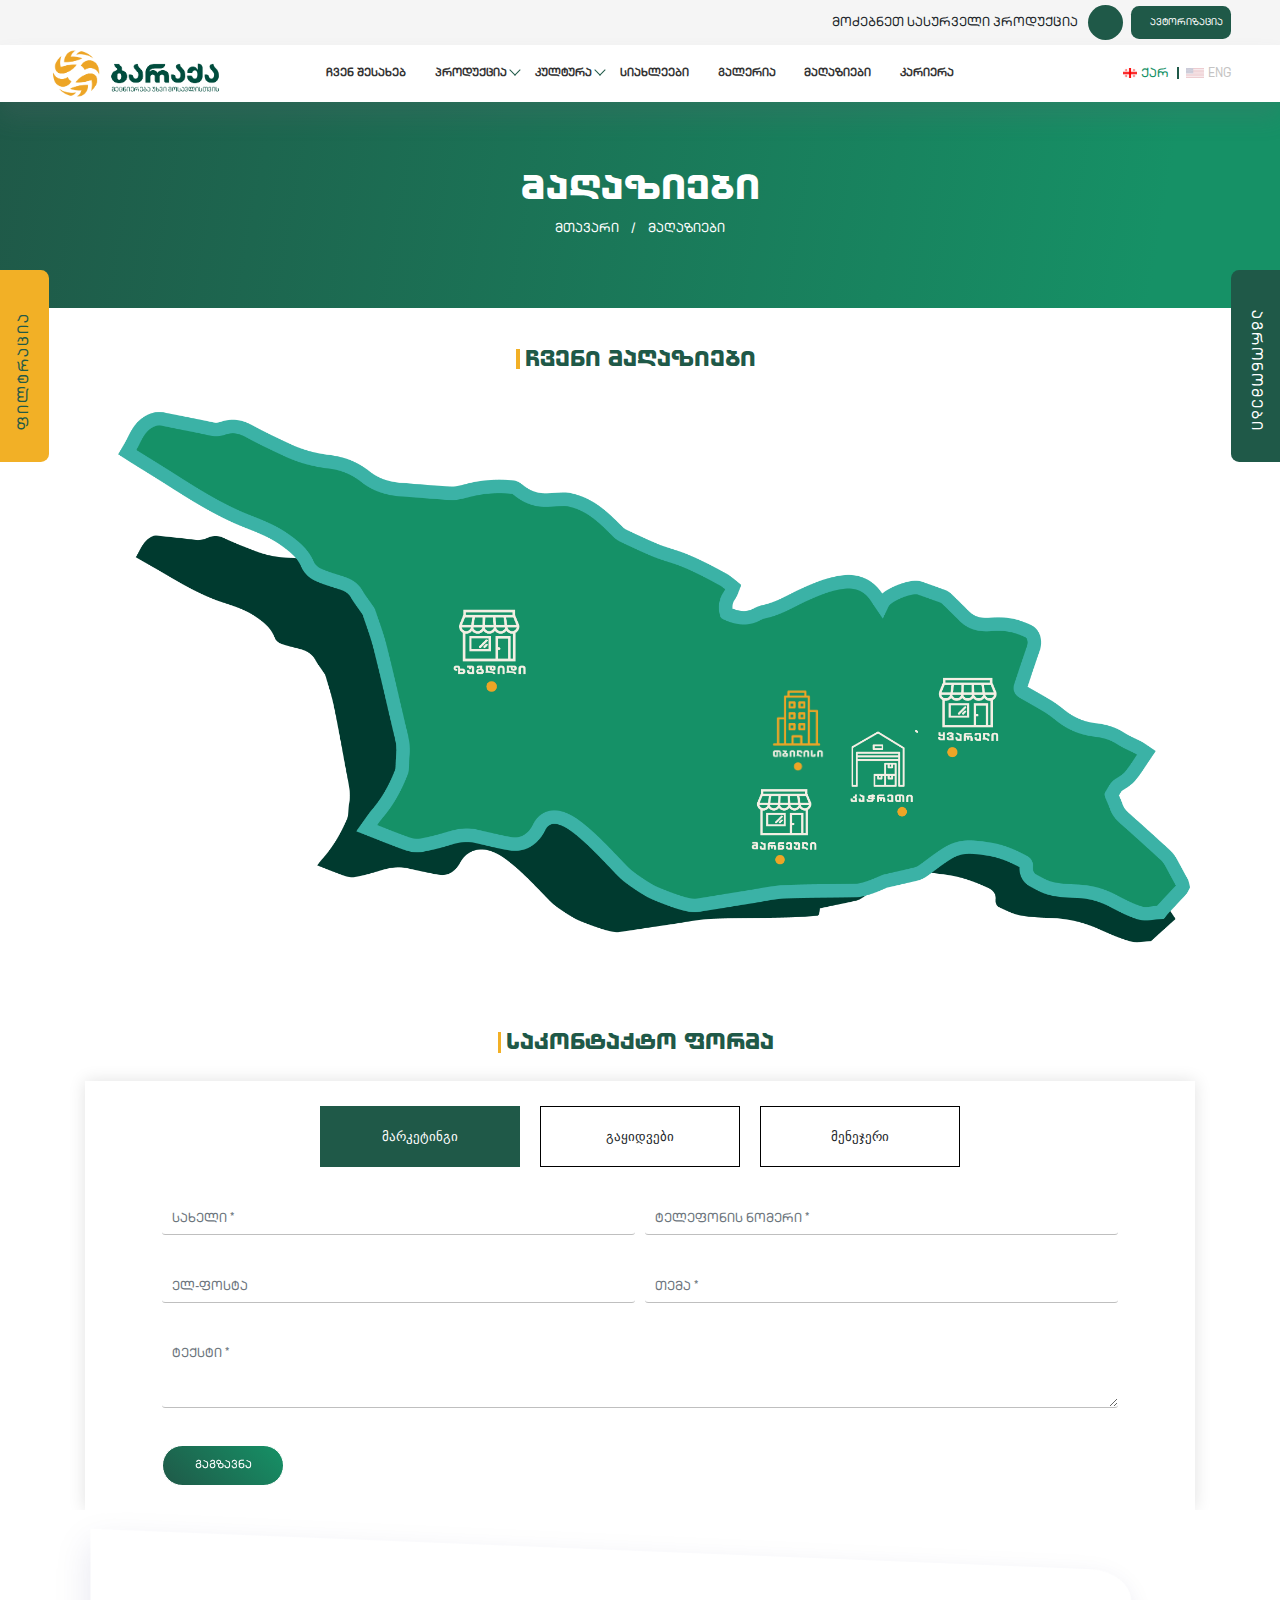
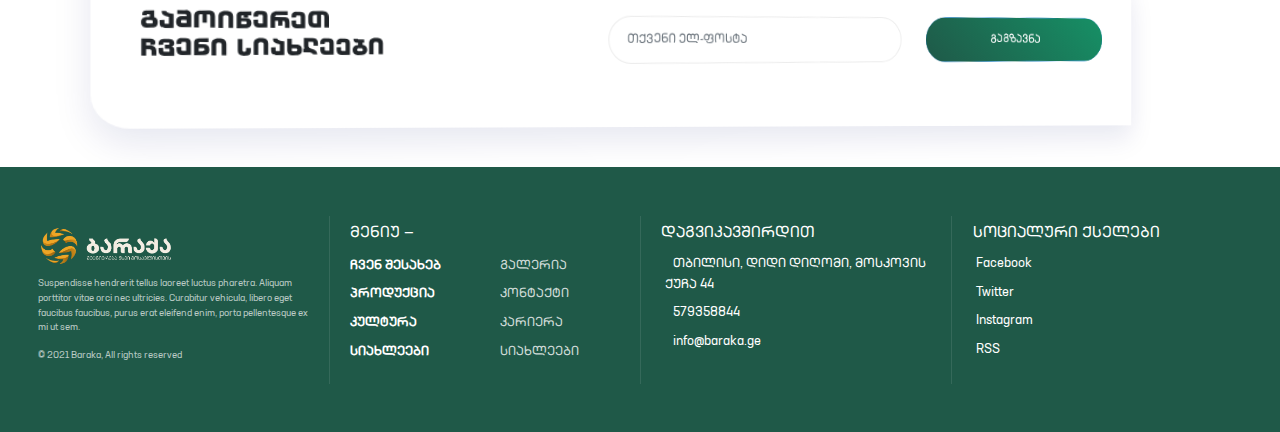
<file: contact/index.html>
<!DOCTYPE html>
<html lang="en">

<head>
    <meta charset="UTF-8">
    <meta name="viewport" content="width=device-width, initial-scale=1.0">
    <title>ბარაქა - მეცნიერება უხვი მოსავლისთვის</title>
    <link rel="shortcut icon" href="/images/favicon.png" />
    <link rel="stylesheet" href="/styles/bootstrap.min.css">
    <link rel="stylesheet" href="/styles/swiper-bundle.min.css">
    <link rel="stylesheet" href="/styles/main.css">
    <link rel="stylesheet" href="https://use.fontawesome.com/releases/v5.15.1/css/all.css"
        integrity="sha384-vp86vTRFVJgpjF9jiIGPEEqYqlDwgyBgEF109VFjmqGmIY/Y4HV4d3Gp2irVfcrp" crossorigin="anonymous">
</head>

<body>


    <div class="modal fade bd-example-modal-lg" tabindex="-1" role="dialog" aria-labelledby="myLargeModalLabel"
        aria-hidden="true">
        <div class="modal-dialog modal-lg">
            <div class="modal-content">
                <div class="modal-header">
                    <h5 class="modal-title" id="exampleModalLabel">ბარაქას მაღაზია</h5>
                    <button type="button" class="close" data-dismiss="modal" aria-label="Close">
                        <span aria-hidden="true">&times;</span>
                    </button>
                </div>
                <div class="modal-body">
                    <iframe src="https://www.google.com/maps/embed?pb=!1m18!1m12!1m3!1d190556.83413678588!2d44.69876858586131!3d41.732374182172265!2m3!1f0!2f0!3f0!3m2!1i1024!2i768!4f13.1!3m3!1m2!1s0x40440cd7e64f626b%3A0x61d084ede2576ea3!2sTbilisi!5e0!3m2!1sen!2sge!4v1611038723089!5m2!1sen!2sge" width="600" height="450" frameborder="0" style="border:0;" allowfullscreen="" aria-hidden="false" tabindex="0"></iframe>
                    <p>Lorem ipsum, dolor sit amet consectetur adipisicing elit. Provident eius sapiente atque
                        exercitationem tempore cumque itaque voluptatibus sunt consequatur iure dolor a ipsa, minus,
                        recusandae libero, labore assumenda harum porro neque illo? Aliquam inventore, numquam deserunt
                        magnam reprehenderit maxime quasi, quas, natus facilis itaque tempora eveniet animi consequuntur
                        ipsa impedit.</p>
                </div>
            </div>
        </div>
    </div>



    <div class="modal fade search-modal" id="ModalCenter" tabindex="-1" role="dialog"
    aria-labelledby="exampleModalCenterTitle" aria-hidden="true">
    <div class="modal-dialog modal-dialog-centered" role="document">
        <div class="modal-content">
            <div class="modal-body">
                <div class="modal-close">
                    <i class="fa fa-times" aria-hidden="true"></i>
                </div>
                <section class="login-modal">
                    <div class="modal-popup">
                        <div class="login-popup-inner">
                            <button class="login-popup-close"> <i class="fas fa-times"></i> </button>
                            <h1>შესვლა</h1>
                                <form>
                                    <div class="login-container">
                                        <i class="far fa-envelope"></i>
                                        <input type="email" name="" id="" placeholder="ელ.ფოსტა">
                                    </div>
                                        <div class="password-container">
                                            <i class="fas fa-key"></i>
                                            <input type="password" name="" id="" placeholder="პაროლი">
                                        </div>
                                    <input type="submit" value="შესვლა">
                                </form>
                            <ul>
                                <li><a class="register">რეგისტრაცია</a></li>
                            </ul>
                        </div>
            
                        <!-- რეგისტრაციის popup -->
                        <div class="register-popup-inner">
                            <button class="register-popup-close"> <i class="fas fa-times"></i> </button>
                            <h1>რეგისტრაცია</h1>
                                <form>
                                    <div class="register-container">
                                        <i class="far fa-envelope"></i>
                                        <input type="email" name="" id="" placeholder="ელ.ფოსტა">
                                    </div>
                                        <div class="password-container">
                                            <i class="fas fa-user"></i>
                                            <input type="text" name="name" id="" placeholder="სახელი">
                                        </div>
            
                                            <div class="password-container">
                                                <i class="fas fa-key"></i>
                                                <input type="password" name="" id="" placeholder="პაროლი">
                                            </div>
                                    <input type="submit" value="რეგისტრაცია">
                                </form>
                            <ul>
                                <li><a href="#" class="login-popup">ავტორიზაცია</a></li>
                            </ul>
                        </div>
            
                    </div>
            
                </section>
            </div>
        </div>
    </div>
</div>

<!-- Modal -->
<div class="modal fade" id="exampleModal" tabindex="-1" role="dialog" aria-labelledby="exampleModalLabel"
    aria-hidden="true">
    <div class="modal-dialog" role="document">
        <div class="modal-content">
            <div class="modal-header">
                <h5 class="modal-title" id="exampleModalLabel">პროდუქტის დასახელება</h5>
                <button type="button" class="close" data-dismiss="modal" aria-label="Close">
                    <span aria-hidden="true">&times;</span>
                </button>
            </div>
            <div class="modal-body">
                <div class="row">
                    <div class="col-lg-6">
                        <img src="/images/product.jpg" alt="">
                    </div>
                    <div class="col-lg-6">

                        <ul class="ap-services">
                            <li> <i class="fa fa-check-circle" aria-hidden="true"></i>
                                კატეგორია: აგრო ტექნიკა</li>
                            <li><i class="fa fa-check-circle" aria-hidden="true"></i>
                                კატეგორია: პესტიციდები
                            </li>
                            <li><i class="fa fa-check-circle" aria-hidden="true"></i>
                                დაავაადებები: ჭრაქი</li>
                            <li class="pPrice"><i class="fa fa-check-circle" aria-hidden="true"></i>
                                ფასი: <span class="_price">40000</span>₾</li>
                            <li><i class="fa fa-check-circle" aria-hidden="true"></i>ზომა: 0.5</li>

                        </ul>

                        <p>Lorem, ipsum dolor sit amet consectetur adipisicing elit. Deserunt delectus nam, nulla
                            quia facilis magnam adipisci cum harum perspiciatis neque.</p>
                        <p>Lorem, ipsum dolor sit amet consectetur adipisicing elit. Deserunt delectus nam, nulla
                            quia facilis magnam adipisci cum harum perspiciatis neque.</p>
                        <a href="/products/">
                            სრულად ნახვა
                        </a>
                        <a href="" class="addtocart">
                            კალათაში დამატება
                        </a>
                    </div>
                </div>
            </div>
        </div>
    </div>
</div>

<div class="product-search">
    <a href="/agronomy/">
        <i class="fa fa-search" aria-hidden="true"></i>            
        <span>ფილტრაცია</span>
    </a>
</div>

<div class="agronomy">
    <a href="/agronomy/">
            <i class="fa fa-male" aria-hidden="true"></i>
        <span>აგრონომები</span>
    </a>
</div>

<!----------- Header ------------>

<div class="top-header">
    <div class="container-fluid">
        <span>მოძებნეთ სასურველი პროდუქცია</span>
        <div class="search">
            <i class="fa fa-search" aria-hidden="true"></i>
        </div>
        <nav>
            <a href="#ModalCenter" data-toggle="modal" data-target="#ModalCenter" class="login"><i class="fas fa-user"></i>ავტორიზაცია</a>
        </nav>
    </div>
</div>

<div class="mobile-menu">
    <i class="fa fa-times" aria-hidden="true"></i>
    <ul>
        <li><a href="/about">ჩვენ შესახებ</a>

        </li>
        <li class="menu-item-has-children">
            <a href="/products">პროდუქცია</a>
        </li>
        <li class="menu-item-has-children culture-menu">
            <a href="/culture">კულტურა</a>
        </li>
        <li><a href="/news">სიახლეები</a></li>
        <li><a href="/gallery">გალერია</a></li>
        <li><a href="/contact">მაღაზიები</a></li>
        <li><a href="/career">კარიერა</a></li>
    </ul>
</div>

<div class="mobile-header">
    <div class="logo">
        <a href="/" class="theme-logo">
            <img src="/images/logo.png" alt="Baraka">
        </a>
    </div>
    <div class="mobile">
        <img src="/images/menu.png" alt="">
    </div>
</div>

<div class="page-wrapper-blue header_style_2">
    <div class="header-area header-sticky">
        <div class="navigation-top">
            <div class="container-fluid">
                <div class="row">
                    <div class="col-lg-12">
                        <div class="navigation-top-search-area pt-15 pb-15">
                            <div class="row align-items-center">
                                <div class="col-6 col-xl-2 col-lg-3 order-1 col-md-6 col-sm-5 mobile_common">
                                    <div class="logo">
                                        <a href="/" class="theme-logo">
                                            <img src="/images/logo.png" alt="Baraka">
                                        </a>
                                    </div>
                                </div>
                                <div class="col-xl-8  col-lg-7 order-4 order-lg-2 mt-md-25 mt-sm-25">
                                    <div class="navigation-menu-area">
                                        <div class="main-menu d-none d-lg-block">
                                            <nav style="display: block;">
                                                <ul>
                                                    <li><a href="/about">ჩვენ შესახებ</a>

                                                    </li>
                                                    <li class="menu-item-has-children">
                                                        <a href="/products">პროდუქცია</a>
                                                        <ul class="common-class sub-menu usual">
                                                            <li class="sub-drop-add-class">
                                                                <a href="">ფუნგიციდი</a>
                                                                <ul class="sub-sub-menu">
                                                                    <li> <a href="">ნიადაგში შესატანი სასუქები</a>
                                                                    </li>
                                                                    <li><a href="">წყალში ხსნადი სასუქები</a></li>
                                                                    <li><a href="">ფოთლოვანი კვების სასუქები</a>
                                                                    </li>
                                                                </ul>
                                                            </li>
                                                            <li class=""><a href="">ინსექტიციდი</a></li>
                                                            <li class=""><a href="">ჰერბიციდი</a>
                                                            </li>
                                                            <li class=""><a href="">სათესლე
                                                                    მასალა</a></li>
                                                        </ul>
                                                    </li>
                                                    <li class="menu-item-has-children culture-menu">
                                                        <a href="/culture/index.html">კულტურა</a>
                                                        <ul class="common-class sub-menu">
                                                            <li class="child-in-child">
                                                                <a href="">ფუნგიციდი</a>
                                                                <ul class="child-sub">
                                                                    <li class=""><a href="">ინსექტიციდი</a></li>
                                                                    <li class=""><a href="">ჰერბიციდი</a>
                                                                    </li>
                                                                    <li class=""><a href="">ჰერბიციდი</a></li>
                                                                </ul>
                                                            </li>
                                                            <li class=""><a href="">ინსექტიციდი</a></li>
                                                            <li class=""><a href="">ჰერბიციდი</a>
                                                            </li>
                                                            <li class=""><a href="">ჰერბიციდი</a></li>
                                                        </ul>
                                                    </li>
                                                    <li><a href="/news/">სიახლეები</a></li>
                                                    <li><a href="/gallery/">გალერია</a></li>
                                                    <li><a href="/contact/">მაღაზიები</a></li>
                                                    <li><a href="/career">კარიერა</a></li>
                                                </ul>
                                            </nav>
                                        </div>
                                    </div>
                                </div>
                                <div
                                    class="col-xl-2 text-right order-2 order-sm-3 order-lg-4 order-xs-2 mobile_common">
                                    <div class="header-cart-icon">
                                        <div class="search">
                                            <a href="/cart/index.html">
                                                <i class="fa fa-shopping-cart" aria-hidden="true"></i>
                                            </a>
                                        </div>
                                        <div class="language-bar">
                                            <ul>
                                                <li><a href="" class="active"><img src="/images/geo.jpg"
                                                            alt="">ქარ</a></li>
                                                <li><a href=""><img src="/images/eng.png" alt="">ENG</a></li>
                                            </ul>
                                        </div>
                                    </div>
                                </div>
                            </div>
                        </div>
                    </div>
                </div>
            </div>
        </div>
    </div>
</div>

<!----------- Header ------------>

    <div class="inside-page-hero">
        <div class="overlay"></div>
        <div class="container inside-titles">
            <h1>მაღაზიები</h1>
            <div class="hero-links">
                <a href="">მთავარი</a>
                <span>/</span>
                <a href="">მაღაზიები</a>
            </div>
        </div>
    </div>

    <div class="home-spaces">
        <div class="container-fluid home-spaces home-title">
            <div class="title-div">
                <h2>ჩვენი მაღაზიები</h2>
            </div>
            <div class="container">
                <div class="map-section">

                    <img src="/images/map.png" alt="">
    
                    <div class="baraka-shops">
                        <div>
                            <img src="/images/თბილისი@2x.png" alt="" data-toggle="modal" data-target=".bd-example-modal-lg">
                            <div class="sm-info">
                                <img src="/images/blog.jpg" alt="">
                                <h1>თბილისი მაღაზია</h1>
                                <p>Lorem, ipsum dolor sit amet consectetur adipisicing elit. Tenetur, aspernatur.</p>
                            </div>
                        </div>
                        <div>
                            <img src="/images/მარნეული@2x.png" alt="" data-toggle="modal" data-target=".bd-example-modal-lg">
                            <div class="sm-info">
                                <img src="/images/blog.jpg" alt="">
                                <h1>თბილისი მაღაზია</h1>
                                <p>Lorem, ipsum dolor sit amet consectetur adipisicing elit. Tenetur, aspernatur.</p>
                            </div>
                        </div>
                        <div>
                            <img src="/images/კაჭრეთი@2x.png" alt="" data-toggle="modal" data-target=".bd-example-modal-lg">
                            <div class="sm-info">
                                <img src="/images/blog.jpg" alt="">
                                <h1>თბილისი მაღაზია</h1>
                                <p>Lorem, ipsum dolor sit amet consectetur adipisicing elit. Tenetur, aspernatur.</p>
                            </div>
                        </div>
                        <div>
                            <img src="/images/ყვარელი@2x.png" alt="" data-toggle="modal" data-target=".bd-example-modal-lg">
                            <div class="sm-info">
                                <img src="/images/blog.jpg" alt="">
                                <h1>თბილისი მაღაზია</h1>
                                <p>Lorem, ipsum dolor sit amet consectetur adipisicing elit. Tenetur, aspernatur.</p>
                            </div>
                        </div>
                        <div>
                            <img src="/images/ზუგდიდი@2x.png" alt="" data-toggle="modal" data-target=".bd-example-modal-lg">
                            <div class="sm-info">
                                <img src="/images/blog.jpg" alt="">
                                <h1>თბილისი მაღაზია</h1>
                                <p>Lorem, ipsum dolor sit amet consectetur adipisicing elit. Tenetur, aspernatur.</p>
                            </div>
                        </div>
                    </div>
    
                    <!-- <div class="container">
                        <svg xmlns="http://www.w3.org/2000/svg" xmlns:amcharts="http://amcharts.com/ammap"
                            xmlns:xlink="http://www.w3.org/1999/xlink" version="1.1">
    
                            <defs>
                                <style type="text/css">
                                    .land {
                                        fill: #CCCCCC;
                                        fill-opacity: 1;
                                        stroke: white;
                                        stroke-opacity: 1;
                                        stroke-width: 0.5;
                                    }
                                </style>
    
                                <amcharts:ammap projection="mercator" leftLongitude="40.011506" topLatitude="43.584733"
                                    rightLongitude="46.721888" bottomLatitude="41.064411"></amcharts:ammap>
    
                            </defs>
                            <g>
                                <path id="GE-AB" title="Abkhazia" class="land"
                                    d="M31.99,1.6L33.24,2.74L34.84,2.48L35.66,2.83L38.26,5.17L40.66,4.72L42.92,5.78L47.62,6.34L48.73,6.3L50.99,4.73L53.27,6.19L55.65,6.5L57.79,8.63L59,9.15L66.19,11.1L67.99,10.11L71.87,5.95L73.69,5.46L75.68,4.07L77.64,4.26L80.57,8.02L86.04,9.42L90.06,12.3L96.87,16.07L102.45,16.13L103.98,17.07L104.74,18.5L104.39,20.5L107.92,23.03L109.13,25.78L110.7,26.33L112.55,26.18L113.61,25.82L114.77,24.56L116.37,24.78L120.32,27.34L121.7,29.44L121.82,31.42L123.96,32.78L128.68,33.53L130.85,30.73L133.15,30.79L142.6,34.24L146.57,36.73L150.25,37.44L152.28,38.86L153.53,40.6L155.84,40.8L160.22,36.13L161.42,36.63L164.85,36.16L166.32,37.51L166.94,45.16L173.22,46.6L176.18,49.63L181.08,52.42L182.14,54.36L184.38,55.21L185.47,56.53L187.43,56.87L191.15,58.54L194.32,57.38L198.38,59.55L200.2,59.81L201.18,59.29L202.58,57.17L203.58,56.95L206.76,59.71L213.51,61.62L218.61,59.7L219.16,58.55L218.33,56.25L218.96,54.86L219.63,54.66L220.37,54.8L221.83,56.3L224.95,57.67L227.98,58.16L229.94,60.67L232.38,59.83L236.83,59.9L239.31,62.74L240.44,63.09L241.55,63.19L244.31,61.52L248.07,61.02L250.89,58.89L253.05,59.19L253.05,59.19L250.04,66.9L250.03,70.93L251.24,74.15L250.49,76.99L247.38,83.88L242.88,87.9L241.24,92.27L238.44,93.24L231.88,94.06L228.59,95.64L223.42,96.62L220.97,97.76L220.41,98.51L221.63,102.46L224.59,103.04L224.11,109.76L225.79,111.62L226.19,114.45L227.22,115.86L225.81,118.91L223.14,120.11L221.21,122.89L222.82,124.81L223.38,127.06L224.03,131.64L224.17,139.72L225.22,142.31L227.58,144.73L229.06,147.15L229.06,150.98L227.78,155.48L226.06,156.73L224.06,157.41L219.93,163.43L214.91,169.02L208.2,173.62L200.69,177.28L195.64,178.75L190.24,185.19L181.81,189.42L181.81,189.42L179.49,171.8L177.26,159.82L171.91,142.46L169.22,137.08L168.27,136.02L166.5,136.28L164.67,133.66L163.26,132.81L155.85,130.85L153.88,130.81L150.99,128.72L143.06,126.23L140.18,126.49L138.11,127.92L134.47,127.21L133.42,124.8L129.39,119.99L126.44,103.89L123.42,97.02L121.65,95.1L120.5,94.65L118.64,95.32L116.21,95.14L114.08,97.38L112.86,97.33L112.08,95.77L109.26,93.18L107.39,89.78L104.87,87.68L102.6,83.93L100.14,82.09L95.75,81.06L93.55,80.84L92.21,81.29L87.75,80.3L80.11,80.48L74.8,78.16L70.8,79.45L67.29,79.81L65.06,77.71L62.44,73.55L60.08,71.62L55.36,71.31L54.18,71.98L53.06,70.59L50.08,69.61L45.52,66.47L43.03,66.74L41.95,67.37L39.59,69.88L39.52,70.86L39,70.91L35.36,67.01L33.82,66.52L31.49,63.96L30.21,51.81L29.03,46.7L27.59,43.51L23,41.04L17.75,39.56L14.31,36.91L12.41,36.59L8.18,33.63L0.1,32.37L0.68,25.4L3.28,20.77L4.13,16.69L6.18,14.09L6.68,12.3L9.96,9.03L10.36,8.08L9.73,4.49L10.71,2.74L14.58,2.9L19.47,1.14L23.72,1.55L25.44,0.53L28.02,0L29.74,0.27z"
                                     />
                                <path id="GE-AJ" title="Ajaria" class="land"
                                    d="M207.65,269.33L225.29,270.6L227.89,271.84L228.46,272.66L228.83,277.21L234.21,277.5L236.72,280.27L241.29,281.66L242.19,284.15L248.47,281.81L253.07,281.78L256.9,283.14L258.67,286.46L264.83,284.9L270.87,285L273.71,282.28L277.75,279.65L281.27,279.46L282.48,279.75L284.21,281.4L286.62,285.52L291.6,285.76L291.6,285.76L293.66,291.23L293.57,295.46L291.15,298.46L291.83,302.22L295.19,307.57L298.38,309.58L299.62,311.97L302.22,314.65L304.3,321.38L304.3,321.38L303.19,322.38L302.91,325.8L301.45,328.79L301.96,331.05L300.42,332.06L299.53,333.79L297.99,333.66L297.49,334.09L297.35,334.92L295.66,336.04L294.95,337.69L296.22,339.84L296.51,341.09L296.16,342.17L295.37,342.21L294.29,341.32L290.38,342.27L287.51,342.11L283.69,339.48L282.86,338.01L278.56,338.33L276.32,337.01L274.17,337.31L268.83,333.69L265.92,333.86L264.23,333.22L258.81,333.77L258.15,331.84L256.45,330.49L254.98,330.43L252.69,331.31L248.96,331.85L248.73,330.74L247.94,330.6L246.8,331.3L245.03,330.92L240.43,333.62L236.92,331.9L233.87,331.72L233.46,330.22L232.04,328.79L229.46,328.9L228.54,330.16L225.65,332.17L223.83,332.7L222.52,334.8L222.46,336.02L220.42,338.88L217.27,339.89L216.02,342.16L214.41,343.05L213.87,343.03L212.44,340.82L209.99,339.92L209.69,338.81L208.93,338.39L205.71,336.89L201.18,336.67L200.93,336.17L201.87,334.36L201.54,333.65L200.38,333.12L195.06,335.18L192.97,334.89L188.47,331.51L185.5,330.41L185.02,329.62L181.42,328.64L181.52,327.47L181.94,326.42L183.03,325.68L183.81,318.12L185.94,314.15L188.9,310.43L191.62,308.07L192.63,308.16L193.03,309.65L194.14,309.65L194.44,308.77L195.16,309.17L195.85,308.69L201.35,300.68L204.24,292.15L205.78,290.09L207.71,284.22L208.57,275.76z" />
                                <path id="GE-GU" title="Guria" class="land"
                                    d="M205.84,232.96L209.73,231.83L209.73,231.83L218.35,231.83L218.35,231.83L224.65,230.5L227.16,229.45L232.83,229.46L236.68,228.6L238.13,229.39L244.32,230.94L248.94,235.09L259.07,236.37L259.07,236.37L261.13,237.19L261.13,237.19L261.78,238.56L261.78,238.56L260.06,239.63L258.87,241.32L258.97,243.27L260.81,246.35L262.38,247.04L266.4,247.23L270,249.03L271.34,248.81L273.36,245.92L277.29,245.95L280.38,246.86L284.32,256.34L287.75,256.63L290.56,257.97L294.68,261.26L298.15,262.4L300.81,264.62L308.9,264.96L310.71,267.78L310.75,276.26L311.43,280.27L311.43,280.27L308.24,280.24L307.06,280.72L305.76,282.13L304.86,285.27L303.97,286.36L300.95,286.96L297.83,285.13L291.6,285.76L291.6,285.76L286.62,285.52L284.21,281.4L282.48,279.75L281.27,279.46L277.75,279.65L273.71,282.28L270.87,285L264.83,284.9L258.67,286.46L256.9,283.14L253.07,281.78L248.47,281.81L242.19,284.15L241.29,281.66L236.72,280.27L234.21,277.5L228.83,277.21L228.46,272.66L227.89,271.84L225.29,270.6L207.65,269.33L207.65,269.33L206.37,253.63L205.71,251.39L206.14,249.37L205.42,250.73L203.39,247.69L199.78,239.95L200.73,238.72L201.55,241.58L201.32,242.46L202.44,242.63L202.86,243.38L203.22,242.85L202.96,241.8L203.45,241.45L203.06,241.05L203.71,240.39L200.99,238.15L205.75,236.96L206.14,234.58L207.35,234.14z" />
                                <path id="GE-IM" title="Imereti" class="land"
                                    d="M307.27,170.67L308.83,172.94L308.18,177.69L309.44,180.46L309.35,184.81L311.81,184.88L316.88,183.08L319.31,180L323.19,180.73L325.83,182.52L329.12,181.91L329.6,181.55L330.53,178.37L331.44,178.24L333.67,179.14L335.34,181.15L338.5,182.13L340.8,183.63L346.11,188.85L347.33,191.62L347.5,194.37L348.24,196.24L352.56,196.63L355.09,197.91L359.3,201.21L361.54,199.72L365.14,199.04L367.14,199.31L371.53,197.63L375.13,194.85L376.98,191.86L381.21,189.73L383.02,187.87L395.9,187.32L403.97,189.26L411.41,187.42L417.7,190.43L422.11,191.3L422.11,191.3L424.66,193.6L432.19,195L435.3,193.68L438.71,191.39L441.17,191.34L442.58,191.96L444.18,195.1L441.71,201.67L442.5,204.94L438.57,205.83L435.77,207.46L431.46,207.72L428.36,211.29L425.41,213.05L424,216.7L425.23,220.94L425.21,224.3L424.53,227.61L421.53,229.35L419.35,236.21L416.56,240.27L410.67,243.56L410.05,246.27L409.97,255.78L403.19,261.59L402.43,263.78L403.08,267.14L403.08,267.14L399.21,267.91L395.43,270.68L390.99,271.59L385.44,274.92L375.94,277.66L367.3,281.77L364.52,280.35L348.42,282.39L346.24,284.12L344.82,284.18L340.09,282.34L335.3,282.23L332.66,281.09L329.77,280.99L325.32,282.93L322.69,285.16L320.16,285.3L316.85,284.1L314.81,284.03L311.43,280.27L311.43,280.27L310.75,276.26L310.71,267.78L308.9,264.96L300.81,264.62L298.15,262.4L294.68,261.26L290.56,257.97L287.75,256.63L284.32,256.34L280.38,246.86L277.29,245.95L273.36,245.92L271.34,248.81L270,249.03L266.4,247.23L262.38,247.04L260.81,246.35L258.97,243.27L258.87,241.32L260.06,239.63L261.78,238.56L261.78,238.56L265.6,238.92L268.2,237.08L268.99,232.62L268.98,221.4L268.48,218.77L272.02,217.53L271.89,214.19L277.08,205.98L280.01,200.21L285.04,195.85L288.4,191.8L288.62,183.3L291.63,181.03L291.95,176.62L294.44,174.67L296.25,171.85L301.82,171.75L304.12,170.57z" />
                                <path id="GE-KA" title="K'akheti" class="land"
                                    d="M782.19,394.2L779.78,394.14L778.83,394.95L777.49,394.81L775.61,392.66L770.09,390.91L767.8,392.53L762.82,400.47L761.21,400.87L758.52,397.3L757.98,393.94L755.29,392.86L752.73,394.21L750.58,394.21L741.43,382.5L737.93,379.27L731.06,379L726.35,379.54L723.66,378.2L721.78,378.2L721.17,378.92L718.96,379.51L718.13,382.56L716.52,383.46L713.16,382.48L707.48,382.37L704.06,383.07L700.24,382.82L691.96,377.4L688.54,376.1L685.71,376.21L681.78,375.04L673.49,369.63L668.67,362.57L669.05,361.36L669.69,361.22L672.1,357.8L675.05,357.37L675.94,356.75L673.25,353.65L672.57,353.6L670.09,355.14L668.05,354.65L663.57,352.42L659.34,353.22L657.37,352.45L656.08,351.2L655.12,347.56L647.34,345.08L642.8,340.99L640.4,340.74L637.58,343.92L635.08,344.42L629.56,340.7L627.78,338.82L627.78,338.82L625.24,333.32L626.1,331.02L625.63,330.11L623.01,327.86L614.42,326.38L612.57,323.36L613.03,320.03L611.3,316.57L611.26,315.55L615.44,310.53L616.14,308.91L613.78,300.82L613.64,297.03L611.15,291.04L609.88,290.58L604.68,290.95L598.9,281.67L596.65,279.63L596.65,279.63L596.57,277.1L595.75,275.45L591.35,272.75L597.05,267.24L599.13,267.71L602.38,270.64L606.31,271.89L608.86,270.86L613.96,270.03L612.81,267.48L609.87,264.71L601.91,263.19L597.4,261.72L596.69,257.38L599.7,252.87L597.8,248.4L595.67,245.96L597.01,242.63L594.85,238.07L597.2,235.08L597.98,227.53L599.32,222.89L602.27,219.53L602.54,214.02L606.39,210.1L608.4,207.02L614.3,205.31L616.09,202.41L616.26,201.08L615.55,198.36L613.79,194.47L613.8,190L619.35,185.26L619.41,179.25L618.24,174.99L622.14,167.86L624.61,164.7L624.61,164.7L626.9,168.41L627.97,169.32L630.14,169.9L636.78,167.79L646.39,168.05L649.39,167.89L652.54,166.56L656.08,166.78L659.88,170.08L672.47,176.9L677.52,176.78L678.62,177.54L679.46,178.63L680.31,181.51L680.05,184.68L675.14,192.72L674.55,194.89L675.06,199.35L674.33,201.44L676.58,203.77L676.77,205.53L675.56,206.8L673.05,207.88L668.24,209.03L667.44,209L666.06,207.94L664.45,208.06L660.37,219.25L661.13,220.44L662.61,220.92L664.64,223.1L667.34,223.95L674.73,228.74L676.21,230.03L676.74,231.64L678.2,232.35L679.56,234.03L684.31,236.34L689.18,236.04L693.18,237.74L695.82,240.01L696.11,244.12L697.93,246.84L698.72,249.08L700.57,249.94L703.56,247.55L706.55,248.13L708.61,247.3L709.45,248.17L709.88,250.14L710.45,250.38L711.85,249.93L713.93,247.5L715.46,248.43L716.57,253.26L719.07,255.32L719.73,255.12L720.28,252.03L721.3,250.98L722.58,251.61L726.37,255.71L729.48,255.87L733.55,253.67L735.33,253.6L737.44,256.91L741.04,260.25L741.74,261.58L743.23,262.33L743.35,263.85L745.23,264L745.71,263.59L746.52,260.87L747.74,261.1L749.19,262.65L750.91,260.62L751.97,260.3L753.04,266.65L756.22,268.59L755.81,272.99L753.95,277.5L751.33,280.43L746.92,283.1L741.78,287.73L735.86,288.96L730.6,290.88L727.49,294.94L729.17,303.56L730.84,308.58L731.08,316L733.23,318.63L736.58,315.28L738.63,315.58L742.04,317.32L742.96,319.15L742.45,320.49L742.73,322.19L746.79,328.39L746.74,332.02L747.25,332.93L748.39,333.92L755.42,336.73L755.66,338.83L759.36,339.59L761.39,342.48L764.56,344.78L773.1,348.02L773.39,348.75L776.93,349.89L777.56,350.64L777.99,349.59L778.39,349.61L778.79,350.1L778.5,351.96L779.64,351.58L780.75,352.74L781.18,351.62L781.82,351.96L782.21,352.7L781.61,353.98L780.47,354.28L780.04,355.16L781.49,355.36L782.12,356.02L782.92,353.37L783.48,353.54L783.75,355.9L783.33,356.54L784.62,356.81L784.57,358.59L787.16,358.58L787.08,361.57L788.34,363.14L788.23,364.27L791.32,364.63L791.96,365.48L792,366.17L790.3,367.38L788.43,369.76L788.32,372.95L786.25,375.04L783.74,379.01L785.01,382.5L784.58,382.9L784.58,384.73L783.81,385.14L783.42,386.36L783.65,391.04z" />
                                <path id="GE-KK" title="Kvemo Kartli" class="land"
                                    d="M576.11,290.32L579.37,287.44L579.74,283.55L583.28,278.27L587.99,279.88L591.87,280.04L593.98,280.96L596.65,279.63L596.65,279.63L598.9,281.67L604.68,290.95L609.88,290.58L611.15,291.04L613.64,297.03L613.78,300.82L616.14,308.91L615.44,310.53L611.26,315.55L611.3,316.57L613.03,320.03L612.57,323.36L614.42,326.38L623.01,327.86L625.63,330.11L626.1,331.02L625.24,333.32L627.78,338.82L627.78,338.82L625.05,337.77L622.93,338.97L619.59,339.19L618.81,340.07L617.83,342.92L615.2,344.53L613.2,346.56L609.15,347.67L605.9,351.09L601.01,358.13L596.99,359.82L594.32,361.8L587.42,364.27L583.76,367.51L582.46,370.59L580.1,370.65L577.43,369.94L575.42,370.25L573.07,368.33L571.1,368.1L569.01,367.16L567.51,364.33L567.12,363.93L566.29,364.2L565.44,366.72L566.06,367.88L565.15,368.68L564.92,370.75L566.99,374.27L571.8,376.25L573.03,377.31L572.87,377.99L569.4,378.05L565.43,376.38L557.83,377.5L555.44,378.81L554.8,378.47L554.69,377.15L553.81,376.56L550.83,376.96L550.15,376.76L548.55,374.73L544.97,374.8L542.91,374.29L541.65,376.55L540.88,380.9L540.04,381.71L539.21,382.01L538.84,379.18L533.79,381.19L529.16,380.49L525.27,382.1L523.62,382.21L522.2,381.68L516.46,377.22L511.71,374.49L510.45,374.93L509.94,377.61L509.17,378.59L506.08,377.4L500.08,377.19L499.23,374.32L497.5,372.82L495.66,374.37L493.87,374.13L492.43,372.81L491.75,372.84L491.08,373.87L492.08,376.75L490.78,379.84L489.4,380.92L486.78,381.46L477.5,381.35L471.76,383.38L468.43,386.53L468.43,386.53L466.99,381.18L466.83,376.2L463.38,371.29L462.58,369.03L462.67,366.35L465.01,361.64L465,356.85L463.17,351.92L460.48,351.47L460.01,350.93L459.99,342.54L459.36,339.83L459.66,337.88L455.7,335.42L456.02,331.1L450.03,328.09L445.25,329.78L441.76,330.43L432.21,330.41L432.31,327.38L435.05,325.65L435.9,322.66L435.97,317.11L435.35,314.43L436.56,310.15L436.63,304.36L437.41,302.19L438.68,301.48L441.32,301.49L449.85,303.81L455.52,298.48L457.37,295.92L457.37,295.92L462.79,296.04L465.8,297.23L475.72,297.32L483.78,298.6L485.89,298.46L489.65,296.69L492.06,296.77L494.92,298.04L499.54,298.69L511.24,293.41L515.88,298.06L525.25,298.22L526.61,297.93L527.92,296.1L527.36,293.75L527.36,293.75L533.18,294.61L538.08,296.41L540.62,300.96L543.06,303.32L548.35,303.82L551.15,300.44L551.15,300.44L554.03,301.59L553.13,304.49L553.47,305.13L558.67,305.2L562.28,305.9L567.6,310.04L572.4,310.29L578.5,313.26L584.7,312.57L588.41,310.55L589.55,308.4L590.8,303.17L589.93,302.82L587.72,303.06L585.86,306.01L583.95,307.19L580.88,307.04L576.23,304.41L575.77,303.54L575.68,300.53L574.4,297.89L571.34,295.33L571.79,294.27L574.05,292.73z" />
                                <path id="GE-MM" title="Mtskheta-Mtianeti" class="land"
                                    d="M594.2,142.81L598.62,143.44L604.23,142.01L607.26,142.31L608.56,142.93L619.03,156.01L622.96,159.37L623.76,160.6L624.61,164.7L624.61,164.7L622.14,167.86L618.24,174.99L619.41,179.25L619.35,185.26L613.8,190L613.79,194.47L615.55,198.36L616.26,201.08L616.09,202.41L614.3,205.31L608.4,207.02L606.39,210.1L602.54,214.02L602.27,219.53L599.32,222.89L597.98,227.53L597.2,235.08L594.85,238.07L597.01,242.63L595.67,245.96L597.8,248.4L599.7,252.87L596.69,257.38L597.4,261.72L601.91,263.19L609.87,264.71L612.81,267.48L613.96,270.03L608.86,270.86L606.31,271.89L602.38,270.64L599.13,267.71L597.05,267.24L591.35,272.75L595.75,275.45L596.57,277.1L596.65,279.63L596.65,279.63L593.98,280.96L591.87,280.04L587.99,279.88L583.28,278.27L579.74,283.55L579.37,287.44L576.11,290.32L576.11,290.32L573.16,289.62L569.4,286.78L565.91,285.56L563.57,290.42L561.3,292.04L559.96,292.57L557.27,291.58L555.79,292.23L555.51,293.2L556.05,296.22L552.52,297.86L551.15,300.44L551.15,300.44L548.35,303.82L543.06,303.32L540.62,300.96L538.08,296.41L533.18,294.61L527.36,293.75L527.36,293.75L526.44,290.09L529.57,287.75L529.57,284.03L528.94,280.94L529.7,278.08L534.08,277.8L537.03,278.25L538.4,275.6L538.41,272.61L535.94,269.16L532.24,265.33L530.28,261.28L530.1,254.24L526.26,250.36L521.9,250.37L514.68,248.56L512.88,248.54L510.46,249.38L508.55,252.65L505.56,254.4L505.35,249.28L503.69,249.03L501.56,249.52L501.16,249.18L501.22,245.52L503.01,241.11L502.38,235.45L503.6,231.93L503.16,229.18L504.77,226.2L507.45,224.43L509.52,219.98L513.03,218.31L513.73,215.75L513.78,212.42L510.63,206.68L510.67,202.09L512.39,200.42L512.45,198.19L510.89,195.21L507.66,193.42L506.71,186.98L504.61,185.95L504.28,185.24L505.19,182.27L507.27,180.5L507.65,177.86L510.28,175.36L508.57,171.84L506.04,170.75L504.49,168.61L503.75,167.06L503.47,164.32L501.42,163.54L498.03,163.34L495.27,160.74L493.69,157.74L492.97,154.85L492.97,154.85L495.47,154.29L496.92,153.18L497.93,149.6L500.19,145.65L501.09,144.38L503.72,142.55L508.92,140.44L511.42,140.01L517.06,140.58L519.55,140.37L526.75,135.59L530.55,134.31L541.93,135.56L548.96,134.53L551.91,135.22L554.23,136.48L556.66,139.28L558.91,151.53L559.68,153.23L561.44,154.48L563.27,154.52L565.01,153.49L569.01,142.31L572.32,137.1L574.46,135.06L580.28,134.14L585.42,135.44L592.97,142.38z" />
                                <path id="GE-RL" title="Rach'a-Lechkhumi-Kvemo Svaneti" class="land"
                                    d="M394.91,112.19L400.33,111.17L407.68,111.98L410.53,113.22L412.54,114.88L419.07,115.96L424.14,119.75L425.55,123.03L428.89,126.58L430.13,126.99L431.9,126.5L434.09,127.14L438.05,130.85L446.12,134.56L447.63,136.92L447.64,139.63L443.29,148.31L440.38,150.29L439.3,151.78L439.1,154.16L443.68,160.53L448.73,159.64L450.42,161.85L451.33,162.15L454.02,160.72L456.16,162.46L458.17,162.59L460.01,163.36L460.01,163.36L461.24,167.5L459.89,172.59L451.96,177.15L450.28,181.3L444.45,183.16L438.85,183.8L431.42,183.81L424.01,185.72L422.76,186.65L422.11,191.3L422.11,191.3L417.7,190.43L411.41,187.42L403.97,189.26L395.9,187.32L383.02,187.87L381.21,189.73L376.98,191.86L375.13,194.85L371.53,197.63L367.14,199.31L365.14,199.04L361.54,199.72L359.3,201.21L355.09,197.91L352.56,196.63L348.24,196.24L347.5,194.37L347.33,191.62L346.11,188.85L340.8,183.63L338.5,182.13L335.34,181.15L333.67,179.14L331.44,178.24L330.53,178.37L329.6,181.55L329.12,181.91L325.83,182.52L323.19,180.73L319.31,180L316.88,183.08L311.81,184.88L309.35,184.81L309.44,180.46L308.18,177.69L308.83,172.94L307.27,170.67L307.27,170.67L304.92,164.93L298.16,154.61L298.21,148.57L301.42,146.1L297.02,140.6L291.21,137.35L287.39,136.38L285.66,135.36L283.1,132.98L278.8,130.47L276.36,127.55L280.1,120.47L289.29,119.32L290.98,116.96L291.97,112.82L295.33,112.63L300.83,115.1L306.3,115.24L309.91,115.96L315.2,118.41L319.41,118.45L321.94,119.01L328.78,114.82L332.31,116.49L337.26,118.02L340.81,121.03L346.71,119.9L352.87,119.88L355.71,119.29L356.76,120.46L357.52,123.33L358.64,123.65L360.94,122.81L362.49,121.16L362.83,113.21L365.59,112.21L367.52,108.17L373.37,103.61L374.99,104.6L374.99,104.6L383.67,107L390.6,110.27L391.66,111.38L393.27,112.12z" />
                                <path id="GE-SJ" title="Samtskhe-Javakheti" class="land"
                                    d="M403.08,267.14L406.67,266.61L408.98,267.7L411.88,267.95L413.9,269.53L416.31,269.83L418.84,271.04L419.5,271.94L419.65,275.24L422.49,277.71L423.52,281.93L430.35,282.17L430.34,284.3L431.23,287.01L433.88,287.24L435.29,287.88L438.86,290.86L442.58,290.87L445.1,289.69L449.76,289.71L454.89,291.12L457.36,292.53L457.37,295.92L457.37,295.92L455.52,298.48L449.85,303.81L441.32,301.49L438.68,301.48L437.41,302.19L436.63,304.36L436.56,310.15L435.35,314.43L435.97,317.11L435.9,322.66L435.05,325.65L432.31,327.38L432.21,330.41L441.76,330.43L445.25,329.78L450.03,328.09L456.02,331.1L455.7,335.42L459.66,337.88L459.36,339.83L459.99,342.54L460.01,350.93L460.48,351.47L463.17,351.92L465,356.85L465.01,361.64L462.67,366.35L462.58,369.03L463.38,371.29L466.83,376.2L466.99,381.18L468.43,386.53L468.43,386.53L466.72,386.36L464.45,385.15L452.44,385.15L444.47,389.57L440.68,393.56L436.13,391.95L432.51,389.41L427.92,391.41L425.17,391.38L420.59,387.95L419.53,387.66L416.67,387.74L410.65,390.77L408.37,390.77L406.54,385.85L404.38,382.98L400.6,381.6L397,379.47L394.72,379.56L385.16,382.63L379.51,383.5L380.34,381.75L380.13,380.89L375.45,371.61L373.55,371.21L370.87,372.63L367.4,371.3L373.42,368.02L376.51,364.95L376.26,363.56L374.58,362.8L371.65,362.47L371.08,361.68L368.07,361.31L364.76,355.57L360.6,353.34L358.35,353.19L355.7,351.86L353.91,348.88L352.01,347.34L350.9,344.25L349.65,343.18L349.65,341.2L349.19,340.38L346.28,339.33L344.67,337.07L341.51,335.78L341.22,332.9L340.43,332.19L338.13,332.33L336.98,332.91L336.41,335.28L335.3,337.04L334.72,337.07L330.3,333.92L330.02,332.27L328.4,330.18L328.9,328.82L331.63,327.13L331.34,323.71L333.74,321.66L333.45,319.75L332.63,318.96L328.38,318.86L327.23,320.48L322.09,317.97L318.35,317.37L314.76,317.48L308.1,319.52L306.42,319.28L304.3,321.38L304.3,321.38L302.22,314.65L299.62,311.97L298.38,309.58L295.19,307.57L291.83,302.22L291.15,298.46L293.57,295.46L293.66,291.23L291.6,285.76L291.6,285.76L297.83,285.13L300.95,286.96L303.97,286.36L304.86,285.27L305.76,282.13L307.06,280.72L308.24,280.24L311.43,280.27L311.43,280.27L314.81,284.03L316.85,284.1L320.16,285.3L322.69,285.16L325.32,282.93L329.77,280.99L332.66,281.09L335.3,282.23L340.09,282.34L344.82,284.18L346.24,284.12L348.42,282.39L364.52,280.35L367.3,281.77L375.94,277.66L385.44,274.92L390.99,271.59L395.43,270.68L399.21,267.91z" />
                                <path id="GE-SK" title="Shida Kartli" class="land"
                                    d="M492.97,154.85L493.69,157.74L495.27,160.74L498.03,163.34L501.42,163.54L503.47,164.32L503.75,167.06L504.49,168.61L506.04,170.75L508.57,171.84L510.28,175.36L507.65,177.86L507.27,180.5L505.19,182.27L504.28,185.24L504.61,185.95L506.71,186.98L507.66,193.42L510.89,195.21L512.45,198.19L512.39,200.42L510.67,202.09L510.63,206.68L513.78,212.42L513.73,215.75L513.03,218.31L509.52,219.98L507.45,224.43L504.77,226.2L503.16,229.18L503.6,231.93L502.38,235.45L503.01,241.11L501.22,245.52L501.16,249.18L501.56,249.52L503.69,249.03L505.35,249.28L505.56,254.4L508.55,252.65L510.46,249.38L512.88,248.54L514.68,248.56L521.9,250.37L526.26,250.36L530.1,254.24L530.28,261.28L532.24,265.33L535.94,269.16L538.41,272.61L538.4,275.6L537.03,278.25L534.08,277.8L529.7,278.08L528.94,280.94L529.57,284.03L529.57,287.75L526.44,290.09L527.36,293.75L527.36,293.75L527.92,296.1L526.61,297.93L525.25,298.22L515.88,298.06L511.24,293.41L499.54,298.69L494.92,298.04L492.06,296.77L489.65,296.69L485.89,298.46L483.78,298.6L475.72,297.32L465.8,297.23L462.79,296.04L457.37,295.92L457.37,295.92L457.36,292.53L454.89,291.12L449.76,289.71L445.1,289.69L442.58,290.87L438.86,290.86L435.29,287.88L433.88,287.24L431.23,287.01L430.34,284.3L430.35,282.17L423.52,281.93L422.49,277.71L419.65,275.24L419.5,271.94L418.84,271.04L416.31,269.83L413.9,269.53L411.88,267.95L408.98,267.7L406.67,266.61L403.08,267.14L403.08,267.14L402.43,263.78L403.19,261.59L409.97,255.78L410.05,246.27L410.67,243.56L416.56,240.27L419.35,236.21L421.53,229.35L424.53,227.61L425.21,224.3L425.23,220.94L424,216.7L425.41,213.05L428.36,211.29L431.46,207.72L435.77,207.46L438.57,205.83L442.5,204.94L441.71,201.67L444.18,195.1L442.58,191.96L441.17,191.34L438.71,191.39L435.3,193.68L432.19,195L424.66,193.6L422.11,191.3L422.11,191.3L422.76,186.65L424.01,185.72L431.42,183.81L438.85,183.8L444.45,183.16L450.28,181.3L451.96,177.15L459.89,172.59L461.24,167.5L460.01,163.36L460.01,163.36L465.59,165.21L467.39,164.68L472.72,159.27L474.9,157.76L477.89,158.13L484.18,156.17L486.69,156.9L488.38,156.74z" />
                                <path id="GE-SZ" title="Samegrelo-Zemo Svaneti" class="land"
                                    d="M191.45,220.92l0.95,0.57l0.52,-0.22l0.56,1.19l-1.28,1.9l-0.39,-0.13L191.45,220.92zM288.26,57.86l-0.45,1.19l0.56,1.1l7.32,2.21l9.55,5.61l3.29,1.06l1.26,1.1l5.58,2.23l0.36,-1.77l-1.45,-3.21l0.74,-0.96l2.58,0.33l7.49,-2.16l1.74,-0.04l1.33,0.26l2.18,1.58l3.65,-0.48l2.62,0.92l3.51,0.22l0.77,2.92l3.73,2.21l-0.67,3.69l7.12,0.89l6.26,3.1l0.11,0.59l-1.81,3.21l0.29,2.76l1.1,1.84l2.83,3.02l6.28,4.32l6.46,5.87l2.41,3.12l0,0l-1.63,-0.99l-5.85,4.55l-1.92,4.04l-2.77,1.01l-0.34,7.94l-1.55,1.65l-2.3,0.84l-1.12,-0.32l-0.77,-2.86l-1.05,-1.17l-2.84,0.59l-6.15,0.01l-5.9,1.13l-3.55,-3.01l-4.96,-1.53l-3.53,-1.67l-6.83,4.19l-2.53,-0.55l-4.21,-0.05l-5.29,-2.45l-3.61,-0.72l-5.48,-0.14l-5.49,-2.47l-3.37,0.19l-0.99,4.14l-1.69,2.37l-9.19,1.15l-3.74,7.08l2.44,2.92l4.3,2.51l2.57,2.39l1.73,1.02l3.81,0.97l5.81,3.25l4.4,5.51l-3.22,2.46l-0.04,6.04l6.76,10.32l2.35,5.75l0,0l-3.14,-0.1l-2.31,1.17l-5.56,0.1l-1.81,2.82l-2.49,1.95l-0.32,4.41l-3.01,2.27l-0.22,8.5l-3.36,4.05l-5.03,4.36l-2.92,5.76l-5.19,8.22l0.13,3.34l-3.54,1.24l0.5,2.63l0.01,11.22l-0.79,4.46l-2.6,1.84l-3.83,-0.36l0,0l-0.65,-1.37l0,0l-2.05,-0.82l0,0l-10.13,-1.28l-4.62,-4.15l-6.19,-1.54l-1.45,-0.79l-3.85,0.86l-5.67,-0.01l-2.51,1.06l-6.3,1.33l0,0h-8.62l0,0l-3.89,1.13l0,0l-1.84,-1.33l-3.38,0.18l-1.12,-0.44l-1.05,0.35l1.02,1.5l0.36,3.08l0.75,1.58l-0.16,0.84l-0.88,0.57l-4.89,-6.25l-0.39,-2.16l-1.05,-0.66l0.95,-1.63l-1.67,-3.22l1.38,-2.69l1.05,-0.22l-3.67,-2.25l1.15,-2.38l0.16,-2.52l-2.16,-9.62l-3.8,-11.09l-3.84,-2.48l0.49,-2.12l1.97,-0.22l0.29,-0.49l-2.43,0.62l-0.46,1.95l-0.82,-2.44l0,0l8.43,-4.23l5.4,-6.44l5.05,-1.47l7.51,-3.66l6.71,-4.6l5.03,-5.59l4.13,-6.03l2,-0.67l1.72,-1.25l1.28,-4.5l0.01,-3.83l-1.49,-2.42l-2.36,-2.43l-1.05,-2.58l-0.13,-8.08l-0.65,-4.58l-0.57,-2.25l-1.61,-1.92l1.93,-2.78l2.67,-1.2l1.41,-3.05l-1.04,-1.41l-0.4,-2.83l-1.68,-1.86l0.48,-6.72l-2.96,-0.58l-1.22,-3.95l0.56,-0.75l2.46,-1.14l5.17,-0.98l3.29,-1.58l6.56,-0.82l2.8,-0.98l1.64,-4.36l4.5,-4.02l3.11,-6.89l0.74,-2.84l-1.21,-3.23l0.01,-4.02l3.02,-7.71l0,0l3.83,0.13l3.01,-1.91l0.96,-0.01l2.33,0.65l2.72,2.56l2.88,0.27l3.49,-2.91l3.33,0.09l1.5,-2.41l4.14,-0.55l3.8,-1.58l1.92,0.25l2.63,1.98l0.19,0.78L288.26,57.86z" />
                                <path id="GE-TB" title="Tbilisi" class="land"
                                    d="M551.15,300.44L552.52,297.86L556.05,296.22L555.51,293.2L555.79,292.23L557.27,291.58L559.96,292.57L561.3,292.04L563.57,290.42L565.91,285.56L569.4,286.78L573.16,289.62L576.11,290.32L576.11,290.32L574.05,292.73L571.79,294.27L571.34,295.33L574.4,297.89L575.68,300.53L575.77,303.54L576.23,304.41L580.88,307.04L583.95,307.19L585.86,306.01L587.72,303.06L589.93,302.82L590.8,303.17L589.55,308.4L588.41,310.55L584.7,312.57L578.5,313.26L572.4,310.29L567.6,310.04L562.28,305.9L558.67,305.2L553.47,305.13L553.13,304.49L554.03,301.59z" />
                            </g>
    
                            <rect x="450" y="209.7844942491798" data-toggle="modal" data-target=".bd-example-modal-lg"
                                width="35" height="35" r="50" rx="50" ry="50" fill="#c61044" stroke="#ffffff"
                                stroke-width="2.016" opacity="1" transform="matrix(0.5823,0,0,0.5823,175.641,92.8808)"
                                class="sm_location_0"
                                style="-webkit-tap-highlight-color: rgba(0, 0, 0, 0); opacity: 0.8; cursor: pointer;">
                            </rect>
    
                        </svg>
                        <div class="baraka-shop">
                            <img src="/images/blog.jpg" alt="">
                            <h3>ბარაქას მაღაზია</h3>
                        </div>
                    </div> -->
                </div>
            </div>
        </div>
        <div class="container-fluid home-spaces home-title">
            <div class="title-div">
                <h2>საკონტაქტო ფორმა</h2>
            </div>
            <div class="container">
                <div class="contact-form">
                    <form id="_contactForm">
                        <div class="form-row">
                            <ul>
                                <li class="active">მარკეტინგი</li>
                                <li>გაყიდვები</li>
                                <li>მენეჯერი</li>
                            </ul>
                        </div>
                        <div class="form-row">
                            <div class="col">
                                <input type="text" class="form-control" id="name" placeholder="სახელი *">
                            </div>
                            <div class="col">
                                <input type="text" class="form-control" id="phone" placeholder="ტელეფონის ნომერი *">
                            </div>
                        </div>
                        <div class="form-row">
                            <div class="col">
                                <input type="email" class="form-control" id="email" placeholder="ელ-ფოსტა">
                            </div>
                            <div class="col">
                                <input type="text" class="form-control" id="subject" placeholder="თემა *">
                            </div>
                        </div>
                        <div class="form-row">
                            <div class="col">
                                <textarea class="md-textarea form-control" id="message" rows="3"
                                    placeholder="ტექსტი *"></textarea>
                            </div>
                        </div>
                        <button type="submit" class="btn" id="_send">გაგზავნა</button>
                    </form>
                </div>
            </div>
        </div>
    </div>

    <!----------- Subscribe ------------>

    <section class="subscription bg-white home-spaces">
        <div class="container">
            <div class="row">
                <div class="col-lg-12">
                    <div class="subscription-wrapper">
                        <div
                            class="d-flex subscription-content justify-content-between align-items-center flex-column flex-md-row text-center text-md-left">
                            <h3 class="flex-fill">გამოიწერეთ <br> ჩვენი სიახლეები</h3>
                            <form action="#" class="row flex-fill">
                                <div class="col-lg-7 my-md-2 my-2"> <input type="email"
                                        class="form-control px-4 border-0 w-100 text-center text-md-left" id="email"
                                        placeholder="თქვენი ელ-ფოსტა" name="email"> </div>
                                <div class="col-lg-5 my-md-2 my-2"> <button type="submit"
                                        class="btn btn-primary btn-lg border-0 w-100">გაგზავნა</button> </div>
                            </form>
                        </div>
                    </div>
                </div>
            </div>
        </div>
    </section>

    <!----------- Subscribe ------------>


    <!----------- Footer ------------>

    <footer class="footer-bs">
        <div class="row">
            <div class="col-md-3 footer-brand animated fadeInLeft">
                <img src="/images/wlogo.png" alt="">
                <p>Suspendisse hendrerit tellus laoreet luctus pharetra. Aliquam porttitor vitae orci nec ultricies.
                    Curabitur vehicula, libero eget faucibus faucibus, purus erat eleifend enim, porta pellentesque ex
                    mi ut sem.</p>
                <p>© 2021 Baraka, All rights reserved</p>
            </div>
            <div class="col-md-3 footer-nav animated fadeInUp">
                <h4>მენიუ —</h4>
                <div class="row">
                    <div class="col-md-6">
                        <ul class="pages">
                            <li><a href="#">ჩვენ შესახებ</a></li>
                            <li><a href="#">პროდუქცია</a></li>
                            <li><a href="#">კულტურა</a></li>
                            <li><a href="#">სიახლეები</a></li>
                        </ul>
                    </div>
                    <div class="col-md-6">
                        <ul class="list">
                            <li><a href="#">გალერია</a></li>
                            <li><a href="#">კონტაქტი</a></li>
                            <li><a href="#">კარიერა</a></li>
                            <li><a href="#">სიახლეები</a></li>
                        </ul>
                    </div>
                </div>
            </div>
            <div class="col-md-3 footer-social animated fadeInDown">
                <h4>დაგვიკავშირდით</h4>
                <ul>
                    <li> <i class="fa fa-map-marker" aria-hidden="true"></i>
                        <a href="#">თბილისი, დიდი დიღომი, მოსკოვის ქუჩა 44</a></li>
                    <li> <i class="fas fa-phone"></i><a href="#">579358844</a></li>
                    <li> <i class="fa fa-envelope" aria-hidden="true"></i>
                        <a href="#">info@baraka.ge</a></li>
                </ul>
            </div>
            <div class="col-md-3 footer-social animated fadeInDown">
                <h4>სოციალური ქსელები</h4>
                <ul>
                    <li><a href="#">Facebook</a></li>
                    <li><a href="#">Twitter</a></li>
                    <li><a href="#">Instagram</a></li>
                    <li><a href="#">RSS</a></li>
                </ul>
            </div>
        </div>
    </footer>

    <!----------- Footer ------------>

    <script src="/js/jquery-3.5.1.min.js"></script>
    <script src="/js/bootstrap.min.js"></script>
    <script src="/js/slick.js"></script>
    <script src="https://cdn.jsdelivr.net/npm/bootstrap@5.0.0-beta1/dist/js/bootstrap.bundle.min.js"
        integrity="sha384-ygbV9kiqUc6oa4msXn9868pTtWMgiQaeYH7/t7LECLbyPA2x65Kgf80OJFdroafW" crossorigin="anonymous">
    </script>
    <script src="/js/swiper-bundle.min.js"></script>
    <script src="/js/main.js"></script>

</body>

</html>
</file>
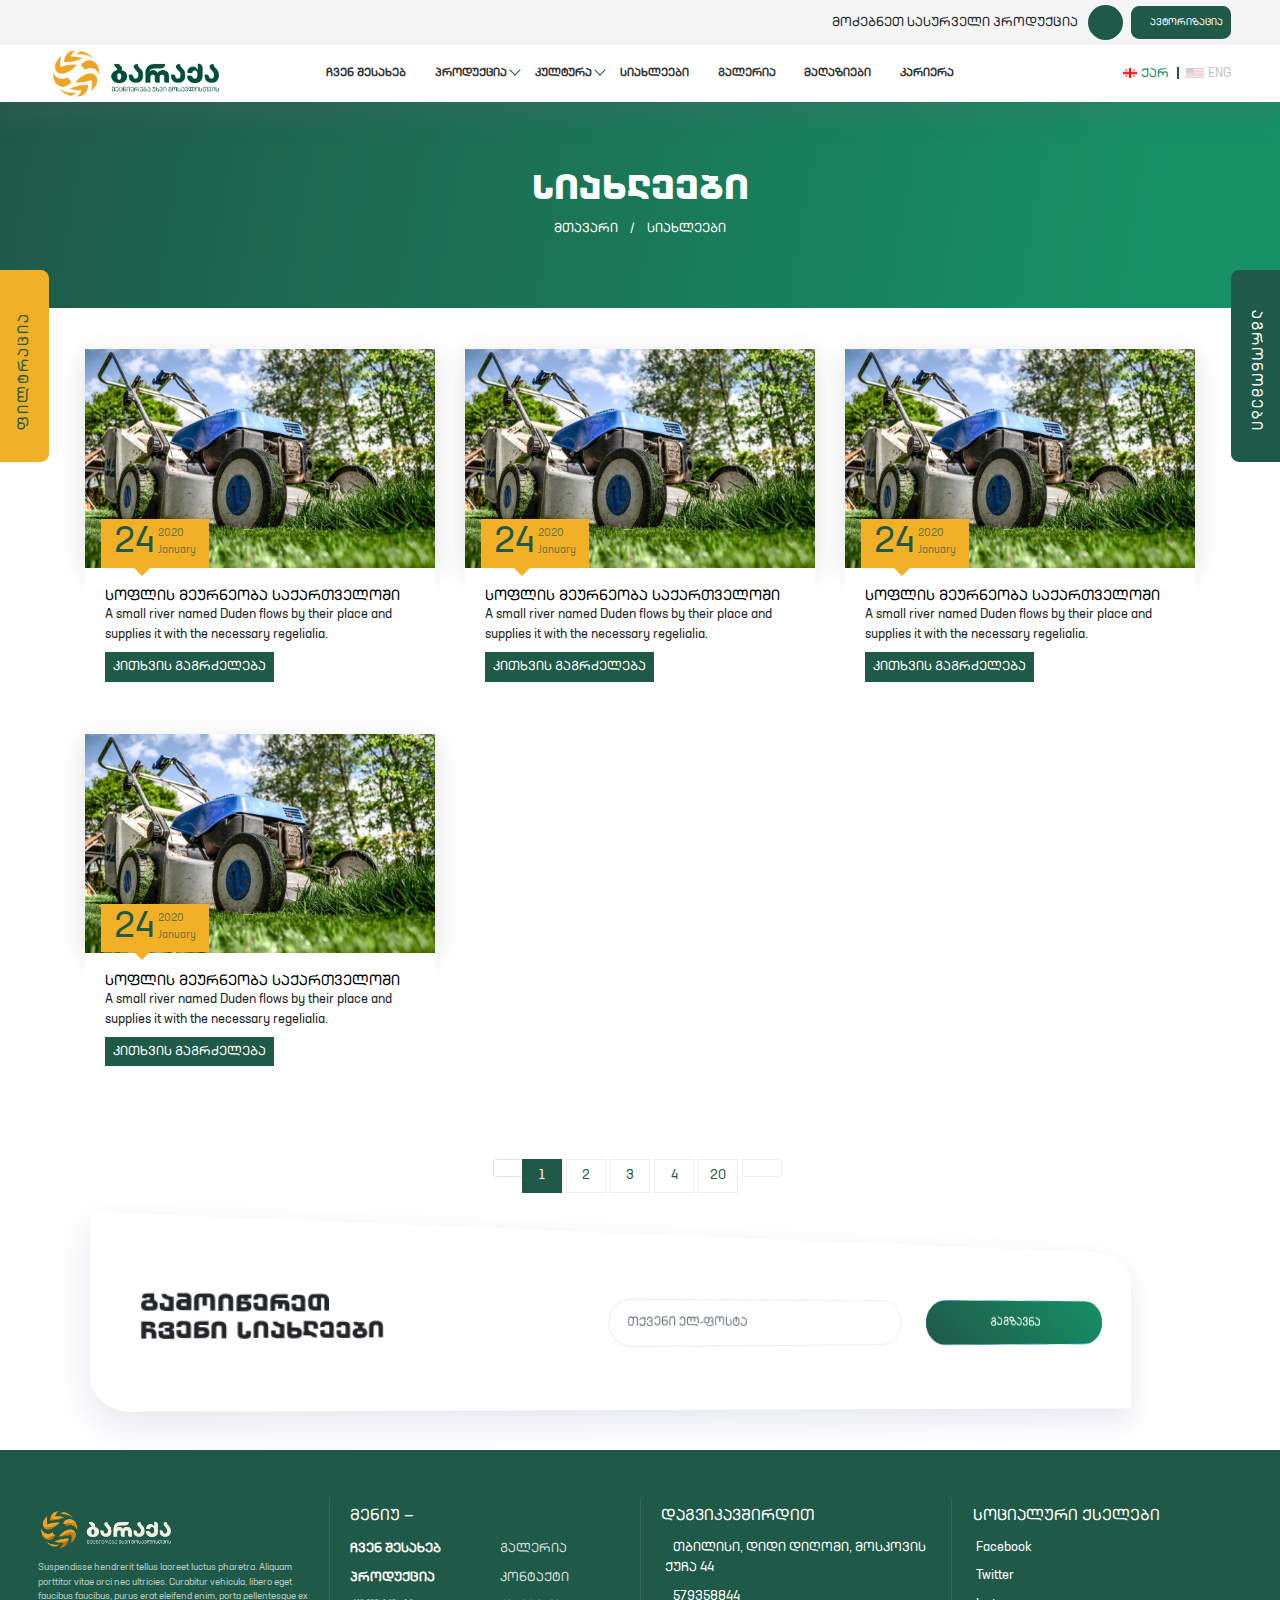
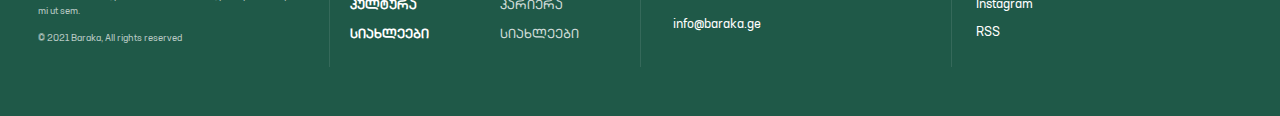
<file: news/index.html>
<!DOCTYPE html>
<html lang="en">

<head>
    <meta charset="UTF-8">
    <meta name="viewport" content="width=device-width, initial-scale=1.0">
    <title>ბარაქა - მეცნიერება უხვი მოსავლისთვის</title>
    <link rel="shortcut icon" href="/images/favicon.png" />
    <link rel="stylesheet" href="/styles/animate.css"">
    <link rel=" stylesheet" href="/styles/bootstrap.min.css">
    <link rel="stylesheet" href="/styles/swiper-bundle.min.css">
    <link rel="stylesheet" href="/styles/main.css">
    <link rel="stylesheet" href="https://use.fontawesome.com/releases/v5.15.1/css/all.css"
        integrity="sha384-vp86vTRFVJgpjF9jiIGPEEqYqlDwgyBgEF109VFjmqGmIY/Y4HV4d3Gp2irVfcrp" crossorigin="anonymous">
</head>

<body>

    <div class="modal fade search-modal" id="ModalCenter" tabindex="-1" role="dialog"
    aria-labelledby="exampleModalCenterTitle" aria-hidden="true">
    <div class="modal-dialog modal-dialog-centered" role="document">
        <div class="modal-content">
            <div class="modal-body">
                <div class="modal-close">
                    <i class="fa fa-times" aria-hidden="true"></i>
                </div>
                <section class="login-modal">
                    <div class="modal-popup">
                        <div class="login-popup-inner">
                            <button class="login-popup-close"> <i class="fas fa-times"></i> </button>
                            <h1>შესვლა</h1>
                                <form>
                                    <div class="login-container">
                                        <i class="far fa-envelope"></i>
                                        <input type="email" name="" id="" placeholder="ელ.ფოსტა">
                                    </div>
                                        <div class="password-container">
                                            <i class="fas fa-key"></i>
                                            <input type="password" name="" id="" placeholder="პაროლი">
                                        </div>
                                    <input type="submit" value="შესვლა">
                                </form>
                            <ul>
                                <li><a class="register">რეგისტრაცია</a></li>
                            </ul>
                        </div>
            
                        <!-- რეგისტრაციის popup -->
                        <div class="register-popup-inner">
                            <button class="register-popup-close"> <i class="fas fa-times"></i> </button>
                            <h1>რეგისტრაცია</h1>
                                <form>
                                    <div class="register-container">
                                        <i class="far fa-envelope"></i>
                                        <input type="email" name="" id="" placeholder="ელ.ფოსტა">
                                    </div>
                                        <div class="password-container">
                                            <i class="fas fa-user"></i>
                                            <input type="text" name="name" id="" placeholder="სახელი">
                                        </div>
            
                                            <div class="password-container">
                                                <i class="fas fa-key"></i>
                                                <input type="password" name="" id="" placeholder="პაროლი">
                                            </div>
                                    <input type="submit" value="რეგისტრაცია">
                                </form>
                            <ul>
                                <li><a href="#" class="login-popup">ავტორიზაცია</a></li>
                            </ul>
                        </div>
            
                    </div>
            
                </section>
            </div>
        </div>
    </div>
</div>

<!-- Modal -->
<div class="modal fade" id="exampleModal" tabindex="-1" role="dialog" aria-labelledby="exampleModalLabel"
    aria-hidden="true">
    <div class="modal-dialog" role="document">
        <div class="modal-content">
            <div class="modal-header">
                <h5 class="modal-title" id="exampleModalLabel">პროდუქტის დასახელება</h5>
                <button type="button" class="close" data-dismiss="modal" aria-label="Close">
                    <span aria-hidden="true">&times;</span>
                </button>
            </div>
            <div class="modal-body">
                <div class="row">
                    <div class="col-lg-6">
                        <img src="/images/product.jpg" alt="">
                    </div>
                    <div class="col-lg-6">

                        <ul class="ap-services">
                            <li> <i class="fa fa-check-circle" aria-hidden="true"></i>
                                კატეგორია: აგრო ტექნიკა</li>
                            <li><i class="fa fa-check-circle" aria-hidden="true"></i>
                                კატეგორია: პესტიციდები
                            </li>
                            <li><i class="fa fa-check-circle" aria-hidden="true"></i>
                                დაავაადებები: ჭრაქი</li>
                            <li class="pPrice"><i class="fa fa-check-circle" aria-hidden="true"></i>
                                ფასი: <span class="_price">40000</span>₾</li>
                            <li><i class="fa fa-check-circle" aria-hidden="true"></i>ზომა: 0.5</li>

                        </ul>

                        <p>Lorem, ipsum dolor sit amet consectetur adipisicing elit. Deserunt delectus nam, nulla
                            quia facilis magnam adipisci cum harum perspiciatis neque.</p>
                        <p>Lorem, ipsum dolor sit amet consectetur adipisicing elit. Deserunt delectus nam, nulla
                            quia facilis magnam adipisci cum harum perspiciatis neque.</p>
                        <a href="/products/">
                            სრულად ნახვა
                        </a>
                        <a href="" class="addtocart">
                            კალათაში დამატება
                        </a>
                    </div>
                </div>
            </div>
        </div>
    </div>
</div>

<div class="product-search">
    <a href="/agronomy/">
        <i class="fa fa-search" aria-hidden="true"></i>            
        <span>ფილტრაცია</span>
    </a>
</div>

<div class="agronomy">
    <a href="/agronomy/">
            <i class="fa fa-male" aria-hidden="true"></i>
        <span>აგრონომები</span>
    </a>
</div>

<!----------- Header ------------>

<div class="top-header">
    <div class="container-fluid">
        <span>მოძებნეთ სასურველი პროდუქცია</span>
        <div class="search">
            <i class="fa fa-search" aria-hidden="true"></i>
        </div>
        <nav>
            <a href="#ModalCenter" data-toggle="modal" data-target="#ModalCenter" class="login"><i class="fas fa-user"></i>ავტორიზაცია</a>
        </nav>
    </div>
</div>

<div class="mobile-menu">
    <i class="fa fa-times" aria-hidden="true"></i>
    <ul>
        <li><a href="/about">ჩვენ შესახებ</a>

        </li>
        <li class="menu-item-has-children">
            <a href="/products">პროდუქცია</a>
        </li>
        <li class="menu-item-has-children culture-menu">
            <a href="/culture">კულტურა</a>
        </li>
        <li><a href="/news">სიახლეები</a></li>
        <li><a href="/gallery">გალერია</a></li>
        <li><a href="/contact">მაღაზიები</a></li>
        <li><a href="/career">კარიერა</a></li>
    </ul>
</div>

<div class="mobile-header">
    <div class="logo">
        <a href="/" class="theme-logo">
            <img src="/images/logo.png" alt="Baraka">
        </a>
    </div>
    <div class="mobile">
        <img src="/images/menu.png" alt="">
    </div>
</div>

<div class="page-wrapper-blue header_style_2">
    <div class="header-area header-sticky">
        <div class="navigation-top">
            <div class="container-fluid">
                <div class="row">
                    <div class="col-lg-12">
                        <div class="navigation-top-search-area pt-15 pb-15">
                            <div class="row align-items-center">
                                <div class="col-6 col-xl-2 col-lg-3 order-1 col-md-6 col-sm-5 mobile_common">
                                    <div class="logo">
                                        <a href="/" class="theme-logo">
                                            <img src="/images/logo.png" alt="Baraka">
                                        </a>
                                    </div>
                                </div>
                                <div class="col-xl-8  col-lg-7 order-4 order-lg-2 mt-md-25 mt-sm-25">
                                    <div class="navigation-menu-area">
                                        <div class="main-menu d-none d-lg-block">
                                            <nav style="display: block;">
                                                <ul>
                                                    <li><a href="/about">ჩვენ შესახებ</a>

                                                    </li>
                                                    <li class="menu-item-has-children">
                                                        <a href="/products">პროდუქცია</a>
                                                        <ul class="common-class sub-menu usual">
                                                            <li class="sub-drop-add-class">
                                                                <a href="">ფუნგიციდი</a>
                                                                <ul class="sub-sub-menu">
                                                                    <li> <a href="">ნიადაგში შესატანი სასუქები</a>
                                                                    </li>
                                                                    <li><a href="">წყალში ხსნადი სასუქები</a></li>
                                                                    <li><a href="">ფოთლოვანი კვების სასუქები</a>
                                                                    </li>
                                                                </ul>
                                                            </li>
                                                            <li class=""><a href="">ინსექტიციდი</a></li>
                                                            <li class=""><a href="">ჰერბიციდი</a>
                                                            </li>
                                                            <li class=""><a href="">სათესლე
                                                                    მასალა</a></li>
                                                        </ul>
                                                    </li>
                                                    <li class="menu-item-has-children culture-menu">
                                                        <a href="/culture/index.html">კულტურა</a>
                                                        <ul class="common-class sub-menu">
                                                            <li class="child-in-child">
                                                                <a href="">ფუნგიციდი</a>
                                                                <ul class="child-sub">
                                                                    <li class=""><a href="">ინსექტიციდი</a></li>
                                                                    <li class=""><a href="">ჰერბიციდი</a>
                                                                    </li>
                                                                    <li class=""><a href="">ჰერბიციდი</a></li>
                                                                </ul>
                                                            </li>
                                                            <li class=""><a href="">ინსექტიციდი</a></li>
                                                            <li class=""><a href="">ჰერბიციდი</a>
                                                            </li>
                                                            <li class=""><a href="">ჰერბიციდი</a></li>
                                                        </ul>
                                                    </li>
                                                    <li><a href="/news/">სიახლეები</a></li>
                                                    <li><a href="/gallery/">გალერია</a></li>
                                                    <li><a href="/contact/">მაღაზიები</a></li>
                                                    <li><a href="/career">კარიერა</a></li>
                                                </ul>
                                            </nav>
                                        </div>
                                    </div>
                                </div>
                                <div
                                    class="col-xl-2 text-right order-2 order-sm-3 order-lg-4 order-xs-2 mobile_common">
                                    <div class="header-cart-icon">
                                        <div class="search">
                                            <a href="/cart/index.html">
                                                <i class="fa fa-shopping-cart" aria-hidden="true"></i>
                                            </a>
                                        </div>
                                        <div class="language-bar">
                                            <ul>
                                                <li><a href="" class="active"><img src="/images/geo.jpg"
                                                            alt="">ქარ</a></li>
                                                <li><a href=""><img src="/images/eng.png" alt="">ENG</a></li>
                                            </ul>
                                        </div>
                                    </div>
                                </div>
                            </div>
                        </div>
                    </div>
                </div>
            </div>
        </div>
    </div>
</div>

<!----------- Header ------------>

    <div class="inside-page-hero">
        <div class="overlay"></div>
        <div class="container inside-titles">
            <h1>სიახლეები</h1>
            <div class="hero-links">
                <a href="">მთავარი</a>
                <span>/</span>
                <a href="">სიახლეები</a>
            </div>
        </div>
    </div>

    <div class="home-spaces">
        <div class="container">
            <div class="wow fadeInUp row" data-wow-duration="3s">
                <div class="col-lg-4 n-margin">
                    <div class="news-block">
                        <div class="blog-entry justify-content-end">
                            <a href="/newsin/" class="block-20" style="background-image: url('/images/blog.jpg');">
                            </a>
                            <div class="text p-4 float-right d-block">
                                <div class="topper d-flex align-items-center">
                                    <div class="one py-2 pl-3 pr-1 align-self-stretch">
                                        <span class="day">24</span>
                                    </div>
                                    <div class="two pl-0 pr-3 py-2 align-self-stretch">
                                        <span class="yr">2020</span>
                                        <span class="mos">January</span>
                                    </div>
                                </div>
                                <h3 class="heading mb-0"><a href="#">სოფლის მეურნეობა საქართველოში
                                    </a></h3>
                                <p>A small river named Duden flows by their place and supplies it with the necessary
                                    regelialia.</p>
                                <p><a href="/newsin/" class="blog-more">კითხვის გაგრძელება</a></p>
                            </div>
                        </div>
                    </div>
                </div>
                <div class="col-lg-4 n-margin">
                    <div class="news-block">
                        <div class="blog-entry justify-content-end">
                            <a href="/newsin/" class="block-20" style="background-image: url('/images/blog.jpg');">
                            </a>
                            <div class="text p-4 float-right d-block">
                                <div class="topper d-flex align-items-center">
                                    <div class="one py-2 pl-3 pr-1 align-self-stretch">
                                        <span class="day">24</span>
                                    </div>
                                    <div class="two pl-0 pr-3 py-2 align-self-stretch">
                                        <span class="yr">2020</span>
                                        <span class="mos">January</span>
                                    </div>
                                </div>
                                <h3 class="heading mb-0"><a href="#">სოფლის მეურნეობა საქართველოში
                                    </a></h3>
                                <p>A small river named Duden flows by their place and supplies it with the necessary
                                    regelialia.</p>
                                <p><a href="/newsin/" class="blog-more">კითხვის გაგრძელება</a></p>
                            </div>
                        </div>
                    </div>
                </div>
                <div class="col-lg-4 n-margin">
                    <div class="news-block">
                        <div class="blog-entry justify-content-end">
                            <a href="/newsin/" class="block-20" style="background-image: url('/images/blog.jpg');">
                            </a>
                            <div class="text p-4 float-right d-block">
                                <div class="topper d-flex align-items-center">
                                    <div class="one py-2 pl-3 pr-1 align-self-stretch">
                                        <span class="day">24</span>
                                    </div>
                                    <div class="two pl-0 pr-3 py-2 align-self-stretch">
                                        <span class="yr">2020</span>
                                        <span class="mos">January</span>
                                    </div>
                                </div>
                                <h3 class="heading mb-0"><a href="#">სოფლის მეურნეობა საქართველოში
                                    </a></h3>
                                <p>A small river named Duden flows by their place and supplies it with the necessary
                                    regelialia.</p>
                                <p><a href="/newsin/" class="blog-more">კითხვის გაგრძელება</a></p>
                            </div>
                        </div>
                    </div>
                </div>
                <div class="col-lg-4 n-margin">
                    <div class="news-block">
                        <div class="blog-entry justify-content-end">
                            <a href="/newsin/" class="block-20" style="background-image: url('/images/blog.jpg');">
                            </a>
                            <div class="text p-4 float-right d-block">
                                <div class="topper d-flex align-items-center">
                                    <div class="one py-2 pl-3 pr-1 align-self-stretch">
                                        <span class="day">24</span>
                                    </div>
                                    <div class="two pl-0 pr-3 py-2 align-self-stretch">
                                        <span class="yr">2020</span>
                                        <span class="mos">January</span>
                                    </div>
                                </div>
                                <h3 class="heading mb-0"><a href="#">სოფლის მეურნეობა საქართველოში
                                    </a></h3>
                                <p>A small river named Duden flows by their place and supplies it with the necessary
                                    regelialia.</p>
                                <p><a href="/newsin/" class="blog-more">კითხვის გაგრძელება</a></p>
                            </div>
                        </div>
                    </div>
                </div>
            </div>
        </div>
    </div>

    <nav aria-label="Page navigation" style="display: flex;justify-content: center">
        <ul class="pagination ht-pagination">

            <li class="page-item disabled" aria-disabled="true" aria-label="« Previous">
                <span style="padding: 8px 14px;" class="page-link" aria-hidden="true"><i
                        class="fa fa-chevron-left"></i></span>
            </li>


            <li class="page-item  active">
                <a class="page-link" href="">1</a>
            </li>
            <li class="page-item ">
                <a class="page-link" href="">2</a>
            </li>
            <li class="page-item ">
                <a class="page-link" href="">3</a>
            </li>
            <li class="page-item ">
                <a class="page-link" href="">4</a>
            </li>
            <li class="page-item">
                <a class="page-link" href="">20</a>
            </li>
            <li class="page-item">
                <a class="page-link" href="" rel="next" aria-label="Next »"><i
                        class="fa fa-chevron-right"></i></a>
            </li>
        </ul>
    </nav>

    <!----------- Subscribe ------------>

    <section class="subscription bg-white home-spaces">
        <div class="container">
            <div class="row">
                <div class="col-lg-12">
                    <div class="subscription-wrapper">
                        <div
                            class="d-flex subscription-content justify-content-between align-items-center flex-column flex-md-row text-center text-md-left">
                            <h3 class="flex-fill">გამოიწერეთ <br> ჩვენი სიახლეები</h3>
                            <form action="#" class="row flex-fill">
                                <div class="col-lg-7 my-md-2 my-2"> <input type="email"
                                        class="form-control px-4 border-0 w-100 text-center text-md-left" id="email"
                                        placeholder="თქვენი ელ-ფოსტა" name="email"> </div>
                                <div class="col-lg-5 my-md-2 my-2"> <button type="submit"
                                        class="btn btn-primary btn-lg border-0 w-100">გაგზავნა</button> </div>
                            </form>
                        </div>
                    </div>
                </div>
            </div>
        </div>
    </section>

    <!----------- Subscribe ------------>


    <!----------- Footer ------------>

    <footer class="footer-bs">
        <div class="row">
            <div class="col-md-3 footer-brand animated fadeInLeft">
                <img src="/images/wlogo.png" alt="">
                <p>Suspendisse hendrerit tellus laoreet luctus pharetra. Aliquam porttitor vitae orci nec ultricies.
                    Curabitur vehicula, libero eget faucibus faucibus, purus erat eleifend enim, porta pellentesque ex
                    mi ut sem.</p>
                <p>© 2021 Baraka, All rights reserved</p>
            </div>
            <div class="col-md-3 footer-nav animated fadeInUp">
                <h4>მენიუ —</h4>
                <div class="row">
                    <div class="col-md-6">
                        <ul class="pages">
                            <li><a href="#">ჩვენ შესახებ</a></li>
                            <li><a href="#">პროდუქცია</a></li>
                            <li><a href="#">კულტურა</a></li>
                            <li><a href="#">სიახლეები</a></li>
                        </ul>
                    </div>
                    <div class="col-md-6">
                        <ul class="list">
                            <li><a href="#">გალერია</a></li>
                            <li><a href="#">კონტაქტი</a></li>
                            <li><a href="#">კარიერა</a></li>
                            <li><a href="#">სიახლეები</a></li>
                        </ul>
                    </div>
                </div>
            </div>
            <div class="col-md-3 footer-social animated fadeInDown">
                <h4>დაგვიკავშირდით</h4>
                <ul>
                    <li> <i class="fa fa-map-marker" aria-hidden="true"></i>
                        <a href="#">თბილისი, დიდი დიღომი, მოსკოვის ქუჩა 44</a></li>
                    <li> <i class="fas fa-phone"></i><a href="#">579358844</a></li>
                    <li> <i class="fa fa-envelope" aria-hidden="true"></i>
                        <a href="#">info@baraka.ge</a></li>
                </ul>
            </div>
            <div class="col-md-3 footer-social animated fadeInDown">
                <h4>სოციალური ქსელები</h4>
                <ul>
                    <li><a href="#">Facebook</a></li>
                    <li><a href="#">Twitter</a></li>
                    <li><a href="#">Instagram</a></li>
                    <li><a href="#">RSS</a></li>
                </ul>
            </div>
        </div>
    </footer>

    <!----------- Footer ------------>

    <script src="/js/jquery-3.5.1.min.js"></script>
    <script src="/js/wow.min.js"></script>
    <script src="/js/bootstrap.min.js"></script>
    <script src="/js/slick.js"></script>
    <script src="/js/swiper-bundle.min.js"></script>
    <script src="/js/main.js"></script>

    <script>
        new WOW().init();
    </script>

</body>

</html>
</file>
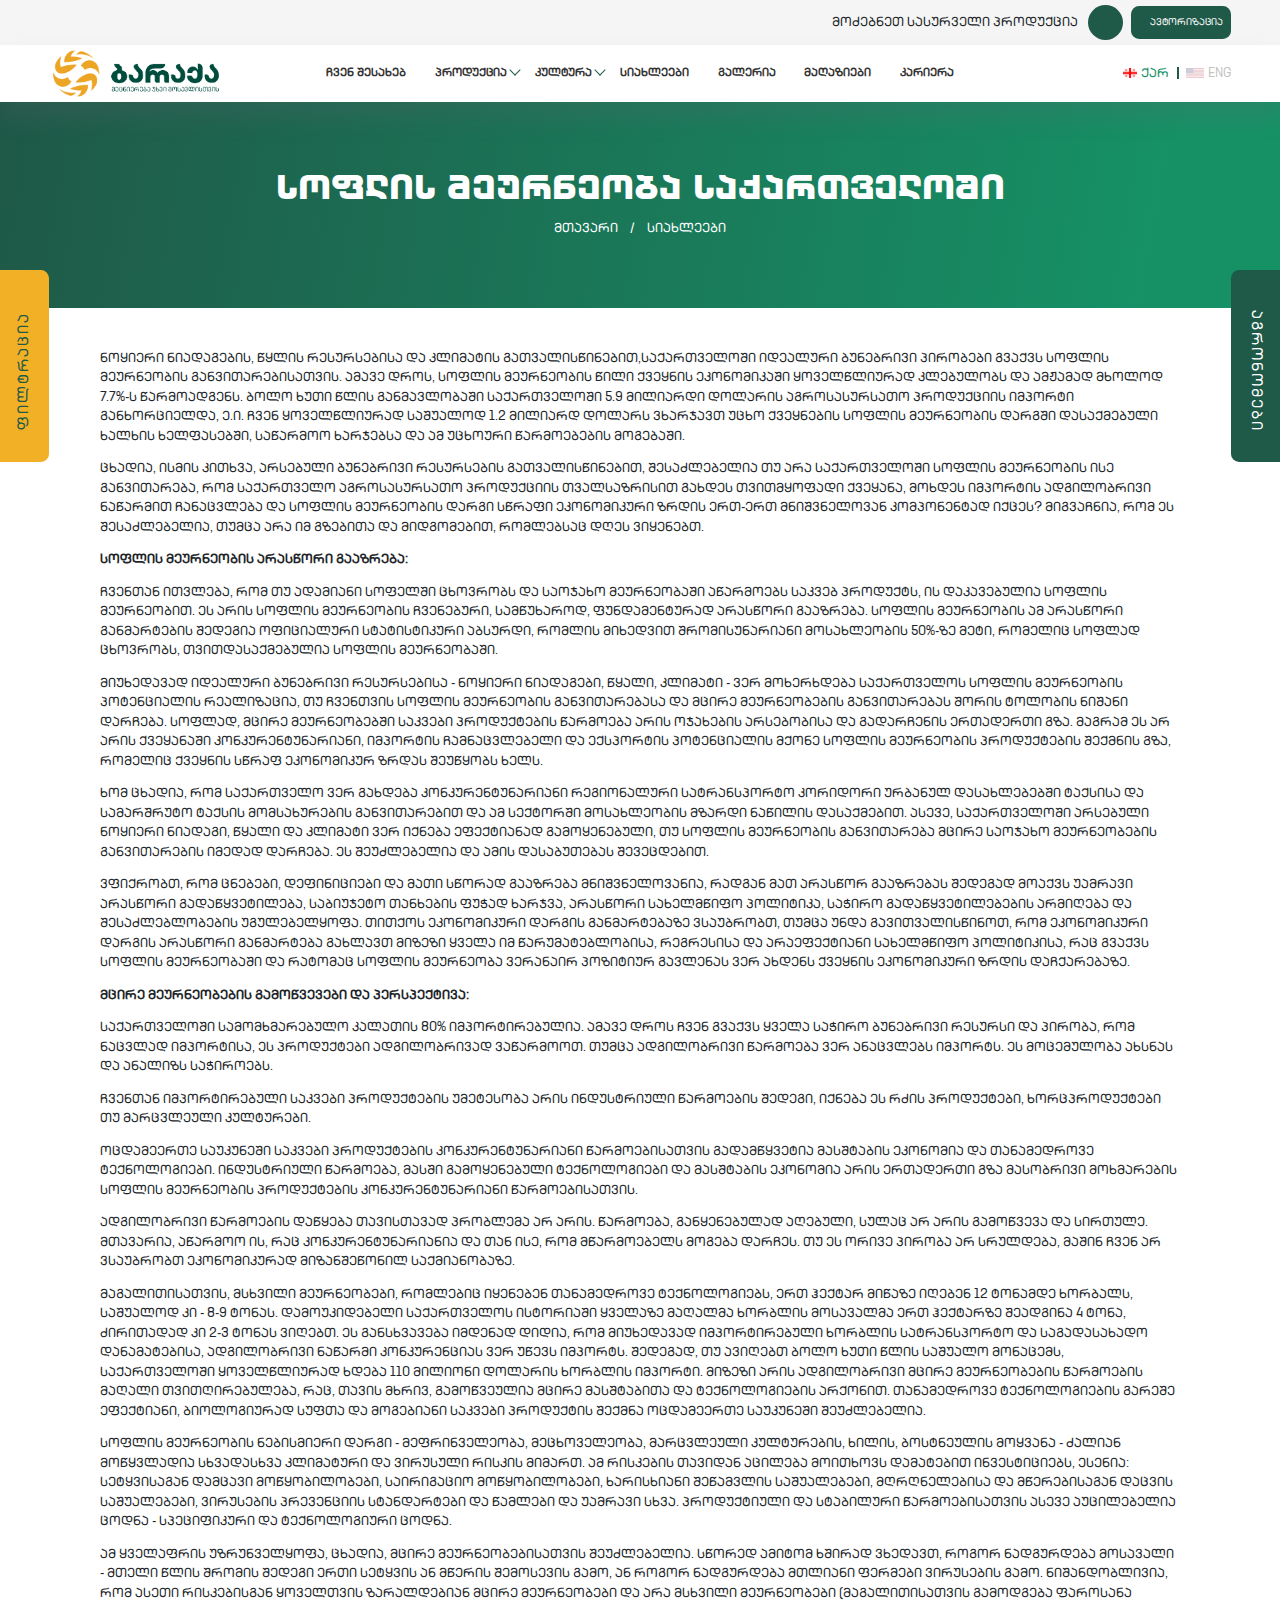
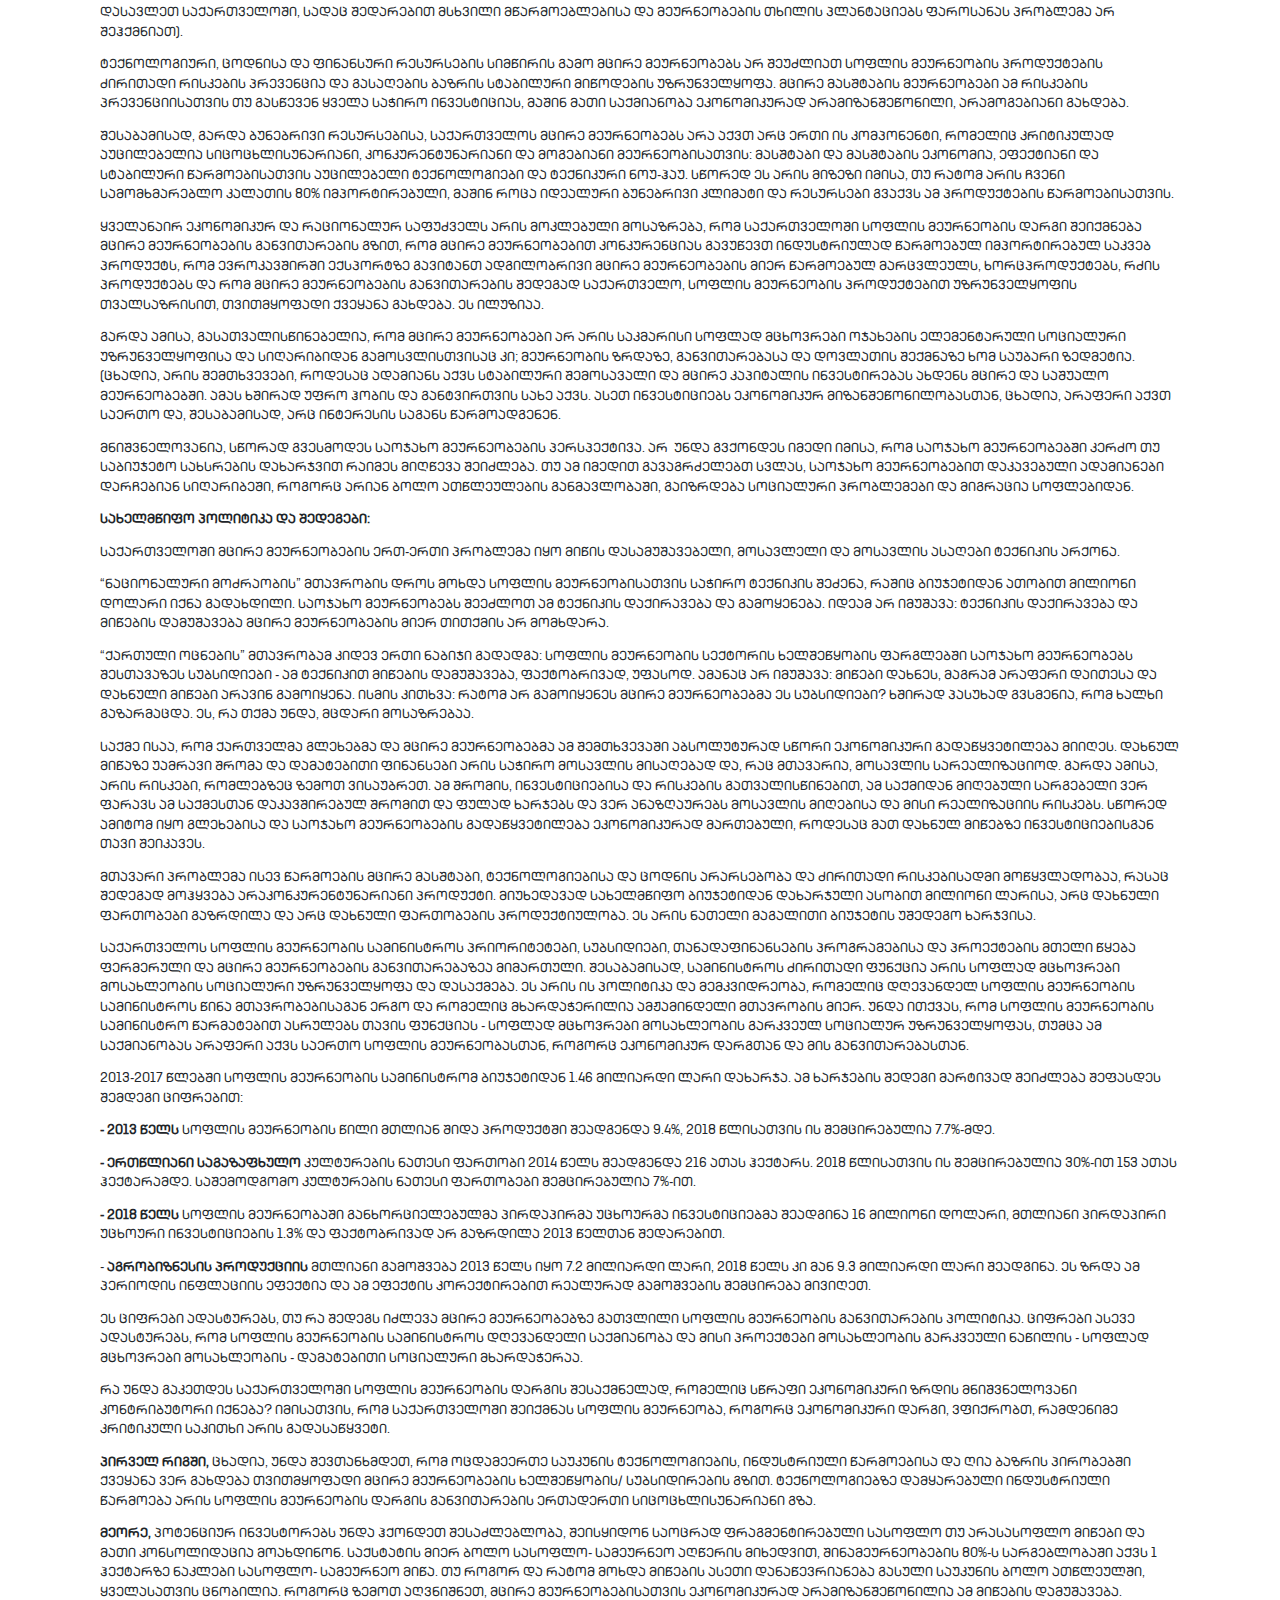
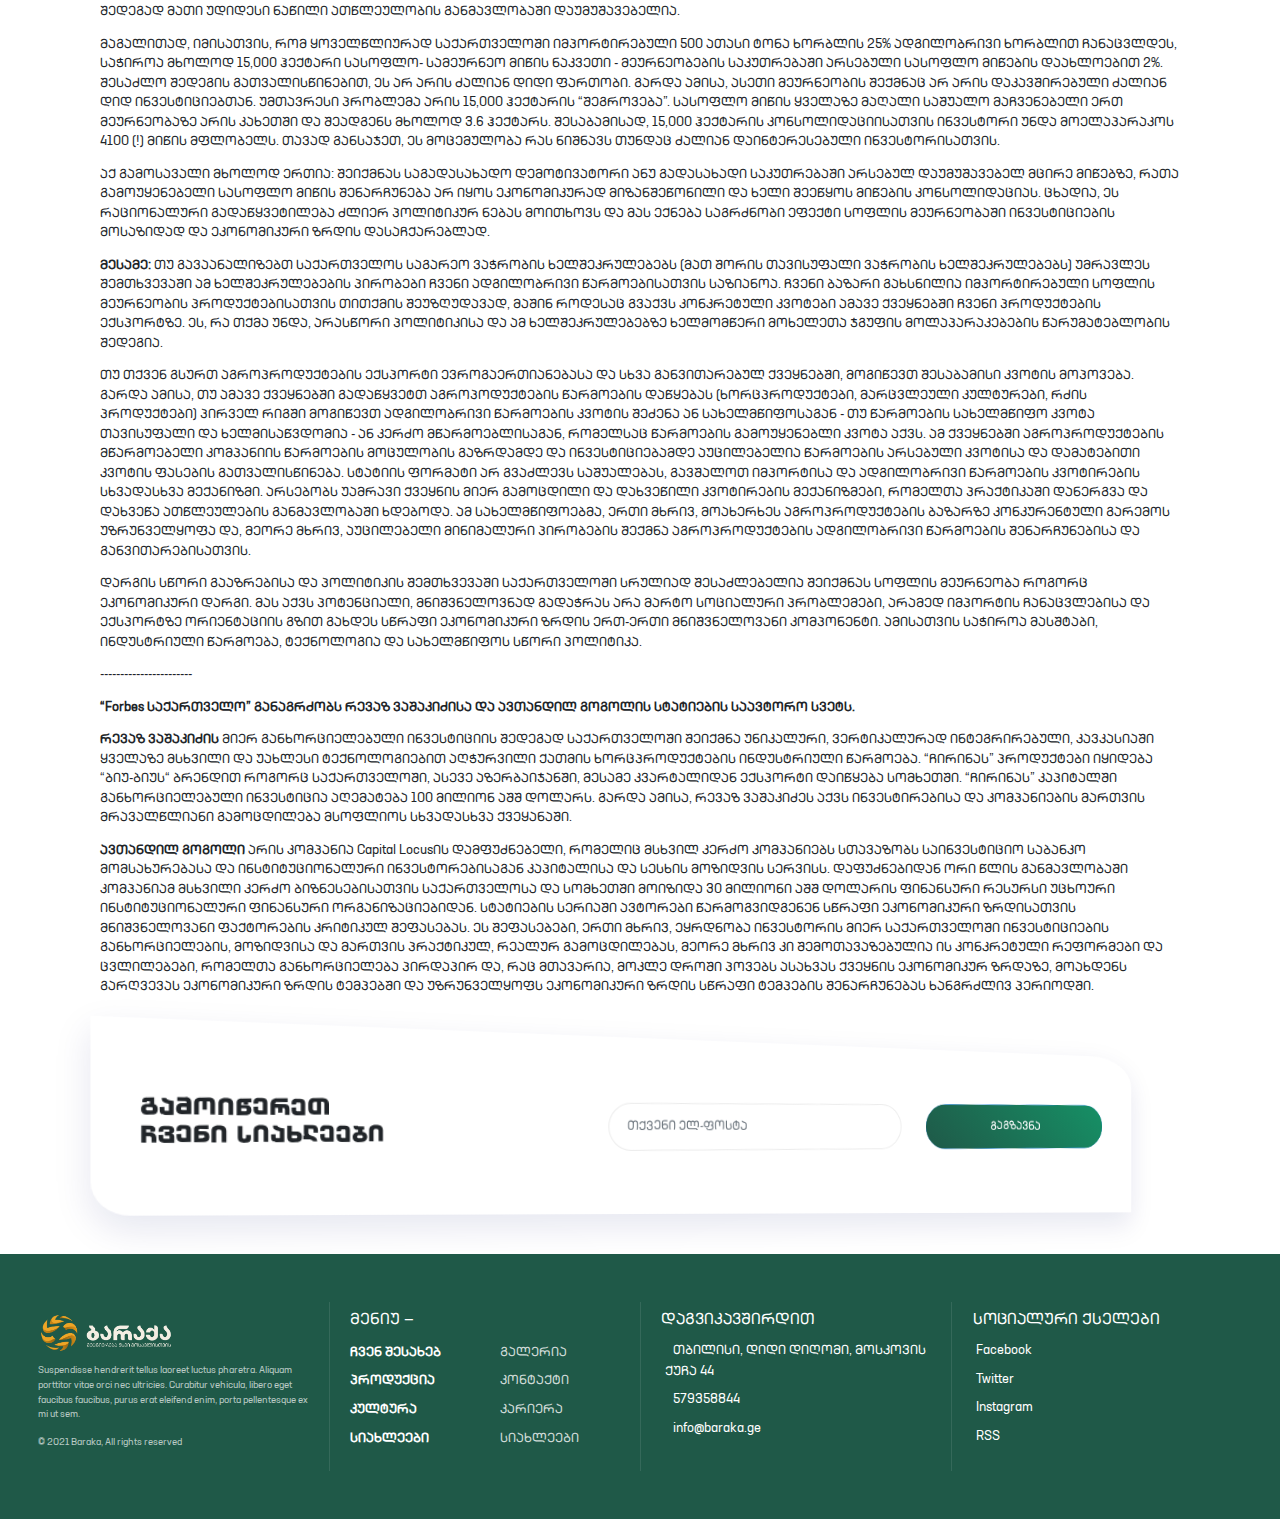
<file: newsin/index.html>
<!DOCTYPE html>
<html lang="en">

<head>
    <meta charset="UTF-8">
    <meta name="viewport" content="width=device-width, initial-scale=1.0">
    <title>ბარაქა - მეცნიერება უხვი მოსავლისთვის</title>
    <link rel="shortcut icon" href="/images/favicon.png" />
    <link rel="stylesheet" href="/styles/bootstrap.min.css">
    <link rel="stylesheet" href="/styles/swiper-bundle.min.css">
    <link rel="stylesheet" href="/styles/main.css">
    <link rel="stylesheet" href="https://use.fontawesome.com/releases/v5.15.1/css/all.css"
        integrity="sha384-vp86vTRFVJgpjF9jiIGPEEqYqlDwgyBgEF109VFjmqGmIY/Y4HV4d3Gp2irVfcrp" crossorigin="anonymous">
</head>

<body>

    <div class="modal fade search-modal" id="ModalCenter" tabindex="-1" role="dialog"
    aria-labelledby="exampleModalCenterTitle" aria-hidden="true">
    <div class="modal-dialog modal-dialog-centered" role="document">
        <div class="modal-content">
            <div class="modal-body">
                <div class="modal-close">
                    <i class="fa fa-times" aria-hidden="true"></i>
                </div>
                <section class="login-modal">
                    <div class="modal-popup">
                        <div class="login-popup-inner">
                            <button class="login-popup-close"> <i class="fas fa-times"></i> </button>
                            <h1>შესვლა</h1>
                                <form>
                                    <div class="login-container">
                                        <i class="far fa-envelope"></i>
                                        <input type="email" name="" id="" placeholder="ელ.ფოსტა">
                                    </div>
                                        <div class="password-container">
                                            <i class="fas fa-key"></i>
                                            <input type="password" name="" id="" placeholder="პაროლი">
                                        </div>
                                    <input type="submit" value="შესვლა">
                                </form>
                            <ul>
                                <li><a class="register">რეგისტრაცია</a></li>
                            </ul>
                        </div>
            
                        <!-- რეგისტრაციის popup -->
                        <div class="register-popup-inner">
                            <button class="register-popup-close"> <i class="fas fa-times"></i> </button>
                            <h1>რეგისტრაცია</h1>
                                <form>
                                    <div class="register-container">
                                        <i class="far fa-envelope"></i>
                                        <input type="email" name="" id="" placeholder="ელ.ფოსტა">
                                    </div>
                                        <div class="password-container">
                                            <i class="fas fa-user"></i>
                                            <input type="text" name="name" id="" placeholder="სახელი">
                                        </div>
            
                                            <div class="password-container">
                                                <i class="fas fa-key"></i>
                                                <input type="password" name="" id="" placeholder="პაროლი">
                                            </div>
                                    <input type="submit" value="რეგისტრაცია">
                                </form>
                            <ul>
                                <li><a href="#" class="login-popup">ავტორიზაცია</a></li>
                            </ul>
                        </div>
            
                    </div>
            
                </section>
            </div>
        </div>
    </div>
</div>

<!-- Modal -->
<div class="modal fade" id="exampleModal" tabindex="-1" role="dialog" aria-labelledby="exampleModalLabel"
    aria-hidden="true">
    <div class="modal-dialog" role="document">
        <div class="modal-content">
            <div class="modal-header">
                <h5 class="modal-title" id="exampleModalLabel">პროდუქტის დასახელება</h5>
                <button type="button" class="close" data-dismiss="modal" aria-label="Close">
                    <span aria-hidden="true">&times;</span>
                </button>
            </div>
            <div class="modal-body">
                <div class="row">
                    <div class="col-lg-6">
                        <img src="/images/product.jpg" alt="">
                    </div>
                    <div class="col-lg-6">

                        <ul class="ap-services">
                            <li> <i class="fa fa-check-circle" aria-hidden="true"></i>
                                კატეგორია: აგრო ტექნიკა</li>
                            <li><i class="fa fa-check-circle" aria-hidden="true"></i>
                                კატეგორია: პესტიციდები
                            </li>
                            <li><i class="fa fa-check-circle" aria-hidden="true"></i>
                                დაავაადებები: ჭრაქი</li>
                            <li class="pPrice"><i class="fa fa-check-circle" aria-hidden="true"></i>
                                ფასი: <span class="_price">40000</span>₾</li>
                            <li><i class="fa fa-check-circle" aria-hidden="true"></i>ზომა: 0.5</li>

                        </ul>

                        <p>Lorem, ipsum dolor sit amet consectetur adipisicing elit. Deserunt delectus nam, nulla
                            quia facilis magnam adipisci cum harum perspiciatis neque.</p>
                        <p>Lorem, ipsum dolor sit amet consectetur adipisicing elit. Deserunt delectus nam, nulla
                            quia facilis magnam adipisci cum harum perspiciatis neque.</p>
                        <a href="/products/">
                            სრულად ნახვა
                        </a>
                        <a href="" class="addtocart">
                            კალათაში დამატება
                        </a>
                    </div>
                </div>
            </div>
        </div>
    </div>
</div>

<div class="product-search">
    <a href="/agronomy/">
        <i class="fa fa-search" aria-hidden="true"></i>            
        <span>ფილტრაცია</span>
    </a>
</div>

<div class="agronomy">
    <a href="/agronomy/">
            <i class="fa fa-male" aria-hidden="true"></i>
        <span>აგრონომები</span>
    </a>
</div>

<!----------- Header ------------>

<div class="top-header">
    <div class="container-fluid">
        <span>მოძებნეთ სასურველი პროდუქცია</span>
        <div class="search">
            <i class="fa fa-search" aria-hidden="true"></i>
        </div>
        <nav>
            <a href="#ModalCenter" data-toggle="modal" data-target="#ModalCenter" class="login"><i class="fas fa-user"></i>ავტორიზაცია</a>
        </nav>
    </div>
</div>

<div class="mobile-menu">
    <i class="fa fa-times" aria-hidden="true"></i>
    <ul>
        <li><a href="/about">ჩვენ შესახებ</a>

        </li>
        <li class="menu-item-has-children">
            <a href="/products">პროდუქცია</a>
        </li>
        <li class="menu-item-has-children culture-menu">
            <a href="/culture">კულტურა</a>
        </li>
        <li><a href="/news">სიახლეები</a></li>
        <li><a href="/gallery">გალერია</a></li>
        <li><a href="/contact">მაღაზიები</a></li>
        <li><a href="/career">კარიერა</a></li>
    </ul>
</div>

<div class="mobile-header">
    <div class="logo">
        <a href="/" class="theme-logo">
            <img src="/images/logo.png" alt="Baraka">
        </a>
    </div>
    <div class="mobile">
        <img src="/images/menu.png" alt="">
    </div>
</div>

<div class="page-wrapper-blue header_style_2">
    <div class="header-area header-sticky">
        <div class="navigation-top">
            <div class="container-fluid">
                <div class="row">
                    <div class="col-lg-12">
                        <div class="navigation-top-search-area pt-15 pb-15">
                            <div class="row align-items-center">
                                <div class="col-6 col-xl-2 col-lg-3 order-1 col-md-6 col-sm-5 mobile_common">
                                    <div class="logo">
                                        <a href="/" class="theme-logo">
                                            <img src="/images/logo.png" alt="Baraka">
                                        </a>
                                    </div>
                                </div>
                                <div class="col-xl-8  col-lg-7 order-4 order-lg-2 mt-md-25 mt-sm-25">
                                    <div class="navigation-menu-area">
                                        <div class="main-menu d-none d-lg-block">
                                            <nav style="display: block;">
                                                <ul>
                                                    <li><a href="/about">ჩვენ შესახებ</a>

                                                    </li>
                                                    <li class="menu-item-has-children">
                                                        <a href="/products">პროდუქცია</a>
                                                        <ul class="common-class sub-menu usual">
                                                            <li class="sub-drop-add-class">
                                                                <a href="">ფუნგიციდი</a>
                                                                <ul class="sub-sub-menu">
                                                                    <li> <a href="">ნიადაგში შესატანი სასუქები</a>
                                                                    </li>
                                                                    <li><a href="">წყალში ხსნადი სასუქები</a></li>
                                                                    <li><a href="">ფოთლოვანი კვების სასუქები</a>
                                                                    </li>
                                                                </ul>
                                                            </li>
                                                            <li class=""><a href="">ინსექტიციდი</a></li>
                                                            <li class=""><a href="">ჰერბიციდი</a>
                                                            </li>
                                                            <li class=""><a href="">სათესლე
                                                                    მასალა</a></li>
                                                        </ul>
                                                    </li>
                                                    <li class="menu-item-has-children culture-menu">
                                                        <a href="/culture/index.html">კულტურა</a>
                                                        <ul class="common-class sub-menu">
                                                            <li class="child-in-child">
                                                                <a href="">ფუნგიციდი</a>
                                                                <ul class="child-sub">
                                                                    <li class=""><a href="">ინსექტიციდი</a></li>
                                                                    <li class=""><a href="">ჰერბიციდი</a>
                                                                    </li>
                                                                    <li class=""><a href="">ჰერბიციდი</a></li>
                                                                </ul>
                                                            </li>
                                                            <li class=""><a href="">ინსექტიციდი</a></li>
                                                            <li class=""><a href="">ჰერბიციდი</a>
                                                            </li>
                                                            <li class=""><a href="">ჰერბიციდი</a></li>
                                                        </ul>
                                                    </li>
                                                    <li><a href="/news/">სიახლეები</a></li>
                                                    <li><a href="/gallery/">გალერია</a></li>
                                                    <li><a href="/contact/">მაღაზიები</a></li>
                                                    <li><a href="/career">კარიერა</a></li>
                                                </ul>
                                            </nav>
                                        </div>
                                    </div>
                                </div>
                                <div
                                    class="col-xl-2 text-right order-2 order-sm-3 order-lg-4 order-xs-2 mobile_common">
                                    <div class="header-cart-icon">
                                        <div class="search">
                                            <a href="/cart/index.html">
                                                <i class="fa fa-shopping-cart" aria-hidden="true"></i>
                                            </a>
                                        </div>
                                        <div class="language-bar">
                                            <ul>
                                                <li><a href="" class="active"><img src="/images/geo.jpg"
                                                            alt="">ქარ</a></li>
                                                <li><a href=""><img src="/images/eng.png" alt="">ENG</a></li>
                                            </ul>
                                        </div>
                                    </div>
                                </div>
                            </div>
                        </div>
                    </div>
                </div>
            </div>
        </div>
    </div>
</div>

<!----------- Header ------------>

    <div class="inside-page-hero">
        <div class="overlay"></div>
        <div class="container inside-titles">
            <h1>სოფლის მეურნეობა საქართველოში
            </h1>
            <div class="hero-links">
                <a href="">მთავარი</a>
                <span>/</span>
                <a href="">სიახლეები</a>
            </div>
        </div>
    </div>

    <div class="home-spaces">
        <div class="blog-inside-details">
            <div class="container">
                <div class="col-md-12">





                    <p>ნოყიერი ნიადაგების, წყლის რესურსებისა და კლიმატის გათვალისწინებით,საქართველოში იდეალური ბუნებრივი
                        პირობები გვაქვს სოფლის მეურნეობის განვითარებისათვის. ამავე დროს, სოფლის მეურნეობის წილი ქვეყნის
                        ეკონომიკაში ყოველწლიურად კლებულობს და ამჟამად მხოლოდ 7.7%-ს წარმოადგენს. ბოლო ხუთი წლის
                        განმავლობაში საქართველოში 5.9 მილიარდი დოლარის აგროსასურსათო პროდუქციის იმპორტი განხორციელდა,
                        ე.ი. ჩვენ ყოველწლიურად საშუალოდ 1.2 მილიარდ დოლარს ვხარჯავთ უცხო ქვეყნების სოფლის მეურნეობის
                        დარგში დასაქმებული ხალხის ხელფასებში, საწარმოო ხარჯებსა და ამ უცხოური წარმოებების მოგებაში.</p>
                    <p>ცხადია, ისმის კითხვა, არსებული ბუნებრივი რესურსების გათვალისწინებით, შესაძლებელია თუ არა
                        საქართველოში სოფლის მეურნეობის ისე განვითარება, რომ საქართველო აგროსასურსათო პროდუქციის
                        თვალსაზრისით გახდეს თვითმყოფადი ქვეყანა, მოხდეს იმპორტის ადგილობრივი ნაწარმით ჩანაცვლება და
                        სოფლის მეურნეობის დარგი სწრაფი ეკონომიკური ზრდის ერთ-ერთ მნიშვნელოვან კომპონენტად იქცეს?
                        მიგვაჩნია, რომ ეს შესაძლებელია, თუმცა არა იმ გზებითა და მიდგომებით, რომლებსაც დღეს ვიყენებთ.</p>
                    <p><strong>სოფლის მეურნეობის არასწორი გააზრება:</strong></p>
                    <p>ჩვენთან ითვლება, რომ თუ ადამიანი სოფელში ცხოვრობს და საოჯახო მეურნეობაში აწარმოებს საკვებ
                        პროდუქტს, ის დაკავებულია სოფლის მეურნეობით. ეს არის სოფლის მეურნეობის ჩვენებური, სამწუხაროდ,
                        ფუნდამენტურად არასწორი გააზრება. სოფლის მეურნეობის ამ არასწორი განმარტების შედეგია ოფიციალური
                        სტატისტიკური აბსურდი, რომლის მიხედვით შრომისუნარიანი მოსახლეობის 50%-ზე მეტი, რომელიც სოფლად
                        ცხოვრობს, თვითდასაქმებულია სოფლის მეურნეობაში.</p>
                    <p>მიუხედავად იდეალური ბუნებრივი რესურსებისა - ნოყიერი ნიადაგები, წყალი, კლიმატი - ვერ მოხერხდება
                        საქართველოს სოფლის მეურნეობის პოტენციალის რეალიზაცია, თუ ჩვენთვის სოფლის მეურნეობის
                        განვითარებასა და მცირე მეურნეობების განვითარებას შორის ტოლობის ნიშანი დარჩება. სოფლად, მცირე
                        მეურნეობებში საკვები პროდუქტების წარმოება არის ოჯახების არსებობისა და გადარჩენის ერთადერთი გზა.
                        მაგრამ ეს არ არის ქვეყანაში კონკურენტუნარიანი, იმპორტის ჩამნაცვლებელი და ექსპორტის პოტენციალის
                        მქონე სოფლის მეურნეობის პროდუქტების შექმნის გზა, რომელიც ქვეყნის სწრაფ ეკონომიკურ ზრდას შეუწყობს
                        ხელს.</p>
                    <p>ხომ ცხადია, რომ საქართველო ვერ გახდება კონკურენტუნარიანი რეგიონალური სატრანსპორტო კორიდორი
                        ურბანულ დასახლებებში ტაქსისა და სამარშრუტო ტაქსის მომსახურების განვითარებით და ამ სექტორში
                        მოსახლეობის მზარდი ნაწილის დასაქმებით. ასევე, საქართველოში არსებული ნოყიერი ნიადაგი, წყალი და
                        კლიმატი ვერ იქნება ეფექტიანად გამოყენებული, თუ სოფლის მეურნეობის განვითარება მცირე საოჯახო
                        მეურნეობების განვითარების იმედად დარჩება. ეს შეუძლებელია და ამის დასაბუთებას შევეცდებით.</p>
                    <p>ვფიქრობთ, რომ ცნებები, დეფინიციები და მათი სწორად გააზრება მნიშვნელოვანია, რადგან მათ არასწორ
                        გააზრებას შედეგად მოაქვს უამრავი არასწორი გადაწყვეტილება, საბიუჯეტო თანხების ფუჭად ხარჯვა,
                        არასწორი სახელმწიფო პოლიტიკა, საჭირო გადაწყვეტილებების არმიღება და შესაძლებლობების უგულებელყოფა.
                        თითქოს ეკონომიკური დარგის განმარტებაზე ვსაუბრობთ, თუმცა უნდა გავითვალისწინოთ, რომ ეკონომიკური
                        დარგის არასწორი განმარტება გახლავთ მიზეზი ყველა იმ წარუმატებლობისა, რეგრესისა და არაეფექტიანი
                        სახელმწიფო პოლიტიკისა, რაც გვაქვს სოფლის მეურნეობაში და რატომაც სოფლის მეურნეობა ვერანაირ
                        პოზიტიურ გავლენას ვერ ახდენს ქვეყნის ეკონომიკური ზრდის დაჩქარებაზე.</p>
                    <p><strong>მცირე მეურნეობების გამოწვევები და პერსპექტივა:</strong></p>
                    <p>საქართველოში სამომხმარებულო კალათის 80% იმპორტირებულია. ამავე დროს ჩვენ გვაქვს ყველა საჭირო
                        ბუნებრივი რესურსი და პირობა, რომ ნაცვლად იმპორტისა, ეს პროდუქტები ადგილობრივად ვაწარმოოთ. თუმცა
                        ადგილობრივი წარმოება ვერ ანაცვლებს იმპორტს. ეს მოცემულობა ახსნას და ანალიზს საჭიროებს.</p>
                    <p>ჩვენთან იმპორტირებული საკვები პროდუქტების უმეტესობა არის ინდუსტრიული წარმოების შედეგი, იქნება ეს
                        რძის პროდუქტები, ხორცპროდუქტები თუ მარცვლეული კულტურები.</p>
                    <p>ოცდამეერთე საუკუნეში საკვები პროდუქტების კონკურენტუნარიანი წარმოებისათვის გადამწყვეტია მასშტაბის
                        ეკონომია და თანამედროვე ტექნოლოგიები. ინდუსტრიული წარმოება, მასში გამოყენებული ტექნოლოგიები და
                        მასშტაბის ეკონომია არის ერთადერთი გზა მასობრივი მოხმარების სოფლის მეურნეობის პროდუქტების
                        კონკურენტუნარიანი წარმოებისათვის.</p>
                    <p>ადგილობრივი წარმოების დაწყება თავისთავად პრობლემა არ არის. წარმოება, განყენებულად აღებული, სულაც
                        არ არის გამოწვევა და სირთულე. მთავარია, აწარმოო ის, რაც კონკურენტუნარიანია და თან ისე, რომ
                        მწარმოებელს მოგება დარჩეს. თუ ეს ორივე პირობა არ სრულდება, მაშინ ჩვენ არ ვსაუბრობთ ეკონომიკურად
                        მიზანშეწონილ საქმიანობაზე.</p>
                    <p>მაგალითისათვის, მსხვილი მეურნეობები, რომლებიც იყენებენ თანამედროვე ტექნოლოგიებს, ერთ ჰექტარ
                        მიწაზე იღებენ 12 ტონამდე ხორბალს, საშუალოდ კი - 8-9 ტონას. დამოუკიდებელი საქართველოს ისტორიაში
                        ყველაზე მაღალმა ხორბლის მოსავალმა ერთ ჰექტარზე შეადგინა 4 ტონა, ძირითადად კი 2-3 ტონას ვიღებთ.
                        ეს განსხვავება იმდენად დიდია, რომ მიუხედავად იმპორტირებული ხორბლის სატრანსპორტო და საგადასახადო
                        დანამატებისა, ადგილობრივი ნაწარმი კონკურენციას ვერ უწევს იმპორტს. შედეგად, თუ ავიღებთ ბოლო ხუთი
                        წლის საშუალო მონაცემს, საქართველოში ყოველწლიურად ხდება 110 მილიონი დოლარის ხორბლის იმპორტი.
                        მიზეზი არის ადგილობრივი მცირე მეურნეობების წარმოების მაღალი თვითღირებულება, რაც, თავის მხრივ,
                        გამოწვეულია მცირე მასშტაბითა და ტექნოლოგიების არქონით. თანამედროვე ტექნოლოგიების გარეშე
                        ეფექტიანი, ბიოლოგიურად სუფთა და მოგებიანი საკვები პროდუქტის შექმნა ოცდამეერთე საუკუნეში
                        შეუძლებელია.</p>
                    <p>სოფლის მეურნეობის ნებისმიერი დარგი - მეფრინველეობა, მეცხოველეობა, მარცვლეული კულტურების, ხილის,
                        ბოსტნეულის მოყვანა - ძალიან მოწყვლადია სხვადასხვა კლიმატური და ვირუსული რისკის მიმართ. ამ
                        რისკების თავიდან აცილება მოითხოვს დამატებით ინვესტიციებს, ესენია: სეტყვისაგან დამცავი
                        მოწყობილობები, საირიგაციო მოწყობილობები, ხარისხიანი შეწამვლის საშუალებები, მღრღნელებისა და
                        მწერებისაგან დაცვის საშუალებები, ვირუსების პრევენციის სტანდარტები და წამლები და უამრავი სხვა.
                        პროდუქტიული და სტაბილური წარმოებისათვის ასევე აუცილებელია ცოდნა - სპეციფიკური და ტექნოლოგიური
                        ცოდნა.</p>
                    <p>ამ ყველაფრის უზრუნველყოფა, ცხადია, მცირე მეურნეობებისათვის შეუძლებელია. სწორედ ამიტომ ხშირად
                        ვხედავთ, როგორ ნადგურდება მოსავალი - მთელი წლის შრომის შედეგი ერთი სეტყვის ან მწერის შემოსევის
                        გამო, ან როგორ ნადგურდება მთლიანი ფერმები ვირუსების გამო. ნიშანდობლივია, რომ ასეთი რისკებისგან
                        ყოველთვის ზარალდებიან მცირე მეურნეობები და არა მსხვილი მეურნეობები (მაგალითისათვის გამოდგება
                        ფაროსანა დასავლეთ საქართველოში, სადაც შედარებით მსხვილი მწარმოებლებისა და მეურნეობების თხილის
                        პლანტაციებს ფაროსანას პრობლემა არ შეჰქმნიათ).</p>
                    <p>ტექნოლოგიური, ცოდნისა და ფინანსური რესურსების სიმწირის გამო მცირე მეურნეობებს არ შეუძლიათ სოფლის
                        მეურნეობის პროდუქტების ძირითადი რისკების პრევენცია და გასაღების ბაზრის სტაბილური მიწოდების
                        უზრუნველყოფა. მცირე მასშტაბის მეურნეობები ამ რისკების პრევენციისათვის თუ გასწევენ ყველა საჭირო
                        ინვესტიციას, მაშინ მათი საქმიანობა ეკონომიკურად არამიზანშეწონილი, არამოგებიანი გახდება.</p>
                    <p>შესაბამისად, გარდა ბუნებრივი რესურსებისა, საქართველოს მცირე მეურნეობებს არა აქვთ არც ერთი ის
                        კომპონენტი, რომელიც კრიტიკულად აუცილებელია სიცოცხლისუნარიანი, კონკურენტუნარიანი და მოგებიანი
                        მეურნეობისათვის: მასშტაბი და მასშტაბის ეკონომია, ეფექტიანი და სტაბილური წარმოებისათვის
                        აუცილებელი ტექნოლოგიები და ტექნიკური ნოუ-ჰაუ. სწორედ ეს არის მიზეზი იმისა, თუ რატომ არის ჩვენი
                        სამომხმარებლო კალათის 80% იმპორტირებული, მაშინ როცა იდეალური ბუნებრივი კლიმატი და რესურსები
                        გვაქვს ამ პროდუქტების წარმოებისათვის.</p>
                    <p>ყველანაირ ეკონომიკურ და რაციონალურ საფუძველს არის მოკლებული მოსაზრება, რომ საქართველოში სოფლის
                        მეურნეობის დარგი შეიქმნება მცირე მეურნეობების განვითარების გზით, რომ მცირე მეურნეობებით
                        კონკურენციას გავუწევთ ინდუსტრიულად წარმოებულ იმპორტირებულ საკვებ პროდუქტს, რომ ევროკავშირში
                        ექსპორტზე გავიტანთ ადგილობრივი მცირე მეურნეობების მიერ წარმოებულ მარცვლეულს, ხორცპროდუქტებს,
                        რძის პროდუქტებს და რომ მცირე მეურნეობების განვითარების შედეგად საქართველო, სოფლის მეურნეობის
                        პროდუქტებით უზრუნველყოფის თვალსაზრისით, თვითმყოფადი ქვეყანა გახდება. ეს ილუზიაა.</p>
                    <p>გარდა ამისა, გასათვალისწინებელია, რომ მცირე მეურნეობები არ არის საკმარისი სოფლად მცხოვრები
                        ოჯახების ელემენტარული სოციალური უზრუნველყოფისა და სიღარიბიდან გამოსვლისთვისაც კი; მეურნეობის
                        ზრდაზე, განვითარებასა და დოვლათის შექმნაზე ხომ საუბარი ზედმეტია. (ცხადია, არის შემთხვევები,
                        როდესაც ადამიანს აქვს სტაბილური შემოსავალი და მცირე კაპიტალის ინვესტირებას ახდენს მცირე და
                        საშუალო მეურნეობებში. ამას ხშირად უფრო ჰობის და განტვირთვის სახე აქვს. ასეთ ინვესტიციებს
                        ეკონომიკურ მიზანშეწონილობასთან, ცხადია, არაფერი აქვთ საერთო და, შესაბამისად, არც ინტერესის
                        საგანს წარმოადგენენ.</p>
                    <p>მნიშვნელოვანია, სწორად გვესმოდეს საოჯახო მეურნეობების პერსპექტივა. არ &nbsp;უნდა გვქონდეს იმედი
                        იმისა, რომ საოჯახო მეურნეობებში კერძო თუ საბიუჯეტო სახსრების დახარჯვით რაიმეს მიღწევა შეიძლება.
                        თუ ამ იმედით გავაგრძელებთ სვლას, საოჯახო მეურნეობებით დაკავებული ადამიანები დარჩებიან
                        სიღარიბეში, როგორც არიან ბოლო ათწლეულების განმავლობაში, გაიზრდება სოციალური პრობლემები და
                        მიგრაცია სოფლებიდან.</p>
                    <p><strong>სახელმწიფო პოლიტიკა და შედეგები:</strong></p>
                    <p>საქართველოში მცირე მეურნეობების ერთ-ერთი პრობლემა იყო მიწის დასამუშავებელი, მოსავლელი და მოსავლის
                        ასაღები ტექნიკის არქონა.</p>
                    <p>“ნაციონალური მოძრაობის” მთავრობის დროს მოხდა სოფლის მეურნეობისათვის საჭირო ტექნიკის შეძენა, რაშიც
                        ბიუჯეტიდან ათობით მილიონი დოლარი იქნა გადახდილი. საოჯახო მეურნეობებს შეეძლოთ ამ ტექნიკის
                        დაქირავება და გამოყენება. იდეამ არ იმუშავა: ტექნიკის დაქირავება და მიწების დამუშავება მცირე
                        მეურნეობების მიერ თითქმის არ მომხდარა.</p>
                    <p>“ქართული ოცნების” მთავრობამ კიდევ ერთი ნაბიჯი გადადგა: სოფლის მეურნეობის სექტორის ხელშეწყობის
                        ფარგლებში საოჯახო მეურნეობებს შესთავაზეს სუბსიდიები - ამ ტექნიკით მიწების დამუშავება,
                        ფაქტობრივად, უფასოდ. ამანაც არ იმუშავა: მიწები დახნეს, მაგრამ არაფერი დაითესა და დახნული მიწები
                        არავინ გამოიყენა. ისმის კითხვა: რატომ არ გამოიყენეს მცირე მეურნეობებმა ეს სუბსიდიები? ხშირად
                        პასუხად გვსმენია, რომ ხალხი გაზარმაცდა. ეს, რა თქმა უნდა, მცდარი მოსაზრებაა.</p>
                    <p>საქმე ისაა, რომ ქართველმა გლეხებმა და მცირე მეურნეობებმა ამ შემთხვევაში აბსოლუტურად სწორი
                        ეკონომიკური გადაწყვეტილება მიიღეს. დახნულ მიწაზე უამრავი შრომა და დამატებითი ფინანსები არის
                        საჭირო მოსავლის მისაღებად და, რაც მთავარია, მოსავლის სარეალიზაციოდ. გარდა ამისა, არის რისკები,
                        რომლებზეც ზემოთ ვისაუბრეთ. ამ შრომის, ინვესტიციებისა და რისკების გათვალისწინებით, ამ საქმიდან
                        მიღებული სარგებელი ვერ ფარავს ამ საქმესთან დაკავშირებულ შრომით და ფულად ხარჯებს და ვერ
                        ანაზღაურებს მოსავლის მიღებისა და მისი რეალიზაციის რისკებს. სწორედ ამიტომ იყო გლეხებისა და
                        საოჯახო მეურნეობების გადაწყვეტილება ეკონომიკურად მართებული, როდესაც მათ დახნულ მიწებზე
                        ინვესტიციებისგან თავი შეიკავეს.</p>
                    <p>მთავარი პრობლემა ისევ წარმოების მცირე მასშტაბი, ტექნოლოგიებისა და ცოდნის არარსებობა და ძირითადი
                        რისკებისადმი მოწყვლადობაა, რასაც შედეგად მოჰყვება არაკონკურენტუნარიანი პროდუქტი. მიუხედავად
                        სახელმწიფო ბიუჯეტიდან დახარჯული ასობით მილიონი ლარისა, არც დახნული ფართობები გაზრდილა და არც
                        დახნული ფართობების პროდუქტიულობა. ეს არის ნათელი მაგალითი ბიუჯეტის უშედეგო ხარჯვისა.</p>
                    <p>საქართველოს სოფლის მეურნეობის სამინისტროს პრიორიტეტები, სუბსიდიები, თანადაფინანსების პროგრამებისა
                        და პროექტების მთელი წყება ფერმერული და მცირე მეურნეობების განვითარებაზეა მიმართული. შესაბამისად,
                        სამინისტროს ძირითადი ფუნქცია არის სოფლად მცხოვრები მოსახლეობის სოციალური უზრუნველყოფა და
                        დასაქმება. ეს არის ის პოლიტიკა და მემკვიდრეობა, რომელიც დღევანდელ სოფლის მეურნეობის სამინისტროს
                        წინა მთავრობებისაგან ერგო და რომელიც მხარდაჭერილია ამჟამინდელი მთავრობის მიერ. უნდა ითქვას, რომ
                        სოფლის მეურნეობის სამინისტრო წარმატებით ასრულებს თავის ფუნქციას - სოფლად მცხოვრები მოსახლეობის
                        გარკვეულ სოციალურ უზრუნველყოფას, თუმცა ამ საქმიანობას არაფერი აქვს საერთო სოფლის მეურნეობასთან,
                        როგორც ეკონომიკურ დარგთან და მის განვითარებასთან.</p>
                    <p>2013-2017 წლებში სოფლის მეურნეობის სამინისტრომ ბიუჯეტიდან 1.46 მილიარდი ლარი დახარჯა. ამ ხარჯების
                        შედეგი მარტივად შეიძლება შეფასდეს შემდეგი ციფრებით:</p>
                    <p><strong>- 2013 წელს&nbsp;</strong>სოფლის მეურნეობის წილი მთლიან შიდა პროდუქტში შეადგენდა 9.4%,
                        2018 წლისათვის ის შემცირებულია 7.7%-მდე.</p>
                    <p><strong>- ერთწლიანი საგაზაფხულო&nbsp;</strong>კულტურების ნათესი ფართობი 2014 წელს შეადგენდა 216
                        ათას ჰექტარს. 2018 წლისათვის ის შემცირებულია 30%-ით 153 ათას ჰექტარამდე. საშემოდგომო კულტურების
                        ნათესი ფართობები შემცირებულია 7%-ით.</p>
                    <p><strong>- 2018 წელს&nbsp;</strong>სოფლის მეურნეობაში განხორციელებულმა პირდაპირმა უცხოურმა
                        ინვესტიციებმა შეადგინა 16 მილიონი დოლარი, მთლიანი პირდაპირი უცხოური ინვესტიციების 1.3% და
                        ფაქტობრივად არ გაზრდილა 2013 წელთან შედარებით.&nbsp;</p>
                    <p>-&nbsp;<strong>აგრობიზნესის პროდუქციის&nbsp;</strong>მთლიანი გამოშვება 2013 წელს იყო 7.2 მილიარდი
                        ლარი, 2018 წელს კი მან 9.3 მილიარდი ლარი შეადგინა. ეს ზრდა ამ პერიოდის ინფლაციის ეფექტია და ამ
                        ეფექტის კორექტირებით რეალურად გამოშვების შემცირება მივიღეთ.</p>
                    <p>ეს ციფრები ადასტურებს, თუ რა შედეგს იძლევა მცირე მეურნეობებზე გათვლილი სოფლის მეურნეობის
                        განვითარების პოლიტიკა. ციფრები ასევე ადასტურებს, რომ სოფლის მეურნეობის სამინისტროს დღევანდელი
                        საქმიანობა და მისი პროექტები მოსახლეობის გარკვეული ნაწილის - სოფლად მცხოვრები მოსახლეობის -
                        დამატებითი სოციალური მხარდაჭერაა.</p>
                    <p>რა უნდა გაკეთდეს საქართველოში სოფლის მეურნეობის დარგის შესაქმნელად, რომელიც სწრაფი ეკონომიკური
                        ზრდის მნიშვნელოვანი კონტრიბუტორი იქნება? იმისათვის, რომ საქართველოში შეიქმნას სოფლის მეურნეობა,
                        როგორც ეკონომიკური დარგი, ვფიქრობთ, რამდენიმე კრიტიკული საკითხი არის გადასაწყვეტი.</p>
                    <p><strong>პირველ რიგში,</strong>&nbsp;ცხადია, უნდა შევთანხმდეთ, რომ ოცდამეერთე საუკუნის
                        ტექნოლოგიების, ინდუსტრიული წარმოებისა და ღია ბაზრის პირობებში ქვეყანა ვერ გახდება თვითმყოფადი
                        მცირე მეურნეობების ხელშეწყობის/ სუბსიდირების გზით. ტექნოლოგიებზე დამყარებული ინდუსტრიული
                        წარმოება არის სოფლის მეურნეობის დარგის განვითარების ერთადერთი სიცოცხლისუნარიანი გზა.</p>
                    <p><strong>მეორე,&nbsp;</strong>პოტენციურ ინვესტორებს უნდა ჰქონდეთ შესაძლებლობა, შეისყიდონ საოცრად
                        ფრაგმენტირებული სასოფლო თუ არასასოფლო მიწები და მათი კონსოლიდაცია მოახდინონ. საქსტატის მიერ ბოლო
                        სასოფლო- სამეურნეო აღწერის მიხედვით, შინამეურნეობების 80%-ს სარგებლობაში აქვს 1 ჰექტარზე ნაკლები
                        სასოფლო- სამეურნეო მიწა. თუ როგორ და რატომ მოხდა მიწების ასეთი დანაწევრიანება გასული საუკუნის
                        ბოლო ათწლეულში, ყველასათვის ცნობილია. როგორც ზემოთ აღვნიშნეთ, მცირე მეურნეობებისათვის
                        ეკონომიკურად არამიზანშეწონილია ამ მიწების დამუშავება. შედეგად მათი უდიდესი ნაწილი ათწლეულობის
                        განმავლობაში დაუმუშავებელია.</p>
                    <p>მაგალითად, იმისათვის, რომ ყოველწლიურად საქართველოში იმპორტირებული 500 ათასი ტონა ხორბლის 25%
                        ადგილობრივი ხორბლით ჩანაცვლდეს, საჭიროა მხოლოდ 15,000 ჰექტარი სასოფლო- სამეურნეო მიწის ნაკვეთი -
                        მეურნეობების საკუთრებაში არსებული სასოფლო მიწების დაახლოებით 2%. შესაძლო შედეგის
                        გათვალისწინებით, ეს არ არის ძალიან დიდი ფართობი. გარდა ამისა, ასეთი მეურნეობის შექმნაც არ არის
                        დაკავშირებული ძალიან დიდ ინვესტიციებთან. უმთავრესი პრობლემა არის 15,000 ჰექტარის “შეგროვება”.
                        სასოფლო მიწის ყველაზე მაღალი საშუალო მაჩვენებელი ერთ მეურნეობაზე არის კახეთში და შეადგენს მხოლოდ
                        3.6 ჰექტარს. შესაბამისად, 15,000 ჰექტარის კონსოლიდაციისათვის ინვესტორი უნდა მოელაპარაკოს 4100
                        (!) მიწის მფლობელს. თავად განსაჯეთ, ეს მოცემულობა რას ნიშნავს თუნდაც ძალიან დაინტერესებული
                        ინვესტორისათვის.</p>
                    <p>აქ გამოსავალი მხოლოდ ერთია: შეიქმნას საგადასახადო დემოტივატორი ანუ გადასახადი საკუთრებაში არსებულ
                        დაუმუშავებელ მცირე მიწებზე, რათა გამოუყენებელი სასოფლო მიწის შენარჩუნება არ იყოს ეკონომიკურად
                        მიზანშეწონილი და ხელი შეეწყოს მიწების კონსოლიდაციას. ცხადია, ეს რაციონალური გადაწყვეტილება ძლიერ
                        პოლიტიკურ ნებას მოითხოვს და მას ექნება საგრძნობი ეფექტი სოფლის მეურნეობაში ინვესტიციების
                        მოსაზიდად და ეკონომიკური ზრდის დასაჩქარებლად.</p>
                    <p><strong>მესამე:&nbsp;</strong>თუ გავაანალიზებთ საქართველოს საგარეო ვაჭრობის ხელშეკრულებებს (მათ
                        შორის თავისუფალი ვაჭრობის ხელშეკრულებებს) უმრავლეს შემთხვევაში ამ ხელშეკრულებების პირობები ჩვენი
                        ადგილობრივი წარმოებისათვის საზიანოა. ჩვენი ბაზარი გახსნილია იმპორტირებული სოფლის მეურნეობის
                        პროდუქტებისათვის თითქმის შეუზღუდავად, მაშინ როდესაც გვაქვს კონკრეტული კვოტები ამავე ქვეყნებში
                        ჩვენი პროდუქტების ექსპორტზე. ეს, რა თქმა უნდა, არასწორი პოლიტიკისა და ამ ხელშეკრულებებზე
                        ხელმომწერი მოხელეთა ჯგუფის მოლაპარაკებების წარუმატებლობის შედეგია.</p>
                    <p>თუ თქვენ გსურთ აგროპროდუქტების ექსპორტი ევროგაერთიანებასა და სხვა განვითარებულ ქვეყნებში,
                        მოგიწევთ შესაბამისი კვოტის მოპოვება. გარდა ამისა, თუ ამავე ქვეყნებში გადაწყვეტთ აგროპოდუქტების
                        წარმოების დაწყებას (ხორცპროდუქტები, მარცვლეული კულტურები, რძის პროდუქტები) პირველ რიგში მოგიწევთ
                        ადგილობრივი წარმოების კვოტის შეძენა ან სახელმწიფოსაგან - თუ წარმოების სახელმწიფო კვოტა
                        თავისუფალი და ხელმისაწვდომია - ან კერძო მწარმოებლისაგან, რომელსაც წარმოების გამოუყენებლი კვოტა
                        აქვს. ამ ქვეყნებში აგროპროდუქტების მწარმოებელი კომპანიის წარმოების მოცულობის გაზრდამდე და
                        ინვესტიციებამდე აუცილებელია წარმოების არსებული კვოტისა და დამატებითი კვოტის ფასების
                        გათვალისწინება. სტატიის ფორმატი არ გვაძლევს საშუალებას, გავშალოთ იმპორტისა და ადგილობრივი
                        წარმოების კვოტირების სხვადასხვა მექანიზმი. არსებობს უამრავი ქვეყნის მიერ გამოცდილი და დახვეწილი
                        კვოტირების მექანიზმები, რომელთა პრაქტიკაში დანერგვა და დახვეწა ათწლეულების განმავლობაში ხდებოდა.
                        ამ სახელმწიფოებმა, ერთი მხრივ, მოახერხეს აგროპროდუქტების ბაზარზე კონკურენტული გარემოს
                        უზრუნველყოფა და, მეორე მხრივ, აუცილებელი მინიმალური პირობების შექმნა აგროპროდუქტების ადგილობრივი
                        წარმოების შენარჩუნებისა და განვითარებისათვის.</p>
                    <p>დარგის სწორი გააზრებისა და პოლიტიკის შემთხვევაში საქართველოში სრულიად შესაძლებელია შეიქმნას
                        სოფლის მეურნეობა როგორც ეკონომიკური დარგი. მას აქვს პოტენციალი, მნიშვნელოვნად გადაჭრას არა მარტო
                        სოციალური პრობლემები, არამედ იმპორტის ჩანაცვლებისა და ექსპორტზე ორიენტაციის გზით გახდეს სწრაფი
                        ეკონომიკური ზრდის ერთ-ერთი მნიშვნელოვანი კომპონენტი. ამისათვის საჭიროა მასშტაბი, ინდუსტრიული
                        წარმოება, ტექნოლოგია და სახელმწიფოს სწორი პოლიტიკა.</p>
                    <p>-----------------------</p>
                    <p><strong>“Forbes საქართველო” განაგრძობს რევაზ ვაშაკიძისა და ავთანდილ გოგოლის სტატიების საავტორო
                            სვეტს.</strong></p>
                    <p><strong>რევაზ ვაშაკიძის</strong>&nbsp;მიერ განხორციელებული ინვესტიციის შედეგად საქართველოში
                        შეიქმნა უნიკალური, ვერტიკალურად ინტეგრირებული, კავკასიაში ყველაზე მსხვილი და უახლესი
                        ტექნოლოგიებით აღჭურვილი ქათმის ხორცპროდუქტების ინდუსტრიული წარმოება. “ჩირინას” პროდუქტები
                        იყიდება “ბიუ-ბიუს“ ბრენდით როგორც საქართველოში, ასევე აზერბაიჯანში, მესამე კვარტალიდან ექსპორტი
                        დაიწყება სომხეთში. “ჩირინას” კაპიტალში განხორციელებული ინვესტიცია აღემატება 100 მილიონ აშშ
                        დოლარს. გარდა ამისა, რევაზ ვაშაკიძეს აქვს ინვესტირებისა და კომპანიების მართვის მრავალწლიანი
                        გამოცდილება მსოფლიოს სხვადასხვა ქვეყანაში.</p>
                    <p><strong>ავთანდილ გოგოლი</strong>&nbsp;არის კომპანია Capital Locusის დამფუძნებელი, რომელიც მსხვილ
                        კერძო კომპანიებს სთავაზობს საინვესტიციო საბანკო მომსახურებასა და ინსტიტუციონალური
                        ინვესტორებისაგან კაპიტალისა და სესხის მოზიდვის სერვისს. დაფუძნებიდან ორი წლის განმავლობაში
                        კომპანიამ მსხვილი კერძო ბიზნესებისათვის საქართველოსა და სომხეთში მოიზიდა 30 მილიონი აშშ დოლარის
                        ფინანსური რესურსი უცხოური ინსტიტუციონალური ფინანსური ორგანიზაციებიდან. სტატიების სერიაში
                        ავტორები წარმოგვიდგენენ სწრაფი ეკონომიკური ზრდისათვის მნიშვნელოვანი ფაქტორების კრიტიკულ
                        შეფასებას. ეს შეფასებები, ერთი მხრივ, ეყრდნობა ინვესტორის მიერ საქართველოში ინვესტიციების
                        განხორციელების, მოზიდვისა და მართვის პრაქტიკულ, რეალურ გამოცდილებას, მეორე მხრივ კი
                        შემოთავაზებულია ის კონკრეტული რეფორმები და ცვლილებები, რომელთა განხორციელება პირდაპირ და, რაც
                        მთავარია, მოკლე დროში პოვებს ასახვას ქვეყნის ეკონომიკურ ზრდაზე, მოახდენს გარღვევას ეკონომიკური
                        ზრდის ტემპებში და უზრუნველყოფს ეკონომიკური ზრდის სწრაფი ტემპების შენარჩუნებას ხანგრძლივ
                        პერიოდში.</p>

                </div>
            </div>
        </div>
    </div>

    <!----------- Subscribe ------------>

    <section class="subscription bg-white home-spaces">
        <div class="container">
            <div class="row">
                <div class="col-lg-12">
                    <div class="subscription-wrapper">
                        <div
                            class="d-flex subscription-content justify-content-between align-items-center flex-column flex-md-row text-center text-md-left">
                            <h3 class="flex-fill">გამოიწერეთ <br> ჩვენი სიახლეები</h3>
                            <form action="#" class="row flex-fill">
                                <div class="col-lg-7 my-md-2 my-2"> <input type="email"
                                        class="form-control px-4 border-0 w-100 text-center text-md-left" id="email"
                                        placeholder="თქვენი ელ-ფოსტა" name="email"> </div>
                                <div class="col-lg-5 my-md-2 my-2"> <button type="submit"
                                        class="btn btn-primary btn-lg border-0 w-100">გაგზავნა</button> </div>
                            </form>
                        </div>
                    </div>
                </div>
            </div>
        </div>
    </section>

    <!----------- Subscribe ------------>


    <!----------- Footer ------------>

    <footer class="footer-bs">
        <div class="row">
            <div class="col-md-3 footer-brand animated fadeInLeft">
                <img src="/images/wlogo.png" alt="">
                <p>Suspendisse hendrerit tellus laoreet luctus pharetra. Aliquam porttitor vitae orci nec ultricies.
                    Curabitur vehicula, libero eget faucibus faucibus, purus erat eleifend enim, porta pellentesque ex
                    mi ut sem.</p>
                <p>© 2021 Baraka, All rights reserved</p>
            </div>
            <div class="col-md-3 footer-nav animated fadeInUp">
                <h4>მენიუ —</h4>
                <div class="row">
                    <div class="col-md-6">
                        <ul class="pages">
                            <li><a href="#">ჩვენ შესახებ</a></li>
                            <li><a href="#">პროდუქცია</a></li>
                            <li><a href="#">კულტურა</a></li>
                            <li><a href="#">სიახლეები</a></li>
                        </ul>
                    </div>
                    <div class="col-md-6">
                        <ul class="list">
                            <li><a href="#">გალერია</a></li>
                            <li><a href="#">კონტაქტი</a></li>
                            <li><a href="#">კარიერა</a></li>
                            <li><a href="#">სიახლეები</a></li>
                        </ul>
                    </div>
                </div>
            </div>
            <div class="col-md-3 footer-social animated fadeInDown">
                <h4>დაგვიკავშირდით</h4>
                <ul>
                    <li> <i class="fa fa-map-marker" aria-hidden="true"></i>
                        <a href="#">თბილისი, დიდი დიღომი, მოსკოვის ქუჩა 44</a></li>
                    <li> <i class="fas fa-phone"></i><a href="#">579358844</a></li>
                    <li> <i class="fa fa-envelope" aria-hidden="true"></i>
                        <a href="#">info@baraka.ge</a></li>
                </ul>
            </div>
            <div class="col-md-3 footer-social animated fadeInDown">
                <h4>სოციალური ქსელები</h4>
                <ul>
                    <li><a href="#">Facebook</a></li>
                    <li><a href="#">Twitter</a></li>
                    <li><a href="#">Instagram</a></li>
                    <li><a href="#">RSS</a></li>
                </ul>
            </div>
        </div>
    </footer>

    <!----------- Footer ------------>

    <script src="/js/jquery-3.5.1.min.js"></script>
    <script src="/js/bootstrap.min.js"></script>
    <script src="/js/slick.js"></script>
    <script src="/js/swiper-bundle.min.js"></script>
    <script src="/js/main.js"></script>

</body>

</html>
</file>
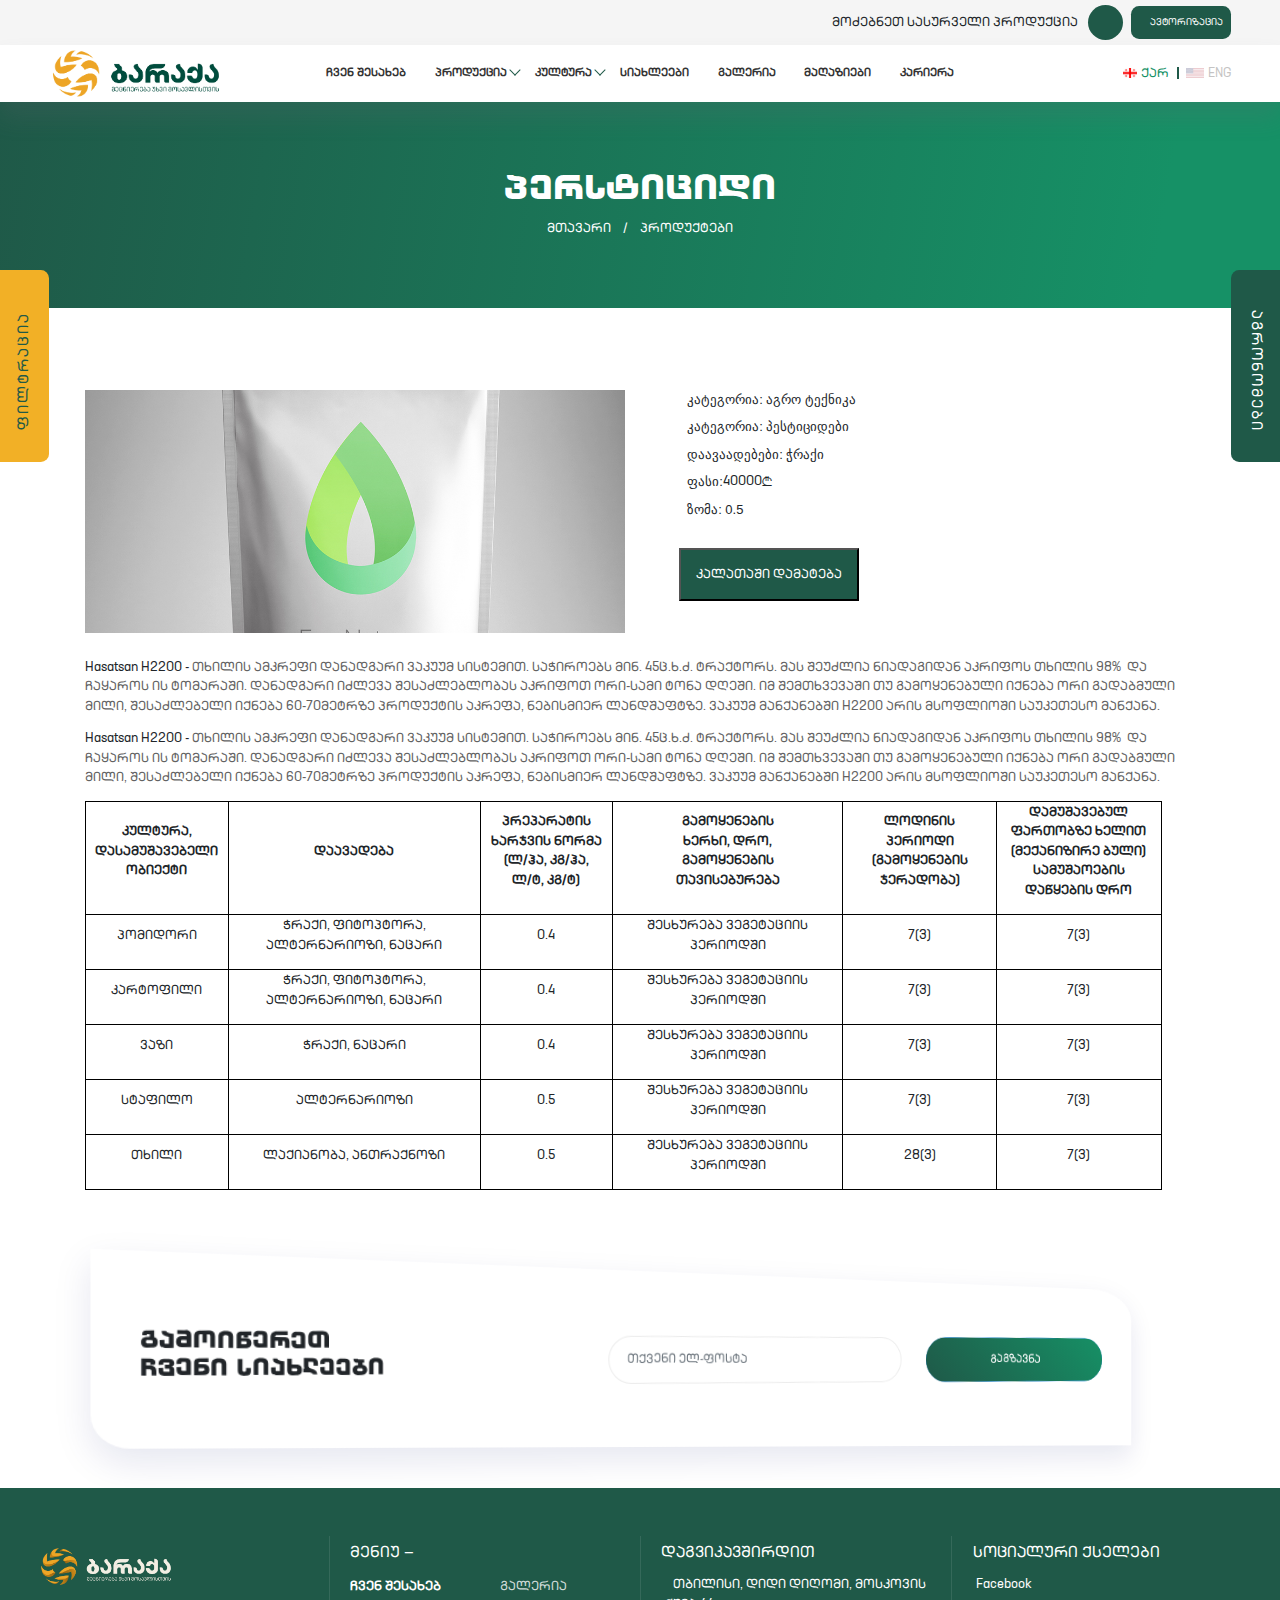
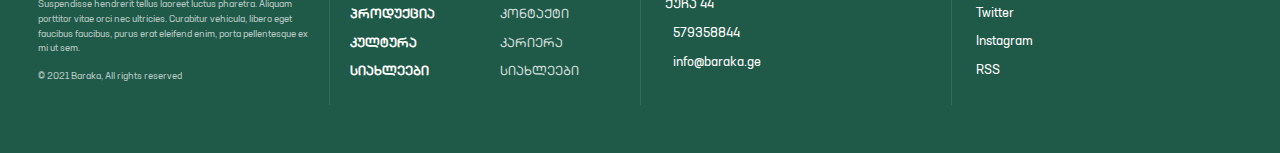
<file: product/index.html>
<!DOCTYPE html>
<html lang="en">

<head>
    <meta charset="UTF-8">
    <meta name="viewport" content="width=device-width, initial-scale=1.0">
    <title>ბარაქა - მეცნიერება უხვი მოსავლისთვის</title>
    <link rel="shortcut icon" href="/images/favicon.png" />
    <link rel="stylesheet" href="/styles/bootstrap.min.css">
    <link rel="stylesheet" href="/styles/swiper-bundle.min.css">
    <link rel="stylesheet" href="/styles/lightgallery.css">
    <link rel="stylesheet" href="/styles/main.css">
    <link rel="stylesheet" href="https://use.fontawesome.com/releases/v5.15.1/css/all.css"
        integrity="sha384-vp86vTRFVJgpjF9jiIGPEEqYqlDwgyBgEF109VFjmqGmIY/Y4HV4d3Gp2irVfcrp" crossorigin="anonymous">
</head>

<body>

    <div class="modal fade search-modal" id="ModalCenter" tabindex="-1" role="dialog"
    aria-labelledby="exampleModalCenterTitle" aria-hidden="true">
    <div class="modal-dialog modal-dialog-centered" role="document">
        <div class="modal-content">
            <div class="modal-body">
                <div class="modal-close">
                    <i class="fa fa-times" aria-hidden="true"></i>
                </div>
                <section class="login-modal">
                    <div class="modal-popup">
                        <div class="login-popup-inner">
                            <button class="login-popup-close"> <i class="fas fa-times"></i> </button>
                            <h1>შესვლა</h1>
                                <form>
                                    <div class="login-container">
                                        <i class="far fa-envelope"></i>
                                        <input type="email" name="" id="" placeholder="ელ.ფოსტა">
                                    </div>
                                        <div class="password-container">
                                            <i class="fas fa-key"></i>
                                            <input type="password" name="" id="" placeholder="პაროლი">
                                        </div>
                                    <input type="submit" value="შესვლა">
                                </form>
                            <ul>
                                <li><a class="register">რეგისტრაცია</a></li>
                            </ul>
                        </div>
            
                        <!-- რეგისტრაციის popup -->
                        <div class="register-popup-inner">
                            <button class="register-popup-close"> <i class="fas fa-times"></i> </button>
                            <h1>რეგისტრაცია</h1>
                                <form>
                                    <div class="register-container">
                                        <i class="far fa-envelope"></i>
                                        <input type="email" name="" id="" placeholder="ელ.ფოსტა">
                                    </div>
                                        <div class="password-container">
                                            <i class="fas fa-user"></i>
                                            <input type="text" name="name" id="" placeholder="სახელი">
                                        </div>
            
                                            <div class="password-container">
                                                <i class="fas fa-key"></i>
                                                <input type="password" name="" id="" placeholder="პაროლი">
                                            </div>
                                    <input type="submit" value="რეგისტრაცია">
                                </form>
                            <ul>
                                <li><a href="#" class="login-popup">ავტორიზაცია</a></li>
                            </ul>
                        </div>
            
                    </div>
            
                </section>
            </div>
        </div>
    </div>
</div>

<!-- Modal -->
<div class="modal fade" id="exampleModal" tabindex="-1" role="dialog" aria-labelledby="exampleModalLabel"
    aria-hidden="true">
    <div class="modal-dialog" role="document">
        <div class="modal-content">
            <div class="modal-header">
                <h5 class="modal-title" id="exampleModalLabel">პროდუქტის დასახელება</h5>
                <button type="button" class="close" data-dismiss="modal" aria-label="Close">
                    <span aria-hidden="true">&times;</span>
                </button>
            </div>
            <div class="modal-body">
                <div class="row">
                    <div class="col-lg-6">
                        <img src="/images/product.jpg" alt="">
                    </div>
                    <div class="col-lg-6">

                        <ul class="ap-services">
                            <li> <i class="fa fa-check-circle" aria-hidden="true"></i>
                                კატეგორია: აგრო ტექნიკა</li>
                            <li><i class="fa fa-check-circle" aria-hidden="true"></i>
                                კატეგორია: პესტიციდები
                            </li>
                            <li><i class="fa fa-check-circle" aria-hidden="true"></i>
                                დაავაადებები: ჭრაქი</li>
                            <li class="pPrice"><i class="fa fa-check-circle" aria-hidden="true"></i>
                                ფასი: <span class="_price">40000</span>₾</li>
                            <li><i class="fa fa-check-circle" aria-hidden="true"></i>ზომა: 0.5</li>

                        </ul>

                        <p>Lorem, ipsum dolor sit amet consectetur adipisicing elit. Deserunt delectus nam, nulla
                            quia facilis magnam adipisci cum harum perspiciatis neque.</p>
                        <p>Lorem, ipsum dolor sit amet consectetur adipisicing elit. Deserunt delectus nam, nulla
                            quia facilis magnam adipisci cum harum perspiciatis neque.</p>
                        <a href="/products/">
                            სრულად ნახვა
                        </a>
                        <a href="" class="addtocart">
                            კალათაში დამატება
                        </a>
                    </div>
                </div>
            </div>
        </div>
    </div>
</div>

<div class="product-search">
    <a href="/agronomy/">
        <i class="fa fa-search" aria-hidden="true"></i>            
        <span>ფილტრაცია</span>
    </a>
</div>

<div class="agronomy">
    <a href="/agronomy/">
            <i class="fa fa-male" aria-hidden="true"></i>
        <span>აგრონომები</span>
    </a>
</div>

<!----------- Header ------------>

<div class="top-header">
    <div class="container-fluid">
        <span>მოძებნეთ სასურველი პროდუქცია</span>
        <div class="search">
            <i class="fa fa-search" aria-hidden="true"></i>
        </div>
        <nav>
            <a href="#ModalCenter" data-toggle="modal" data-target="#ModalCenter" class="login"><i class="fas fa-user"></i>ავტორიზაცია</a>
        </nav>
    </div>
</div>

<div class="mobile-menu">
    <i class="fa fa-times" aria-hidden="true"></i>
    <ul>
        <li><a href="/about">ჩვენ შესახებ</a>

        </li>
        <li class="menu-item-has-children">
            <a href="/products">პროდუქცია</a>
        </li>
        <li class="menu-item-has-children culture-menu">
            <a href="/culture">კულტურა</a>
        </li>
        <li><a href="/news">სიახლეები</a></li>
        <li><a href="/gallery">გალერია</a></li>
        <li><a href="/contact">მაღაზიები</a></li>
        <li><a href="/career">კარიერა</a></li>
    </ul>
</div>

<div class="mobile-header">
    <div class="logo">
        <a href="/" class="theme-logo">
            <img src="/images/logo.png" alt="Baraka">
        </a>
    </div>
    <div class="mobile">
        <img src="/images/menu.png" alt="">
    </div>
</div>

<div class="page-wrapper-blue header_style_2">
    <div class="header-area header-sticky">
        <div class="navigation-top">
            <div class="container-fluid">
                <div class="row">
                    <div class="col-lg-12">
                        <div class="navigation-top-search-area pt-15 pb-15">
                            <div class="row align-items-center">
                                <div class="col-6 col-xl-2 col-lg-3 order-1 col-md-6 col-sm-5 mobile_common">
                                    <div class="logo">
                                        <a href="/" class="theme-logo">
                                            <img src="/images/logo.png" alt="Baraka">
                                        </a>
                                    </div>
                                </div>
                                <div class="col-xl-8  col-lg-7 order-4 order-lg-2 mt-md-25 mt-sm-25">
                                    <div class="navigation-menu-area">
                                        <div class="main-menu d-none d-lg-block">
                                            <nav style="display: block;">
                                                <ul>
                                                    <li><a href="/about">ჩვენ შესახებ</a>

                                                    </li>
                                                    <li class="menu-item-has-children">
                                                        <a href="/products">პროდუქცია</a>
                                                        <ul class="common-class sub-menu usual">
                                                            <li class="sub-drop-add-class">
                                                                <a href="">ფუნგიციდი</a>
                                                                <ul class="sub-sub-menu">
                                                                    <li> <a href="">ნიადაგში შესატანი სასუქები</a>
                                                                    </li>
                                                                    <li><a href="">წყალში ხსნადი სასუქები</a></li>
                                                                    <li><a href="">ფოთლოვანი კვების სასუქები</a>
                                                                    </li>
                                                                </ul>
                                                            </li>
                                                            <li class=""><a href="">ინსექტიციდი</a></li>
                                                            <li class=""><a href="">ჰერბიციდი</a>
                                                            </li>
                                                            <li class=""><a href="">სათესლე
                                                                    მასალა</a></li>
                                                        </ul>
                                                    </li>
                                                    <li class="menu-item-has-children culture-menu">
                                                        <a href="/culture/index.html">კულტურა</a>
                                                        <ul class="common-class sub-menu">
                                                            <li class="child-in-child">
                                                                <a href="">ფუნგიციდი</a>
                                                                <ul class="child-sub">
                                                                    <li class=""><a href="">ინსექტიციდი</a></li>
                                                                    <li class=""><a href="">ჰერბიციდი</a>
                                                                    </li>
                                                                    <li class=""><a href="">ჰერბიციდი</a></li>
                                                                </ul>
                                                            </li>
                                                            <li class=""><a href="">ინსექტიციდი</a></li>
                                                            <li class=""><a href="">ჰერბიციდი</a>
                                                            </li>
                                                            <li class=""><a href="">ჰერბიციდი</a></li>
                                                        </ul>
                                                    </li>
                                                    <li><a href="/news/">სიახლეები</a></li>
                                                    <li><a href="/gallery/">გალერია</a></li>
                                                    <li><a href="/contact/">მაღაზიები</a></li>
                                                    <li><a href="/career">კარიერა</a></li>
                                                </ul>
                                            </nav>
                                        </div>
                                    </div>
                                </div>
                                <div
                                    class="col-xl-2 text-right order-2 order-sm-3 order-lg-4 order-xs-2 mobile_common">
                                    <div class="header-cart-icon">
                                        <div class="search">
                                            <a href="/cart/index.html">
                                                <i class="fa fa-shopping-cart" aria-hidden="true"></i>
                                            </a>
                                        </div>
                                        <div class="language-bar">
                                            <ul>
                                                <li><a href="" class="active"><img src="/images/geo.jpg"
                                                            alt="">ქარ</a></li>
                                                <li><a href=""><img src="/images/eng.png" alt="">ENG</a></li>
                                            </ul>
                                        </div>
                                    </div>
                                </div>
                            </div>
                        </div>
                    </div>
                </div>
            </div>
        </div>
    </div>
</div>

<!----------- Header ------------>

    <div class="inside-page-hero">
        <div class="overlay"></div>
        <div class="container inside-titles">
            <h1>პერსტიციდი</h1>
            <div class="hero-links">
                <a href="">მთავარი</a>
                <span>/</span>
                <a href="">პროდუქტები</a>
            </div>
        </div>
    </div>

    <div class="home-spaces">
        <div class="product-inside-inner">
            <div class="container">
                <div class="row">
                    <div class="col-lg-6 col-md-6">
                        <div class="about-img text-center">
                            <a href=""><img src="/images/product.jpg" class="img-fluid" alt=""></a>
                        </div>
                    </div>
                    <div class="col-lg-6 col-md-6 pl-5">
                        <ul class="ap-services">
                            <li> <i class="fa fa-check-circle" aria-hidden="true"></i>
                                კატეგორია: აგრო ტექნიკა</li>
                            <li><i class="fa fa-check-circle" aria-hidden="true"></i>
                                კატეგორია: პესტიციდები
                            </li>
                            <li><i class="fa fa-check-circle" aria-hidden="true"></i>
                                დაავაადებები: ჭრაქი</li>
                            <li class="pPrice"><i class="fa fa-check-circle" aria-hidden="true"></i>
                                ფასი: <span class="_price">40000</span>₾</li>
                            <li><i class="fa fa-check-circle" aria-hidden="true"></i>ზომა: 0.5</li>

                        </ul>
                        <div class="add-to-cart">
                            <button>კალათაში დამატება</button>
                        </div>
                    </div>
                    <div class="col-md-12">
                        <div class="inside-p-t">
                            <p>Hasatsan H2200 -&nbsp;<span style="color: #626262; font-family: BPGArialRegular;">თხილის
                                    ამკრეფი დანადგარი ვაკუუმ სისტემით. საჭიროებს მინ. 45ც.ხ.ძ. ტრაქტორს. მას შეუძლია
                                    ნიადაგიდან აკრიფოს თხილის 98%&nbsp; და ჩაყაროს ის ტომარაში. დანადგარი იძლევა
                                    შესაძლებლობას აკრიფოთ ორი-სამი ტონა დღეში. იმ შემთხვევაში თუ გამოყენებული იქნება ორი
                                    გადაბმული მილი, შესაძლებელი იქნება 60-70მეტრზე პროდუქტის აკრეფა, ნებისმიერ
                                    ლანდშაფტზე. ვაკუუმ მანქანებში H2200 არის მსოფლიოში საუკეთესო მანქანა.</span></p>

                            <p>Hasatsan H2200 -&nbsp;<span style="color: #626262; font-family: BPGArialRegular;">თხილის
                                    ამკრეფი დანადგარი ვაკუუმ სისტემით. საჭიროებს მინ. 45ც.ხ.ძ. ტრაქტორს. მას შეუძლია
                                    ნიადაგიდან აკრიფოს თხილის 98%&nbsp; და ჩაყაროს ის ტომარაში. დანადგარი იძლევა
                                    შესაძლებლობას აკრიფოთ ორი-სამი ტონა დღეში. იმ შემთხვევაში თუ გამოყენებული იქნება ორი
                                    გადაბმული მილი, შესაძლებელი იქნება 60-70მეტრზე პროდუქტის აკრეფა, ნებისმიერ
                                    ლანდშაფტზე. ვაკუუმ მანქანებში H2200 არის მსოფლიოში საუკეთესო მანქანა.</span></p>

                            <table width="97%">
                                <tbody>
                                    <tr>
                                        <td width="13%">
                                            <p><strong>კულტურა</strong><strong>,<br></strong><strong>დასამუშავებელი</strong><strong><br></strong><strong>ობიექტი</strong>
                                            </p>
                                        </td>
                                        <td width="23%">
                                            <p><strong>დაავადება</strong></p>
                                        </td>
                                        <td width="12%">
                                            <p><strong>პრეპარატის</strong><strong><br></strong><strong>ხარჯვის</strong>
                                                <strong>ნორმა</strong><strong><br>(</strong><strong>ლ</strong><strong>/</strong><strong>ჰა</strong><strong>,
                                                </strong><strong>კგ</strong><strong>/</strong><strong>ჰა</strong><strong>,<br></strong><strong>ლ</strong><strong>/</strong><strong>ტ</strong><strong>,
                                                </strong><strong>კგ</strong><strong>/</strong><strong>ტ</strong><strong>)</strong>
                                            </p>
                                        </td>
                                        <td width="21%">
                                            <p><strong>გამოყენების</strong><strong><br></strong><strong>ხერხი</strong><strong>,
                                                </strong><strong>დრო</strong><strong>,<br></strong><strong>გამოყენების</strong><strong><br></strong><strong>თავისებურება</strong>
                                            </p>
                                        </td>
                                        <td width="14%">
                                            <p><strong>ლოდინის</strong><strong><br></strong><strong>პერიოდი</strong><strong>
                                                    (</strong><strong>გამოყენების</strong><strong><br></strong><strong>ჯერადობა</strong><strong>)</strong>
                                            </p>
                                        </td>
                                        <td width="15%">
                                            <p><strong>დამუშავებულ</strong><strong><br></strong><strong>ფართობზე</strong>
                                                <strong>ხელით</strong><strong><br>(</strong><strong>მექანიზირე</strong>
                                                <strong>ბული</strong><strong>)<br></strong><strong>სამუშაოების</strong><strong><br></strong><strong>დაწყების</strong>
                                                <strong>დრო</strong></p>
                                        </td>
                                    </tr>
                                    <tr>
                                        <td width="13%">
                                            <p>პომიდორი</p>
                                        </td>
                                        <td width="23%">
                                            <p>ჭრაქი, ფიტოპტორა, ალტერნარიოზი, ნაცარი</p>
                                        </td>
                                        <td width="12%">
                                            <p>0.4</p>
                                        </td>
                                        <td width="21%">
                                            <p>შესხურება ვეგეტაციის პერიოდში</p>
                                        </td>
                                        <td width="14%">
                                            <p>7(3)</p>
                                        </td>
                                        <td width="15%">
                                            <p>7(3)</p>
                                        </td>
                                    </tr>
                                    <tr>
                                        <td width="13%">
                                            <p>კარტოფილი</p>
                                        </td>
                                        <td width="23%">
                                            <p>ჭრაქი, ფიტოპტორა, ალტერნარიოზი, ნაცარი</p>
                                        </td>
                                        <td width="12%">
                                            <p>0.4</p>
                                        </td>
                                        <td width="21%">
                                            <p>შესხურება ვეგეტაციის პერიოდში</p>
                                        </td>
                                        <td width="14%">
                                            <p>7(3)</p>
                                        </td>
                                        <td width="15%">
                                            <p>7(3)</p>
                                        </td>
                                    </tr>
                                    <tr>
                                        <td width="13%">
                                            <p>ვაზი</p>
                                        </td>
                                        <td width="23%">
                                            <p>ჭრაქი, ნაცარი</p>
                                        </td>
                                        <td width="12%">
                                            <p>0.4</p>
                                        </td>
                                        <td width="21%">
                                            <p>შესხურება ვეგეტაციის პერიოდში</p>
                                        </td>
                                        <td width="14%">
                                            <p>7(3)</p>
                                        </td>
                                        <td width="15%">
                                            <p>7(3)</p>
                                        </td>
                                    </tr>
                                    <tr>
                                        <td width="13%">
                                            <p>სტაფილო</p>
                                        </td>
                                        <td width="23%">
                                            <p>ალტერნარიოზი</p>
                                        </td>
                                        <td width="12%">
                                            <p>0.5</p>
                                        </td>
                                        <td width="21%">
                                            <p>შესხურება ვეგეტაციის პერიოდში</p>
                                        </td>
                                        <td width="14%">
                                            <p>7(3)</p>
                                        </td>
                                        <td width="15%">
                                            <p>7(3)</p>
                                        </td>
                                    </tr>
                                    <tr>
                                        <td width="13%">
                                            <p>თხილი</p>
                                        </td>
                                        <td width="23%">
                                            <p>ლაქიანობა, ანთრაქნოზი</p>
                                        </td>
                                        <td width="12%">
                                            <p>0.5</p>
                                        </td>
                                        <td width="21%">
                                            <p>შესხურება ვეგეტაციის პერიოდში</p>
                                        </td>
                                        <td width="14%">
                                            <p>28(3)</p>
                                        </td>
                                        <td width="15%">
                                            <p>7(3)</p>
                                        </td>
                                    </tr>
                                </tbody>
                            </table>
                        </div>
                    </div>
                </div>
            </div>
        </div>
    </div>

    <!----------- Subscribe ------------>

    <section class="subscription bg-white home-spaces">
        <div class="container">
            <div class="row">
                <div class="col-lg-12">
                    <div class="subscription-wrapper">
                        <div
                            class="d-flex subscription-content justify-content-between align-items-center flex-column flex-md-row text-center text-md-left">
                            <h3 class="flex-fill">გამოიწერეთ <br> ჩვენი სიახლეები</h3>
                            <form action="#" class="row flex-fill">
                                <div class="col-lg-7 my-md-2 my-2"> <input type="email"
                                        class="form-control px-4 border-0 w-100 text-center text-md-left" id="email"
                                        placeholder="თქვენი ელ-ფოსტა" name="email"> </div>
                                <div class="col-lg-5 my-md-2 my-2"> <button type="submit"
                                        class="btn btn-primary btn-lg border-0 w-100">გაგზავნა</button> </div>
                            </form>
                        </div>
                    </div>
                </div>
            </div>
        </div>
    </section>

    <!----------- Subscribe ------------>


    <!----------- Footer ------------>

    <footer class="footer-bs">
        <div class="row">
            <div class="col-md-3 footer-brand animated fadeInLeft">
                <img src="/images/wlogo.png" alt="">
                <p>Suspendisse hendrerit tellus laoreet luctus pharetra. Aliquam porttitor vitae orci nec ultricies.
                    Curabitur vehicula, libero eget faucibus faucibus, purus erat eleifend enim, porta pellentesque ex
                    mi ut sem.</p>
                <p>© 2021 Baraka, All rights reserved</p>
            </div>
            <div class="col-md-3 footer-nav animated fadeInUp">
                <h4>მენიუ —</h4>
                <div class="row">
                    <div class="col-md-6">
                        <ul class="pages">
                            <li><a href="#">ჩვენ შესახებ</a></li>
                            <li><a href="#">პროდუქცია</a></li>
                            <li><a href="#">კულტურა</a></li>
                            <li><a href="#">სიახლეები</a></li>
                        </ul>
                    </div>
                    <div class="col-md-6">
                        <ul class="list">
                            <li><a href="#">გალერია</a></li>
                            <li><a href="#">კონტაქტი</a></li>
                            <li><a href="#">კარიერა</a></li>
                            <li><a href="#">სიახლეები</a></li>
                        </ul>
                    </div>
                </div>
            </div>
            <div class="col-md-3 footer-social animated fadeInDown">
                <h4>დაგვიკავშირდით</h4>
                <ul>
                    <li> <i class="fa fa-map-marker" aria-hidden="true"></i>
                        <a href="#">თბილისი, დიდი დიღომი, მოსკოვის ქუჩა 44</a></li>
                    <li> <i class="fas fa-phone"></i><a href="#">579358844</a></li>
                    <li> <i class="fa fa-envelope" aria-hidden="true"></i>
                        <a href="#">info@baraka.ge</a></li>
                </ul>
            </div>
            <div class="col-md-3 footer-social animated fadeInDown">
                <h4>სოციალური ქსელები</h4>
                <ul>
                    <li><a href="#">Facebook</a></li>
                    <li><a href="#">Twitter</a></li>
                    <li><a href="#">Instagram</a></li>
                    <li><a href="#">RSS</a></li>
                </ul>
            </div>
        </div>
    </footer>

    <!----------- Footer ------------>

    <script src="/js/jquery-3.5.1.min.js"></script>
    <script src="/js/bootstrap.min.js"></script>
    <script src="/js/slick.js"></script>
    <script src="/js/swiper-bundle.min.js"></script>
    <script src="/js/lightgallery.min.js"></script>
    <script src="/js/main.js"></script>


</body>

</html>
</file>
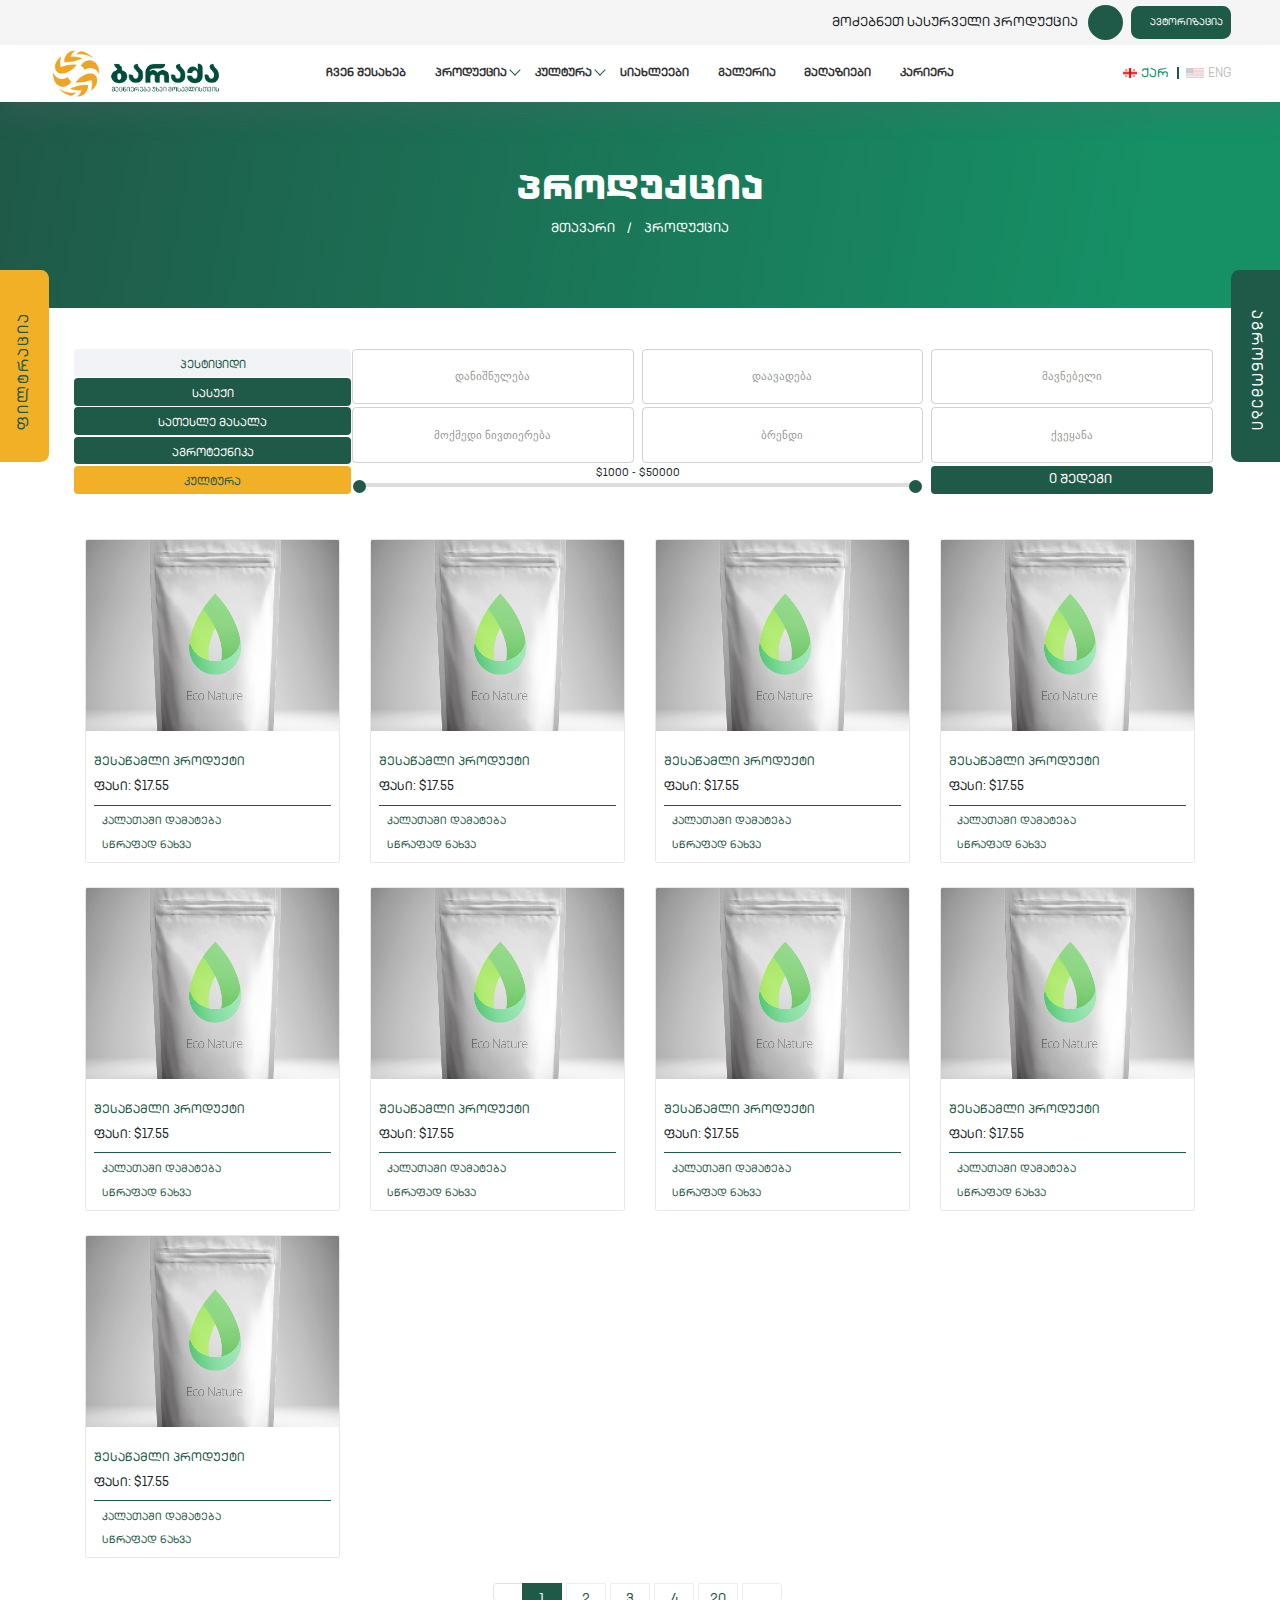
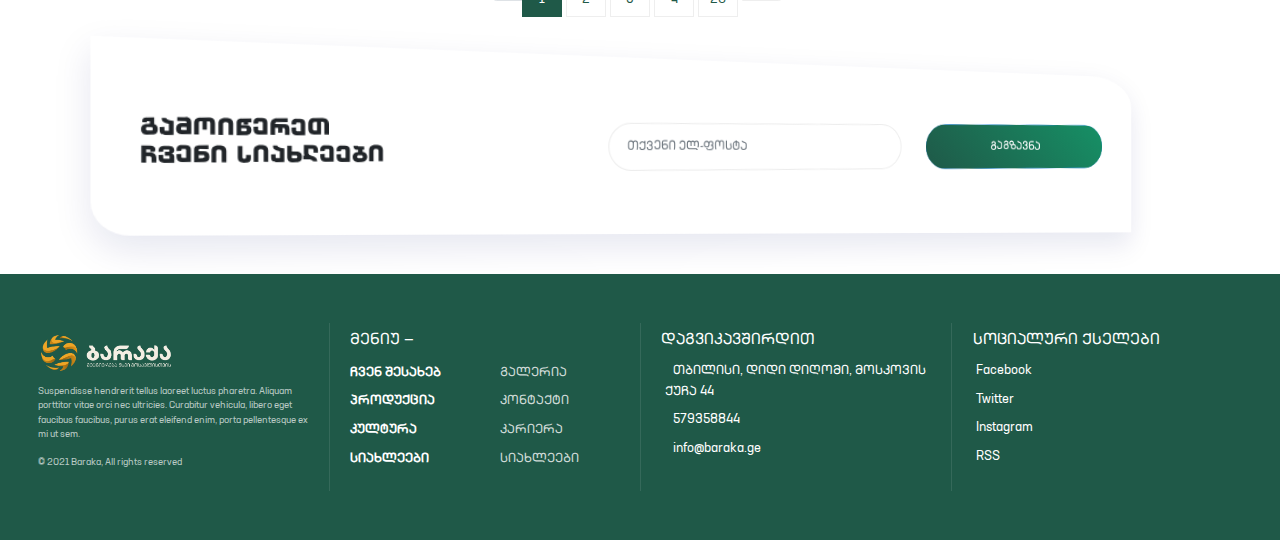
<file: products/index.html>
<!DOCTYPE html>
<html lang="en">

<head>
    <meta charset="UTF-8">
    <meta name="viewport" content="width=device-width, initial-scale=1.0">
    <title>ბარაქა - მეცნიერება უხვი მოსავლისთვის</title>
    <link rel="shortcut icon" href="/images/favicon.png" />
    <link rel="stylesheet" href="/styles/bootstrap.min.css">
    <link rel="stylesheet" href="/styles/swiper-bundle.min.css">
    <link rel="stylesheet" href="/styles/main.css">
    <link rel="stylesheet" href="https://use.fontawesome.com/releases/v5.15.1/css/all.css"
        integrity="sha384-vp86vTRFVJgpjF9jiIGPEEqYqlDwgyBgEF109VFjmqGmIY/Y4HV4d3Gp2irVfcrp" crossorigin="anonymous">
</head>

<body>

    <div class="modal fade search-modal" id="ModalCenter" tabindex="-1" role="dialog"
    aria-labelledby="exampleModalCenterTitle" aria-hidden="true">
    <div class="modal-dialog modal-dialog-centered" role="document">
        <div class="modal-content">
            <div class="modal-body">
                <div class="modal-close">
                    <i class="fa fa-times" aria-hidden="true"></i>
                </div>
                <section class="login-modal">
                    <div class="modal-popup">
                        <div class="login-popup-inner">
                            <button class="login-popup-close"> <i class="fas fa-times"></i> </button>
                            <h1>შესვლა</h1>
                                <form>
                                    <div class="login-container">
                                        <i class="far fa-envelope"></i>
                                        <input type="email" name="" id="" placeholder="ელ.ფოსტა">
                                    </div>
                                        <div class="password-container">
                                            <i class="fas fa-key"></i>
                                            <input type="password" name="" id="" placeholder="პაროლი">
                                        </div>
                                    <input type="submit" value="შესვლა">
                                </form>
                            <ul>
                                <li><a class="register">რეგისტრაცია</a></li>
                            </ul>
                        </div>
            
                        <!-- რეგისტრაციის popup -->
                        <div class="register-popup-inner">
                            <button class="register-popup-close"> <i class="fas fa-times"></i> </button>
                            <h1>რეგისტრაცია</h1>
                                <form>
                                    <div class="register-container">
                                        <i class="far fa-envelope"></i>
                                        <input type="email" name="" id="" placeholder="ელ.ფოსტა">
                                    </div>
                                        <div class="password-container">
                                            <i class="fas fa-user"></i>
                                            <input type="text" name="name" id="" placeholder="სახელი">
                                        </div>
            
                                            <div class="password-container">
                                                <i class="fas fa-key"></i>
                                                <input type="password" name="" id="" placeholder="პაროლი">
                                            </div>
                                    <input type="submit" value="რეგისტრაცია">
                                </form>
                            <ul>
                                <li><a href="#" class="login-popup">ავტორიზაცია</a></li>
                            </ul>
                        </div>
            
                    </div>
            
                </section>
            </div>
        </div>
    </div>
</div>

<!-- Modal -->
<div class="modal fade" id="exampleModal" tabindex="-1" role="dialog" aria-labelledby="exampleModalLabel"
    aria-hidden="true">
    <div class="modal-dialog" role="document">
        <div class="modal-content">
            <div class="modal-header">
                <h5 class="modal-title" id="exampleModalLabel">პროდუქტის დასახელება</h5>
                <button type="button" class="close" data-dismiss="modal" aria-label="Close">
                    <span aria-hidden="true">&times;</span>
                </button>
            </div>
            <div class="modal-body">
                <div class="row">
                    <div class="col-lg-6">
                        <img src="/images/product.jpg" alt="">
                    </div>
                    <div class="col-lg-6">

                        <ul class="ap-services">
                            <li> <i class="fa fa-check-circle" aria-hidden="true"></i>
                                კატეგორია: აგრო ტექნიკა</li>
                            <li><i class="fa fa-check-circle" aria-hidden="true"></i>
                                კატეგორია: პესტიციდები
                            </li>
                            <li><i class="fa fa-check-circle" aria-hidden="true"></i>
                                დაავაადებები: ჭრაქი</li>
                            <li class="pPrice"><i class="fa fa-check-circle" aria-hidden="true"></i>
                                ფასი: <span class="_price">40000</span>₾</li>
                            <li><i class="fa fa-check-circle" aria-hidden="true"></i>ზომა: 0.5</li>

                        </ul>

                        <p>Lorem, ipsum dolor sit amet consectetur adipisicing elit. Deserunt delectus nam, nulla
                            quia facilis magnam adipisci cum harum perspiciatis neque.</p>
                        <p>Lorem, ipsum dolor sit amet consectetur adipisicing elit. Deserunt delectus nam, nulla
                            quia facilis magnam adipisci cum harum perspiciatis neque.</p>
                        <a href="/products/">
                            სრულად ნახვა
                        </a>
                        <a href="" class="addtocart">
                            კალათაში დამატება
                        </a>
                    </div>
                </div>
            </div>
        </div>
    </div>
</div>

<div class="product-search">
    <a href="/agronomy/">
        <i class="fa fa-search" aria-hidden="true"></i>            
        <span>ფილტრაცია</span>
    </a>
</div>

<div class="agronomy">
    <a href="/agronomy/">
            <i class="fa fa-male" aria-hidden="true"></i>
        <span>აგრონომები</span>
    </a>
</div>

<!----------- Header ------------>

<div class="top-header">
    <div class="container-fluid">
        <span>მოძებნეთ სასურველი პროდუქცია</span>
        <div class="search">
            <i class="fa fa-search" aria-hidden="true"></i>
        </div>
        <nav>
            <a href="#ModalCenter" data-toggle="modal" data-target="#ModalCenter" class="login"><i class="fas fa-user"></i>ავტორიზაცია</a>
        </nav>
    </div>
</div>

<div class="mobile-menu">
    <i class="fa fa-times" aria-hidden="true"></i>
    <ul>
        <li><a href="/about">ჩვენ შესახებ</a>

        </li>
        <li class="menu-item-has-children">
            <a href="/products">პროდუქცია</a>
        </li>
        <li class="menu-item-has-children culture-menu">
            <a href="/culture">კულტურა</a>
        </li>
        <li><a href="/news">სიახლეები</a></li>
        <li><a href="/gallery">გალერია</a></li>
        <li><a href="/contact">მაღაზიები</a></li>
        <li><a href="/career">კარიერა</a></li>
    </ul>
</div>

<div class="mobile-header">
    <div class="logo">
        <a href="/" class="theme-logo">
            <img src="/images/logo.png" alt="Baraka">
        </a>
    </div>
    <div class="mobile">
        <img src="/images/menu.png" alt="">
    </div>
</div>

<div class="page-wrapper-blue header_style_2">
    <div class="header-area header-sticky">
        <div class="navigation-top">
            <div class="container-fluid">
                <div class="row">
                    <div class="col-lg-12">
                        <div class="navigation-top-search-area pt-15 pb-15">
                            <div class="row align-items-center">
                                <div class="col-6 col-xl-2 col-lg-3 order-1 col-md-6 col-sm-5 mobile_common">
                                    <div class="logo">
                                        <a href="/" class="theme-logo">
                                            <img src="/images/logo.png" alt="Baraka">
                                        </a>
                                    </div>
                                </div>
                                <div class="col-xl-8  col-lg-7 order-4 order-lg-2 mt-md-25 mt-sm-25">
                                    <div class="navigation-menu-area">
                                        <div class="main-menu d-none d-lg-block">
                                            <nav style="display: block;">
                                                <ul>
                                                    <li><a href="/about">ჩვენ შესახებ</a>

                                                    </li>
                                                    <li class="menu-item-has-children">
                                                        <a href="/products">პროდუქცია</a>
                                                        <ul class="common-class sub-menu usual">
                                                            <li class="sub-drop-add-class">
                                                                <a href="">ფუნგიციდი</a>
                                                                <ul class="sub-sub-menu">
                                                                    <li> <a href="">ნიადაგში შესატანი სასუქები</a>
                                                                    </li>
                                                                    <li><a href="">წყალში ხსნადი სასუქები</a></li>
                                                                    <li><a href="">ფოთლოვანი კვების სასუქები</a>
                                                                    </li>
                                                                </ul>
                                                            </li>
                                                            <li class=""><a href="">ინსექტიციდი</a></li>
                                                            <li class=""><a href="">ჰერბიციდი</a>
                                                            </li>
                                                            <li class=""><a href="">სათესლე
                                                                    მასალა</a></li>
                                                        </ul>
                                                    </li>
                                                    <li class="menu-item-has-children culture-menu">
                                                        <a href="/culture/index.html">კულტურა</a>
                                                        <ul class="common-class sub-menu">
                                                            <li class="child-in-child">
                                                                <a href="">ფუნგიციდი</a>
                                                                <ul class="child-sub">
                                                                    <li class=""><a href="">ინსექტიციდი</a></li>
                                                                    <li class=""><a href="">ჰერბიციდი</a>
                                                                    </li>
                                                                    <li class=""><a href="">ჰერბიციდი</a></li>
                                                                </ul>
                                                            </li>
                                                            <li class=""><a href="">ინსექტიციდი</a></li>
                                                            <li class=""><a href="">ჰერბიციდი</a>
                                                            </li>
                                                            <li class=""><a href="">ჰერბიციდი</a></li>
                                                        </ul>
                                                    </li>
                                                    <li><a href="/news/">სიახლეები</a></li>
                                                    <li><a href="/gallery/">გალერია</a></li>
                                                    <li><a href="/contact/">მაღაზიები</a></li>
                                                    <li><a href="/career">კარიერა</a></li>
                                                </ul>
                                            </nav>
                                        </div>
                                    </div>
                                </div>
                                <div
                                    class="col-xl-2 text-right order-2 order-sm-3 order-lg-4 order-xs-2 mobile_common">
                                    <div class="header-cart-icon">
                                        <div class="search">
                                            <a href="/cart/index.html">
                                                <i class="fa fa-shopping-cart" aria-hidden="true"></i>
                                            </a>
                                        </div>
                                        <div class="language-bar">
                                            <ul>
                                                <li><a href="" class="active"><img src="/images/geo.jpg"
                                                            alt="">ქარ</a></li>
                                                <li><a href=""><img src="/images/eng.png" alt="">ENG</a></li>
                                            </ul>
                                        </div>
                                    </div>
                                </div>
                            </div>
                        </div>
                    </div>
                </div>
            </div>
        </div>
    </div>
</div>

<!----------- Header ------------>

    <div class="inside-page-hero">
        <div class="overlay"></div>
        <div class="container inside-titles">
            <h1>პროდუქცია</h1>
            <div class="hero-links">
                <a href="">მთავარი</a>
                <span>/</span>
                <a href="">პროდუქცია</a>
            </div>
        </div>
    </div>

    <div class="home-spaces">

        <div class="product-filter">
            <div class="container">
                <div class="filter-row">
                    <div class="row">
                        <div class="col-lg-3 filter-col">
                            <ul>
                                <li class="active pesticidi">
                                    <a href="#">პესტიციდი</a>
                                </li>
                                <li class="sasuqi">
                                    <a href="#">სასუქი</a>
                                </li>
                                <li class="satesle">
                                    <a href="#">სათესლე მასალა</a>
                                </li>
                                <li class="agro">
                                    <a href="#">აგროტექნიკა</a>
                                </li>
                                <li class="cultura">
                                    <a href="#">კულტურა</a>
                                </li>
                            </ul>
                        </div>
                        <div class="col-lg-9 all-rows">
                            <div class="row pesticidi-row">
                                <div class="col-lg-4">
                                    <select class="rev-select-box">
                                        <option value="hide" selected>დანიშნულება</option>
                                        <option value="2010">ფუნგიციდი</option>
                                        <option value="2011">ჰერბიციდი</option>
                                        <option value="2012">ინსექტიციდი</option>
                                        <option value="2013">თესლის შესაწამლი</option>
                                    </select>
                                </div>
                                <div class="col-lg-4">
                                    <select class="rev-select-box">
                                        <option value="hide" selected>დაავადება</option>
                                        <option value="2010">ფუნგიციდი</option>
                                        <option value="2011">ჰერბიციდი</option>
                                        <option value="2012">ინსექტიციდი</option>
                                        <option value="2013">თესლის შესაწამლი</option>
                                    </select>
                                </div>
                                <div class="col-lg-4">
                                    <select class="rev-select-box">
                                        <option value="hide" selected>მავნებელი</option>
                                        <option value="2010">ფუნგიციდი</option>
                                        <option value="2011">ჰერბიციდი</option>
                                        <option value="2012">ინსექტიციდი</option>
                                        <option value="2013">თესლის შესაწამლი</option>
                                    </select>
                                </div>
                                <div class="col-lg-4">
                                    <select class="rev-select-box">
                                        <option value="hide" selected>მოქმედი ნივთიერება</option>
                                        <option value="2010">ფუნგიციდი</option>
                                        <option value="2011">ჰერბიციდი</option>
                                        <option value="2012">ინსექტიციდი</option>
                                        <option value="2013">თესლის შესაწამლი</option>
                                    </select>
                                </div>
                                <div class="col-lg-4">
                                    <select class="rev-select-box">
                                        <option value="hide" selected>ბრენდი</option>
                                        <option value="2010">ფუნგიციდი</option>
                                        <option value="2011">ჰერბიციდი</option>
                                        <option value="2012">ინსექტიციდი</option>
                                        <option value="2013">თესლის შესაწამლი</option>
                                    </select>
                                </div>
                                <div class="col-lg-4">
                                    <select class="rev-select-box">
                                        <option value="hide" selected>ქვეყანა</option>
                                        <option value="2010">ფუნგიციდი</option>
                                        <option value="2011">ჰერბიციდი</option>
                                        <option value="2012">ინსექტიციდი</option>
                                        <option value="2013">თესლის შესაწამლი</option>
                                    </select>
                                </div>
                                <div class="col-lg-8">
                                    <div class="range-slider">
                                        <span class="rangeValues"></span>
                                        <input value="1000" min="1000" max="50000" step="500" type="range">
                                        <input value="50000" min="1000" max="50000" step="500" type="range">
                                      </div>
                                </div>
                                <div class="col-lg-4">
                                    <button class="button medium-button submit-search"><i class="fa fa-search"></i>0 შედეგი</button>
                                </div>
                            </div>
                            

                            <div class="row sasuqi-row">
                                <div class="col-lg-4">
                                    <select class="rev-select-box">
                                        <option value="hide" selected>სასუქის ტიპი</option>
                                        <option value="2010">ნიადაგში შესატანი სასუქი</option>
                                        <option value="2011">წყალში ხსნადი სასუქი</option>
                                        <option value="2012">ფოთლოვანი კვების სასუქი</option>
                                        <option value="2013">ბიო სასუქი</option>
                                    </select>
                                </div>
                                <div class="col-lg-4">
                                    <select class="rev-select-box">
                                        <option value="hide" selected>დაავადება</option>
                                        <option value="2010">ფუნგიციდი</option>
                                        <option value="2011">ჰერბიციდი</option>
                                        <option value="2012">ინსექტიციდი</option>
                                        <option value="2013">თესლის შესაწამლი</option>
                                    </select>
                                </div>
                                <div class="col-lg-4">
                                    <select class="rev-select-box">
                                        <option value="hide" selected>მავნებელი</option>
                                        <option value="2010">ფუნგიციდი</option>
                                        <option value="2011">ჰერბიციდი</option>
                                        <option value="2012">ინსექტიციდი</option>
                                        <option value="2013">თესლის შესაწამლი</option>
                                    </select>
                                </div>
                                <div class="col-lg-4">
                                    <select class="rev-select-box">
                                        <option value="hide" selected>ბრენდი</option>
                                        <option value="2010">ფუნგიციდი</option>
                                        <option value="2011">ჰერბიციდი</option>
                                        <option value="2012">ინსექტიციდი</option>
                                        <option value="2013">თესლის შესაწამლი</option>
                                    </select>
                                </div>
                                <div class="col-lg-4">
                                    <select class="rev-select-box">
                                        <option value="hide" selected>ქვეყანა</option>
                                        <option value="2010">ფუნგიციდი</option>
                                        <option value="2011">ჰერბიციდი</option>
                                        <option value="2012">ინსექტიციდი</option>
                                        <option value="2013">თესლის შესაწამლი</option>
                                    </select>
                                </div>
                                <div class="col-lg-8">
                                    <div class="range-slider">
                                        <span class="rangeValues"></span>
                                        <input value="1000" min="1000" max="50000" step="500" type="range">
                                        <input value="50000" min="1000" max="50000" step="500" type="range">
                                      </div>
                                </div>
                                <div class="col-lg-4">
                                    <button class="button medium-button submit-search"><i class="fa fa-search"></i>0 შედეგი</button>
                                </div>
                            </div>

                            <div class="row satesle-row">
                                <div class="col-lg-4">
                                    <select class="rev-select-box">
                                        <option value="hide" selected>კულტურა</option>
                                        <option value="2010">ვაშლი</option>
                                        <option value="2011">ხილი</option>
                                        <option value="2012">ფოთლოვანი კვების სასუქი</option>
                                        <option value="2013">ბიო სასუქი</option>
                                    </select>
                                </div>
                                <div class="col-lg-4">
                                    <select class="rev-select-box">
                                        <option value="hide" selected>ბრენდი</option>
                                        <option value="2010">ფუნგიციდი</option>
                                        <option value="2011">ჰერბიციდი</option>
                                        <option value="2012">ინსექტიციდი</option>
                                        <option value="2013">თესლის შესაწამლი</option>
                                    </select>
                                </div>
                                <div class="col-lg-4">
                                    <select class="rev-select-box">
                                        <option value="hide" selected>ქვეყანა</option>
                                        <option value="2010">ფუნგიციდი</option>
                                        <option value="2011">ჰერბიციდი</option>
                                        <option value="2012">ინსექტიციდი</option>
                                        <option value="2013">თესლის შესაწამლი</option>
                                    </select>
                                </div>
                                <div class="col-lg-8">
                                    <div class="range-slider">
                                        <span class="rangeValues"></span>
                                        <input value="1000" min="1000" max="50000" step="500" type="range">
                                        <input value="50000" min="1000" max="50000" step="500" type="range">
                                      </div>
                                </div>
                                <div class="col-lg-4">
                                    <button class="button medium-button submit-search"><i class="fa fa-search"></i>0 შედეგი</button>
                                </div>
                            </div>

                            <div class="row agro-row">
                                <div class="col-lg-4">
                                    <select class="rev-select-box">
                                        <option value="hide" selected>ბრენდი</option>
                                        <option value="2010">ფუნგიციდი</option>
                                        <option value="2011">ჰერბიციდი</option>
                                        <option value="2012">ინსექტიციდი</option>
                                        <option value="2013">თესლის შესაწამლი</option>
                                    </select>
                                </div>
                                <div class="col-lg-4">
                                    <select class="rev-select-box">
                                        <option value="hide" selected>ქვეყანა</option>
                                        <option value="2010">ფუნგიციდი</option>
                                        <option value="2011">ჰერბიციდი</option>
                                        <option value="2012">ინსექტიციდი</option>
                                        <option value="2013">თესლის შესაწამლი</option>
                                    </select>
                                </div>
                                <div class="col-lg-8">
                                    <div class="range-slider">
                                        <span class="rangeValues"></span>
                                        <input value="1000" min="1000" max="50000" step="500" type="range">
                                        <input value="50000" min="1000" max="50000" step="500" type="range">
                                      </div>
                                </div>
                                <div class="col-lg-4">
                                    <button class="button medium-button submit-search"><i class="fa fa-search"></i>0 შედეგი</button>
                                </div>
                            </div>

                        </div>
                    </div>
                </div>
            </div>
        </div>

        <div class="products-archive">
            <div class="container">
                <div class="row">
                    <div class="col-md-12">
                        <div class="home-products-grid">
                            <div class="row">
                                <div class="wow fadeInLeft col-lg-3" data-wow-duration="2s">
                                    <div class="product_outer">
                                        <article class="product_inner">
                                            <figure class="cmsms_product_img">
                                                <a href="">
                                                    <img src="/images/product.jpg" alt="">
                                                </a>
                                            </figure>
                                            <div class="product-details">
                                                <header class="cmsms_product_header entry-header">
                                                    <h5 class="cmsms_product_title entry-title">
                                                        <a href="/product/index.html">შესაწამლი პროდუქტი</a>
                                                    </h5>
                                                </header>
                                                <span class="price">ფასი: <span
                                                        class="woocommerce-Price-amount amount"><span
                                                            class="woocommerce-Price-currencySymbol">$</span>17.55</span></span>
                                                <footer class="entry-meta cmsms_product_footer">
                                                    <a href="" class=""> <i class="fa fa-shopping-cart" aria-hidden="true"></i>კალათაში დამატება</a> 
                                                    <a href="" class="cmsms_details_button cmsms-icon-menu"><i
                                                            class="fas fa-eye"></i>სწრაფად ნახვა</a> 
                            
                                                </footer>
                                            </div>
                                        </article>
                                    </div>
                                </div>

                                <div class="wow fadeInLeft col-lg-3" data-wow-duration="2s">
                                    <div class="product_outer">
                                        <article class="product_inner">
                                            <figure class="cmsms_product_img">
                                                <a href="">
                                                    <img src="/images/product.jpg" alt="">
                                                </a>
                                            </figure>
                                            <div class="product-details">
                                                <header class="cmsms_product_header entry-header">
                                                    <h5 class="cmsms_product_title entry-title">
                                                        <a href="/product/index.html">შესაწამლი პროდუქტი</a>
                                                    </h5>
                                                </header>
                                                <span class="price">ფასი: <span
                                                        class="woocommerce-Price-amount amount"><span
                                                            class="woocommerce-Price-currencySymbol">$</span>17.55</span></span>
                                                <footer class="entry-meta cmsms_product_footer">
                                                    <a href="" class=""> <i class="fa fa-shopping-cart" aria-hidden="true"></i>კალათაში დამატება</a> 
                                                    <a href="" class="cmsms_details_button cmsms-icon-menu"><i
                                                            class="fas fa-eye"></i>სწრაფად ნახვა</a> 
                            
                                                </footer>
                                            </div>
                                        </article>
                                    </div>
                                </div>

                                <div class="wow fadeInLeft col-lg-3" data-wow-duration="2s">
                                    <div class="product_outer">
                                        <article class="product_inner">
                                            <figure class="cmsms_product_img">
                                                <a href="">
                                                    <img src="/images/product.jpg" alt="">
                                                </a>
                                            </figure>
                                            <div class="product-details">
                                                <header class="cmsms_product_header entry-header">
                                                    <h5 class="cmsms_product_title entry-title">
                                                        <a href="/product/index.html">შესაწამლი პროდუქტი</a>
                                                    </h5>
                                                </header>
                                                <span class="price">ფასი: <span
                                                        class="woocommerce-Price-amount amount"><span
                                                            class="woocommerce-Price-currencySymbol">$</span>17.55</span></span>
                                                <footer class="entry-meta cmsms_product_footer">
                                                    <a href="" class=""> <i class="fa fa-shopping-cart" aria-hidden="true"></i>კალათაში დამატება</a> 
                                                    <a href="" class="cmsms_details_button cmsms-icon-menu"><i
                                                            class="fas fa-eye"></i>სწრაფად ნახვა</a> 
                            
                                                </footer>
                                            </div>
                                        </article>
                                    </div>
                                </div>

                                <div class="wow fadeInLeft col-lg-3" data-wow-duration="2s">
                                    <div class="product_outer">
                                        <article class="product_inner">
                                            <figure class="cmsms_product_img">
                                                <a href="">
                                                    <img src="/images/product.jpg" alt="">
                                                </a>
                                            </figure>
                                            <div class="product-details">
                                                <header class="cmsms_product_header entry-header">
                                                    <h5 class="cmsms_product_title entry-title">
                                                        <a href="/product/index.html">შესაწამლი პროდუქტი</a>
                                                    </h5>
                                                </header>
                                                <span class="price">ფასი: <span
                                                        class="woocommerce-Price-amount amount"><span
                                                            class="woocommerce-Price-currencySymbol">$</span>17.55</span></span>
                                                <footer class="entry-meta cmsms_product_footer">
                                                    <a href="" class=""> <i class="fa fa-shopping-cart" aria-hidden="true"></i>კალათაში დამატება</a> 
                                                    <a href="" class="cmsms_details_button cmsms-icon-menu"><i
                                                            class="fas fa-eye"></i>სწრაფად ნახვა</a> 
                            
                                                </footer>
                                            </div>
                                        </article>
                                    </div>
                                </div>

                                <div class="wow fadeInLeft col-lg-3" data-wow-duration="2s">
                                    <div class="product_outer">
                                        <article class="product_inner">
                                            <figure class="cmsms_product_img">
                                                <a href="">
                                                    <img src="/images/product.jpg" alt="">
                                                </a>
                                            </figure>
                                            <div class="product-details">
                                                <header class="cmsms_product_header entry-header">
                                                    <h5 class="cmsms_product_title entry-title">
                                                        <a href="/product/index.html">შესაწამლი პროდუქტი</a>
                                                    </h5>
                                                </header>
                                                <span class="price">ფასი: <span
                                                        class="woocommerce-Price-amount amount"><span
                                                            class="woocommerce-Price-currencySymbol">$</span>17.55</span></span>
                                                <footer class="entry-meta cmsms_product_footer">
                                                    <a href="" class=""> <i class="fa fa-shopping-cart" aria-hidden="true"></i>კალათაში დამატება</a> 
                                                    <a href="" class="cmsms_details_button cmsms-icon-menu"><i
                                                            class="fas fa-eye"></i>სწრაფად ნახვა</a> 
                            
                                                </footer>
                                            </div>
                                        </article>
                                    </div>
                                </div>

                                <div class="wow fadeInLeft col-lg-3" data-wow-duration="2s">
                                    <div class="product_outer">
                                        <article class="product_inner">
                                            <figure class="cmsms_product_img">
                                                <a href="">
                                                    <img src="/images/product.jpg" alt="">
                                                </a>
                                            </figure>
                                            <div class="product-details">
                                                <header class="cmsms_product_header entry-header">
                                                    <h5 class="cmsms_product_title entry-title">
                                                        <a href="/product/index.html">შესაწამლი პროდუქტი</a>
                                                    </h5>
                                                </header>
                                                <span class="price">ფასი: <span
                                                        class="woocommerce-Price-amount amount"><span
                                                            class="woocommerce-Price-currencySymbol">$</span>17.55</span></span>
                                                <footer class="entry-meta cmsms_product_footer">
                                                    <a href="" class=""> <i class="fa fa-shopping-cart" aria-hidden="true"></i>კალათაში დამატება</a> 
                                                    <a href="" class="cmsms_details_button cmsms-icon-menu"><i
                                                            class="fas fa-eye"></i>სწრაფად ნახვა</a> 
                            
                                                </footer>
                                            </div>
                                        </article>
                                    </div>
                                </div>

                                <div class="wow fadeInLeft col-lg-3" data-wow-duration="2s">
                                    <div class="product_outer">
                                        <article class="product_inner">
                                            <figure class="cmsms_product_img">
                                                <a href="">
                                                    <img src="/images/product.jpg" alt="">
                                                </a>
                                            </figure>
                                            <div class="product-details">
                                                <header class="cmsms_product_header entry-header">
                                                    <h5 class="cmsms_product_title entry-title">
                                                        <a href="/product/index.html">შესაწამლი პროდუქტი</a>
                                                    </h5>
                                                </header>
                                                <span class="price">ფასი: <span
                                                        class="woocommerce-Price-amount amount"><span
                                                            class="woocommerce-Price-currencySymbol">$</span>17.55</span></span>
                                                <footer class="entry-meta cmsms_product_footer">
                                                    <a href="" class=""> <i class="fa fa-shopping-cart" aria-hidden="true"></i>კალათაში დამატება</a> 
                                                    <a href="" class="cmsms_details_button cmsms-icon-menu"><i
                                                            class="fas fa-eye"></i>სწრაფად ნახვა</a> 
                            
                                                </footer>
                                            </div>
                                        </article>
                                    </div>
                                </div>

                                <div class="wow fadeInLeft col-lg-3" data-wow-duration="2s">
                                    <div class="product_outer">
                                        <article class="product_inner">
                                            <figure class="cmsms_product_img">
                                                <a href="">
                                                    <img src="/images/product.jpg" alt="">
                                                </a>
                                            </figure>
                                            <div class="product-details">
                                                <header class="cmsms_product_header entry-header">
                                                    <h5 class="cmsms_product_title entry-title">
                                                        <a href="/product/index.html">შესაწამლი პროდუქტი</a>
                                                    </h5>
                                                </header>
                                                <span class="price">ფასი: <span
                                                        class="woocommerce-Price-amount amount"><span
                                                            class="woocommerce-Price-currencySymbol">$</span>17.55</span></span>
                                                <footer class="entry-meta cmsms_product_footer">
                                                    <a href="" class=""> <i class="fa fa-shopping-cart" aria-hidden="true"></i>კალათაში დამატება</a> 
                                                    <a href="" class="cmsms_details_button cmsms-icon-menu"><i
                                                            class="fas fa-eye"></i>სწრაფად ნახვა</a> 
                            
                                                </footer>
                                            </div>
                                        </article>
                                    </div>
                                </div>

                                <div class="wow fadeInLeft col-lg-3" data-wow-duration="2s">
                                    <div class="product_outer">
                                        <article class="product_inner">
                                            <figure class="cmsms_product_img">
                                                <a href="">
                                                    <img src="/images/product.jpg" alt="">
                                                </a>
                                            </figure>
                                            <div class="product-details">
                                                <header class="cmsms_product_header entry-header">
                                                    <h5 class="cmsms_product_title entry-title">
                                                        <a href="/product/index.html">შესაწამლი პროდუქტი</a>
                                                    </h5>
                                                </header>
                                                <span class="price">ფასი: <span
                                                        class="woocommerce-Price-amount amount"><span
                                                            class="woocommerce-Price-currencySymbol">$</span>17.55</span></span>
                                                <footer class="entry-meta cmsms_product_footer">
                                                    <a href="" class=""> <i class="fa fa-shopping-cart" aria-hidden="true"></i>კალათაში დამატება</a> 
                                                    <a href="" class="cmsms_details_button cmsms-icon-menu"><i
                                                            class="fas fa-eye"></i>სწრაფად ნახვა</a> 
                            
                                                </footer>
                                            </div>
                                        </article>
                                    </div>
                                </div>


                            </div>
                        </div>
                    </div>
                </div>
            </div>

            <nav aria-label="Page navigation" style="display: flex;justify-content: center">
                <ul class="pagination ht-pagination">
        
                    <li class="page-item disabled" aria-disabled="true" aria-label="« Previous">
                        <span style="padding: 8px 14px;" class="page-link" aria-hidden="true"><i
                                class="fa fa-chevron-left"></i></span>
                    </li>
        
        
                    <li class="page-item  active">
                        <a class="page-link" href="">1</a>
                    </li>
                    <li class="page-item ">
                        <a class="page-link" href="">2</a>
                    </li>
                    <li class="page-item ">
                        <a class="page-link" href="">3</a>
                    </li>
                    <li class="page-item ">
                        <a class="page-link" href="">4</a>
                    </li>
                    <li class="page-item">
                        <a class="page-link" href="">20</a>
                    </li>
                    <li class="page-item">
                        <a class="page-link" href="" rel="next" aria-label="Next »"><i
                                class="fa fa-chevron-right"></i></a>
                    </li>
                </ul>
            </nav>
        </div>
    </div>

    <!----------- Subscribe ------------>

    <section class="subscription bg-white home-spaces">
        <div class="container">
            <div class="row">
                <div class="col-lg-12">
                    <div class="subscription-wrapper">
                        <div
                            class="d-flex subscription-content justify-content-between align-items-center flex-column flex-md-row text-center text-md-left">
                            <h3 class="flex-fill">გამოიწერეთ <br> ჩვენი სიახლეები</h3>
                            <form action="#" class="row flex-fill">
                                <div class="col-lg-7 my-md-2 my-2"> <input type="email"
                                        class="form-control px-4 border-0 w-100 text-center text-md-left" id="email"
                                        placeholder="თქვენი ელ-ფოსტა" name="email"> </div>
                                <div class="col-lg-5 my-md-2 my-2"> <button type="submit"
                                        class="btn btn-primary btn-lg border-0 w-100">გაგზავნა</button> </div>
                            </form>
                        </div>
                    </div>
                </div>
            </div>
        </div>
    </section>

    <!----------- Subscribe ------------>


    <!----------- Footer ------------>

    <footer class="footer-bs">
        <div class="row">
            <div class="col-md-3 footer-brand animated fadeInLeft">
                <img src="/images/wlogo.png" alt="">
                <p>Suspendisse hendrerit tellus laoreet luctus pharetra. Aliquam porttitor vitae orci nec ultricies.
                    Curabitur vehicula, libero eget faucibus faucibus, purus erat eleifend enim, porta pellentesque ex
                    mi ut sem.</p>
                <p>© 2021 Baraka, All rights reserved</p>
            </div>
            <div class="col-md-3 footer-nav animated fadeInUp">
                <h4>მენიუ —</h4>
                <div class="row">
                    <div class="col-md-6">
                        <ul class="pages">
                            <li><a href="#">ჩვენ შესახებ</a></li>
                            <li><a href="#">პროდუქცია</a></li>
                            <li><a href="#">კულტურა</a></li>
                            <li><a href="#">სიახლეები</a></li>
                        </ul>
                    </div>
                    <div class="col-md-6">
                        <ul class="list">
                            <li><a href="#">გალერია</a></li>
                            <li><a href="#">კონტაქტი</a></li>
                            <li><a href="#">კარიერა</a></li>
                            <li><a href="#">სიახლეები</a></li>
                        </ul>
                    </div>
                </div>
            </div>
            <div class="col-md-3 footer-social animated fadeInDown">
                <h4>დაგვიკავშირდით</h4>
                <ul>
                    <li> <i class="fa fa-map-marker" aria-hidden="true"></i>
                        <a href="#">თბილისი, დიდი დიღომი, მოსკოვის ქუჩა 44</a></li>
                    <li> <i class="fas fa-phone"></i><a href="#">579358844</a></li>
                    <li> <i class="fa fa-envelope" aria-hidden="true"></i>
                        <a href="#">info@baraka.ge</a></li>
                </ul>
            </div>
            <div class="col-md-3 footer-social animated fadeInDown">
                <h4>სოციალური ქსელები</h4>
                <ul>
                    <li><a href="#">Facebook</a></li>
                    <li><a href="#">Twitter</a></li>
                    <li><a href="#">Instagram</a></li>
                    <li><a href="#">RSS</a></li>
                </ul>
            </div>
        </div>
    </footer>

    <!----------- Footer ------------>

    <script src="/js/jquery-3.5.1.min.js"></script>
    <script src="/js/bootstrap.min.js"></script>
    <script src="/js/slick.js"></script>
    <script src="/js/swiper-bundle.min.js"></script>
    <script src="/js/custom-selectbox.js"></script>
    <script src="/js/main.js"></script>

</body>

</html>
</file>
<file: styles/main.css>
@font-face {
  font-family: "tl";
  src: url(../fonts/Eurostile-bold.otf);
}

@font-face {
  font-family: "ns";
  src: url(../fonts/NeusaMt2-Regular.ttf);
}

h1,
h2,
h3,
h4,
h5,
h6 {
  font-family: "tl" !important;
}

input,
textarea,
label,
table,
span,
p,
a,
button {
  font-family: "ns" !important;
}

html {
  font-size: 16px;
}

a:hover {
  text-decoration: none;
}

body {
  margin: 0;
}

ul {
  margin: 0;
  padding: 0;
  list-style: outside none none;
}

.header_style_2 {
  position: relative;
  width: 100%;
  z-index: 999;
  background-color: white;
  -webkit-box-shadow: rgba(100, 100, 111, 0.2) 0rem 1.25rem 1.8125rem 0rem;
          box-shadow: rgba(100, 100, 111, 0.2) 0rem 1.25rem 1.8125rem 0rem;
}

.fixed {
  top: 0;
  position: fixed;
}

.fixed .theme-logo img {
  max-width: 11.5625rem;
  -webkit-transition: 0.5s;
  transition: 0.5s;
}

.theme-logo img {
  max-width: 13.4375rem;
  -webkit-transition: 0.5s;
  transition: 0.5s;
}

.main-menu nav > ul > li:hover > .sub-menu,
.main-menu nav > ul > li:hover > .mega-menu {
  z-index: 999;
  visibility: visible;
  margin-top: 0;
  opacity: 1;
}

.page-wrapper-blue .navigation-menu-area {
  background-color: #fff;
}

.languages {
  border-radius: 0.9375rem;
}

.language-bar ul {
  display: -webkit-box;
  display: -ms-flexbox;
  display: flex;
  -webkit-box-pack: end;
      -ms-flex-pack: end;
          justify-content: flex-end;
}

.language-bar ul li {
  display: -webkit-box;
  display: -ms-flexbox;
  display: flex;
  -webkit-box-align: center;
      -ms-flex-align: center;
          align-items: center;
}

.language-bar ul li:first-child a {
  margin-right: 1.25rem;
  position: relative;
}

.language-bar ul li:first-child a::after {
  content: "";
  position: absolute;
  width: 0.125rem;
  background-color: #1f5948;
  height: 0.9375rem;
  right: -20%;
}

.language-bar ul li img {
  height: 0.75rem;
  margin-right: 0.3125rem;
}

.language-bar ul a {
  color: #3f3d3c;
  -webkit-transition: 0.5s;
  transition: 0.5s;
  display: -webkit-box;
  display: -ms-flexbox;
  display: flex;
  opacity: 0.3;
  -webkit-box-align: center;
      -ms-flex-align: center;
          align-items: center;
}

.language-bar ul a.active {
  color: #169166;
  opacity: 1;
}

.language-bar ul a:hover {
  -webkit-transition: 0.5s;
  transition: 0.5s;
  opacity: 1;
}

.main-menu > nav > ul {
  display: -webkit-box;
  display: -ms-flexbox;
  display: flex;
  -webkit-box-align: center;
      -ms-flex-align: center;
          align-items: center;
  -webkit-box-pack: center;
      -ms-flex-pack: center;
          justify-content: center;
}

.main-menu > nav > ul li:last-child {
  margin-right: 0;
}

.page-wrapper-blue .main-menu nav > ul > li > a {
  color: #333;
  -webkit-transition: 0.5s;
  transition: 0.5s;
  -webkit-transition-property: -webkit-transform;
  transition-property: -webkit-transform;
  transition-property: transform;
  transition-property: transform, -webkit-transform;
  -webkit-transition: 0.25s ease;
  transition: 0.25s ease;
  position: relative;
}

.main-menu nav > ul > li {
  position: relative;
  display: inline-block;
  margin-right: 2.1875rem;
}

.main-menu nav > ul > li > a {
  font-family: "Montserrat", sans-serif;
  font-size: 0.875rem;
  font-weight: 600;
  line-height: 3.4375rem;
  display: block;
  color: #333;
}

.main-menu nav > ul > li > a:hover, .main-menu nav > ul > li > a.active {
  color: #1f5948;
  -webkit-transition: 0.5s;
  transition: 0.5s;
}

.main-menu nav > ul > li > a::after {
  content: "";
  border-top: 0.125rem solid #1f5948;
  width: 100%;
  top: 2.5rem;
  position: absolute;
  display: block;
  -webkit-transform: rotateY(90deg);
          transform: rotateY(90deg);
  -webkit-transition: -webkit-transform 0.25s linear;
  transition: -webkit-transform 0.25s linear;
  transition: transform 0.25s linear;
  transition: transform 0.25s linear, -webkit-transform 0.25s linear;
}

.main-menu nav > ul > li > a:hover, .main-menu nav > ul > li > a.active {
  -webkit-transform: scale(1);
          transform: scale(1);
}

.main-menu nav > ul > li > a:hover::after, .main-menu nav > ul > li > a.active::after {
  -webkit-transform: rotate(0deg);
          transform: rotate(0deg);
}

.sub-menu {
  position: absolute;
  top: 100%;
  left: -1.25rem;
  visibility: hidden;
  width: 14.375rem;
  padding: 0.9375rem 0;
  opacity: 0;
  background-color: #fff;
  -webkit-box-shadow: 0 0.125rem 0.5rem 0 rgba(0, 0, 0, 0.1);
  box-shadow: 0 0.125rem 0.5rem 0 rgba(0, 0, 0, 0.1);
}

.sub-menu li {
  overflow: hidden;
  position: relative;
}

.sub-menu li a {
  -webkit-transition: 0.5s;
  transition: 0.5s;
}

.sub-menu li:hover::before {
  content: "";
  position: absolute;
  top: 0;
  left: 0;
  height: 100%;
  width: 100%;
  background-image: url(/images/tired.png);
  background-position: 0 center;
  background-size: contain;
  background-repeat-y: no-repeat;
  display: block;
  -webkit-animation: 0.5s bgAnimation linear;
          animation: 0.5s bgAnimation linear;
  -webkit-animation-fill-mode: both;
          animation-fill-mode: both;
  pointer-events: none;
}

.sub-menu li:hover a {
  -webkit-transition-delay: 1s;
          transition-delay: 1s;
  color: #000;
  -webkit-transition: 0.5s;
  transition: 0.5s;
}

@-webkit-keyframes bgAnimation {
  to {
    opacity: 0;
    background-position: 50px;
  }
}

@keyframes bgAnimation {
  to {
    opacity: 0;
    background-position: 50px;
  }
}

.inside-page-hero {
  width: 100%;
  height: 15.875rem;
  background: linear-gradient(100deg, #1f5948, #169166 90%);
  position: relative;
}

.inside-page-hero .inside-titles {
  position: relative;
  text-align: center;
  z-index: 99;
  display: -webkit-box;
  display: -ms-flexbox;
  display: flex;
  -webkit-box-align: center;
      -ms-flex-align: center;
          align-items: center;
  -webkit-box-pack: center;
      -ms-flex-pack: center;
          justify-content: center;
  -webkit-box-orient: vertical;
  -webkit-box-direction: normal;
      -ms-flex-direction: column;
          flex-direction: column;
  height: 100%;
  color: white;
}

.inside-page-hero .inside-titles a {
  color: white;
  padding: 0 0.625rem;
}

.overlay {
  width: 100%;
  height: 100%;
  position: absolute;
  top: 0;
  left: 0;
}

.sub-menu li a {
  font-size: 0.875rem;
  font-weight: 600;
  display: block;
  padding: 0.625rem 0.9375rem;
  color: #333;
}

.main-menu nav a {
  -webkit-transition: 0.3s;
  transition: 0.3s;
}

.hero-slider {
  background-image: url("/images/Slider-3.jpg");
  width: 100%;
  padding-top: 4.4063rem;
  height: calc(100vh - 9.375rem);
  background-position: center;
  background-repeat: no-repeat;
  background-size: cover;
  display: -webkit-box;
  display: -ms-flexbox;
  display: flex;
  -webkit-box-align: center;
      -ms-flex-align: center;
          align-items: center;
  position: relative;
}

.hero-slider .hero-bottom {
  position: absolute;
  bottom: 0;
}

.hero-slider .hero-bottom img {
  width: 100%;
}

.hero-slider .hero-slider-content {
  overflow: hidden;
}

.hero-slider .hero-slider-content p.slider-title--small {
  color: #abd373;
}

.hero-slider .hero-slider-content p.slider-title--big-bold {
  font-size: 2.8125rem;
  font-weight: bold;
  font-family: "tl" !important;
  margin-bottom: 1.25rem;
  color: #3f3d3c;
  width: 65%;
}

.hero-slider .hero-slider-content p.slider-title--big-light {
  font-family: "IBM Plex Sans", sans-serif;
  font-size: 1.125rem;
  font-weight: 400;
  line-height: 1.875rem;
  margin-bottom: 1.5625rem;
  color: #333;
  width: 65%;
}

.hero-slider .hero-slider-content .theme-button {
  background-color: #1f5948;
  display: inline-block;
  padding: 0.625rem;
  color: white;
  border-radius: 0.625rem;
  -webkit-transition: 0.5s;
  transition: 0.5s;
}

.hero-slider .hero-slider-content .theme-button:hover {
  background-color: #f2b026;
  color: #1f5948;
  -webkit-transition: 0.5s;
  transition: 0.5s;
}

.video-text {
  text-align: center;
  color: white;
}

.video-text h2 {
  font-size: 3rem;
}

.video-text a img {
  width: 4.375rem;
  height: 4.375rem;
  -webkit-transition: 0.5s;
  transition: 0.5s;
}

.video-text a img:hover {
  -webkit-transform: scale(1.1);
          transform: scale(1.1);
  -webkit-transition: 0.5s;
  transition: 0.5s;
}

.video-section {
  height: 25rem;
  display: -webkit-box;
  display: -ms-flexbox;
  display: flex;
  -webkit-box-pack: center;
      -ms-flex-pack: center;
          justify-content: center;
  -webkit-box-align: center;
      -ms-flex-align: center;
          align-items: center;
  background-attachment: fixed;
  background-size: cover;
}

.benefit-area {
  padding: 3.125rem 0;
  background-color: #f4efe4;
}

.benefit-area .middle {
  padding: 0 6.25rem;
}

.benefit-area h2 {
  text-align: center;
  font-size: 2.375rem;
  color: #3f3d3c;
}

.benefit-area span {
  color: rgba(44, 44, 44, 0.5);
  display: block;
  text-align: center;
  font-size: 1.375rem;
}

.benefit-area .benefit-list {
  padding-top: 3.125rem;
  display: -webkit-box;
  display: -ms-flexbox;
  display: flex;
}

.benefit-area .benefit-list .benefit-item {
  display: -webkit-box;
  display: -ms-flexbox;
  display: flex;
  -webkit-box-orient: vertical;
  -webkit-box-direction: normal;
      -ms-flex-direction: column;
          flex-direction: column;
  -webkit-box-align: center;
      -ms-flex-align: center;
          align-items: center;
  -webkit-box-pack: center;
      -ms-flex-pack: center;
          justify-content: center;
}

.benefit-area .benefit-list .benefit-item h3 {
  font-size: 1.1875rem;
  text-align: center;
  color: #3f3d3c;
}

.benefit-area .benefit-list .benefit-item p {
  font-size: 1rem;
  text-align: center;
  color: rgba(44, 44, 44, 0.5);
}

.benefit-area .benefit-list .benefit-item img {
  margin-bottom: 1.25rem;
}

.about-first {
  padding-bottom: 3.125rem;
}

.about-first img {
  width: 100%;
}

#lightgallery a {
  width: 18.75rem;
  height: 18.75rem;
  display: block;
  margin: 0.625rem;
}

#lightgallery a img {
  width: 100%;
  height: 100%;
  -o-object-fit: cover;
     object-fit: cover;
}

.gallery-section {
  display: -webkit-box;
  display: -ms-flexbox;
  display: flex;
  -webkit-box-align: center;
      -ms-flex-align: center;
          align-items: center;
  -webkit-box-pack: center;
      -ms-flex-pack: center;
          justify-content: center;
  -ms-flex-wrap: wrap;
      flex-wrap: wrap;
}

.gallery-item {
  height: 18.75rem;
  width: 100%;
  border-radius: 0.625rem;
  background-position: center;
  background-size: cover;
  background-repeat: no-repeat;
  display: -webkit-box;
  display: -ms-flexbox;
  display: flex;
  -webkit-box-align: center;
      -ms-flex-align: center;
          align-items: center;
  -webkit-box-pack: center;
      -ms-flex-pack: center;
          justify-content: center;
  padding: 0 1.25rem;
  position: relative;
  -webkit-transition: 2s;
  transition: 2s;
}

.gallery-item:hover {
  -webkit-transform: scale(1.12);
          transform: scale(1.12);
  -webkit-transition: 2s;
  transition: 2s;
}

.gallery-item .goverlay {
  width: 100%;
  height: 100%;
  border-radius: 0.625rem;
  background-color: black;
  opacity: 0.3;
  top: 0;
  left: 0;
  position: absolute;
}

.gallery-item h2,
.gallery-item h3 {
  color: white;
  font-size: 1.4375rem;
  text-align: center;
  position: relative;
  z-index: 9;
}

.blog-entry {
  margin-bottom: 1.875rem;
}

.block-20 {
  overflow: hidden;
  background-size: cover;
  background-repeat: no-repeat;
  background-position: center center;
  position: relative;
  display: block;
  width: 100%;
  height: 16.875rem;
}

.blog-entry .text {
  position: relative;
  background: #fff;
  width: 100%;
  margin: 0 auto;
}

.blog-entry .text .topper {
  margin-top: -3.8125rem;
  position: absolute;
  top: 0;
  left: 1.25rem;
  background: #f2b026;
}

.blog-entry .one {
  width: 4.375rem;
}

.blog-entry span.day {
  font-size: 2.75rem;
  font-weight: 300;
  color: #1f5948;
  line-height: 1;
}

.blog-more {
  background-color: #1f5948;
  color: white;
  padding: 0.625rem;
}

.blog-more:hover {
  background-color: #f2b026;
  color: #1f5948;
  -webkit-transition: 0.5s;
  transition: 0.5s;
}

.blog-entry .text .heading {
  font-size: 1.125rem;
  font-weight: 500;
}

.blog-entry .text .heading a {
  color: #000;
}

.blog-entry .two {
  width: calc(100% - 4.375rem);
}

.news-block {
  -webkit-box-shadow: rgba(100, 100, 111, 0.2) 0rem 0.4375rem 1.8125rem 0rem;
          box-shadow: rgba(100, 100, 111, 0.2) 0rem 0.4375rem 1.8125rem 0rem;
}

.blog-entry span.yr, .blog-entry span.mos {
  font-size: 0.8125rem;
  line-height: 1.6;
  display: block;
  color: rgba(31, 89, 72, 0.7);
}

.blog-entry .text .topper:after {
  position: absolute;
  bottom: -0.625rem;
  left: 2.5rem;
  content: "";
  width: 0;
  height: 0;
  border-style: solid;
  border-width: 0.625rem 0.625rem 0 0.625rem;
  border-color: #f2b026 transparent transparent transparent;
}

.n-margin {
  margin-bottom: 1.875rem;
}

.contact-form {
  -webkit-box-shadow: 0 0 1.25rem rgba(0, 0, 0, 0.12);
          box-shadow: 0 0 1.25rem rgba(0, 0, 0, 0.12);
  background-color: white;
  padding: 1.875rem 5.9375rem;
}

.contact-form .form-row {
  margin-bottom: 2.8125rem;
}

.contact-form .form-row ul {
  display: -webkit-box;
  display: -ms-flexbox;
  display: flex;
  -webkit-box-pack: center;
      -ms-flex-pack: center;
          justify-content: center;
  width: 100%;
}

.contact-form .form-row ul li {
  width: 200px;
  display: -webkit-box;
  display: -ms-flexbox;
  display: flex;
  -webkit-box-align: center;
      -ms-flex-align: center;
          align-items: center;
  -webkit-box-pack: center;
      -ms-flex-pack: center;
          justify-content: center;
  border: 1px solid black;
  padding: 20px 0;
  margin: 0 10px;
  cursor: pointer;
}

.contact-form .form-row ul li.active {
  border: 1px solid #1f5948;
  background-color: #1f5948;
  color: white;
}

.app-send {
  color: #1a1a1a;
  font-size: 1.0625rem;
  position: absolute;
  bottom: 0.9375rem;
  cursor: pointer;
  right: 5.625rem;
}

.app-send::after {
  content: "";
  position: absolute;
  width: 3.125rem;
  height: 0.1875rem;
  background-color: #1f5948;
  background-position: center;
  background-size: contain;
  right: -35%;
  top: 50%;
}

.contact-form input {
  border-top: unset;
  border-right: unset;
  border-left: unset;
  border-bottom: 0.0625rem solid #bfbfbf;
}

.contact-form input:focus {
  -webkit-box-shadow: none;
          box-shadow: none;
  border: 0.0625rem solid #1f5948;
}

.contact-form button {
  background: linear-gradient(45deg, #1f5948 0%, #169166 100%);
  width: 9.375rem;
  height: 3.125rem;
  color: white;
  font-family: NotoSans;
  font-size: 0.875rem;
  -webkit-transition: 0.5s;
  transition: 0.5s;
  display: -webkit-box;
  display: -ms-flexbox;
  display: flex;
  -webkit-box-align: center;
      -ms-flex-align: center;
          align-items: center;
  -webkit-box-pack: center;
      -ms-flex-pack: center;
          justify-content: center;
}

.contact-form button:hover {
  background: linear-gradient(45deg, #169166 0%, #1f5948 100%);
  color: white;
  -webkit-transition: 0.5s;
  transition: 0.5s;
}

.contact-form textarea {
  border-top: unset;
  border-right: unset;
  border-left: unset;
  border-bottom: 0.0625rem solid #bfbfbf;
}

.contact-form textarea:focus {
  -webkit-box-shadow: none;
          box-shadow: none;
  border: 0.0625rem solid #1f5948;
}

.map-section .container {
  text-align: center;
}

.map-section svg {
  width: 49.5rem !important;
  height: 25rem !important;
}

.land {
  fill: #1f5948 !important;
  -webkit-transition: 0.5s;
  transition: 0.5s;
}

.land:hover {
  fill: #f2b026 !important;
  -webkit-transition: 0.5s;
  transition: 0.5s;
}

.agro-details {
  display: -webkit-box;
  display: -ms-flexbox;
  display: flex;
  -webkit-box-orient: vertical;
  -webkit-box-direction: normal;
      -ms-flex-direction: column;
          flex-direction: column;
  -webkit-box-align: center;
      -ms-flex-align: center;
          align-items: center;
  -webkit-box-pack: center;
      -ms-flex-pack: center;
          justify-content: center;
  padding: 0.9375rem 0;
}

.category-section .product-grid {
  display: -webkit-box;
  display: -ms-flexbox;
  display: flex;
  -webkit-box-orient: vertical;
  -webkit-box-direction: normal;
      -ms-flex-direction: column;
          flex-direction: column;
  -webkit-box-align: center;
      -ms-flex-align: center;
          align-items: center;
  -webkit-box-pack: center;
      -ms-flex-pack: center;
          justify-content: center;
  height: 12.5rem;
  width: 12.5rem;
  border-radius: 50%;
  background-color: #1f5948;
  -webkit-box-shadow: 0 0rem 0.9375rem rgba(175, 175, 175, 0.5);
          box-shadow: 0 0rem 0.9375rem rgba(175, 175, 175, 0.5);
  -webkit-transition: 0.5s;
  transition: 0.5s;
  background-position: center center;
  background-size: cover;
  background-repeat: repeat;
}

.category-section .product-grid img {
  width: 5rem;
  height: 5rem;
  -o-object-fit: contain;
     object-fit: contain;
  margin-bottom: 0.625rem;
  -webkit-filter: brightness(0) invert(1);
          filter: brightness(0) invert(1);
  -webkit-transition: 0.5s;
  transition: 0.5s;
}

.category-section .product-grid span {
  -webkit-transition: 0.5s;
  transition: 0.5s;
  font-size: 1.125rem;
  color: white;
}

.slider-title {
  opacity: 0;
}

.slider-title span {
  /* translate effect */
  position: relative;
  top: 0.625rem;
  left: 0.625rem;
  /* fade effect */
  opacity: 0;
}

.slider-title--big-bold span {
  font-family: "tl" !important;
}

.testimonials {
  position: relative;
}

.testimonial-space {
  display: -webkit-box;
  display: -ms-flexbox;
  display: flex;
  -webkit-box-align: center;
      -ms-flex-align: center;
          align-items: center;
  padding: 3.125rem 0;
}

.space-img img {
  width: 14.375rem;
  height: 14.375rem;
  -o-object-fit: contain;
     object-fit: contain;
  border-radius: 50%;
}

.testimonials {
  position: relative;
}

.modal-dialog {
  max-width: 56.25rem !important;
}

.modal-body img {
  width: 100%;
}

.product-inside-inner {
  padding: 3.125rem 0;
  min-height: 60vh;
  display: -webkit-box;
  display: -ms-flexbox;
  display: flex;
  -webkit-box-pack: center;
      -ms-flex-pack: center;
          justify-content: center;
  -webkit-box-align: center;
      -ms-flex-align: center;
          align-items: center;
}

.about-img {
  /* box-shadow: 0 0rem 0.9375rem rgba(0,0,0,.2);
     */
  height: 100%;
}

.img-fluid {
  width: 100%;
  height: 18.75rem;
  -o-object-fit: cover;
     object-fit: cover;
}

.inside-p-t {
  margin-top: 1.875rem;
  max-width: 1300px;
  overflow: auto;
}

.inside-p-t td {
  border: 0.0625rem solid black;
  text-align: center;
}

.ap-services {
  display: -webkit-box;
  display: -ms-flexbox;
  display: flex;
  -webkit-box-orient: vertical;
  -webkit-box-direction: normal;
      -ms-flex-direction: column;
          flex-direction: column;
  -webkit-box-align: start;
      -ms-flex-align: start;
          align-items: flex-start;
}

.ap-services li {
  margin-bottom: 0.625rem;
  display: -webkit-box;
  display: -ms-flexbox;
  display: flex;
  -webkit-box-align: center;
      -ms-flex-align: center;
          align-items: center;
}

.ap-services li i {
  color: #1f5948;
  font-size: 1.25rem;
  padding-right: 0.625rem;
}

.swiper-button-next:after,
.swiper-button-prev:after {
  color: #f2b026 !important;
}

.modal-body a {
  color: #1f5948;
}

.map-section .container {
  position: relative;
}

.modal-body iframe {
  width: 100%;
  height: 28.125rem;
  margin-bottom: 0.9375rem;
}

.title i {
  padding-right: 0.3125rem;
}

.brand-filter li label {
  padding-left: 0.3125rem;
}

.side-widget {
  margin-bottom: 1.25rem;
}

.baraka-shop {
  position: absolute;
  display: none;
  width: 15.625rem;
  background-color: white;
  text-align: center;
  top: 0;
  right: 24.0625rem;
  text-align: center;
}

.baraka-shop img {
  width: 100%;
}

.baraka-shop h3 {
  font-size: 1.25rem;
  margin-top: 0.625rem;
}

.usual a:hover {
  color: white !important;
  background-color: #1f5948;
}

a.sub-drop-add-class {
  display: -webkit-box !important;
  display: -ms-flexbox !important;
  display: flex !important;
}

a.sub-drop-add-class::after {
  content: "";
  width: 0.625rem;
  height: 0.625rem;
  border-left: 0.125rem solid #1f5948;
  border-bottom: 0.125rem solid #1f5948;
  -webkit-transform: rotate(-45deg);
  transform: rotate(-45deg);
  -webkit-box-sizing: border-box;
  box-sizing: border-box;
  -webkit-transition: 0.5s;
  transition: 0.5s;
  margin-left: 0.4375rem;
  display: block;
}

.sub-drop-add-class {
  position: relative;
  overflow: unset;
}

.sub-drop-add-class > a::after {
  position: absolute;
  right: 0.9375rem;
  content: "";
  width: 0.625rem;
  height: 0.625rem;
  margin: -0.75rem 0 0 -0.5rem;
  border-left: 0.125rem solid #1f5948;
  border-bottom: 0.125rem solid #1f5948;
  -webkit-transform: rotate(-45deg);
  transform: rotate(-45deg);
  -webkit-box-sizing: border-box;
  box-sizing: border-box;
  -webkit-transition: 0.5s;
  transition: 0.5s;
  top: 57%;
}

.sub-drop-add-class:hover .sub-sub-menu {
  position: absolute;
  top: 100%;
  right: -16.0625rem;
  top: 0;
  width: 16.0625rem;
  color: black;
  padding: 0.9375rem 0;
  opacity: 1;
  background-color: #fff;
  display: block;
  -webkit-box-shadow: 0 0.125rem 0.5rem 0 rgba(0, 0, 0, 0.1);
          box-shadow: 0 0.125rem 0.5rem 0 rgba(0, 0, 0, 0.1);
}

.sub-drop-add-class:hover .sub-sub-menu a {
  font-size: 0.875rem;
  font-weight: 600;
  display: block;
  padding: 0.625rem 0.9375rem;
}

.sub-drop-add-class:hover .sub-sub-menu a:hover {
  color: white;
  background-color: #1f5948;
}

.sub-sub-menu {
  display: none;
}

.menu-item-has-children {
  position: relative;
  display: -webkit-box;
  display: -ms-flexbox;
  display: flex;
  -webkit-box-align: center;
      -ms-flex-align: center;
          align-items: center;
  -webkit-box-pack: center;
      -ms-flex-pack: center;
          justify-content: center;
}

.menu-item-has-children::after {
  position: absolute;
  right: -0.9375rem;
  content: "";
  width: 0.625rem;
  height: 0.625rem;
  margin: -0.75rem 0 0 -0.5rem;
  border-left: 0.125rem solid #1f5948;
  border-bottom: 0.125rem solid #1f5948;
  -webkit-transform: rotate(-45deg);
  transform: rotate(-45deg);
  -webkit-box-sizing: border-box;
  box-sizing: border-box;
  -webkit-transition: 0.5s;
  transition: 0.5s;
  top: 55%;
}

.space-text {
  padding-left: 3.75rem;
}

.space-text p {
  font-size: 1rem;
  color: #231f20;
}

.new-buttons {
  display: -webkit-box;
  display: -ms-flexbox;
  display: flex;
  position: absolute;
  top: 50%;
  z-index: 99;
  width: 85%;
  -webkit-box-pack: justify;
      -ms-flex-pack: justify;
          justify-content: space-between;
  left: 50%;
  -webkit-transform: translate(-50%, -50%);
          transform: translate(-50%, -50%);
}

.new-buttons img {
  width: 2.5rem;
  height: 2.5rem;
  -o-object-fit: contain;
     object-fit: contain;
  -webkit-transition: 0.5s;
  transition: 0.5s;
  cursor: pointer;
}

.add-to-cart button {
  margin-top: 20px;
  display: -webkit-box;
  display: -ms-flexbox;
  display: flex;
  -webkit-box-align: unset;
      -ms-flex-align: unset;
          align-items: unset;
  -webkit-box-pack: center;
      -ms-flex-pack: center;
          justify-content: center;
  padding: 15px;
  background-color: #1f5948;
  color: white;
}

.space-text span {
  color: #1f5948;
  font-family: BPGCaps;
}

.agronomy-section .agro-container {
  margin-bottom: 1.25rem;
  position: relative;
  border-width: 0.0625rem;
  border-style: solid;
  overflow: hidden;
  border-radius: 0.1875rem;
  border-color: #e5e8ec;
  border-radius: 20px;
}

.agronomy-section .agro-container img {
  width: 100%;
  height: 15.9375rem;
  -o-object-fit: cover;
     object-fit: cover;
}

.agronomy-section .agro-container h1 {
  text-align: center;
  font-size: 1.25rem;
}

.main-about {
  margin-top: 1.875rem;
}

.mobile-menu {
  position: fixed;
  width: 100%;
  height: 100%;
  left: 0;
  top: 0;
  background-color: rgba(0, 0, 0, 0.8);
  z-index: 9999;
  display: -webkit-box;
  display: -ms-flexbox;
  display: flex;
  -webkit-box-align: center;
      -ms-flex-align: center;
          align-items: center;
  -webkit-box-pack: center;
      -ms-flex-pack: center;
          justify-content: center;
  display: none;
}

.mobile-menu i {
  position: absolute;
  z-index: 99;
  right: 30px;
  top: 30px;
  color: white;
  font-size: 25px;
}

.mobile-menu ul {
  display: -webkit-box;
  display: -ms-flexbox;
  display: flex;
  -webkit-box-orient: vertical;
  -webkit-box-direction: normal;
      -ms-flex-direction: column;
          flex-direction: column;
  -webkit-box-align: center;
      -ms-flex-align: center;
          align-items: center;
}

.mobile-menu ul li {
  padding-bottom: 15px;
}

.mobile-menu ul li a {
  color: white;
  font-size: 25px;
}

@-webkit-keyframes glowing2 {
  0% {
    background-color: #1f5948;
    -webkit-box-shadow: 0 0 3px #1f5948;
            box-shadow: 0 0 3px #1f5948;
  }
  50% {
    background-color: #1f5948;
    -webkit-box-shadow: 0 0 40px #1f5948;
            box-shadow: 0 0 40px #1f5948;
  }
  100% {
    background-color: #1f5948;
    -webkit-box-shadow: 0 0 3px #1f5948;
            box-shadow: 0 0 3px #1f5948;
  }
}

@keyframes glowing2 {
  0% {
    background-color: #1f5948;
    -webkit-box-shadow: 0 0 3px #1f5948;
            box-shadow: 0 0 3px #1f5948;
  }
  50% {
    background-color: #1f5948;
    -webkit-box-shadow: 0 0 40px #1f5948;
            box-shadow: 0 0 40px #1f5948;
  }
  100% {
    background-color: #1f5948;
    -webkit-box-shadow: 0 0 3px #1f5948;
            box-shadow: 0 0 3px #1f5948;
  }
}

@-webkit-keyframes glowing3 {
  0% {
    background-color: #f2b026;
    -webkit-box-shadow: 0 0 3px #f2b026;
            box-shadow: 0 0 3px #f2b026;
  }
  50% {
    background-color: #f2b026;
    -webkit-box-shadow: 0 0 40px #f2b026;
            box-shadow: 0 0 40px #f2b026;
  }
  100% {
    background-color: #f2b026;
    -webkit-box-shadow: 0 0 3px #f2b026;
            box-shadow: 0 0 3px #f2b026;
  }
}

@keyframes glowing3 {
  0% {
    background-color: #f2b026;
    -webkit-box-shadow: 0 0 3px #f2b026;
            box-shadow: 0 0 3px #f2b026;
  }
  50% {
    background-color: #f2b026;
    -webkit-box-shadow: 0 0 40px #f2b026;
            box-shadow: 0 0 40px #f2b026;
  }
  100% {
    background-color: #f2b026;
    -webkit-box-shadow: 0 0 3px #f2b026;
            box-shadow: 0 0 3px #f2b026;
  }
}

.swiper-container-category .swiper-slide {
  background-image: url(/images/tired.png);
  background-position: center;
  background-size: 1030px;
  background-repeat: no-repeat;
  /* width: 100%;
     */
  background-position-y: -2px;
  height: 285px;
}

p.form-row-first, p.form-row-last {
  overflow: visible;
  width: 48%;
}

.woocommerce-checkout * {
  -webkit-box-sizing: border-box;
          box-sizing: border-box;
}

.woocommerce-checkout p.form-row {
  display: -webkit-box;
  display: -ms-flexbox;
  display: flex;
  -webkit-box-orient: vertical;
  -webkit-box-direction: normal;
      -ms-flex-direction: column;
          flex-direction: column;
}

.woocommerce-checkout input[type="text"], .woocommerce-checkout input[type="email"], .woocommerce-checkout input[type="password"], .woocommerce-checkout input[type="search"], .woocommerce-checkout input[type="number"], .woocommerce-checkout input[type="url"], .woocommerce-checkout input[type="tel"], .woocommerce-checkout input[type="date"] {
  padding: 0 15px;
  max-width: 100%;
  width: 100%;
  height: 42px;
  border: 2px solid rgba(129, 129, 129, 0.2);
  border-radius: 0;
  background-color: transparent;
  -webkit-box-shadow: none;
          box-shadow: none;
  vertical-align: middle;
  font-size: 14px;
  -webkit-transition: border-color 0.5s ease;
  transition: border-color 0.5s ease;
}

.woocommerce-checkout select,
.woocommerce-checkout textarea {
  padding: 0 15px;
  max-width: 100%;
  width: 100%;
  height: 42px;
  border: 2px solid rgba(129, 129, 129, 0.2);
  border-radius: 0;
  background-color: transparent;
  -webkit-box-shadow: none;
          box-shadow: none;
  vertical-align: middle;
  font-size: 14px;
  -webkit-transition: border-color 0.5s ease;
  transition: border-color 0.5s ease;
}

.woocommerce-checkout #place_order {
  height: 3.5rem;
  font-size: 1rem;
  padding: 0 1.25rem;
  width: 100%;
  border: none;
  background-color: #1f5948;
  color: white;
}

.woocommerce-checkout .payment_method_cod {
  margin: 20px 0;
}

.woocommerce-checkout label {
  margin-bottom: 5px;
  color: #464646;
  font-weight: 400;
  font-size: 14px;
}

.woocommerce-checkout .checkout-order-review,
.woocommerce-checkout .woocommerce-order-pay .entry-content > .woocommerce {
  position: relative;
  margin-bottom: 40px;
  padding: 30px;
  background-color: #f8f8f8;
}

.woocommerce-checkout .woodmart-table-wrapper {
  overflow-x: auto;
  margin-bottom: 20px;
  padding: 5px 15px;
  background-color: #fff;
  -webkit-box-shadow: rgba(100, 100, 111, 0.2) 0rem 1.25rem 1.8125rem 0rem;
          box-shadow: rgba(100, 100, 111, 0.2) 0rem 1.25rem 1.8125rem 0rem;
}

.woocommerce-checkout table {
  margin-bottom: 35px;
  width: 100%;
  border-spacing: 0;
  border-collapse: collapse;
  font-size: 14px;
  line-height: 1.4;
}

.woocommerce-checkout .woodmart-table-wrapper table {
  margin-bottom: 0;
}

.woocommerce-checkout .woocommerce-checkout-review-order-table td,
.woocommerce-checkout .woocommerce-checkout-review-order-table th {
  max-width: 50%;
  width: 50%;
}

.woocommerce-checkout .shop_table tr td:last-child,
.woocommerce-checkout .shop_table tr th:last-child {
  text-align: right;
}

.woocommerce-checkout table td {
  padding: 15px 12px;
  border: none;
  border-bottom: 1px solid #e6e6e6;
  text-align: left;
  font-weight: inherit;
}

.woocommerce-checkout td.product-name {
  text-align: left;
}

.woocommerce-checkout input[type="radio"], .woocommerce-checkout input[type="checkbox"] {
  -webkit-box-sizing: border-box;
          box-sizing: border-box;
  margin-top: 0;
  margin-right: 5px;
  padding: 0;
  vertical-align: middle;
}

.woocommerce-checkout .payment_methods .payment_box {
  position: relative;
  margin-top: 15px;
  padding: 15px;
  background-color: #fff;
  -webkit-box-shadow: rgba(100, 100, 111, 0.2) 0rem 1.25rem 1.8125rem 0rem;
          box-shadow: rgba(100, 100, 111, 0.2) 0rem 1.25rem 1.8125rem 0rem;
}

.woocommerce-checkout p.form-row-first {
  float: left;
  overflow: visible;
  width: 48%;
}

.woocommerce-checkout p.form-row-last {
  overflow: visible;
  width: 48%;
}

.woocommerce-checkout #order_comments {
  height: 200px !important;
}

.woocommerce-checkout p.form-row-last {
  float: right;
}

.woocommerce-checkout p.form-row-first, .woocommerce-checkout p.form-row-last {
  overflow: visible;
  width: 48%;
}

.woocommerce-checkout p.form-row-wide {
  clear: both;
}

.woocommerce-checkout .woocommerce-billing-fields {
  margin-top: 30px;
  margin-bottom: 20px;
}

.ht-pagination li a {
  padding-left: 15px;
  padding-right: 15px;
  min-width: 40px;
  margin-right: 5px;
  padding: 8px 10px;
  border: 1px solid #eee;
}

.page-link {
  display: -webkit-box;
  display: -ms-flexbox;
  display: flex;
  -webkit-box-align: center;
      -ms-flex-align: center;
          align-items: center;
  -webkit-box-pack: center;
      -ms-flex-pack: center;
          justify-content: center;
}

.product-search {
  position: fixed;
  z-index: 8;
  top: 30%;
  left: 0;
  border-radius: 0rem 0.625rem 0.625rem 0rem;
  background-color: #f2b026;
  width: 3.75rem;
  height: 14.75rem;
  display: -webkit-box;
  display: -ms-flexbox;
  display: flex;
  -webkit-box-align: center;
      -ms-flex-align: center;
          align-items: center;
  -webkit-box-pack: center;
      -ms-flex-pack: center;
          justify-content: center;
  display: flex;
  -webkit-box-orient: vertical;
  -webkit-box-direction: normal;
      -ms-flex-direction: column;
          flex-direction: column;
  -webkit-animation: glowing3 1500ms infinite;
          animation: glowing3 1500ms infinite;
}

.product-search a {
  display: -webkit-box;
  display: -ms-flexbox;
  display: flex;
  -webkit-box-align: center;
      -ms-flex-align: center;
          align-items: center;
  -webkit-box-pack: center;
      -ms-flex-pack: center;
          justify-content: center;
  display: flex;
  -webkit-box-orient: vertical;
  -webkit-box-direction: normal;
      -ms-flex-direction: column;
          flex-direction: column;
}

.product-search span {
  -webkit-writing-mode: vertical-rl;
      -ms-writing-mode: tb-rl;
          writing-mode: vertical-rl;
  color: #1f5948;
  margin-top: 10px;
  letter-spacing: 2px;
  font-size: 15px;
  -webkit-transform: rotate(180deg);
          transform: rotate(180deg);
}

.product-search i {
  font-size: 2.1875rem;
  color: #1f5948;
}

.agronomy {
  position: fixed;
  z-index: 8;
  top: 30%;
  right: 0;
  border-radius: 0.625rem 0rem 0rem 0.625rem;
  background-color: #1f5948;
  width: 3.75rem;
  height: 14.75rem;
  display: -webkit-box;
  display: -ms-flexbox;
  display: flex;
  -webkit-box-align: center;
      -ms-flex-align: center;
          align-items: center;
  -webkit-box-pack: center;
      -ms-flex-pack: center;
          justify-content: center;
  display: flex;
  -webkit-box-orient: vertical;
  -webkit-box-direction: normal;
      -ms-flex-direction: column;
          flex-direction: column;
  -webkit-animation: glowing2 1500ms infinite;
          animation: glowing2 1500ms infinite;
}

.agronomy a {
  display: -webkit-box;
  display: -ms-flexbox;
  display: flex;
  -webkit-box-align: center;
      -ms-flex-align: center;
          align-items: center;
  -webkit-box-pack: center;
      -ms-flex-pack: center;
          justify-content: center;
  display: flex;
  -webkit-box-orient: vertical;
  -webkit-box-direction: normal;
      -ms-flex-direction: column;
          flex-direction: column;
}

.agronomy span {
  -webkit-writing-mode: vertical-rl;
      -ms-writing-mode: tb-rl;
          writing-mode: vertical-rl;
  color: white;
  margin-top: 10px;
  letter-spacing: 2px;
  font-size: 15px;
}

.agronomy i {
  font-size: 2.1875rem;
  color: white;
}

.swiper-container-member,
.swiper-container-home {
  margin: 0 auto;
  position: relative;
  overflow: hidden;
  list-style: none;
  padding: 0;
  z-index: 1;
}

.swiper-container-category {
  margin: 0 auto;
  position: relative;
  overflow: hidden;
  list-style: none;
  padding: 0;
  z-index: 1;
  height: 20.4375rem;
}

.category-section .container {
  max-width: unset;
  width: 100%;
}

.swiper-pagination-bullet-active {
  background-color: #1f5948;
}

.swiper-pagination-bullet {
  width: 0.9375rem;
  height: 0.9375rem;
}

.home-spaces-category {
  margin: 3.125rem 0;
}

.home-spaces .swiper-container {
  height: 34.375rem !important;
}

.home-spaces .swiper-slide {
  height: 31.25rem !important;
}

.swiper-container {
  width: 100%;
  height: 100%;
}

.swiper-slide {
  text-align: center;
  font-size: 1.125rem;
  background: #fff;
  /* Center slide text vertically */
  display: -webkit-box;
  display: -ms-flexbox;
  display: flex;
  -webkit-box-pack: center;
  -ms-flex-pack: center;
  justify-content: center;
  -webkit-box-align: center;
  -ms-flex-align: center;
  align-items: center;
}

/* Slider */
.slick-slide {
  margin: 0rem 1.25rem;
}

.slick-slide img {
  width: 100%;
}

.customer-logos img {
  -webkit-transition: 0.3s;
  transition: 0.3s;
  -webkit-filter: grayscale(100%);
          filter: grayscale(100%);
}

.customer-logos img:hover {
  -webkit-filter: grayscale(0%);
          filter: grayscale(0%);
  -webkit-transition: 0.3s;
  transition: 0.3s;
  -webkit-transform: translateY(0rem) scale(1.1);
          transform: translateY(0rem) scale(1.1);
}

.slick-arrow {
  display: none !important;
}

.slick-slider {
  position: relative;
  display: block;
  -webkit-box-sizing: border-box;
          box-sizing: border-box;
  -webkit-user-select: none;
  -moz-user-select: none;
  -ms-user-select: none;
  user-select: none;
  -webkit-touch-callout: none;
  -khtml-user-select: none;
  -ms-touch-action: pan-y;
  touch-action: pan-y;
  -webkit-tap-highlight-color: transparent;
}

.slick-list {
  position: relative;
  display: block;
  overflow: hidden;
  margin: 0;
  padding: 0;
}

.slick-list:focus {
  outline: none;
}

.slick-list.dragging {
  cursor: pointer;
  cursor: hand;
}

.slick-slider .slick-track,
.slick-slider .slick-list {
  -webkit-transform: translate3d(0, 0, 0);
  transform: translate3d(0, 0, 0);
}

.slick-track {
  position: relative;
  top: 0;
  left: 0;
  display: block;
}

.slick-track:before {
  display: table;
  content: "";
}

.slick-track:after {
  display: table;
  content: "";
  clear: both;
}

.slick-loading .slick-track {
  visibility: hidden;
}

.slick-slide {
  display: none;
  float: left;
  height: 100%;
  min-height: 0.0625rem;
}

[dir="rtl"] .slick-slide {
  float: right;
}

.slick-slide img {
  display: block;
}

.slick-slide.slick-loading img {
  display: none;
}

.slick-slide.dragging img {
  pointer-events: none;
}

.slick-initialized .slick-slide {
  display: block;
}

.slick-loading .slick-slide {
  visibility: hidden;
}

.slick-vertical .slick-slide {
  display: block;
  height: auto;
  border: 0.0625rem solid transparent;
}

.slick-arrow.slick-hidden {
  display: none;
}

.main-missions div:nth-child(1), .main-missions div:nth-child(2) {
  margin-bottom: 0.625rem;
}

.left-mission,
.right-mission {
  width: 50%;
}

.mission-image img {
  height: 3.75rem;
}

.mission-section h3 {
  font-family: "ns";
  font-size: 0.9375rem;
}

.mission-section .circle {
  -webkit-transition: 0.5s;
  transition: 0.5s;
  cursor: pointer;
}

.mission-section .circle:hover {
  background-color: #1f5948;
  -webkit-transition: 0.5s;
  transition: 0.5s;
}

.mission-section .circle:hover i {
  color: white;
}

.mission-section .circle i {
  color: #1f5948;
  font-size: 1.875rem;
}

.mission-section .left-mission {
  display: -webkit-box;
  display: -ms-flexbox;
  display: flex;
  -webkit-box-align: center;
      -ms-flex-align: center;
          align-items: center;
  -webkit-box-pack: center;
      -ms-flex-pack: center;
          justify-content: center;
}

.mission-section .left-mission .circle {
  margin-left: 0.9375rem;
  width: 5rem;
  height: 5rem;
  -ms-flex-negative: 0;
      flex-shrink: 0;
  border-radius: 50%;
  display: -webkit-box;
  display: -ms-flexbox;
  display: flex;
  -webkit-box-align: center;
      -ms-flex-align: center;
          align-items: center;
  -webkit-box-pack: center;
      -ms-flex-pack: center;
          justify-content: center;
  border: 0.0625rem solid;
  border-color: #e5e8ec;
}

.mission-section .right-mission {
  text-align: left;
  display: -webkit-box;
  display: -ms-flexbox;
  display: flex;
  -webkit-box-align: center;
      -ms-flex-align: center;
          align-items: center;
  -webkit-box-pack: center;
      -ms-flex-pack: center;
          justify-content: center;
}

.mission-section .right-mission .circle {
  margin-right: 0.9375rem;
  width: 5rem;
  height: 5rem;
  -ms-flex-negative: 0;
      flex-shrink: 0;
  border-radius: 50%;
  display: -webkit-box;
  display: -ms-flexbox;
  display: flex;
  -webkit-box-align: center;
      -ms-flex-align: center;
          align-items: center;
  -webkit-box-pack: center;
      -ms-flex-pack: center;
          justify-content: center;
  border: 0.0625rem solid;
  border-color: #e5e8ec;
}

.culture-title h2 {
  text-align: center;
}

main {
  padding: 0 3.75rem;
}

main .top {
  padding-top: 0;
  min-height: calc(100vh - 23.375rem);
  position: relative;
  overflow: hidden;
  -webkit-transform: translateY(3.125rem);
          transform: translateY(3.125rem);
}

main .top .row {
  height: 1.875rem;
  display: -webkit-box;
  display: -ms-flexbox;
  display: flex;
  margin-top: 0.625rem;
}

main .top .row .item {
  position: absolute;
}

main .top .row .item .item-helper {
  width: 100%;
  position: relative;
  display: -webkit-box;
  display: -ms-flexbox;
  display: flex;
  height: 1.875rem;
  background: grey;
  color: #fff;
  text-align: center;
  -webkit-box-align: center;
      -ms-flex-align: center;
          align-items: center;
  font-size: 1.0625rem;
  -webkit-box-pack: center;
      -ms-flex-pack: center;
          justify-content: center;
  cursor: pointer;
  background: var(--color);
}

main .top .row .item .item-helper a {
  color: #fff;
}

main .top .row .item .item-helper::before, main .top .row .item .item-helper::after {
  content: "";
  width: 0rem;
  height: 0rem;
  border-top: 1.25rem solid transparent;
  border-bottom: 1.25rem solid transparent;
  top: 50%;
}

main .top .row .item .item-helper::before {
  position: absolute;
  left: 0;
  -webkit-transform: translateX(-100%) translateY(-50%);
          transform: translateX(-100%) translateY(-50%);
  border-right: 1.25rem solid grey;
}

main .top .row .item .item-helper::after {
  position: absolute;
  right: 0;
  -webkit-transform: translateX(100%) translateY(-50%);
          transform: translateX(100%) translateY(-50%);
  border-left: 1.25rem solid grey;
}

main .top .row .item .item-helper::before {
  border-right: 1.25rem solid var(--color);
}

main .top .row .item .item-helper::after {
  border-left: 1.25rem solid var(--color);
}

main .top .row .item .item-helper.bio {
  --color: green;
}

main .top .row .item .item-helper.med {
  --color: red;
}

main .top .row .item .item-helper.pnk {
  --color: pink;
}

main .top .row .item .item-helper.bl {
  --color: #204195;
}

main .top .row .item .item-helper .shadow {
  width: calc(100% + 2.5rem);
  left: -1.25rem;
  position: absolute;
  top: 0.9375rem;
  height: 187.5rem;
  background: var(--color);
  opacity: 0.3;
  opacity: 0;
  -webkit-transition: 0.3s ease;
  transition: 0.3s ease;
  pointer-events: none;
  z-index: -1;
}

main .top .row .item:hover .shadow {
  opacity: 0.3;
}

main .bottom ul {
  display: -webkit-box;
  display: -ms-flexbox;
  display: flex;
  height: 6.25rem;
}

main .bottom ul img {
  width: 100%;
  height: 100%;
  -o-object-fit: contain;
     object-fit: contain;
  -webkit-box-flex: 1;
      -ms-flex-positive: 1;
          flex-grow: 1;
}

main .bottom ul li {
  -webkit-box-flex: 1;
      -ms-flex-positive: 1;
          flex-grow: 1;
  background: #e9e9e9;
}

main .bottom ul li + li {
  margin-left: 0.625rem;
}

.child-sub li a {
  display: -webkit-box;
  display: -ms-flexbox;
  display: flex;
  -webkit-box-align: center;
      -ms-flex-align: center;
          align-items: center;
}

.child-sub li a img {
  width: 25px;
  -o-object-fit: contain;
     object-fit: contain;
  margin-right: 5px;
}

.top-header {
  background-color: #f5f5f5;
  height: 3.4375rem;
  display: -webkit-box;
  display: -ms-flexbox;
  display: flex;
  -webkit-box-align: center;
      -ms-flex-align: center;
          align-items: center;
  -webkit-box-pack: end;
      -ms-flex-pack: end;
          justify-content: flex-end;
}

.top-header input {
  margin-right: 10px;
  width: 260px;
  height: 31px;
}

.top-header input::-webkit-input-placeholder {
  font-size: 11px;
}

.top-header input:-ms-input-placeholder {
  font-size: 11px;
}

.top-header input::-ms-input-placeholder {
  font-size: 11px;
}

.top-header input::placeholder {
  font-size: 11px;
}

.top-header .search {
  border-radius: 50%;
  cursor: pointer;
  width: 35px;
  height: 35px;
  background-color: #1f5948;
  display: -webkit-box;
  display: -ms-flexbox;
  display: flex;
  -webkit-box-align: center;
      -ms-flex-align: center;
          align-items: center;
  -webkit-box-pack: center;
      -ms-flex-pack: center;
          justify-content: center;
}

.top-header .search i {
  font-size: 15px;
  color: white;
}

.top-header .container-fluid {
  display: -webkit-box;
  display: -ms-flexbox;
  display: flex;
  -webkit-box-align: center;
      -ms-flex-align: center;
          align-items: center;
  -webkit-box-pack: end;
      -ms-flex-pack: end;
          justify-content: flex-end;
}

.top-header .container-fluid span {
  margin-right: 10px;
}

.top-header a {
  height: 2.5rem;
  font-size: 0.75rem;
  padding: 0 1.25rem;
  border: none;
  background-color: #1f5948;
  display: -webkit-box;
  display: -ms-flexbox;
  display: flex;
  -webkit-box-align: center;
      -ms-flex-align: center;
          align-items: center;
  -webkit-box-pack: center;
      -ms-flex-pack: center;
          justify-content: center;
  padding: 0.625rem;
  color: white;
  border-radius: 0.625rem;
  cursor: pointer;
  float: right;
}

.top-header a i {
  margin: 0.4375rem;
}

.culture-section {
  margin-bottom: 3.125rem;
}

.newsin-culture {
  margin-top: 3.125rem;
}

.container-fluid {
  padding: 0 3.75rem;
  overflow: hidden;
}

.navigation-top > .container-fluid {
  overflow: unset !important;
}

.cult-bord-col .culture-name__sidelist {
  padding: 0.625rem 1.875rem;
  background-color: #f9f9f9;
}

.culture-name__sidelist_title {
  margin-bottom: 2.25rem;
  font-weight: bold;
  font-size: 1.5rem;
}

.culture-prep-list .cpl-item {
  margin-bottom: 0.75rem;
}

.culture-prep-list .cpl-item a {
  font-size: 1.125rem;
}

.career-page > h2,
.career-page > p {
  text-align: center;
}

.career-cards {
  display: -webkit-box;
  display: -ms-flexbox;
  display: flex;
  -ms-flex-wrap: wrap;
      flex-wrap: wrap;
  -webkit-box-pack: justify;
      -ms-flex-pack: justify;
          justify-content: space-between;
}

.career-cards .career-card {
  border: 0.125rem solid #1f5948;
  min-height: 25rem;
  width: 48%;
  padding: 0.9375rem 1.875rem 2.8125rem 1.875rem;
  position: relative;
  margin: 0 0.625rem;
  margin-bottom: 1.5625rem;
}

.career-cards .career-card a {
  margin-top: 0.625rem;
  display: block;
  color: #1f5948;
  font-weight: bold;
  cursor: pointer;
}

.career-cards .career-card .pin {
  position: absolute;
  right: 1.875rem;
}

.career-cards .career-card .pin i {
  font-size: 1.875rem;
  color: #1f5948;
}

.career-cards .career-card h4 {
  padding-bottom: 2.1875rem;
  font-size: 1.25rem;
  color: #333;
  position: relative;
  width: 80%;
}

.career-cards .career-card p {
  color: #666;
  font-size: 1.0625rem;
}

.career-cards .career-card span {
  color: #1a1a1a;
  font-size: 1.0625rem;
  position: absolute;
  bottom: 0.9375rem;
  cursor: pointer;
  right: 5.625rem;
}

.career-cards .career-card span::after {
  content: "";
  position: absolute;
  width: 3.125rem;
  height: 0.1875rem;
  background-color: #1f5948;
  background-position: center;
  background-size: contain;
  right: -35%;
  top: 50%;
}

.career-form {
  max-width: 43.75rem;
  width: 95%;
  margin: 0 auto;
  padding-bottom: 3.125rem;
}

.career-form .career-button {
  -webkit-box-pack: center;
      -ms-flex-pack: center;
          justify-content: center;
}

.career-form button {
  background-color: #1f5948;
  border: unset;
  color: white;
  width: 11.25rem;
  height: 3.4375rem;
  border-radius: 0.625rem;
  -webkit-transition: 0.5s;
  transition: 0.5s;
}

.career-form button:hover {
  background-color: #f2b026;
  color: #1f5948;
  -webkit-transition: 0.5s;
  transition: 0.5s;
}

.career-form input {
  border: 0.125rem solid #1f5948;
  height: 4.0625rem;
  font-size: 0.9375rem;
  color: #b0b0b0;
  margin-bottom: 1.5625rem;
}

.career-form input:focus {
  -webkit-box-shadow: none;
          box-shadow: none;
  border-color: #f2b026;
}

.career-form textarea {
  border: 0.125rem solid #1f5948;
  height: 13.125rem;
  font-size: 0.9375rem;
  color: #b0b0b0;
  margin-bottom: 1.5625rem;
}

.career-form textarea:focus {
  -webkit-box-shadow: none;
          box-shadow: none;
  border-color: #f2b026;
}

.career-form .image-upload {
  height: 5.625rem;
}

.career-form .req::before {
  content: " * ";
  position: absolute;
  z-index: 99;
  color: red;
  right: 1.25rem;
  top: 0.3125rem;
  font-size: 1.5625rem;
}

.career-form .image-upload label {
  color: #71777d;
  cursor: pointer;
  padding: 0.375rem 0.75rem;
  font-size: 1rem;
  width: 100%;
  font-family: BPGWeb;
  border: 0.125rem solid #1f5948;
  height: 4.0625rem;
  font-size: 0.9375rem;
  color: #b0b0b0;
  display: -webkit-box;
  display: -ms-flexbox;
  display: flex;
  -webkit-box-align: center;
      -ms-flex-align: center;
          align-items: center;
}

.career-form .image-upload > input {
  visibility: hidden;
  width: 0;
  height: 0;
}

.career-form .image-upload i {
  position: absolute;
  right: 1.875rem;
  font-size: 2.1875rem;
  color: #1f5948;
}

.cmsms_product_img {
  overflow: hidden;
}

.entry-meta {
  border-top: 0.0625rem solid #1f5948;
}

.entry-meta a {
  padding-top: 0.625rem;
  display: block;
  color: #1f5948;
  font-size: 0.8125rem;
}

.entry-meta a i {
  padding-right: 0.625rem;
}

.price {
  padding-bottom: 0.625rem;
  display: block;
  font-size: 0.9375rem;
}

.product-details {
  padding: 0.625rem;
}

.product-details h5 a {
  color: #1f5948;
  font-size: 0.9375rem;
}

.modal-header {
  -webkit-box-align: center;
      -ms-flex-align: center;
          align-items: center;
}

.addtocart {
  background-color: #1f5948;
  color: white !important;
  padding: 0.625rem;
  margin-left: 0.625rem;
}

.submit-search {
  height: 2.125rem;
  color: white;
  background: #1f5948;
  width: 100%;
  border-radius: 0.3125rem;
  border: unset;
}

.submit-search i {
  margin-right: 1.25rem;
}

.filter-row {
  margin-bottom: 3.125rem;
}

.filter-row .row div {
  -webkit-box-sizing: border-box;
          box-sizing: border-box;
  padding: 0 10px;
  padding-left: 0.3125rem;
  padding-right: 0.3125rem;
  margin-bottom: 0.125rem;
  border-radius: 0.3125rem;
}

.filter-row .filter-col li {
  height: 2.125rem;
  color: white;
  background: #1f5948;
  border-radius: 0.3125rem;
  margin: 0 0 0.125rem;
  text-align: center;
  font-size: 1.375rem;
  cursor: pointer;
  -webkit-transition: 0.5s;
  transition: 0.5s;
}

.filter-row .filter-col li a {
  color: white;
  font-size: 0.875rem;
  -webkit-transition: 0.5s;
  transition: 0.5s;
}

.filter-row .filter-col li:hover {
  -webkit-transition: 0.5s;
  transition: 0.5s;
  background-color: #f1f3f6;
}

.filter-row .filter-col li:hover a {
  color: #1f5948;
  -webkit-transition: 0.5s;
  transition: 0.5s;
}

.filter-row .filter-col li.active {
  background-color: #f1f3f6;
}

.filter-row .filter-col li.active a {
  color: #1f5948;
}

.filter-row .select-hidden {
  display: none;
  visibility: hidden;
  padding-right: 0.625rem;
}

.filter-row .rev-select {
  cursor: pointer;
  display: inline-block;
  position: relative;
  font-size: 1rem;
  color: rgba(35, 31, 32, 0.5);
  width: 100%;
  border-radius: 2.1875rem;
  height: 4.25rem;
  display: -webkit-box;
  display: -ms-flexbox;
  display: flex;
  -webkit-box-align: center;
      -ms-flex-align: center;
          align-items: center;
}

.filter-row .rev-select.changed .select-styled {
  color: white;
  background-color: #1f5948 !important;
}

.filter-row .select-styled {
  position: absolute;
  font-weight: normal;
  font-size: 1.25rem;
  font-family: Roboto;
  line-height: 1.4375rem;
  top: 0;
  height: 4.25rem;
  right: 0;
  bottom: 0;
  width: 100%;
  left: 0;
  background-color: transparent;
  border: 0.0625rem solid rgba(35, 31, 32, 0.2);
  display: -webkit-box;
  display: -ms-flexbox;
  display: flex;
  -webkit-box-align: center;
      -ms-flex-align: center;
          align-items: center;
  -webkit-box-pack: center;
      -ms-flex-pack: center;
          justify-content: center;
  font-size: 0.875rem;
  -webkit-transition: 0.5s;
  transition: 0.5s;
}

.filter-row .select-styled:hover {
  color: white;
  background-color: #1f5948 !important;
  -webkit-transition: 0.5s;
  transition: 0.5s;
}

.filter-row .select-styled::after {
  content: "";
  width: 0;
  height: 0;
  border: 0.4375rem solid transparent;
  border-color: #231f20 33 transparent transparent transparent;
  position: absolute;
  top: 50%;
  right: 0.625rem;
}

.filter-row .select-styled:hover {
  background-color: transparent;
}

.filter-row .select-styled:active {
  background-color: transparent;
  border-bottom-left-radius: 0;
  border-bottom-right-radius: 0;
}

.filter-row .select-styled.active {
  background-color: transparent;
  border-bottom-left-radius: 0;
  border-bottom-right-radius: 0;
}

.filter-row .select-styled.active::after {
  top: 0.5625rem;
  border-color: transparent transparent #231f20 33 transparent;
}

.filter-row .select-options {
  display: none;
  position: absolute;
  top: 100%;
  right: 0;
  left: 0;
  z-index: 999;
  margin: 0;
  padding: 0;
  list-style: none;
  background-color: transparent;
  border: 0.0625rem solid rgba(35, 31, 32, 0.2);
  background-color: white;
  border-bottom-left-radius: 0.1875rem;
  border-bottom-right-radius: 0.1875rem;
  padding: 1.0625rem 0;
  height: 12.5rem;
  overflow: auto;
  /* Works on Firefox */
  /* Works on Chrome, Edge, and Safari */
}

.filter-row .select-options {
  scrollbar-width: thin;
  scrollbar-color: #1f5948 #fff;
}

.filter-row .select-options::-webkit-scrollbar {
  width: 12px;
}

.filter-row .select-options::-webkit-scrollbar-track {
  background: #fff;
}

.filter-row .select-options::-webkit-scrollbar-thumb {
  background-color: #1f5948;
  border-radius: 20px;
  border: 3px solid #fff;
}

.filter-row .select-options li {
  margin: 0;
  font-size: 1.25rem;
  margin-bottom: 0.2875rem;
  display: inline-block;
  font-weight: normal;
  line-height: 1.4375rem;
  color: #102c55;
  font-size: 1.25rem;
  margin-bottom: 0.2875rem;
  display: -webkit-box;
  display: -ms-flexbox;
  display: flex;
  font-weight: normal;
  line-height: 1.4375rem;
  color: #102c55;
  font-size: 0.875rem;
  padding: 0.75rem 1.75rem;
}

.filter-row .select-options li:hover {
  background-color: #205a48;
  color: white;
}

.filter-row .select-options li[rel="hide"] {
  display: none;
}

.sasuqi-row,
.satesle-row,
.agro-row,
.cultura-row {
  display: none;
}

.cultura {
  background-color: #f2b026 !important;
}

.cultura a {
  color: #1f5948 !important;
}

.filter-main-row {
  position: fixed;
  left: -100.75rem;
  top: 30%;
  z-index: 999;
  width: 100%;
  background-color: white;
  -webkit-transition: 0.5s;
  transition: 0.5s;
}

.filter-main-row.active {
  left: 3.75rem;
  -webkit-transition: 0.5s;
  transition: 0.5s;
}

.filter-main-row .filter-row {
  margin-bottom: 0;
}

.filter-main-row .product-filter {
  height: 14.75rem;
  display: -webkit-box;
  display: -ms-flexbox;
  display: flex;
  -webkit-box-align: center;
      -ms-flex-align: center;
          align-items: center;
  -webkit-box-pack: center;
      -ms-flex-pack: center;
          justify-content: center;
  position: relative;
}

.filter-main-row .product-filter > i {
  font-size: 28px;
  right: 0;
  top: -35px;
  position: absolute;
  background-color: white;
  padding: 5px;
  cursor: pointer;
}

.cmsms_product_img img {
  width: 100%;
  height: 14.6875rem;
  -o-object-fit: cover;
     object-fit: cover;
  -webkit-transition: 0.3s;
  transition: 0.3s;
}

.cmsms_product_img img:hover {
  -webkit-transform: rotate(5deg) scale(1.2);
          transform: rotate(5deg) scale(1.2);
  -webkit-transition: 0.3s;
  transition: 0.3s;
}

.toggle .toggle-content,
.toggle1 .toggle-content1 {
  padding: 0.625rem 0rem 0.625rem 0rem;
  color: #666;
}

.ui-slider-horizontal .ui-slider-range {
  top: -0.125rem;
  height: 100%;
  margin: 0rem -0.375rem;
  height: 0.375rem;
  background: #4bd0ea;
}

.ui-widget-content {
  border: none;
  background: #f7f7f7;
  border-top: 0.0625rem solid #e0e0e0;
  height: 0.375rem;
  border-radius: 0.625rem;
}

.s_range {
  margin-top: 1.5625rem;
}

.header-cart-icon {
  display: -webkit-box;
  display: -ms-flexbox;
  display: flex;
  -webkit-box-align: center;
      -ms-flex-align: center;
          align-items: center;
  -webkit-box-pack: end;
      -ms-flex-pack: end;
          justify-content: flex-end;
}

.find-space {
  display: -webkit-box;
  display: -ms-flexbox;
  display: flex;
}

.search-modal {
  background-color: rgba(49, 49, 49, 0.9) !important;
}

.search-modal .modal-close {
  position: relative;
}

.search-modal .modal-close i {
  color: white;
  /* margin-bottom: 0.625rem;
         */
  position: absolute;
  top: -2.5rem;
  right: 0;
  font-size: 1.375rem;
}

#ModalCenter .modal-content {
  background-color: #1f5948 !important;
}

.modal-content button {
  float: left;
  line-height: 0;
  font-weight: bold;
  width: 4.375rem;
  text-align: center;
  margin-top: 0rem;
  padding: 0.9375rem 1.25rem 0.9375rem 1.25rem;
  background-color: #1f5948;
  -webkit-transition: all 0.4s;
  transition: all 0.4s;
  color: #fff;
  height: 3rem;
  /* font-family: Open Sans;
     */
  font-style: normal;
  text-transform: inherit;
  font-size: 0.8125rem;
  letter-spacing: 0rem;
  border-width: 0.0625rem;
  border-style: solid;
  border-radius: 0.125rem;
}

.culture-section {
  width: 100%;
  overflow: auto;
}

.culture-section main {
  min-width: 1330px;
}

.culture-menu ul {
  display: -webkit-box;
  display: -ms-flexbox;
  display: flex;
  width: auto;
  padding: 1.25rem 0.9375rem;
  -webkit-box-align: center;
      -ms-flex-align: center;
          align-items: center;
  -webkit-box-pack: center;
      -ms-flex-pack: center;
          justify-content: center;
  text-align: center;
  -webkit-transform: translateX(calc(-50% + 44px));
          transform: translateX(calc(-50% + 44px));
}

.search {
  margin-right: 0.625rem;
}

.search input {
  position: absolute;
  background-color: white;
  right: 11.5625rem;
  height: 2.8125rem;
  top: -0.625rem;
  width: 100%;
  display: none;
}

.search input.active {
  display: block;
}

.search i {
  color: #1f5948;
  cursor: pointer;
}

.range-slider {
  width: 100%;
  text-align: center;
  position: relative;
}

.range-slider .rangeValues {
  display: block;
  font-size: 0.8125rem;
}

input[type="range"] {
  -webkit-appearance: none;
  border: 0.0625rem solid white;
  width: 100%;
  position: absolute;
  left: 0;
}

input[type="range"]::-webkit-slider-runnable-track {
  width: 100%;
  height: 0.3125rem;
  background: #ddd;
  border: none;
  border-radius: 0.1875rem;
}

input[type="range"]::-webkit-slider-thumb {
  -webkit-appearance: none;
  border: none;
  height: 1rem;
  width: 1rem;
  border-radius: 50%;
  background: #1f5948;
  margin-top: -0.25rem;
  cursor: pointer;
  position: relative;
  z-index: 1;
}

input[type="range"]:focus {
  outline: none;
}

input[type="range"]:focus::-webkit-slider-runnable-track {
  background: #ccc;
}

input[type="range"]::-moz-range-track {
  width: 18.75rem;
  height: 0.3125rem;
  background: #ddd;
  border: none;
  border-radius: 0.1875rem;
}

input[type="range"]::-moz-range-thumb {
  border: none;
  height: 1rem;
  width: 1rem;
  border-radius: 50%;
  background: #1f5948;
}

input[type="range"]:-moz-focusring {
  outline: 0.0625rem solid white;
  outline-offset: -0.0625rem;
}

input[type="range"]::-ms-track {
  width: 18.75rem;
  height: 0.3125rem;
  /*remove bg colour from the track, we'll use ms-fill-lower and ms-fill-upper instead */
  background: transparent;
  /*leave room for the larger thumb to overflow with a transparent border */
  border-color: transparent;
  border-width: 0.375rem 0;
  /*remove default tick marks*/
  color: transparent;
  z-index: -4;
}

input[type="range"]::-ms-fill-lower {
  background: #777;
  border-radius: 0.625rem;
}

input[type="range"]::-ms-fill-upper {
  background: #ddd;
  border-radius: 0.625rem;
}

input[type="range"]::-ms-thumb {
  border: none;
  height: 1rem;
  width: 1rem;
  border-radius: 50%;
  background: #1f5948;
}

input[type="range"]:focus::-ms-fill-lower {
  background: #888;
}

input[type="range"]:focus::-ms-fill-upper {
  background: #ccc;
}

/*hide the outline behind the border*/
.side-widget h6 {
  font-size: 1.5rem;
  color: #3f3d3c;
  margin: 0rem 0rem 0.625rem;
  font-family: "ns" !important;
}

.popular-products h6 {
  margin-bottom: 2.1875rem;
}

.filter-btn {
  background: #5b5b5b;
  padding: 0.4375rem 1.5625rem;
  font-size: 1rem;
  border-radius: 0.1875rem;
  color: #fff;
  font-weight: bold;
}

.title {
  display: -webkit-box;
  display: -ms-flexbox;
  display: flex;
  -webkit-box-align: center;
      -ms-flex-align: center;
          align-items: center;
}

.range_v {
  display: -webkit-box;
  display: -ms-flexbox;
  display: flex;
  -webkit-box-orient: vertical;
  -webkit-box-direction: normal;
      -ms-flex-direction: column;
          flex-direction: column;
}

.range_v input {
  margin-bottom: 0.9375rem;
}

.brand-filter li {
  list-style: none;
  color: #5d5d5d;
}

.product-thumbs {
  position: relative;
}

.product-thumbs img {
  width: 100%;
}

.product-thumbs span {
  position: absolute;
}

.product-post-info h5 {
  font-size: 1rem;
  font-weight: 300;
  margin: 0rem 0rem 0.4375rem;
}

.product-post-info p {
  font-size: 1.125rem;
  font-weight: 400;
  margin: 0rem 0rem 0.9375rem;
}

.popular-products ul li {
  display: -webkit-box;
  display: -ms-flexbox;
  display: flex;
  margin-bottom: 0.9375rem;
}

.product-post-info {
  margin-left: 0.625rem;
}

.product-post-info h5 a {
  color: #1f5948;
}

span.number {
  width: 3.125rem;
  height: 3.125rem;
  background-color: #1f5948;
  color: white;
  display: -webkit-box;
  display: -ms-flexbox;
  display: flex;
  -webkit-box-align: center;
      -ms-flex-align: center;
          align-items: center;
  -webkit-box-pack: center;
      -ms-flex-pack: center;
          justify-content: center;
  border-radius: 50%;
  top: -1.5625rem;
  left: -1.5625rem;
}

.left-side {
  text-align: right;
  display: -webkit-box;
  display: -ms-flexbox;
  display: flex;
  padding-right: 0;
  -webkit-box-pack: end;
      -ms-flex-pack: end;
          justify-content: flex-end;
}

.left-side .brand-image {
  margin-left: 1.25rem;
}

.right-side {
  text-align: left;
  display: -webkit-box;
  display: -ms-flexbox;
  display: flex;
  padding-left: 0;
}

.right-side .brand-image {
  margin-right: 1.25rem;
}

.top-brand {
  margin-bottom: 2.5rem;
}

.brand-side {
  width: 60%;
}

.top-brand h3,
.bottom-brand h3 {
  font-size: 1.1875rem;
}

.top-brand p,
.bottom-brand p {
  font-size: 0.875rem;
}

.brand-image img {
  height: 11.75rem;
}

.login-modal {
  width: 100%;
  height: 100vh;
}

.login-modal .modal-popup {
  width: 100%;
  height: 100%;
  position: relative;
  top: 0;
  left: 0;
  right: 0;
  display: -webkit-box;
  display: -ms-flexbox;
  display: flex;
  -webkit-box-pack: center;
      -ms-flex-pack: center;
          justify-content: center;
  -webkit-box-align: center;
      -ms-flex-align: center;
          align-items: center;
}

.login-modal .modal-popup .login-popup-close,
.login-modal .modal-popup .register-popup-close {
  position: absolute;
  right: 3%;
  top: 2%;
  border: none;
  font-size: 1.25rem;
  background: none;
}

.login-modal .modal-popup::before {
  content: "";
  width: 100%;
  height: 100vh;
  position: absolute;
  background: black;
  top: 0;
  left: 0;
  z-index: -1;
  opacity: 0.5;
}

.login-modal .modal-popup .login-popup-inner,
.login-modal .modal-popup .register-popup-inner {
  width: 31.25rem;
  min-height: 31.25rem;
  padding: 3.75rem 4.375rem;
  background: #fff;
  overflow: hidden;
  text-align: center;
  position: relative;
  display: -webkit-box;
  display: -ms-flexbox;
  display: flex;
  -webkit-box-pack: center;
      -ms-flex-pack: center;
          justify-content: center;
  -webkit-box-align: center;
      -ms-flex-align: center;
          align-items: center;
  -webkit-box-orient: vertical;
  -webkit-box-direction: normal;
      -ms-flex-direction: column;
          flex-direction: column;
  border-radius: 0.625rem;
  -webkit-box-shadow: 0rem 0rem 0.625rem rgba(0, 0, 0, 0.404);
          box-shadow: 0rem 0rem 0.625rem rgba(0, 0, 0, 0.404);
}

.login-modal .modal-popup .login-popup-inner:nth-child(2),
.login-modal .modal-popup .register-popup-inner:nth-child(2) {
  display: none;
}

.login-modal .modal-popup .login-popup-inner h1,
.login-modal .modal-popup .register-popup-inner h1 {
  position: absolute;
  top: 2.5rem;
  left: 50%;
  -webkit-transform: translate(-50%);
          transform: translate(-50%);
}

.login-modal .modal-popup .login-popup-inner form,
.login-modal .modal-popup .register-popup-inner form {
  width: 100%;
  display: -webkit-box;
  display: -ms-flexbox;
  display: flex;
  -webkit-box-pack: center;
      -ms-flex-pack: center;
          justify-content: center;
  -webkit-box-align: center;
      -ms-flex-align: center;
          align-items: center;
  -webkit-box-orient: vertical;
  -webkit-box-direction: normal;
      -ms-flex-direction: column;
          flex-direction: column;
}

.login-modal .modal-popup .login-popup-inner form .login-container,
.login-modal .modal-popup .register-popup-inner form .login-container,
.login-modal .modal-popup .login-popup-inner form .register-container,
.login-modal .modal-popup .register-popup-inner form .register-container,
.login-modal .modal-popup .login-popup-inner form .password-container,
.login-modal .modal-popup .register-popup-inner form .password-container {
  height: 2.8125rem;
  border: 0.0625rem solid #e9e9e9;
  width: calc(100% - 3.125rem);
  display: -webkit-box;
  display: -ms-flexbox;
  display: flex;
  -webkit-box-pack: center;
      -ms-flex-pack: center;
          justify-content: center;
  -webkit-box-align: center;
      -ms-flex-align: center;
          align-items: center;
  -webkit-box-pack: space-evenly;
      -ms-flex-pack: space-evenly;
          justify-content: space-evenly;
  border-radius: 1.25rem;
  -webkit-transition: ease-in-out 0.4s;
  transition: ease-in-out 0.4s;
  margin: 0.5rem;
}

.login-modal .modal-popup .login-popup-inner form .login-container:hover,
.login-modal .modal-popup .register-popup-inner form .login-container:hover,
.login-modal .modal-popup .login-popup-inner form .register-container:hover,
.login-modal .modal-popup .register-popup-inner form .register-container:hover,
.login-modal .modal-popup .login-popup-inner form .password-container:hover,
.login-modal .modal-popup .register-popup-inner form .password-container:hover {
  border: 0.0625rem black solid;
}

.login-modal .modal-popup .login-popup-inner form .login-container input,
.login-modal .modal-popup .register-popup-inner form .login-container input,
.login-modal .modal-popup .login-popup-inner form .register-container input,
.login-modal .modal-popup .register-popup-inner form .register-container input,
.login-modal .modal-popup .login-popup-inner form .password-container input,
.login-modal .modal-popup .register-popup-inner form .password-container input {
  -webkit-box-sizing: border-box;
          box-sizing: border-box;
  padding: 0.3125rem;
  border: none;
  border-left: 0.0625rem solid silver;
  font-size: 1rem;
  -webkit-transition: ease-in-out 0.4s;
  transition: ease-in-out 0.4s;
  margin-right: 1.25rem;
}

.login-modal .modal-popup .login-popup-inner form input[type="submit"],
.login-modal .modal-popup .register-popup-inner form input[type="submit"] {
  margin-top: 1.5625rem;
  width: 19.375rem;
  height: 2.9375rem;
  border-radius: 1.25rem;
  border: none;
  color: #fff;
  background: linear-gradient(45deg, #1f5948 0%, #169166 100%);
}

.login-modal .modal-popup .login-popup-inner form input[type="submit"]:hover,
.login-modal .modal-popup .register-popup-inner form input[type="submit"]:hover {
  -webkit-box-shadow: 0rem 0rem 0.625rem rgba(0, 0, 0, 0.404);
          box-shadow: 0rem 0rem 0.625rem rgba(0, 0, 0, 0.404);
}

.login-modal .modal-popup .login-popup-inner ul,
.login-modal .modal-popup .register-popup-inner ul {
  margin-top: 1.5625rem;
  text-align: center;
  display: -webkit-box;
  display: -ms-flexbox;
  display: flex;
  -webkit-box-pack: center;
      -ms-flex-pack: center;
          justify-content: center;
  -webkit-box-align: center;
      -ms-flex-align: center;
          align-items: center;
}

.login-modal .modal-popup .login-popup-inner ul li,
.login-modal .modal-popup .register-popup-inner ul li {
  margin-left: 0.9375rem;
  font-size: 0.8125rem;
}

.login-modal .modal-popup .login-popup-inner ul li:hover,
.login-modal .modal-popup .register-popup-inner ul li:hover {
  text-decoration: underline;
}

.checkout {
  width: 100%;
  position: relative;
}

.checkout .checkout-cover {
  width: 100%;
  height: 12.5rem;
  display: -webkit-box;
  display: -ms-flexbox;
  display: flex;
  -webkit-box-pack: center;
      -ms-flex-pack: center;
          justify-content: center;
  -webkit-box-align: center;
      -ms-flex-align: center;
          align-items: center;
  -webkit-box-orient: vertical;
  -webkit-box-direction: normal;
      -ms-flex-direction: column;
          flex-direction: column;
  overflow: hidden;
}

.checkout .checkout-cover h1 {
  font-size: 3.75rem;
}

.checkout .checkout-cover a {
  margin-top: 0.625rem;
  color: black;
  font-weight: 700;
}

.checkout .checkout-cover a span {
  color: red;
}

.checkout .checkout-wrapper {
  width: calc(100% - 12.5rem);
  min-height: 31.25rem;
  margin: auto;
  position: relative;
  display: -webkit-box;
  display: -ms-flexbox;
  display: flex;
  -webkit-box-pack: center;
      -ms-flex-pack: center;
          justify-content: center;
  -webkit-box-align: center;
      -ms-flex-align: center;
          align-items: center;
}

.checkout .checkout-wrapper .billing-form,
.checkout .checkout-wrapper .additional-area {
  width: 100%;
  min-height: 31.25rem;
  padding: 0.3125rem;
  overflow: hidden;
}

.checkout .checkout-wrapper .billing-form form,
.checkout .checkout-wrapper .additional-area form {
  width: 100%;
  height: 100%;
  display: -webkit-box;
  display: -ms-flexbox;
  display: flex;
  -webkit-box-pack: center;
      -ms-flex-pack: center;
          justify-content: center;
  -webkit-box-align: center;
      -ms-flex-align: center;
          align-items: center;
  -webkit-box-orient: vertical;
  -webkit-box-direction: normal;
      -ms-flex-direction: column;
          flex-direction: column;
  -webkit-box-align: start;
      -ms-flex-align: start;
          align-items: flex-start;
  -webkit-box-pack: start;
      -ms-flex-pack: start;
          justify-content: flex-start;
}

.checkout .checkout-wrapper .billing-form form h1,
.checkout .checkout-wrapper .additional-area form h1 {
  font-size: 1.875rem;
}

.checkout .checkout-wrapper .billing-form form input,
.checkout .checkout-wrapper .additional-area form input {
  width: 100%;
  height: 2.8125rem;
  -webkit-box-sizing: border-box;
          box-sizing: border-box;
  padding: 0rem 0.625rem;
  font-size: 1rem;
  margin-top: 0.9375rem;
  border: 0.0625rem solid #e9e9e9;
}

.checkout .checkout-wrapper .billing-form form label,
.checkout .checkout-wrapper .additional-area form label {
  color: #646a7c;
  margin-top: 0.9375rem;
}

.checkout .checkout-wrapper .billing-form form label span,
.checkout .checkout-wrapper .additional-area form label span {
  color: red;
  -webkit-text-decoration: underline dotted;
          text-decoration: underline dotted;
}

.checkout .checkout-wrapper .billing-form form select {
  width: 100%;
  height: 2.8125rem;
  -webkit-box-sizing: border-box;
          box-sizing: border-box;
  padding: 0rem 0.625rem;
  font-size: 1rem;
  color: #646a7c;
  border: 0.0625rem solid #e9e9e9;
  margin-top: 0.9375rem;
}

.checkout .checkout-wrapper .additional-area {
  display: -webkit-box;
  display: -ms-flexbox;
  display: flex;
  -webkit-box-pack: center;
      -ms-flex-pack: center;
          justify-content: center;
  -webkit-box-align: center;
      -ms-flex-align: center;
          align-items: center;
  -webkit-box-orient: vertical;
  -webkit-box-direction: normal;
      -ms-flex-direction: column;
          flex-direction: column;
  -webkit-box-align: start;
      -ms-flex-align: start;
          align-items: flex-start;
  -webkit-box-pack: start;
      -ms-flex-pack: start;
          justify-content: flex-start;
  margin-left: 1.875rem;
}

.checkout .checkout-wrapper .additional-area form select {
  width: 100%;
  height: 2.8125rem;
  -webkit-box-sizing: border-box;
          box-sizing: border-box;
  padding: 0rem 0.625rem;
  font-size: 1rem;
  color: #646a7c;
  border: 0.0625rem solid #e9e9e9;
  margin-top: 0.9375rem;
}

.checkout .checkout-wrapper .additional-area label {
  color: #646a7c;
  margin-top: 0.9375rem;
}

.checkout .checkout-wrapper .additional-area h1 {
  font-size: 1.875rem;
}

.checkout .checkout-wrapper .additional-area textarea {
  border: 0.0625rem solid #e9e9e9;
  margin-top: 0.9375rem;
  -webkit-box-sizing: border-box;
          box-sizing: border-box;
  padding: 0.3125rem 1.25rem;
  width: 100%;
}

.checkout .submit {
  width: 13.75rem;
  height: 2.8125rem;
  background: linear-gradient(45deg, #1f5948 0%, #169166 100%);
  color: #fff;
  border: none;
  margin-top: 2.1875rem;
  font-size: 0.9375rem;
}

.checkout .order {
  width: calc(100% - 12.5rem);
  min-height: 18.75rem;
  margin: 0rem auto;
}

.checkout .order h1 {
  font-size: 1.875rem;
}

.checkout .order table {
  width: 100%;
  border: 0.0625rem solid #e9e9e9;
  border-collapse: collapse;
  margin-top: 1.25rem;
}

.checkout .order table th {
  text-align: left;
  color: #646a7c;
}

.checkout .order table th:nth-child(2) {
  width: 15.625rem;
}

.checkout .order table td,
.checkout .order table th {
  padding: 0.9375rem;
  border: 0.0625rem solid #e9e9e9;
}

.cart {
  width: 100%;
  position: relative;
  margin-top: 3.125rem;
}

.cart .cart-cover {
  width: 100%;
  height: 12.5rem;
  display: -webkit-box;
  display: -ms-flexbox;
  display: flex;
  -webkit-box-pack: center;
      -ms-flex-pack: center;
          justify-content: center;
  -webkit-box-align: center;
      -ms-flex-align: center;
          align-items: center;
  -webkit-box-orient: vertical;
  -webkit-box-direction: normal;
      -ms-flex-direction: column;
          flex-direction: column;
  overflow: hidden;
}

.cart .cart-cover h1 {
  font-size: 3.75rem;
}

.cart .cart-cover a {
  margin-top: 0.625rem;
  color: black;
  font-weight: 700;
}

.cart .cart-cover a span {
  color: red;
}

.cart table {
  width: calc(100% - 12.5rem);
  margin: 1.875rem auto;
  border-collapse: collapse;
}

.cart table:nth-child(2) {
  width: 100%;
}

.cart table:nth-child(2) td,
.cart table:nth-child(2) th {
  text-align: left;
}

.cart table td,
.cart table th {
  padding: 0.9375rem;
  border: 0.0625rem solid #e9e9e9;
  text-align: center;
  color: #646a7c;
}

.cart table td i,
.cart table th i {
  cursor: pointer;
}

.cart table td .panel-wrapper,
.cart table th .panel-wrapper {
  display: -webkit-box;
  display: -ms-flexbox;
  display: flex;
  -webkit-box-pack: center;
      -ms-flex-pack: center;
          justify-content: center;
  -webkit-box-align: center;
      -ms-flex-align: center;
          align-items: center;
}

.cart table td .counter,
.cart table th .counter,
.cart table td .panel,
.cart table th .panel {
  width: 3.125rem;
  height: 3.125rem;
  border: 0.0625rem solid #e9e9e9;
  text-align: center;
  cursor: pointer;
  display: -webkit-box;
  display: -ms-flexbox;
  display: flex;
  -webkit-box-pack: center;
      -ms-flex-pack: center;
          justify-content: center;
  -webkit-box-align: center;
      -ms-flex-align: center;
          align-items: center;
}

.cart .totals {
  width: calc(100% - 12.5rem);
  padding: 0.125rem;
  margin: auto;
}

.cart .totals h1 {
  font-size: 1.875rem;
  margin-top: 0.3125rem;
}

.cart .totals a {
  padding: 0.9375rem 1.5625rem;
  background: linear-gradient(45deg, #1f5948 0%, #169166 100%);
  color: #fff;
  border: none;
  font-size: 0.9375rem;
  float: right;
}

.image-upload {
  height: 90px;
}

.image-upload > input {
  visibility: hidden;
  width: 0;
  height: 0;
}

.image-upload.active > input {
  visibility: visible;
  width: 100%;
  height: 4.0625rem;
  padding: 13px;
}

.image-upload label {
  color: #71777d;
  cursor: pointer;
  padding: 0.375rem 0.75rem;
  font-size: 1rem;
  width: 100%;
  font-family: BPGWeb;
  border: 2px solid #2c67f1;
  height: 65px;
  font-size: 15px;
  color: #b0b0b0;
  display: -webkit-box;
  display: -ms-flexbox;
  display: flex;
  -webkit-box-align: center;
      -ms-flex-align: center;
          align-items: center;
}

.image-upload img {
  position: absolute;
  right: 30px;
}

.page-item.active .page-link {
  background-color: #1f5948;
  border-color: #1f5948;
}

.page-link {
  color: #1f5948;
}

.toggle-content.active {
  display: block !important;
}

.toggle-content a {
  color: #3f3d3c;
}

.toggle a.toggle-trigger,
.toggle1 a.toggle-trigger1 {
  display: block;
  padding: 0.5rem 0rem 0.5rem;
  position: relative;
  text-decoration: none;
  color: #1f5948;
  font-size: 1rem;
  width: 100%;
  font-weight: 400;
  font-style: normal;
  text-rendering: optimizelegibility;
  line-height: 1.1;
  border-bottom: 0.0625rem solid #1f5948;
}

.sale {
  position: relative;
}

.sale::after {
  content: "-" attr(data-percentage) "%";
  position: absolute;
  left: 15px;
  top: 0;
  background: #1f5948;
  height: 3.75rem;
  min-width: 3.75rem;
  padding: 0 1.25rem;
  display: -webkit-box;
  display: -ms-flexbox;
  display: flex;
  -webkit-box-align: center;
      -ms-flex-align: center;
          align-items: center;
  color: #fff;
  font-weight: 500;
  font-size: 1.125rem;
  border-top-right-radius: 1.875rem;
  border-bottom-right-radius: 1.875rem;
  -webkit-transition: 0.2s ease;
  transition: 0.2s ease;
  -webkit-animation: 0.6s fade infinite alternate;
          animation: 0.6s fade infinite alternate;
}

@-webkit-keyframes fade {
  from {
    opacity: 0.8;
  }
}

@keyframes fade {
  from {
    opacity: 0.8;
  }
}

.sale del {
  margin-left: 0.625rem;
  opacity: 0.7;
}

.product_outer {
  margin-bottom: 1.875rem;
}

figure.cmsms_product_img {
  position: relative;
}

figure.cmsms_product_img .show-info {
  position: absolute;
  z-index: 9;
  bottom: 0;
  right: 0;
  height: 2.5rem;
  background: #1f5948;
  color: #fff;
  display: -webkit-box;
  display: -ms-flexbox;
  display: flex;
  -webkit-box-align: center;
      -ms-flex-align: center;
          align-items: center;
  border-top-left-radius: 1.875rem;
  padding: 0 1.25rem;
  -webkit-transition: 0.3s;
  transition: 0.3s;
}

figure.cmsms_product_img .show-info i {
  margin-right: 0.625rem;
}

figure.cmsms_product_img .show-info:hover {
  opacity: 0.9;
}

.cmsms_products .product .product_outer .product_inner .cmsms_product_img {
  margin-bottom: 0.3125rem;
  position: relative;
  overflow: hidden;
}

.cmsms_products .product .product_outer .product_inner .cmsms_product_header,
.cmsms_products .product .product_outer .product_inner .cmsms_product_cat {
  padding: 0 0.9375rem;
  position: relative;
  overflow: hidden;
}

.cmsms_products .product .product_outer .product_inner .cmsms_product_info {
  padding: 0 0.9375rem;
  position: relative;
  overflow: hidden;
  margin-top: 0.3125rem;
}

.product_outer {
  position: relative;
  border-width: 0.0625rem;
  border-style: solid;
  overflow: hidden;
  border-radius: 0.1875rem;
  border-color: #e5e8ec;
}

.home-spaces {
  margin: 3.125rem 0;
}

.title-div {
  display: -webkit-box;
  display: -ms-flexbox;
  display: flex;
  -webkit-box-align: center;
      -ms-flex-align: center;
          align-items: center;
  -webkit-box-pack: center;
      -ms-flex-pack: center;
          justify-content: center;
}

.home-title h2 {
  margin-bottom: 1.875rem;
  font-size: 1.5625rem;
  text-align: center;
  display: inline-block;
  position: relative;
  color: #1f5948;
}

.home-title h2::before {
  content: "";
  background-color: #f2b026;
  height: 1.5625rem;
  width: 0.25rem;
  position: absolute;
  left: -0.625rem;
}

.subscription.bg-white {
  background: none;
}

.bg-white {
  background-color: #fff !important;
}

.subscription.bg-white .subscription-wrapper {
  background: #fff;
}

.subscription-wrapper {
  border-radius: 0% 5% 10% 3%/10% 20% 0% 17%;
  -webkit-transform: perspective(112.5rem) rotateY(20deg) skewY(1deg) translateX(3.125rem);
  transform: perspective(112.5rem) rotateY(20deg) skewY(1deg) translateX(3.125rem);
  padding: 4.375rem 3.125rem;
  z-index: 1;
  width: 100%;
  background: linear-gradient(80deg, #0030cc 0%, #00a4db 100%);
  top: 6.25rem;
  -webkit-box-shadow: 0rem 0.9375rem 2.4375rem 0rem rgba(8, 18, 109, 0.1) !important;
          box-shadow: 0rem 0.9375rem 2.4375rem 0rem rgba(8, 18, 109, 0.1) !important;
}

.subscription-content {
  -webkit-transform: skewY(-1deg);
  transform: skewY(-1deg);
}

h3,
.h3 {
  font-size: 1.875rem;
}

.flex-fill {
  -ms-flex: 1 1 auto !important;
  -webkit-box-flex: 1 !important;
          flex: 1 1 auto !important;
  font-size: 1.5625rem;
}

.subscription.bg-white .form-control {
  border: 0.0625rem solid #ebebeb !important;
}

.subscription-wrapper .form-control {
  height: 3.75rem;
  background: rgba(255, 255, 255, 0.1);
  border-radius: 2.8125rem;
}

.subscription-wrapper .form-control:focus {
  background: rgba(255, 255, 255, 0.1);
  outline: 0;
  -webkit-box-shadow: none;
          box-shadow: none;
}

.btn:not(:disabled):not(.disabled) {
  cursor: pointer;
}

.btn-primary {
  border: 0;
  color: #fff;
}

.btn {
  font-size: 1rem;
  font-family: "Poppins", sans-serif;
  text-transform: capitalize;
  padding: 1.125rem 2.8125rem;
  border-radius: 2.8125rem;
  font-weight: 500;
  border: 0.0625rem solid;
  position: relative;
  z-index: 1;
  -webkit-transition: 0.3s ease-in;
  transition: 0.3s ease-in;
  overflow: hidden;
}

.btn-primary:after {
  content: "";
  position: absolute;
  top: 0;
  left: 0;
  width: 102%;
  height: 100%;
  background: linear-gradient(45deg, #1f5948 0%, #169166 100%);
  z-index: -1;
  -webkit-transition: ease 0.3s;
  transition: ease 0.3s;
}

.footer-bs {
  background-color: #1f5948;
  padding: 3.75rem 2.5rem;
  color: white;
}

.footer-brand img {
  height: 3.4375rem;
  margin-bottom: 0.625rem;
}

.footer-nav h4,
.footer-social h4 {
  font-family: "ns" !important;
  font-size: 1.2125rem !important;
}

.footer-bs .footer-brand,
.footer-bs .footer-nav,
.footer-bs .footer-social,
.footer-bs .footer-ns {
  padding: 0.625rem 1.5625rem;
}

.footer-bs .footer-nav,
.footer-bs .footer-social,
.footer-bs .footer-ns {
  border-color: transparent;
}

.footer-bs .footer-brand h2 {
  margin: 0rem 0rem 0.625rem;
}

.footer-bs .footer-brand p {
  font-size: 0.75rem;
  color: rgba(255, 255, 255, 0.7);
}

.footer-bs .footer-nav ul.pages {
  list-style: none;
  padding: 0rem;
}

.footer-bs .footer-nav ul.pages li {
  padding: 0.3125rem 0rem;
}

.footer-bs .footer-nav ul.pages a {
  color: white;
  font-weight: bold;
  text-transform: uppercase;
}

.footer-bs .footer-nav ul.pages a:hover {
  color: rgba(255, 255, 255, 0.8);
  text-decoration: none;
}

.footer-bs .footer-nav h4 {
  font-size: 0.8125rem;
  text-transform: uppercase;
  margin-bottom: 0.625rem;
}

.footer-bs .footer-nav ul.list {
  list-style: none;
  padding: 0rem;
}

.footer-bs .footer-nav ul.list li {
  padding: 0.3125rem 0rem;
}

.footer-bs .footer-nav ul.list a {
  color: rgba(255, 255, 255, 0.8);
}

.footer-bs .footer-nav ul.list a:hover {
  color: rgba(255, 255, 255, 0.6);
  text-decoration: none;
}

.footer-bs .footer-social ul {
  list-style: none;
  padding: 0rem;
}

.footer-bs .footer-social h4 {
  font-size: 0.8125rem;
  text-transform: uppercase;
}

.footer-social i {
  padding-right: 0.625rem;
}

.footer-bs .footer-social li {
  padding: 0.3125rem 0.25rem;
}

.footer-bs .footer-social a {
  color: white;
}

.footer-bs .footer-social a:hover {
  color: rgba(255, 255, 255, 0.8);
  text-decoration: none;
}

.footer-bs .u-carusel {
  display: -webkit-box;
  display: -ms-flexbox;
  display: flex;
  height: 280px;
  overflow: hidden;
}

.footer-bs .u-carusel ul {
  position: relative;
  -webkit-transition: 0.3s ease;
  transition: 0.3s ease;
}

.footer-bs .u-carusel ul li {
  display: -webkit-box;
  display: -ms-flexbox;
  display: flex;
  -webkit-box-align: center;
      -ms-flex-align: center;
          align-items: center;
  height: 40px;
}

.footer-bs .u-carusel ul:first-child {
  margin-right: 10px;
}

.footer-bs .u-carusel ul:first-child li:nth-child(1) {
  opacity: 0.3;
}

.footer-bs .u-carusel ul:first-child li:nth-child(2) {
  opacity: 0.6;
}

.footer-bs .u-carusel ul:first-child li:nth-child(3) {
  opacity: 0.9;
}

.footer-bs .footer-ns h4 {
  font-size: 0.6875rem;
  text-transform: uppercase;
  letter-spacing: 0.1875rem;
  margin-bottom: 0.625rem;
}

.footer-bs .footer-ns p {
  font-size: 0.75rem;
  color: rgba(255, 255, 255, 0.7);
}

@media (min-width: 48rem) {
  .footer-bs .footer-nav,
  .footer-bs .footer-social,
  .footer-bs .footer-ns {
    border-left: solid 0.0625rem rgba(255, 255, 255, 0.1);
  }
}

.child-in-child {
  position: relative;
}

.child-in-child:hover .child-sub {
  display: -webkit-box;
  display: -ms-flexbox;
  display: flex;
}

.child-in-child .child-sub {
  position: absolute;
  background-color: white;
  bottom: 0;
  -webkit-transform: translateY(100%);
          transform: translateY(100%);
  left: 0;
  display: none;
}

.sub-menu li {
  overflow: unset !important;
}

.map-section {
  position: relative;
}

.map-section > img {
  width: 100%;
}

.map-section .baraka-shops > div {
  position: absolute;
  cursor: pointer;
}

.map-section .baraka-shops > div .sm-info {
  position: absolute;
  background-color: white;
  border-radius: 20px;
  min-width: 200px;
  padding: 20px 10px;
  z-index: 999;
  text-align: center;
  top: 0;
  display: none;
  left: 80px;
}

.map-section .baraka-shops > div .sm-info h1 {
  font-size: 18px;
}

.map-section .baraka-shops > div .sm-info img {
  width: 100%;
  -o-object-fit: cover;
     object-fit: cover;
  margin-bottom: 10px;
}

.map-section .baraka-shops > div:hover .sm-info {
  display: block;
}

.map-section .baraka-shops > div img {
  height: 6.875rem;
  -webkit-transition: 0.5s;
  transition: 0.5s;
}

.map-section .baraka-shops > div img:hover {
  -webkit-transform: translateY(0rem) scale(1.1);
          transform: translateY(0rem) scale(1.1);
  -webkit-transition: 0.5s;
  transition: 0.5s;
}

.map-section .baraka-shops > div:first-child {
  top: 48%;
  right: 32%;
}

.map-section .baraka-shops > div:nth-child(2) {
  top: 64%;
  right: 33%;
}

.map-section .baraka-shops > div:nth-child(3) {
  top: 56%;
  right: 25%;
}

.map-section .baraka-shops > div:nth-child(4) {
  top: 46%;
  right: 17%;
}

.map-section .baraka-shops > div:nth-child(5) {
  top: 35%;
  right: 60%;
}

.mobile-header {
  display: none;
  -webkit-box-pack: justify;
      -ms-flex-pack: justify;
          justify-content: space-between;
  padding: 0 15px;
  -webkit-box-align: center;
      -ms-flex-align: center;
          align-items: center;
  position: fixed;
  width: 100%;
  z-index: 999;
  background-color: white;
  -webkit-box-shadow: rgba(100, 100, 111, 0.2) 0rem 1.25rem 1.8125rem 0rem;
          box-shadow: rgba(100, 100, 111, 0.2) 0rem 1.25rem 1.8125rem 0rem;
}

.mobile-header .logo img {
  height: 48px;
}

.mobile-header .mobile img {
  height: 35px;
  cursor: pointer;
}

@media screen and (max-width: 1460px) {
  html {
    font-size: 13px;
  }
}

@media screen and (max-width: 1220px) {
  html {
    font-size: 12px;
  }
  .navigation-menu-area,
  .header-cart-icon {
    display: none;
  }
  .mobile-header {
    display: -webkit-box;
    display: -ms-flexbox;
    display: flex;
  }
  .header_style_2 {
    display: none;
  }
}

@media screen and (max-width: 850px) {
  .career-cards .career-card {
    width: 100%;
  }
  html {
    font-size: 11px;
  }
  .container-fluid {
    padding: 0 0.75rem;
  }
  .subscription-wrapper {
    border-radius: unset;
    -webkit-transform: unset;
            transform: unset;
  }
}

@media screen and (max-width: 500px) {
  .footer-brand,
  .footer-social {
    display: -webkit-box;
    display: -ms-flexbox;
    display: flex;
    -webkit-box-orient: vertical;
    -webkit-box-direction: normal;
        -ms-flex-direction: column;
            flex-direction: column;
    -webkit-box-align: center;
        -ms-flex-align: center;
            align-items: center;
    text-align: center;
  }
  .footer-bs .footer-nav ul.pages {
    display: -webkit-box;
    display: -ms-flexbox;
    display: flex;
    -webkit-box-align: center;
        -ms-flex-align: center;
            align-items: center;
    -webkit-box-orient: vertical;
    -webkit-box-direction: normal;
        -ms-flex-direction: column;
            flex-direction: column;
    -webkit-box-pack: center;
        -ms-flex-pack: center;
            justify-content: center;
  }
  .footer-bs .footer-nav h4 {
    text-align: center;
  }
  .footer-bs .footer-nav ul.list {
    display: -webkit-box;
    display: -ms-flexbox;
    display: flex;
    -webkit-box-align: center;
        -ms-flex-align: center;
            align-items: center;
    -webkit-box-orient: vertical;
    -webkit-box-direction: normal;
        -ms-flex-direction: column;
            flex-direction: column;
    -webkit-box-pack: center;
        -ms-flex-pack: center;
            justify-content: center;
  }
  .inside-titles > h1 {
    font-size: 15px;
  }
  .top-header {
    display: none;
  }
  .hero-slider {
    height: 70vh;
  }
  .hero-slider .hero-slider-content {
    text-align: center !important;
  }
  .hero-slider .hero-slider-content p.slider-title--big-bold, .hero-slider .hero-slider-content p.slider-title--big-light {
    width: 100%;
  }
  .brand-side {
    width: 100%;
  }
  .brand-image {
    display: none;
  }
  .left-side,
  .right-side {
    text-align: center;
    padding: 0 !important;
    -webkit-box-pack: center;
        -ms-flex-pack: center;
            justify-content: center;
  }
  .top-brand {
    margin-bottom: 1.5rem;
  }
  .testimonial-space {
    -webkit-box-orient: vertical;
    -webkit-box-direction: normal;
        -ms-flex-direction: column;
            flex-direction: column;
  }
  .space-text {
    padding-top: 20px;
    padding-left: 0;
  }
  .video-text h2 {
    font-size: 2rem;
  }
  .about-first img {
    margin-bottom: 20px;
  }
  .map-section .baraka-shops img {
    height: 2.875rem;
  }
  .footer-bs h4 {
    font-size: 1.2125rem !important;
  }
  .list {
    display: none !important;
  }
  .footer-brand img {
    height: 5.4375rem;
  }
  #lightgallery a {
    width: 100%;
  }
  .ap-services {
    margin-top: 20px;
  }
  .contact-form {
    padding: 1.875rem 0.9375rem;
  }
  .slider-title span {
    font-size: 13px;
  }
  .hero-slider .hero-slider-content p.slider-title--big-bold {
    line-height: 18px;
  }
  .footer-bs a {
    font-size: 15px;
  }
  .about-first h1 {
    text-align: center;
  }
  .footer-bs > .row > div {
    text-align: left;
    -webkit-box-align: start;
        -ms-flex-align: start;
            align-items: flex-start;
    margin-bottom: 10px;
  }
  .footer-bs .footer-nav ul.pages {
    -webkit-box-align: start;
        -ms-flex-align: start;
            align-items: flex-start;
  }
  .footer-bs .footer-nav h4 {
    text-align: left;
  }
  .new-buttons {
    width: 100%;
  }
  .range-slider {
    margin-bottom: 15px !important;
    margin-top: 15px;
  }
  .agronomy span {
    font-size: 11px;
  }
  .login-modal {
    height: 70vh;
  }
  .swiper-container-horizontal > .swiper-pagination-bullets,
  .swiper-pagination-custom,
  .swiper-pagination-fraction {
    bottom: -2px;
  }
  .product-search span {
    font-size: 12px;
  }
  .swiper-button-next,
  .swiper-button-prev {
    display: none !important;
  }
  .product-search,
  .agronomy {
    top: 50%;
  }
  .filter-row {
    -webkit-box-sizing: border-box;
            box-sizing: border-box;
    padding: 0 35px;
  }
  .woocommerce-checkout label {
    font-size: 10px;
  }
  .container-fluid .row,
  #customer_details {
    margin-left: 0 !important;
    margin-right: 0 !important;
  }
}
/*# sourceMappingURL=main.css.map */
</file>
<file: styles/lightgallery.css>
/*! lightgallery - v1.10.0 - 2020-11-07
* http://sachinchoolur.github.io/lightGallery/
* Copyright (c) 2020 Sachin N; Licensed GPLv3 */
@font-face {
  font-family: 'lg';
  src: url("../fonts/lg.ttf?22t19m") format("truetype"), url("../fonts/lg.woff?22t19m") format("woff"), url("../fonts/lg.svg?22t19m#lg") format("svg");
  font-weight: normal;
  font-style: normal;
  font-display: block;
}
.lg-icon {
  /* use !important to prevent issues with browser extensions that change fonts */
  font-family: 'lg' !important;
  speak: never;
  font-style: normal;
  font-weight: normal;
  font-variant: normal;
  text-transform: none;
  line-height: 1;
  /* Better Font Rendering =========== */
  -webkit-font-smoothing: antialiased;
  -moz-osx-font-smoothing: grayscale;
}

.lg-actions .lg-next, .lg-actions .lg-prev {
  background-color: rgba(0, 0, 0, 0.45);
  border-radius: 2px;
  color: #999;
  cursor: pointer;
  display: block;
  font-size: 22px;
  margin-top: -10px;
  padding: 8px 10px 9px;
  position: absolute;
  top: 50%;
  z-index: 1080;
  border: none;
  outline: none;
}
.lg-actions .lg-next.disabled, .lg-actions .lg-prev.disabled {
  pointer-events: none;
  opacity: 0.5;
}
.lg-actions .lg-next:hover, .lg-actions .lg-prev:hover {
  color: #FFF;
}
.lg-actions .lg-next {
  right: 20px;
}
.lg-actions .lg-next:before {
  content: "\e095";
}
.lg-actions .lg-prev {
  left: 20px;
}
.lg-actions .lg-prev:after {
  content: "\e094";
}

@-webkit-keyframes lg-right-end {
  0% {
    left: 0;
  }
  50% {
    left: -30px;
  }
  100% {
    left: 0;
  }
}
@-moz-keyframes lg-right-end {
  0% {
    left: 0;
  }
  50% {
    left: -30px;
  }
  100% {
    left: 0;
  }
}
@-ms-keyframes lg-right-end {
  0% {
    left: 0;
  }
  50% {
    left: -30px;
  }
  100% {
    left: 0;
  }
}
@keyframes lg-right-end {
  0% {
    left: 0;
  }
  50% {
    left: -30px;
  }
  100% {
    left: 0;
  }
}
@-webkit-keyframes lg-left-end {
  0% {
    left: 0;
  }
  50% {
    left: 30px;
  }
  100% {
    left: 0;
  }
}
@-moz-keyframes lg-left-end {
  0% {
    left: 0;
  }
  50% {
    left: 30px;
  }
  100% {
    left: 0;
  }
}
@-ms-keyframes lg-left-end {
  0% {
    left: 0;
  }
  50% {
    left: 30px;
  }
  100% {
    left: 0;
  }
}
@keyframes lg-left-end {
  0% {
    left: 0;
  }
  50% {
    left: 30px;
  }
  100% {
    left: 0;
  }
}
.lg-outer.lg-right-end .lg-object {
  -webkit-animation: lg-right-end 0.3s;
  -o-animation: lg-right-end 0.3s;
  animation: lg-right-end 0.3s;
  position: relative;
}
.lg-outer.lg-left-end .lg-object {
  -webkit-animation: lg-left-end 0.3s;
  -o-animation: lg-left-end 0.3s;
  animation: lg-left-end 0.3s;
  position: relative;
}

.lg-toolbar {
  z-index: 1082;
  left: 0;
  position: absolute;
  top: 0;
  width: 100%;
  background-color: rgba(0, 0, 0, 0.45);
}
.lg-toolbar .lg-icon {
  color: #999;
  cursor: pointer;
  float: right;
  font-size: 24px;
  height: 47px;
  line-height: 27px;
  padding: 10px 0;
  text-align: center;
  width: 50px;
  text-decoration: none !important;
  outline: medium none;
  background: none;
  border: none;
  box-shadow: none;
  -webkit-transition: color 0.2s linear;
  -o-transition: color 0.2s linear;
  transition: color 0.2s linear;
}
.lg-toolbar .lg-icon:hover {
  color: #FFF;
}
.lg-toolbar .lg-close:after {
  content: "\e070";
}
.lg-toolbar .lg-download:after {
  content: "\e0f2";
}

.lg-sub-html {
  background-color: rgba(0, 0, 0, 0.45);
  bottom: 0;
  color: #EEE;
  font-size: 16px;
  left: 0;
  padding: 10px 40px;
  position: fixed;
  right: 0;
  text-align: center;
  z-index: 1080;
}
.lg-sub-html h4 {
  margin: 0;
  font-size: 13px;
  font-weight: bold;
}
.lg-sub-html p {
  font-size: 12px;
  margin: 5px 0 0;
}

#lg-counter {
  color: #999;
  display: inline-block;
  font-size: 16px;
  padding-left: 20px;
  padding-top: 12px;
  vertical-align: middle;
}

.lg-toolbar, .lg-prev, .lg-next {
  opacity: 1;
  -webkit-transition: -webkit-transform 0.35s cubic-bezier(0, 0, 0.25, 1) 0s, opacity 0.35s cubic-bezier(0, 0, 0.25, 1) 0s, color 0.2s linear;
  -moz-transition: -moz-transform 0.35s cubic-bezier(0, 0, 0.25, 1) 0s, opacity 0.35s cubic-bezier(0, 0, 0.25, 1) 0s, color 0.2s linear;
  -o-transition: -o-transform 0.35s cubic-bezier(0, 0, 0.25, 1) 0s, opacity 0.35s cubic-bezier(0, 0, 0.25, 1) 0s, color 0.2s linear;
  transition: transform 0.35s cubic-bezier(0, 0, 0.25, 1) 0s, opacity 0.35s cubic-bezier(0, 0, 0.25, 1) 0s, color 0.2s linear;
}

.lg-hide-items .lg-prev {
  opacity: 0;
  -webkit-transform: translate3d(-10px, 0, 0);
  transform: translate3d(-10px, 0, 0);
}
.lg-hide-items .lg-next {
  opacity: 0;
  -webkit-transform: translate3d(10px, 0, 0);
  transform: translate3d(10px, 0, 0);
}
.lg-hide-items .lg-toolbar {
  opacity: 0;
  -webkit-transform: translate3d(0, -10px, 0);
  transform: translate3d(0, -10px, 0);
}

body:not(.lg-from-hash) .lg-outer.lg-start-zoom .lg-object {
  -webkit-transform: scale3d(0.5, 0.5, 0.5);
  transform: scale3d(0.5, 0.5, 0.5);
  opacity: 0;
  -webkit-transition: -webkit-transform 250ms cubic-bezier(0, 0, 0.25, 1) 0s, opacity 250ms cubic-bezier(0, 0, 0.25, 1) !important;
  -moz-transition: -moz-transform 250ms cubic-bezier(0, 0, 0.25, 1) 0s, opacity 250ms cubic-bezier(0, 0, 0.25, 1) !important;
  -o-transition: -o-transform 250ms cubic-bezier(0, 0, 0.25, 1) 0s, opacity 250ms cubic-bezier(0, 0, 0.25, 1) !important;
  transition: transform 250ms cubic-bezier(0, 0, 0.25, 1) 0s, opacity 250ms cubic-bezier(0, 0, 0.25, 1) !important;
  -webkit-transform-origin: 50% 50%;
  -moz-transform-origin: 50% 50%;
  -ms-transform-origin: 50% 50%;
  transform-origin: 50% 50%;
}
body:not(.lg-from-hash) .lg-outer.lg-start-zoom .lg-item.lg-complete .lg-object {
  -webkit-transform: scale3d(1, 1, 1);
  transform: scale3d(1, 1, 1);
  opacity: 1;
}

.lg-outer .lg-thumb-outer {
  background-color: #0D0A0A;
  bottom: 0;
  position: absolute;
  width: 100%;
  z-index: 1080;
  max-height: 350px;
  -webkit-transform: translate3d(0, 100%, 0);
  transform: translate3d(0, 100%, 0);
  -webkit-transition: -webkit-transform 0.25s cubic-bezier(0, 0, 0.25, 1) 0s;
  -moz-transition: -moz-transform 0.25s cubic-bezier(0, 0, 0.25, 1) 0s;
  -o-transition: -o-transform 0.25s cubic-bezier(0, 0, 0.25, 1) 0s;
  transition: transform 0.25s cubic-bezier(0, 0, 0.25, 1) 0s;
}
.lg-outer .lg-thumb-outer.lg-grab .lg-thumb-item {
  cursor: -webkit-grab;
  cursor: -moz-grab;
  cursor: -o-grab;
  cursor: -ms-grab;
  cursor: grab;
}
.lg-outer .lg-thumb-outer.lg-grabbing .lg-thumb-item {
  cursor: move;
  cursor: -webkit-grabbing;
  cursor: -moz-grabbing;
  cursor: -o-grabbing;
  cursor: -ms-grabbing;
  cursor: grabbing;
}
.lg-outer .lg-thumb-outer.lg-dragging .lg-thumb {
  -webkit-transition-duration: 0s !important;
  transition-duration: 0s !important;
}
.lg-outer.lg-thumb-open .lg-thumb-outer {
  -webkit-transform: translate3d(0, 0%, 0);
  transform: translate3d(0, 0%, 0);
}
.lg-outer .lg-thumb {
  padding: 10px 0;
  height: 100%;
  margin-bottom: -5px;
}
.lg-outer .lg-thumb-item {
  border-radius: 5px;
  cursor: pointer;
  float: left;
  overflow: hidden;
  height: 100%;
  border: 2px solid #FFF;
  border-radius: 4px;
  margin-bottom: 5px;
}
@media (min-width: 1025px) {
  .lg-outer .lg-thumb-item {
    -webkit-transition: border-color 0.25s ease;
    -o-transition: border-color 0.25s ease;
    transition: border-color 0.25s ease;
  }
}
.lg-outer .lg-thumb-item.active, .lg-outer .lg-thumb-item:hover {
  border-color: #a90707;
}
.lg-outer .lg-thumb-item img {
  width: 100%;
  height: 100%;
  object-fit: cover;
}
.lg-outer.lg-has-thumb .lg-item {
  padding-bottom: 120px;
}
.lg-outer.lg-can-toggle .lg-item {
  padding-bottom: 0;
}
.lg-outer.lg-pull-caption-up .lg-sub-html {
  -webkit-transition: bottom 0.25s ease;
  -o-transition: bottom 0.25s ease;
  transition: bottom 0.25s ease;
}
.lg-outer.lg-pull-caption-up.lg-thumb-open .lg-sub-html {
  bottom: 100px;
}
.lg-outer .lg-toogle-thumb {
  background-color: #0D0A0A;
  border-radius: 2px 2px 0 0;
  color: #999;
  cursor: pointer;
  font-size: 24px;
  height: 39px;
  line-height: 27px;
  padding: 5px 0;
  position: absolute;
  right: 20px;
  text-align: center;
  top: -39px;
  width: 50px;
  outline: medium none;
  border: none;
}
.lg-outer .lg-toogle-thumb:after {
  content: "\e1ff";
}
.lg-outer .lg-toogle-thumb:hover {
  color: #FFF;
}

.lg-outer .lg-video-cont {
  display: inline-block;
  vertical-align: middle;
  max-width: 1140px;
  max-height: 100%;
  width: 100%;
  padding: 0 5px;
}
.lg-outer .lg-video {
  width: 100%;
  height: 0;
  padding-bottom: 56.25%;
  overflow: hidden;
  position: relative;
}
.lg-outer .lg-video .lg-object {
  display: inline-block;
  position: absolute;
  top: 0;
  left: 0;
  width: 100% !important;
  height: 100% !important;
}
.lg-outer .lg-video .lg-video-play {
  width: 84px;
  height: 59px;
  position: absolute;
  left: 50%;
  top: 50%;
  margin-left: -42px;
  margin-top: -30px;
  z-index: 1080;
  cursor: pointer;
}
.lg-outer .lg-has-iframe .lg-video {
  -webkit-overflow-scrolling: touch;
  overflow: auto;
}
.lg-outer .lg-has-vimeo .lg-video-play {
  background: url("../img/vimeo-play.png") no-repeat scroll 0 0 transparent;
}
.lg-outer .lg-has-vimeo:hover .lg-video-play {
  background: url("../img/vimeo-play.png") no-repeat scroll 0 -58px transparent;
}
.lg-outer .lg-has-html5 .lg-video-play {
  background: transparent url("../img/video-play.png") no-repeat scroll 0 0;
  height: 64px;
  margin-left: -32px;
  margin-top: -32px;
  width: 64px;
  opacity: 0.8;
}
.lg-outer .lg-has-html5:hover .lg-video-play {
  opacity: 1;
}
.lg-outer .lg-has-youtube .lg-video-play {
  background: url("../img/youtube-play.png") no-repeat scroll 0 0 transparent;
}
.lg-outer .lg-has-youtube:hover .lg-video-play {
  background: url("../img/youtube-play.png") no-repeat scroll 0 -60px transparent;
}
.lg-outer .lg-video-object {
  width: 100% !important;
  height: 100% !important;
  position: absolute;
  top: 0;
  left: 0;
}
.lg-outer .lg-has-video .lg-video-object {
  visibility: hidden;
}
.lg-outer .lg-has-video.lg-video-playing .lg-object, .lg-outer .lg-has-video.lg-video-playing .lg-video-play {
  display: none;
}
.lg-outer .lg-has-video.lg-video-playing .lg-video-object {
  visibility: visible;
}

.lg-progress-bar {
  background-color: #333;
  height: 5px;
  left: 0;
  position: absolute;
  top: 0;
  width: 100%;
  z-index: 1083;
  opacity: 0;
  -webkit-transition: opacity 0.08s ease 0s;
  -moz-transition: opacity 0.08s ease 0s;
  -o-transition: opacity 0.08s ease 0s;
  transition: opacity 0.08s ease 0s;
}
.lg-progress-bar .lg-progress {
  background-color: #a90707;
  height: 5px;
  width: 0;
}
.lg-progress-bar.lg-start .lg-progress {
  width: 100%;
}
.lg-show-autoplay .lg-progress-bar {
  opacity: 1;
}

.lg-autoplay-button:after {
  content: "\e01d";
}
.lg-show-autoplay .lg-autoplay-button:after {
  content: "\e01a";
}

.lg-outer.lg-css3.lg-zoom-dragging .lg-item.lg-complete.lg-zoomable .lg-img-wrap, .lg-outer.lg-css3.lg-zoom-dragging .lg-item.lg-complete.lg-zoomable .lg-image {
  -webkit-transition-duration: 0s;
  transition-duration: 0s;
}
.lg-outer.lg-use-transition-for-zoom .lg-item.lg-complete.lg-zoomable .lg-img-wrap {
  -webkit-transition: -webkit-transform 0.3s cubic-bezier(0, 0, 0.25, 1) 0s;
  -moz-transition: -moz-transform 0.3s cubic-bezier(0, 0, 0.25, 1) 0s;
  -o-transition: -o-transform 0.3s cubic-bezier(0, 0, 0.25, 1) 0s;
  transition: transform 0.3s cubic-bezier(0, 0, 0.25, 1) 0s;
}
.lg-outer.lg-use-left-for-zoom .lg-item.lg-complete.lg-zoomable .lg-img-wrap {
  -webkit-transition: left 0.3s cubic-bezier(0, 0, 0.25, 1) 0s, top 0.3s cubic-bezier(0, 0, 0.25, 1) 0s;
  -moz-transition: left 0.3s cubic-bezier(0, 0, 0.25, 1) 0s, top 0.3s cubic-bezier(0, 0, 0.25, 1) 0s;
  -o-transition: left 0.3s cubic-bezier(0, 0, 0.25, 1) 0s, top 0.3s cubic-bezier(0, 0, 0.25, 1) 0s;
  transition: left 0.3s cubic-bezier(0, 0, 0.25, 1) 0s, top 0.3s cubic-bezier(0, 0, 0.25, 1) 0s;
}
.lg-outer .lg-item.lg-complete.lg-zoomable .lg-img-wrap {
  -webkit-transform: translate3d(0, 0, 0);
  transform: translate3d(0, 0, 0);
  -webkit-backface-visibility: hidden;
  -moz-backface-visibility: hidden;
  backface-visibility: hidden;
}
.lg-outer .lg-item.lg-complete.lg-zoomable .lg-image {
  -webkit-transform: scale3d(1, 1, 1);
  transform: scale3d(1, 1, 1);
  -webkit-transition: -webkit-transform 0.3s cubic-bezier(0, 0, 0.25, 1) 0s, opacity 0.15s !important;
  -moz-transition: -moz-transform 0.3s cubic-bezier(0, 0, 0.25, 1) 0s, opacity 0.15s !important;
  -o-transition: -o-transform 0.3s cubic-bezier(0, 0, 0.25, 1) 0s, opacity 0.15s !important;
  transition: transform 0.3s cubic-bezier(0, 0, 0.25, 1) 0s, opacity 0.15s !important;
  -webkit-transform-origin: 0 0;
  -moz-transform-origin: 0 0;
  -ms-transform-origin: 0 0;
  transform-origin: 0 0;
  -webkit-backface-visibility: hidden;
  -moz-backface-visibility: hidden;
  backface-visibility: hidden;
}

#lg-zoom-in:after {
  content: "\e311";
}

#lg-actual-size {
  font-size: 20px;
}
#lg-actual-size:after {
  content: "\e033";
}

#lg-zoom-out {
  opacity: 0.5;
  pointer-events: none;
}
#lg-zoom-out:after {
  content: "\e312";
}
.lg-zoomed #lg-zoom-out {
  opacity: 1;
  pointer-events: auto;
}

.lg-outer .lg-pager-outer {
  bottom: 60px;
  left: 0;
  position: absolute;
  right: 0;
  text-align: center;
  z-index: 1080;
  height: 10px;
}
.lg-outer .lg-pager-outer.lg-pager-hover .lg-pager-cont {
  overflow: visible;
}
.lg-outer .lg-pager-cont {
  cursor: pointer;
  display: inline-block;
  overflow: hidden;
  position: relative;
  vertical-align: top;
  margin: 0 5px;
}
.lg-outer .lg-pager-cont:hover .lg-pager-thumb-cont {
  opacity: 1;
  -webkit-transform: translate3d(0, 0, 0);
  transform: translate3d(0, 0, 0);
}
.lg-outer .lg-pager-cont.lg-pager-active .lg-pager {
  box-shadow: 0 0 0 2px white inset;
}
.lg-outer .lg-pager-thumb-cont {
  background-color: #fff;
  color: #FFF;
  bottom: 100%;
  height: 83px;
  left: 0;
  margin-bottom: 20px;
  margin-left: -60px;
  opacity: 0;
  padding: 5px;
  position: absolute;
  width: 120px;
  border-radius: 3px;
  -webkit-transition: opacity 0.15s ease 0s, -webkit-transform 0.15s ease 0s;
  -moz-transition: opacity 0.15s ease 0s, -moz-transform 0.15s ease 0s;
  -o-transition: opacity 0.15s ease 0s, -o-transform 0.15s ease 0s;
  transition: opacity 0.15s ease 0s, transform 0.15s ease 0s;
  -webkit-transform: translate3d(0, 5px, 0);
  transform: translate3d(0, 5px, 0);
}
.lg-outer .lg-pager-thumb-cont img {
  width: 100%;
  height: 100%;
}
.lg-outer .lg-pager {
  background-color: rgba(255, 255, 255, 0.5);
  border-radius: 50%;
  box-shadow: 0 0 0 8px rgba(255, 255, 255, 0.7) inset;
  display: block;
  height: 12px;
  -webkit-transition: box-shadow 0.3s ease 0s;
  -o-transition: box-shadow 0.3s ease 0s;
  transition: box-shadow 0.3s ease 0s;
  width: 12px;
}
.lg-outer .lg-pager:hover, .lg-outer .lg-pager:focus {
  box-shadow: 0 0 0 8px white inset;
}
.lg-outer .lg-caret {
  border-left: 10px solid transparent;
  border-right: 10px solid transparent;
  border-top: 10px dashed;
  bottom: -10px;
  display: inline-block;
  height: 0;
  left: 50%;
  margin-left: -5px;
  position: absolute;
  vertical-align: middle;
  width: 0;
}

.lg-fullscreen:after {
  content: "\e20c";
}
.lg-fullscreen-on .lg-fullscreen:after {
  content: "\e20d";
}

.lg-outer #lg-dropdown-overlay {
  background-color: rgba(0, 0, 0, 0.25);
  bottom: 0;
  cursor: default;
  left: 0;
  position: fixed;
  right: 0;
  top: 0;
  z-index: 1081;
  opacity: 0;
  visibility: hidden;
  -webkit-transition: visibility 0s linear 0.18s, opacity 0.18s linear 0s;
  -o-transition: visibility 0s linear 0.18s, opacity 0.18s linear 0s;
  transition: visibility 0s linear 0.18s, opacity 0.18s linear 0s;
}
.lg-outer.lg-dropdown-active .lg-dropdown, .lg-outer.lg-dropdown-active #lg-dropdown-overlay {
  -webkit-transition-delay: 0s;
  transition-delay: 0s;
  -moz-transform: translate3d(0, 0px, 0);
  -o-transform: translate3d(0, 0px, 0);
  -ms-transform: translate3d(0, 0px, 0);
  -webkit-transform: translate3d(0, 0px, 0);
  transform: translate3d(0, 0px, 0);
  opacity: 1;
  visibility: visible;
}
.lg-outer.lg-dropdown-active #lg-share {
  color: #FFF;
}
.lg-outer .lg-dropdown {
  background-color: #fff;
  border-radius: 2px;
  font-size: 14px;
  list-style-type: none;
  margin: 0;
  padding: 10px 0;
  position: absolute;
  right: 0;
  text-align: left;
  top: 50px;
  opacity: 0;
  visibility: hidden;
  -moz-transform: translate3d(0, 5px, 0);
  -o-transform: translate3d(0, 5px, 0);
  -ms-transform: translate3d(0, 5px, 0);
  -webkit-transform: translate3d(0, 5px, 0);
  transform: translate3d(0, 5px, 0);
  -webkit-transition: -webkit-transform 0.18s linear 0s, visibility 0s linear 0.5s, opacity 0.18s linear 0s;
  -moz-transition: -moz-transform 0.18s linear 0s, visibility 0s linear 0.5s, opacity 0.18s linear 0s;
  -o-transition: -o-transform 0.18s linear 0s, visibility 0s linear 0.5s, opacity 0.18s linear 0s;
  transition: transform 0.18s linear 0s, visibility 0s linear 0.5s, opacity 0.18s linear 0s;
}
.lg-outer .lg-dropdown:after {
  content: "";
  display: block;
  height: 0;
  width: 0;
  position: absolute;
  border: 8px solid transparent;
  border-bottom-color: #FFF;
  right: 16px;
  top: -16px;
}
.lg-outer .lg-dropdown > li:last-child {
  margin-bottom: 0px;
}
.lg-outer .lg-dropdown > li:hover a, .lg-outer .lg-dropdown > li:hover .lg-icon {
  color: #333;
}
.lg-outer .lg-dropdown a {
  color: #333;
  display: block;
  white-space: pre;
  padding: 4px 12px;
  font-family: "Open Sans","Helvetica Neue",Helvetica,Arial,sans-serif;
  font-size: 12px;
}
.lg-outer .lg-dropdown a:hover {
  background-color: rgba(0, 0, 0, 0.07);
}
.lg-outer .lg-dropdown .lg-dropdown-text {
  display: inline-block;
  line-height: 1;
  margin-top: -3px;
  vertical-align: middle;
}
.lg-outer .lg-dropdown .lg-icon {
  color: #333;
  display: inline-block;
  float: none;
  font-size: 20px;
  height: auto;
  line-height: 1;
  margin-right: 8px;
  padding: 0;
  vertical-align: middle;
  width: auto;
}
.lg-outer #lg-share {
  position: relative;
}
.lg-outer #lg-share:after {
  content: "\e80d";
}
.lg-outer #lg-share-facebook .lg-icon {
  color: #3b5998;
}
.lg-outer #lg-share-facebook .lg-icon:after {
  content: "\e904";
}
.lg-outer #lg-share-twitter .lg-icon {
  color: #00aced;
}
.lg-outer #lg-share-twitter .lg-icon:after {
  content: "\e907";
}
.lg-outer #lg-share-googleplus .lg-icon {
  color: #dd4b39;
}
.lg-outer #lg-share-googleplus .lg-icon:after {
  content: "\e905";
}
.lg-outer #lg-share-pinterest .lg-icon {
  color: #cb2027;
}
.lg-outer #lg-share-pinterest .lg-icon:after {
  content: "\e906";
}

.lg-outer .lg-img-rotate {
  position: absolute;
  padding: 0 5px;
  left: 0;
  right: 0;
  top: 0;
  bottom: 0;
  -webkit-transition: -webkit-transform 0.3s cubic-bezier(0.32, 0, 0.67, 0) 0s;
  -moz-transition: -moz-transform 0.3s cubic-bezier(0.32, 0, 0.67, 0) 0s;
  -o-transition: -o-transform 0.3s cubic-bezier(0.32, 0, 0.67, 0) 0s;
  transition: transform 0.3s cubic-bezier(0.32, 0, 0.67, 0) 0s;
}

.lg-rotate-left:after {
  content: "\e900";
}

.lg-rotate-right:after {
  content: "\e901";
}

.lg-icon.lg-flip-hor, .lg-icon.lg-flip-ver {
  font-size: 26px;
}

.lg-flip-ver:after {
  content: "\e903";
}

.lg-flip-hor:after {
  content: "\e902";
}

.lg-group:after {
  content: "";
  display: table;
  clear: both;
}

.lg-outer {
  width: 100%;
  height: 100%;
  position: fixed;
  top: 0;
  left: 0;
  z-index: 1050;
  text-align: left;
  opacity: 0;
  outline: none;
  -webkit-transition: opacity 0.15s ease 0s;
  -o-transition: opacity 0.15s ease 0s;
  transition: opacity 0.15s ease 0s;
}
.lg-outer * {
  -webkit-box-sizing: border-box;
  -moz-box-sizing: border-box;
  box-sizing: border-box;
}
.lg-outer.lg-visible {
  opacity: 1;
}
.lg-outer.lg-css3 .lg-item.lg-prev-slide, .lg-outer.lg-css3 .lg-item.lg-next-slide, .lg-outer.lg-css3 .lg-item.lg-current {
  -webkit-transition-duration: inherit !important;
  transition-duration: inherit !important;
  -webkit-transition-timing-function: inherit !important;
  transition-timing-function: inherit !important;
}
.lg-outer.lg-css3.lg-dragging .lg-item.lg-prev-slide, .lg-outer.lg-css3.lg-dragging .lg-item.lg-next-slide, .lg-outer.lg-css3.lg-dragging .lg-item.lg-current {
  -webkit-transition-duration: 0s !important;
  transition-duration: 0s !important;
  opacity: 1;
}
.lg-outer.lg-grab img.lg-object {
  cursor: -webkit-grab;
  cursor: -moz-grab;
  cursor: -o-grab;
  cursor: -ms-grab;
  cursor: grab;
}
.lg-outer.lg-grabbing img.lg-object {
  cursor: move;
  cursor: -webkit-grabbing;
  cursor: -moz-grabbing;
  cursor: -o-grabbing;
  cursor: -ms-grabbing;
  cursor: grabbing;
}
.lg-outer .lg {
  height: 100%;
  width: 100%;
  position: relative;
  overflow: hidden;
  margin-left: auto;
  margin-right: auto;
  max-width: 100%;
  max-height: 100%;
}
.lg-outer .lg-inner {
  width: 100%;
  height: 100%;
  position: absolute;
  left: 0;
  top: 0;
  white-space: nowrap;
}
.lg-outer .lg-item {
  background: url("../img/loading.gif") no-repeat scroll center center transparent;
  display: none !important;
}
.lg-outer.lg-css3 .lg-prev-slide, .lg-outer.lg-css3 .lg-current, .lg-outer.lg-css3 .lg-next-slide {
  display: inline-block !important;
}
.lg-outer.lg-css .lg-current {
  display: inline-block !important;
}
.lg-outer .lg-item, .lg-outer .lg-img-wrap {
  display: inline-block;
  text-align: center;
  position: absolute;
  width: 100%;
  height: 100%;
}
.lg-outer .lg-item:before, .lg-outer .lg-img-wrap:before {
  content: "";
  display: inline-block;
  height: 50%;
  width: 1px;
  margin-right: -1px;
}
.lg-outer .lg-img-wrap {
  position: absolute;
  padding: 0 5px;
  left: 0;
  right: 0;
  top: 0;
  bottom: 0;
}
.lg-outer .lg-item.lg-complete {
  background-image: none;
}
.lg-outer .lg-item.lg-current {
  z-index: 1060;
}
.lg-outer .lg-image {
  display: inline-block;
  vertical-align: middle;
  max-width: 100%;
  max-height: 100%;
  width: auto !important;
  height: auto !important;
}
.lg-outer.lg-show-after-load .lg-item .lg-object, .lg-outer.lg-show-after-load .lg-item .lg-video-play {
  opacity: 0;
  -webkit-transition: opacity 0.15s ease 0s;
  -o-transition: opacity 0.15s ease 0s;
  transition: opacity 0.15s ease 0s;
}
.lg-outer.lg-show-after-load .lg-item.lg-complete .lg-object, .lg-outer.lg-show-after-load .lg-item.lg-complete .lg-video-play {
  opacity: 1;
}
.lg-outer .lg-empty-html {
  display: none;
}
.lg-outer.lg-hide-download #lg-download {
  display: none;
}

.lg-backdrop {
  position: fixed;
  top: 0;
  left: 0;
  right: 0;
  bottom: 0;
  z-index: 1040;
  background-color: #000;
  opacity: 0;
  -webkit-transition: opacity 0.15s ease 0s;
  -o-transition: opacity 0.15s ease 0s;
  transition: opacity 0.15s ease 0s;
}
.lg-backdrop.in {
  opacity: 1;
}

.lg-css3.lg-no-trans .lg-prev-slide, .lg-css3.lg-no-trans .lg-next-slide, .lg-css3.lg-no-trans .lg-current {
  -webkit-transition: none 0s ease 0s !important;
  -moz-transition: none 0s ease 0s !important;
  -o-transition: none 0s ease 0s !important;
  transition: none 0s ease 0s !important;
}
.lg-css3.lg-use-css3 .lg-item {
  -webkit-backface-visibility: hidden;
  -moz-backface-visibility: hidden;
  backface-visibility: hidden;
}
.lg-css3.lg-use-left .lg-item {
  -webkit-backface-visibility: hidden;
  -moz-backface-visibility: hidden;
  backface-visibility: hidden;
}
.lg-css3.lg-fade .lg-item {
  opacity: 0;
}
.lg-css3.lg-fade .lg-item.lg-current {
  opacity: 1;
}
.lg-css3.lg-fade .lg-item.lg-prev-slide, .lg-css3.lg-fade .lg-item.lg-next-slide, .lg-css3.lg-fade .lg-item.lg-current {
  -webkit-transition: opacity 0.1s ease 0s;
  -moz-transition: opacity 0.1s ease 0s;
  -o-transition: opacity 0.1s ease 0s;
  transition: opacity 0.1s ease 0s;
}
.lg-css3.lg-slide.lg-use-css3 .lg-item {
  opacity: 0;
}
.lg-css3.lg-slide.lg-use-css3 .lg-item.lg-prev-slide {
  -webkit-transform: translate3d(-100%, 0, 0);
  transform: translate3d(-100%, 0, 0);
}
.lg-css3.lg-slide.lg-use-css3 .lg-item.lg-next-slide {
  -webkit-transform: translate3d(100%, 0, 0);
  transform: translate3d(100%, 0, 0);
}
.lg-css3.lg-slide.lg-use-css3 .lg-item.lg-current {
  -webkit-transform: translate3d(0, 0, 0);
  transform: translate3d(0, 0, 0);
  opacity: 1;
}
.lg-css3.lg-slide.lg-use-css3 .lg-item.lg-prev-slide, .lg-css3.lg-slide.lg-use-css3 .lg-item.lg-next-slide, .lg-css3.lg-slide.lg-use-css3 .lg-item.lg-current {
  -webkit-transition: -webkit-transform 1s cubic-bezier(0, 0, 0.25, 1) 0s, opacity 0.1s ease 0s;
  -moz-transition: -moz-transform 1s cubic-bezier(0, 0, 0.25, 1) 0s, opacity 0.1s ease 0s;
  -o-transition: -o-transform 1s cubic-bezier(0, 0, 0.25, 1) 0s, opacity 0.1s ease 0s;
  transition: transform 1s cubic-bezier(0, 0, 0.25, 1) 0s, opacity 0.1s ease 0s;
}
.lg-css3.lg-slide.lg-use-left .lg-item {
  opacity: 0;
  position: absolute;
  left: 0;
}
.lg-css3.lg-slide.lg-use-left .lg-item.lg-prev-slide {
  left: -100%;
}
.lg-css3.lg-slide.lg-use-left .lg-item.lg-next-slide {
  left: 100%;
}
.lg-css3.lg-slide.lg-use-left .lg-item.lg-current {
  left: 0;
  opacity: 1;
}
.lg-css3.lg-slide.lg-use-left .lg-item.lg-prev-slide, .lg-css3.lg-slide.lg-use-left .lg-item.lg-next-slide, .lg-css3.lg-slide.lg-use-left .lg-item.lg-current {
  -webkit-transition: left 1s cubic-bezier(0, 0, 0.25, 1) 0s, opacity 0.1s ease 0s;
  -moz-transition: left 1s cubic-bezier(0, 0, 0.25, 1) 0s, opacity 0.1s ease 0s;
  -o-transition: left 1s cubic-bezier(0, 0, 0.25, 1) 0s, opacity 0.1s ease 0s;
  transition: left 1s cubic-bezier(0, 0, 0.25, 1) 0s, opacity 0.1s ease 0s;
}

/*# sourceMappingURL=lightgallery.css.map */
</file>
